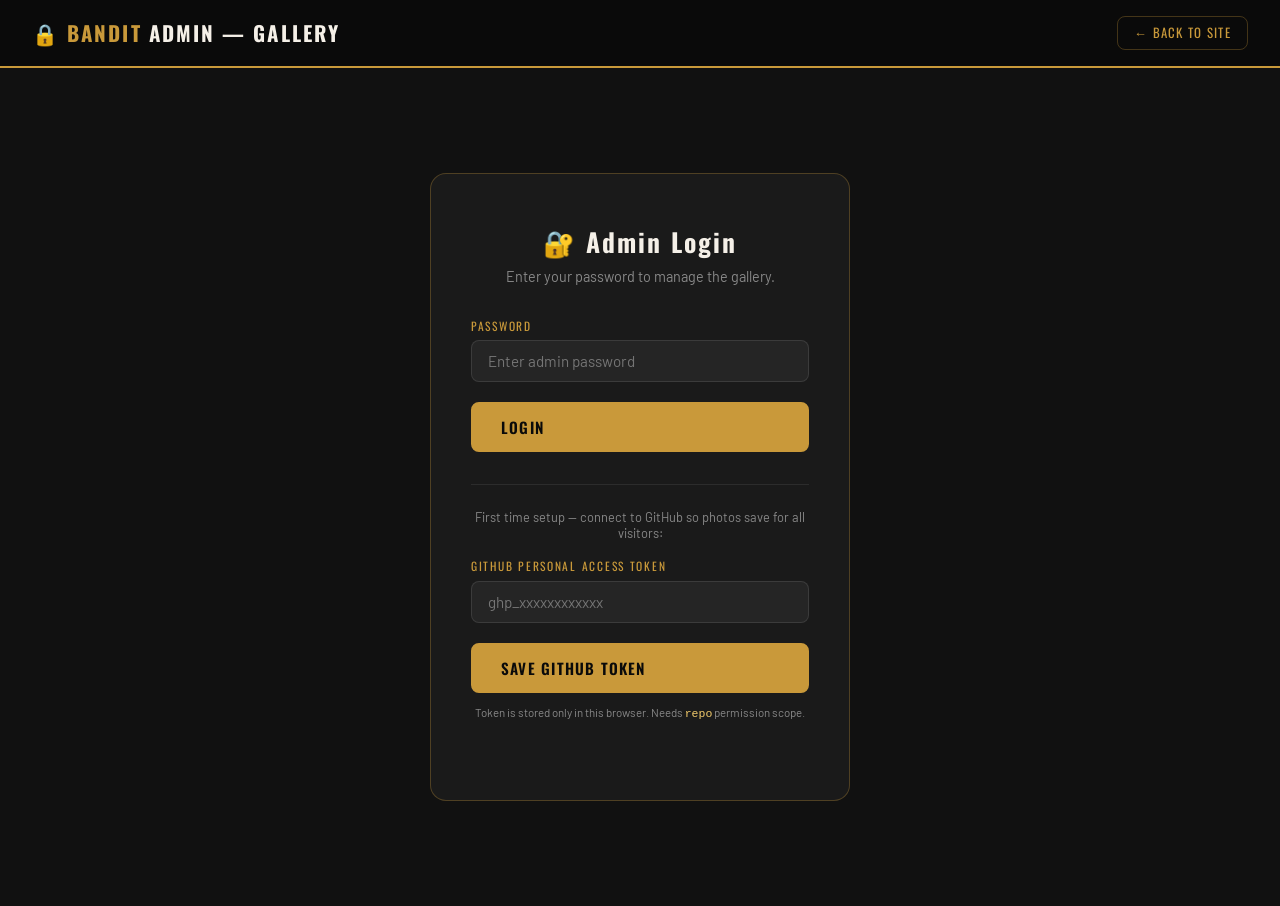
<file: admin/index.html>
<!DOCTYPE html>
<html lang="en">
<head>
  <meta charset="UTF-8" />
  <meta name="viewport" content="width=device-width, initial-scale=1.0" />
  <title>Admin — Bandit Towing Gallery</title>
  <link rel="preconnect" href="https://fonts.googleapis.com" />
  <link href="https://fonts.googleapis.com/css2?family=Oswald:wght@400;500;600;700&family=Barlow:wght@300;400;600&display=swap" rel="stylesheet" />
  <style>
    :root {
      --red:#E8334A;--gold:#C9993A;--gold-light:#F0C96B;
      --black:#0A0A0A;--dark:#111;--dark2:#1A1A1A;--dark3:#252525;
      --gray:#888;--light:#CCC;--white:#F5F0E8;
      --font-h:'Oswald',sans-serif;--font-b:'Barlow',sans-serif;--r:8px;
    }
    *,*::before,*::after{box-sizing:border-box;margin:0;padding:0;}
    body{background:var(--dark);color:var(--white);font-family:var(--font-b);min-height:100vh;}
    .admin-header{background:var(--black);border-bottom:2px solid var(--gold);padding:1rem 2rem;display:flex;align-items:center;justify-content:space-between;position:sticky;top:0;z-index:100;}
    .admin-header h1{font-family:var(--font-h);font-size:1.3rem;letter-spacing:.1em;text-transform:uppercase;}
    .admin-header h1 span{color:var(--gold);}
    .back-btn{font-family:var(--font-h);font-size:.8rem;letter-spacing:.1em;text-transform:uppercase;color:var(--gold);border:1px solid rgba(201,153,58,.3);padding:.4rem 1rem;border-radius:var(--r);text-decoration:none;transition:all .2s;}
    .back-btn:hover{background:var(--gold);color:var(--black);}
    #loginScreen{display:flex;align-items:center;justify-content:center;min-height:calc(100vh - 62px);padding:2rem;}
    .login-card{background:var(--dark2);border:1px solid rgba(201,153,58,.3);border-radius:16px;padding:3rem 2.5rem;width:100%;max-width:420px;text-align:center;}
    .login-card h2{font-family:var(--font-h);font-size:1.6rem;letter-spacing:.08em;margin-bottom:.5rem;}
    .login-card p{color:var(--gray);font-size:.9rem;margin-bottom:2rem;}
    .login-error{background:rgba(232,51,74,.15);border:1px solid rgba(232,51,74,.4);color:#f77;padding:.75rem;border-radius:var(--r);font-size:.88rem;margin-bottom:1rem;display:none;}
    .login-error.show{display:block;}
    .form-group{margin-bottom:1.25rem;text-align:left;}
    label{display:block;font-family:var(--font-h);font-size:.72rem;letter-spacing:.15em;text-transform:uppercase;color:var(--gold);margin-bottom:.4rem;}
    input[type="password"],input[type="text"],input[type="url"]{width:100%;background:var(--dark3);border:1px solid rgba(255,255,255,.1);border-radius:var(--r);color:var(--white);font-family:var(--font-b);font-size:.95rem;padding:.7rem 1rem;transition:border-color .2s;outline:none;}
    input:focus{border-color:var(--gold);}
    .btn{display:inline-flex;align-items:center;gap:.5rem;padding:.75rem 1.75rem;border-radius:var(--r);font-family:var(--font-h);font-weight:600;font-size:.95rem;letter-spacing:.08em;text-transform:uppercase;border:2px solid transparent;cursor:pointer;transition:all .2s;}
    .btn-gold{background:var(--gold);color:var(--black);border-color:var(--gold);}
    .btn-gold:hover{background:var(--gold-light);transform:translateY(-1px);}
    .btn-danger{background:rgba(232,51,74,.15);color:var(--red);border-color:rgba(232,51,74,.4);font-size:.8rem;padding:.4rem .85rem;}
    .btn-danger:hover{background:var(--red);color:white;}
    #adminPanel{display:none;padding:2rem;max-width:1100px;margin:0 auto;}
    #adminPanel.visible{display:block;}
    .setup-banner{background:rgba(201,153,58,.1);border:1px solid rgba(201,153,58,.4);border-radius:var(--r);padding:1.25rem 1.5rem;margin-bottom:2rem;font-size:.9rem;line-height:1.7;color:var(--light);}
    .setup-banner strong{color:var(--gold);}
    .setup-banner code{background:rgba(255,255,255,.08);padding:.1rem .4rem;border-radius:3px;font-family:monospace;color:var(--gold-light);}
    .admin-section{background:var(--dark2);border:1px solid rgba(255,255,255,.07);border-radius:16px;padding:2rem;margin-bottom:2rem;}
    .admin-section h2{font-family:var(--font-h);font-size:1.3rem;letter-spacing:.08em;text-transform:uppercase;margin-bottom:1.5rem;padding-bottom:.75rem;border-bottom:1px solid rgba(255,255,255,.08);}
    .upload-zone{border:2px dashed rgba(201,153,58,.4);border-radius:var(--r);padding:2.5rem;text-align:center;cursor:pointer;transition:all .2s;background:rgba(201,153,58,.04);margin-bottom:1rem;}
    .upload-zone:hover,.upload-zone.drag-over{border-color:var(--gold);background:rgba(201,153,58,.1);}
    .upload-zone p{color:var(--gray);font-size:.95rem;}
    .upload-zone strong{color:var(--gold);}
    #fileInput{display:none;}
    .progress-wrap{display:none;margin-top:1rem;}
    .progress-wrap.show{display:block;}
    .progress-bar-bg{background:rgba(255,255,255,.08);border-radius:2rem;height:8px;overflow:hidden;margin-top:.5rem;}
    .progress-bar-fill{height:100%;background:linear-gradient(90deg,var(--gold),var(--gold-light));border-radius:2rem;transition:width .3s;width:0%;}
    .progress-text{font-family:var(--font-h);font-size:.78rem;letter-spacing:.1em;color:var(--gray);text-transform:uppercase;}
    .preview-grid{display:grid;grid-template-columns:repeat(auto-fill,minmax(150px,1fr));gap:.75rem;margin-top:1rem;}
    .preview-item{position:relative;aspect-ratio:4/3;border-radius:var(--r);overflow:hidden;border:1px solid rgba(255,255,255,.1);}
    .preview-item img{width:100%;height:100%;object-fit:cover;}
    .preview-remove{position:absolute;top:4px;right:4px;background:rgba(232,51,74,.9);border:none;color:white;width:26px;height:26px;border-radius:50%;cursor:pointer;font-size:.85rem;display:flex;align-items:center;justify-content:center;}
    .preview-remove:hover{background:var(--red);}
    .video-list{display:flex;flex-direction:column;gap:.75rem;margin-top:1rem;}
    .video-list-item{display:flex;align-items:center;gap:.75rem;background:var(--dark3);border:1px solid rgba(255,255,255,.07);border-radius:var(--r);padding:.75rem 1rem;font-size:.9rem;color:var(--light);}
    .video-list-item span{flex:1;overflow:hidden;text-overflow:ellipsis;white-space:nowrap;}
    .add-row{display:flex;gap:.75rem;align-items:flex-end;flex-wrap:wrap;}
    .add-row .form-group{flex:1;min-width:200px;margin-bottom:0;}
    .alert{position:fixed;bottom:2rem;right:2rem;background:var(--dark2);border:1px solid;border-radius:var(--r);padding:1rem 1.5rem;font-family:var(--font-h);font-size:.88rem;letter-spacing:.06em;text-transform:uppercase;animation:slideIn .3s ease,fadeOut .4s ease 2.8s both;z-index:9999;}
    .alert.success{border-color:#4caf50;color:#81c784;}
    .alert.error{border-color:var(--red);color:#f77;}
    @keyframes slideIn{from{opacity:0;transform:translateY(20px);}to{opacity:1;transform:translateY(0);}}
    @keyframes fadeOut{to{opacity:0;transform:translateY(20px);}}
    @media(max-width:600px){#adminPanel{padding:1rem;}.add-row{flex-direction:column;}}
  </style>
</head>
<body>

<header class="admin-header">
  <h1>🔒 <span>Bandit</span> Admin — Gallery</h1>
  <a href="../index.html" class="back-btn">← Back to Site</a>
</header>

<div id="loginScreen">
  <div class="login-card">
    <h2>🔐 Admin Login</h2>
    <p>Enter your password to manage the gallery.</p>
    <div class="login-error" id="loginError">Incorrect password. Try again.</div>
    <form id="loginForm">
      <div class="form-group">
        <label>Password</label>
        <input type="password" id="passwordInput" placeholder="Enter admin password" autocomplete="current-password" />
      </div>
      <button type="submit" class="btn btn-gold" style="width:100%">Login</button>
    </form>

    <div style="margin-top:2rem;padding-top:1.5rem;border-top:1px solid rgba(255,255,255,.08);">
      <p style="font-size:.8rem;color:var(--gray);margin-bottom:1rem;">First time setup — connect to GitHub so photos save for all visitors:</p>
      <div class="form-group">
        <label>GitHub Personal Access Token</label>
        <input type="password" id="ghTokenInput" placeholder="ghp_xxxxxxxxxxxx" autocomplete="off" />
      </div>
      <button type="button" class="btn btn-gold" id="saveTokenBtn" style="width:100%">Save GitHub Token</button>
      <p style="font-size:.72rem;color:var(--gray);margin-top:.75rem;">Token is stored only in this browser. Needs <code style="color:var(--gold-light)">repo</code> permission scope.</p>
    </div>
  </div>
</div>

<div id="adminPanel">

  <!-- Cloudinary preset setup -->
  <div class="setup-banner" id="setupBanner" style="display:none;">
    ⚙️ <strong>One-time Cloudinary setup:</strong> Go to cloudinary.com → Settings → Upload → Upload presets → Add preset → set to <code>Unsigned</code> → Folder: <code>bandit-gallery</code> → Save → paste preset name below.
    <br><br>
    <div style="display:flex;gap:.75rem;align-items:flex-end;flex-wrap:wrap;">
      <div class="form-group" style="flex:1;min-width:200px;margin-bottom:0;">
        <label>Cloudinary Upload Preset Name</label>
        <input type="text" id="presetInput" placeholder="e.g. bandit_unsigned" />
      </div>
      <button class="btn btn-gold" id="savePresetBtn">Save Preset</button>
    </div>
  </div>

  <!-- PHOTOS -->
  <div class="admin-section">
    <h2>📸 Photo Gallery</h2>
    <div class="upload-zone" id="uploadZone">
      <p>📁 <strong>Click to upload</strong> or drag &amp; drop photos here</p>
      <p style="font-size:.82rem;margin-top:.5rem;">JPG, PNG · Multiple at once · Shows on site for everyone</p>
      <input type="file" id="fileInput" accept="image/*" multiple />
    </div>
    <div class="progress-wrap" id="progressWrap">
      <p class="progress-text">Uploading <span id="progressCurrent">0</span> of <span id="progressTotal">0</span>...</p>
      <div class="progress-bar-bg"><div class="progress-bar-fill" id="progressFill"></div></div>
    </div>
    <div class="preview-grid" id="previewGrid"></div>
  </div>

  <!-- VIDEOS -->
  <div class="admin-section">
    <h2>🎥 Video Gallery</h2>
    <p style="color:var(--gray);font-size:.9rem;margin-bottom:1.25rem;">Paste a YouTube or Facebook embed URL.</p>
    <div class="add-row">
      <div class="form-group">
        <label>Video Embed URL</label>
        <input type="url" id="videoUrl" placeholder="https://www.youtube.com/embed/VIDEO_ID" />
      </div>
      <div class="form-group">
        <label>Caption (optional)</label>
        <input type="text" id="videoCaption" placeholder="Caption" />
      </div>
      <button class="btn btn-gold" id="addVideoBtn" type="button">+ Add</button>
    </div>
    <div class="video-list" id="videoList"></div>
  </div>

  <!-- CHANGE PASSWORD -->
  <div class="admin-section">
    <h2>🔑 Change Password</h2>
    <div class="add-row">
      <div class="form-group"><label>New Password</label><input type="password" id="newPass" placeholder="New password" /></div>
      <div class="form-group"><label>Confirm</label><input type="password" id="confirmPass" placeholder="Confirm" /></div>
      <button class="btn btn-gold" id="changePassBtn" type="button">Update</button>
    </div>
  </div>

</div>

<script src="config.js"></script>
<script>
// ============================================
// CONFIG
// ============================================
const CLOUD_NAME = 'dqzu4t4eb';
const GITHUB_REPO = 'bandittowing/bandittowing';
const PHOTOS_FILE = 'bandit-towing/photos.json'; // path inside repo
const PASS_KEY    = 'bandit_admin_pass';
const PRESET_KEY  = 'bandit_upload_preset';
const TOKEN_KEY   = 'bandit_gh_token';

function getPass()   { return localStorage.getItem(PASS_KEY)   || ADMIN_PASSWORD; }
function getPreset() { return localStorage.getItem(PRESET_KEY) || ''; }
function getToken()  { return localStorage.getItem(TOKEN_KEY)  || ''; }

// ============================================
// SAVE GITHUB TOKEN (from login screen)
// ============================================
document.getElementById('saveTokenBtn').addEventListener('click', () => {
  const t = document.getElementById('ghTokenInput').value.trim();
  if (!t) { showAlert('Enter your GitHub token', 'error'); return; }
  localStorage.setItem(TOKEN_KEY, t);
  document.getElementById('ghTokenInput').value = '';
  showAlert('GitHub token saved!', 'success');
});

// ============================================
// LOGIN
// ============================================
document.getElementById('loginForm').addEventListener('submit', e => {
  e.preventDefault();
  const val = document.getElementById('passwordInput').value;
  if (val === getPass()) {
    document.getElementById('loginScreen').style.display = 'none';
    document.getElementById('adminPanel').classList.add('visible');
    if (!getPreset()) document.getElementById('setupBanner').style.display = '';
    if (getPreset()) document.getElementById('presetInput').value = getPreset();
    loadAndRender();
  } else {
    document.getElementById('loginError').classList.add('show');
    document.getElementById('passwordInput').value = '';
  }
});

// ============================================
// SAVE PRESET
// ============================================
document.getElementById('savePresetBtn').addEventListener('click', () => {
  const v = document.getElementById('presetInput').value.trim();
  if (!v) { showAlert('Enter the preset name', 'error'); return; }
  localStorage.setItem(PRESET_KEY, v);
  document.getElementById('setupBanner').style.display = 'none';
  showAlert('Preset saved!', 'success');
});

// ============================================
// LOAD photos.json FROM GITHUB
// ============================================
let DATA = { photos: [], videos: [] };
let FILE_SHA = '';

async function loadAndRender() {
  try {
    const token = getToken();
    const headers = { 'Accept': 'application/vnd.github.v3+json' };
    if (token) headers['Authorization'] = `token ${token}`;

    const res = await fetch(`https://api.github.com/repos/${GITHUB_REPO}/contents/${PHOTOS_FILE}`, { headers });
    if (res.ok) {
      const json = await res.json();
      FILE_SHA = json.sha;
      DATA = JSON.parse(atob(json.content.replace(/\n/g, '')));
    }
  } catch(e) {
    console.warn('Could not load from GitHub, using localStorage fallback');
    // Fallback to localStorage
    try { DATA = JSON.parse(localStorage.getItem('bandit_photos_data')) || { photos: [], videos: [] }; } catch{}
  }
  renderPhotos();
  renderVideos();
}

// ============================================
// SAVE photos.json BACK TO GITHUB
// ============================================
async function saveToGitHub() {
  const token = getToken();
  if (!token) {
    // Fallback: save to localStorage so at least this browser works
    localStorage.setItem('bandit_photos_data', JSON.stringify(DATA));
    // Also save in old format for home page compatibility
    localStorage.setItem('bandit_photos_v2', JSON.stringify(DATA.photos));
    localStorage.setItem('bandit_videos', JSON.stringify(DATA.videos));
    showAlert('Saved locally — add GitHub token to sync everywhere', 'error');
    return false;
  }

  try {
    const content = btoa(unescape(encodeURIComponent(JSON.stringify(DATA, null, 2))));
    const body = {
      message: 'Update gallery photos',
      content,
      sha: FILE_SHA || undefined
    };

    const res = await fetch(`https://api.github.com/repos/${GITHUB_REPO}/contents/${PHOTOS_FILE}`, {
      method: 'PUT',
      headers: {
        'Authorization': `token ${token}`,
        'Accept': 'application/vnd.github.v3+json',
        'Content-Type': 'application/json'
      },
      body: JSON.stringify(body)
    });

    if (res.ok) {
      const json = await res.json();
      FILE_SHA = json.content.sha;
      // Also update localStorage as backup
      localStorage.setItem('bandit_photos_v2', JSON.stringify(DATA.photos));
      localStorage.setItem('bandit_videos', JSON.stringify(DATA.videos));
      return true;
    } else {
      const err = await res.json();
      console.error('GitHub save error:', err);
      showAlert('GitHub save failed: ' + (err.message || 'unknown error'), 'error');
      return false;
    }
  } catch(e) {
    console.error('Save error:', e);
    showAlert('Save failed — check your token', 'error');
    return false;
  }
}

// ============================================
// PHOTOS
// ============================================
function renderPhotos() {
  const grid = document.getElementById('previewGrid');
  grid.innerHTML = '';
  if (!DATA.photos.length) {
    grid.innerHTML = '<p style="color:var(--gray);font-size:.9rem;grid-column:1/-1;text-align:center;padding:1rem;">No photos yet.</p>';
    return;
  }
  DATA.photos.forEach((photo, idx) => {
    const item = document.createElement('div');
    item.className = 'preview-item';
    item.innerHTML = `
      <img src="${photo.url}" alt="${photo.caption||''}" loading="lazy" />
      <button class="preview-remove" data-idx="${idx}" title="Remove">✕</button>
    `;
    grid.appendChild(item);
  });
  grid.querySelectorAll('.preview-remove').forEach(btn => {
    btn.addEventListener('click', async () => {
      if (!confirm('Remove this photo?')) return;
      DATA.photos.splice(parseInt(btn.dataset.idx), 1);
      const ok = await saveToGitHub();
      if (ok) showAlert('Photo removed!', 'success');
      renderPhotos();
    });
  });
}

// Upload
const uploadZone = document.getElementById('uploadZone');
const fileInput  = document.getElementById('fileInput');
uploadZone.addEventListener('click', () => { if (!getPreset()) { showAlert('Save your Cloudinary preset first', 'error'); return; } fileInput.click(); });
uploadZone.addEventListener('dragover', e => { e.preventDefault(); uploadZone.classList.add('drag-over'); });
uploadZone.addEventListener('dragleave', () => uploadZone.classList.remove('drag-over'));
uploadZone.addEventListener('drop', e => { e.preventDefault(); uploadZone.classList.remove('drag-over'); if (!getPreset()) { showAlert('Save your preset first', 'error'); return; } handleFiles(e.dataTransfer.files); });
fileInput.addEventListener('change', () => handleFiles(fileInput.files));

async function handleFiles(files) {
  const preset = getPreset();
  if (!preset) { showAlert('Save your Cloudinary preset first', 'error'); return; }
  const fileArr = Array.from(files).filter(f => f.type.startsWith('image/'));
  if (!fileArr.length) { showAlert('No valid images selected', 'error'); return; }

  const progressWrap = document.getElementById('progressWrap');
  const progressFill = document.getElementById('progressFill');
  const progressCurrent = document.getElementById('progressCurrent');
  const progressTotal   = document.getElementById('progressTotal');
  progressTotal.textContent = fileArr.length;
  progressCurrent.textContent = '0';
  progressFill.style.width = '0%';
  progressWrap.classList.add('show');

  let uploaded = 0, failed = 0;

  for (const file of fileArr) {
    try {
      const fd = new FormData();
      fd.append('file', file);
      fd.append('upload_preset', preset);
      fd.append('folder', 'bandit-gallery');
      const res = await fetch(`https://api.cloudinary.com/v1_1/${CLOUD_NAME}/image/upload`, { method: 'POST', body: fd });
      if (!res.ok) throw new Error();
      const data = await res.json();
      if (data.error) throw new Error(data.error.message);
      DATA.photos.push({ url: data.secure_url, public_id: data.public_id, caption: file.name.replace(/\.[^.]+$/, '') });
      uploaded++;
      progressCurrent.textContent = uploaded;
      progressFill.style.width = `${Math.round((uploaded / fileArr.length) * 100)}%`;
    } catch { failed++; }
  }

  progressWrap.classList.remove('show');
  fileInput.value = '';

  const ok = await saveToGitHub();
  renderPhotos();
  if (ok) showAlert(`${uploaded} photo${uploaded !== 1 ? 's' : ''} uploaded & saved!`, 'success');
  else if (failed) showAlert(`${uploaded} uploaded, ${failed} failed`, 'error');
}

// ============================================
// VIDEOS
// ============================================
function renderVideos() {
  const list = document.getElementById('videoList');
  list.innerHTML = '';
  if (!DATA.videos.length) {
    list.innerHTML = '<p style="color:var(--gray);font-size:.9rem;padding:.75rem 0;">No videos yet.</p>';
    return;
  }
  DATA.videos.forEach((v, idx) => {
    const item = document.createElement('div');
    item.className = 'video-list-item';
    item.innerHTML = `🎬 <span>${v.caption || v.embed}</span><button class="btn btn-danger" data-idx="${idx}">Remove</button>`;
    list.appendChild(item);
  });
  list.querySelectorAll('.btn-danger').forEach(btn => {
    btn.addEventListener('click', async () => {
      if (!confirm('Remove this video?')) return;
      DATA.videos.splice(parseInt(btn.dataset.idx), 1);
      const ok = await saveToGitHub();
      if (ok) showAlert('Video removed!', 'success');
      renderVideos();
    });
  });
}

document.getElementById('addVideoBtn').addEventListener('click', async () => {
  const url     = document.getElementById('videoUrl').value.trim();
  const caption = document.getElementById('videoCaption').value.trim();
  if (!url) { showAlert('Enter an embed URL', 'error'); return; }
  DATA.videos.push({ embed: url, caption });
  const ok = await saveToGitHub();
  renderVideos();
  document.getElementById('videoUrl').value = '';
  document.getElementById('videoCaption').value = '';
  if (ok) showAlert('Video added!', 'success');
});

// ============================================
// CHANGE PASSWORD
// ============================================
document.getElementById('changePassBtn').addEventListener('click', () => {
  const np = document.getElementById('newPass').value;
  const cp = document.getElementById('confirmPass').value;
  if (!np) { showAlert('Enter a new password', 'error'); return; }
  if (np !== cp) { showAlert('Passwords do not match', 'error'); return; }
  if (np.length < 6) { showAlert('Must be at least 6 characters', 'error'); return; }
  localStorage.setItem(PASS_KEY, np);
  document.getElementById('newPass').value = '';
  document.getElementById('confirmPass').value = '';
  showAlert('Password updated!', 'success');
});

// ============================================
// UTILS
// ============================================
function showAlert(msg, type = 'success') {
  document.querySelector('.alert')?.remove();
  const el = document.createElement('div');
  el.className = `alert ${type}`;
  el.textContent = (type === 'success' ? '✓ ' : '✕ ') + msg;
  document.body.appendChild(el);
  setTimeout(() => el.remove(), 3500);
}
</script>
</body>
</html>
</file>
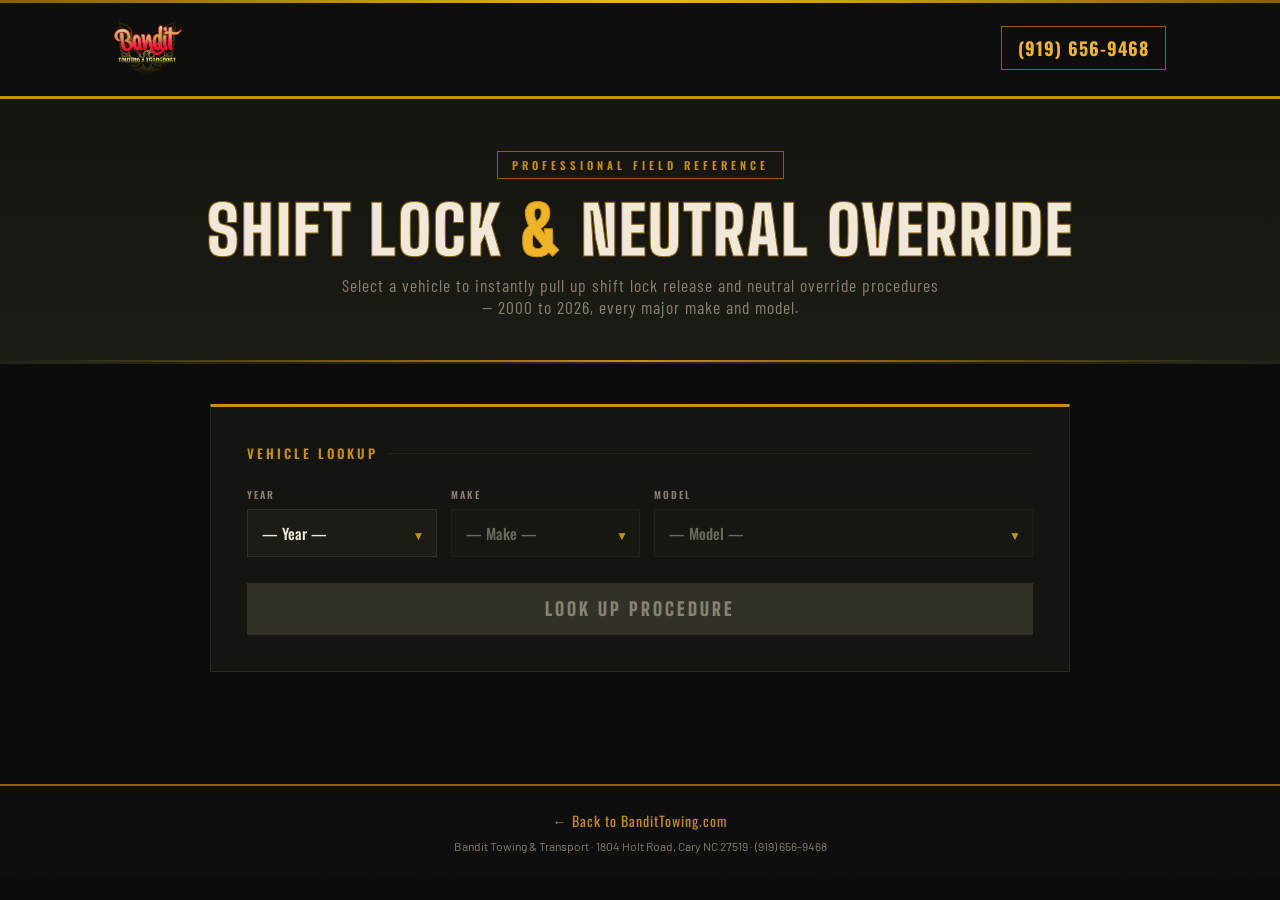
<file: shift-lock/index.html>
<!DOCTYPE html>
<html lang="en">
<head>
<meta charset="UTF-8">
<meta name="viewport" content="width=device-width, initial-scale=1.0">
<title>Shift Lock & Neutral Override Guide | Bandit Towing</title>
<link rel="apple-touch-icon" href="../images/logo-nobg.png">
<meta name="apple-mobile-web-app-capable" content="yes">
<meta name="apple-mobile-web-app-title" content="Bandit Towing">
<meta name="apple-mobile-web-app-status-bar-style" content="black-translucent">
<link rel="preconnect" href="https://fonts.googleapis.com">
<link rel="preconnect" href="https://fonts.gstatic.com" crossorigin>
<link href="https://fonts.googleapis.com/css2?family=Big+Shoulders+Display:wght@700;800;900&family=Oswald:wght@400;500;600;700&family=Barlow:wght@400;500;600&family=Barlow+Condensed:wght@400;500;600;700&display=swap" rel="stylesheet">
<style>
  :root {
    --gold: #C8900A;
    --gold-bright: #F0B429;
    --gold-dark: #8A6008;
    --orange: #C85A0A;
    --black: #080808;
    --dark1: #0E0E0E;
    --dark2: #141410;
    --dark3: #1C1C16;
    --dark4: #242418;
    --white: #F0E8D8;
    --gray: #888070;
    --font-display: 'Big Shoulders Display', sans-serif;
    --font-ui: 'Oswald', sans-serif;
    --font-body: 'Barlow', sans-serif;
    --font-cond: 'Barlow Condensed', sans-serif;
  }

  * { margin: 0; padding: 0; box-sizing: border-box; }

  body {
    background: var(--black);
    color: var(--white);
    font-family: var(--font-body);
    min-height: 100vh;
    background-image:
      url("data:image/svg+xml,%3Csvg xmlns='http://www.w3.org/2000/svg' width='400' height='400'%3E%3Cfilter id='n'%3E%3CfeTurbulence type='fractalNoise' baseFrequency='0.75' numOctaves='4' stitchTiles='stitch'/%3E%3CfeColorMatrix type='saturate' values='0'/%3E%3C/filter%3E%3Crect width='400' height='400' filter='url(%23n)' opacity='0.03'/%3E%3C/svg%3E");
  }

  /* ── HEADER ─────────────────────────────── */
  header {
    background: var(--dark1);
    border-bottom: 3px solid var(--gold);
    padding: 0;
    position: relative;
  }
  header::before {
    content: '';
    position: absolute;
    top: 0; left: 0; right: 0;
    height: 3px;
    background: linear-gradient(90deg, var(--gold-dark), var(--gold-bright), var(--gold-dark));
  }
  .header-inner {
    max-width: 1100px;
    margin: 0 auto;
    padding: 20px 24px;
    display: flex;
    align-items: center;
    justify-content: space-between;
    gap: 20px;
  }
  .logo-area {
    display: flex;
    align-items: center;
    gap: 14px;
    text-decoration: none;
  }
  .logo-area img {
    display: block;
  }
  .header-phone {
    font-family: var(--font-ui);
    font-size: 18px;
    font-weight: 700;
    color: var(--gold-bright);
    letter-spacing: 1px;
    text-decoration: none;
    border: 1px solid var(--gold-dark);
    padding: 8px 16px;
    transition: all .2s;
  }
  .header-phone:hover {
    background: var(--gold);
    color: var(--black);
    border-color: var(--gold);
  }

  /* ── HERO ─────────────────────────────── */
  .hero {
    background: linear-gradient(180deg, var(--dark2) 0%, var(--dark3) 100%);
    border-bottom: 2px solid var(--dark4);
    padding: 52px 24px 44px;
    text-align: center;
    position: relative;
    overflow: hidden;
  }
  .hero::before {
    content: '';
    position: absolute;
    bottom: 0; left: 0; right: 0;
    height: 2px;
    background: linear-gradient(90deg, transparent, var(--gold), transparent);
  }
  .hero-badge {
    display: inline-block;
    font-family: var(--font-ui);
    font-size: 11px;
    font-weight: 600;
    letter-spacing: 4px;
    text-transform: uppercase;
    color: var(--gold);
    border: 1px solid var(--gold-dark);
    padding: 5px 14px;
    margin-bottom: 18px;
  }
  .hero h1 {
    font-family: var(--font-display);
    font-size: clamp(2.4rem, 6vw, 4.2rem);
    font-weight: 900;
    text-transform: uppercase;
    letter-spacing: 2px;
    color: var(--white);
    -webkit-text-stroke: 1px var(--gold-dark);
    line-height: 1;
    margin-bottom: 10px;
  }
  .hero h1 span { color: var(--gold-bright); -webkit-text-stroke: 1px var(--gold); }
  .hero-sub {
    font-family: var(--font-cond);
    font-size: 1.1rem;
    font-weight: 400;
    color: var(--gray);
    letter-spacing: 1px;
    max-width: 600px;
    margin: 0 auto;
  }

  /* ── LOOKUP PANEL ─────────────────────────────── */
  .container {
    max-width: 900px;
    margin: 0 auto;
    padding: 40px 20px 80px;
  }

  .lookup-card {
    background: var(--dark2);
    border: 1px solid #2a2820;
    border-top: 3px solid var(--gold);
    padding: 36px;
    margin-bottom: 32px;
  }

  .lookup-title {
    font-family: var(--font-ui);
    font-size: 13px;
    font-weight: 600;
    letter-spacing: 3px;
    text-transform: uppercase;
    color: var(--gold);
    margin-bottom: 24px;
    display: flex;
    align-items: center;
    gap: 10px;
  }
  .lookup-title::after {
    content: '';
    flex: 1;
    height: 1px;
    background: var(--dark4);
  }

  .selects-row {
    display: grid;
    grid-template-columns: 1fr 1fr 2fr;
    gap: 14px;
    margin-bottom: 20px;
  }
  @media (max-width: 600px) {
    .selects-row { grid-template-columns: 1fr; }
    .lookup-card { padding: 24px 18px; }
  }

  .select-wrap { position: relative; }
  .select-wrap label {
    display: block;
    font-family: var(--font-ui);
    font-size: 10px;
    font-weight: 600;
    letter-spacing: 2px;
    text-transform: uppercase;
    color: var(--gray);
    margin-bottom: 7px;
  }
  .select-wrap select {
    width: 100%;
    background: var(--dark3);
    border: 1px solid #333028;
    color: var(--white);
    font-family: var(--font-ui);
    font-size: 15px;
    font-weight: 500;
    padding: 12px 36px 12px 14px;
    appearance: none;
    cursor: pointer;
    outline: none;
    transition: border-color .2s;
  }
  .select-wrap select:focus,
  .select-wrap select:hover {
    border-color: var(--gold);
  }
  .select-wrap select:disabled {
    opacity: 0.4;
    cursor: not-allowed;
  }
  .select-arrow {
    position: absolute;
    right: 12px;
    bottom: 14px;
    pointer-events: none;
    color: var(--gold);
    font-size: 12px;
  }

  .lookup-btn {
    width: 100%;
    background: var(--gold);
    border: none;
    color: var(--black);
    font-family: var(--font-display);
    font-size: 1.15rem;
    font-weight: 900;
    letter-spacing: 3px;
    text-transform: uppercase;
    padding: 15px;
    cursor: pointer;
    transition: all .2s;
    margin-top: 6px;
  }
  .lookup-btn:hover {
    background: var(--gold-bright);
    transform: translateY(-1px);
  }
  .lookup-btn:disabled {
    background: #333028;
    color: var(--gray);
    cursor: not-allowed;
    transform: none;
  }

  /* ── RESULTS ─────────────────────────────── */
  #results { display: none; }
  #results.visible { display: block; }

  .result-vehicle-name {
    font-family: var(--font-display);
    font-size: clamp(1.6rem, 4vw, 2.6rem);
    font-weight: 900;
    text-transform: uppercase;
    color: var(--gold-bright);
    letter-spacing: 2px;
    -webkit-text-stroke: 1px var(--gold-dark);
    margin-bottom: 4px;
  }
  .result-years {
    font-family: var(--font-cond);
    font-size: 1rem;
    color: var(--gray);
    letter-spacing: 2px;
    margin-bottom: 28px;
  }
  .result-trans {
    font-family: var(--font-cond);
    font-size: 0.95rem;
    color: var(--white);
    letter-spacing: 1px;
    margin-bottom: 28px;
    padding: 10px 14px;
    background: var(--dark3);
    border-left: 3px solid var(--gold-dark);
  }
  .result-trans span { color: var(--gray); margin-right: 8px; font-size: 10px; letter-spacing: 2px; text-transform: uppercase; font-family: var(--font-ui); }

  .result-grid {
    display: grid;
    grid-template-columns: 1fr 1fr;
    gap: 20px;
    margin-bottom: 20px;
  }
  @media (max-width: 680px) {
    .result-grid { grid-template-columns: 1fr; }
  }

  .result-box {
    background: var(--dark2);
    border: 1px solid #2a2820;
    padding: 0;
    overflow: hidden;
  }
  .result-box-header {
    padding: 13px 18px;
    font-family: var(--font-ui);
    font-size: 11px;
    font-weight: 700;
    letter-spacing: 3px;
    text-transform: uppercase;
    display: flex;
    align-items: center;
    gap: 8px;
  }
  .result-box-header .dot {
    width: 8px;
    height: 8px;
    border-radius: 50%;
    flex-shrink: 0;
  }
  .result-box.shift .result-box-header { background: #1a1f14; color: #7bc67a; border-bottom: 1px solid #253020; }
  .result-box.shift .result-box-header .dot { background: #7bc67a; }
  .result-box.neutral .result-box-header { background: #1a1714; color: #d4922a; border-bottom: 1px solid #302518; }
  .result-box.neutral .result-box-header .dot { background: var(--gold); }

  .result-box-body { padding: 18px; }
  .slot-location {
    font-family: var(--font-body);
    font-size: 0.82rem;
    color: var(--gray);
    font-style: italic;
    margin-bottom: 14px;
    padding: 8px 10px;
    background: var(--dark3);
    border-left: 2px solid var(--gold-dark);
    line-height: 1.5;
  }
  .slot-location strong { color: var(--gold); font-style: normal; font-family: var(--font-ui); font-size: 9px; letter-spacing: 2px; text-transform: uppercase; display: block; margin-bottom: 3px; }

  .steps-list { list-style: none; padding: 0; }
  .steps-list li {
    display: flex;
    gap: 12px;
    margin-bottom: 10px;
    font-family: var(--font-body);
    font-size: 0.88rem;
    line-height: 1.5;
    color: #ccc0aa;
    align-items: flex-start;
  }
  .steps-list li .num {
    flex-shrink: 0;
    width: 22px;
    height: 22px;
    background: var(--dark4);
    border: 1px solid var(--gold-dark);
    border-radius: 50%;
    display: flex;
    align-items: center;
    justify-content: center;
    font-family: var(--font-ui);
    font-size: 11px;
    font-weight: 700;
    color: var(--gold);
    margin-top: 1px;
  }
  .steps-list li:last-child { margin-bottom: 0; }

  .note-box {
    background: #13161f;
    border: 1px solid #1e2535;
    border-left: 3px solid #4a7ab5;
    padding: 12px 16px;
    font-family: var(--font-body);
    font-size: 0.83rem;
    color: #8aadcc;
    line-height: 1.55;
    margin-top: 20px;
  }
  .note-box strong { color: #aad0f0; font-family: var(--font-ui); font-size: 10px; letter-spacing: 2px; text-transform: uppercase; display: block; margin-bottom: 4px; }

  .warn-box {
    background: #1f1208;
    border: 1px solid #3a2010;
    border-left: 3px solid var(--orange);
    padding: 12px 16px;
    font-family: var(--font-body);
    font-size: 0.83rem;
    color: #d4906a;
    line-height: 1.55;
    margin-top: 12px;
  }
  .warn-box strong { color: #f0a060; font-family: var(--font-ui); font-size: 10px; letter-spacing: 2px; text-transform: uppercase; display: block; margin-bottom: 4px; }

  /* ── FOOTER ─────────────────────────────── */
  footer {
    background: var(--dark1);
    border-top: 2px solid var(--gold-dark);
    padding: 24px;
    text-align: center;
  }
  footer a { color: var(--gold); text-decoration: none; font-family: var(--font-ui); font-size: 14px; letter-spacing: 1px; }
  footer p { font-family: var(--font-body); font-size: 12px; color: var(--gray); margin-top: 8px; }

  /* fade in */
  @keyframes fadeUp {
    from { opacity: 0; transform: translateY(16px); }
    to   { opacity: 1; transform: translateY(0); }
  }
  #results.visible { animation: fadeUp .3s ease; }
</style>
</head>
<body>

<!-- HEADER -->
<header>
  <div class="header-inner">
    <a href="https://bandittowing.com" class="logo-area">
      <img src="../images/logo-nobg.png" style="height:56px;" alt="Bandit Towing & Transport">
    </a>
    <a href="tel:9196569468" class="header-phone">(919) 656-9468</a>
  </div>
</header>

<!-- HERO -->
<div class="hero">
  <div class="hero-badge">Professional Field Reference</div>
  <h1>Shift Lock <span>&amp;</span> Neutral Override</h1>
  <p class="hero-sub">Select a vehicle to instantly pull up shift lock release and neutral override procedures — 2000 to 2026, every major make and model.</p>
</div>

<!-- MAIN -->
<div class="container">

  <!-- LOOKUP CARD -->
  <div class="lookup-card">
    <div class="lookup-title">Vehicle Lookup</div>
    <div class="selects-row">
      <div class="select-wrap">
        <label>Year</label>
        <select id="sel-year">
          <option value="">— Year —</option>
        </select>
        <span class="select-arrow">▼</span>
      </div>
      <div class="select-wrap">
        <label>Make</label>
        <select id="sel-make" disabled>
          <option value="">— Make —</option>
        </select>
        <span class="select-arrow">▼</span>
      </div>
      <div class="select-wrap">
        <label>Model</label>
        <select id="sel-model" disabled>
          <option value="">— Model —</option>
        </select>
        <span class="select-arrow">▼</span>
      </div>
    </div>
    <button class="lookup-btn" id="lookup-btn" disabled>Look Up Procedure</button>
  </div>

  <!-- RESULTS -->
  <div id="results">
    <div class="result-vehicle-name" id="res-name"></div>
    <div class="result-years" id="res-years"></div>
    <div class="result-trans" id="res-trans"></div>

    <div class="result-grid">
      <div class="result-box shift">
        <div class="result-box-header"><span class="dot"></span> Shift Lock Release</div>
        <div class="result-box-body">
          <div class="slot-location" id="res-slot"></div>
          <ul class="steps-list" id="res-shift-steps"></ul>
        </div>
      </div>
      <div class="result-box neutral">
        <div class="result-box-header"><span class="dot"></span> Neutral Override — Dead Battery</div>
        <div class="result-box-body">
          <ul class="steps-list" id="res-neutral-steps"></ul>
        </div>
      </div>
    </div>

    <div class="note-box" id="res-note" style="display:none"></div>
    <div class="warn-box" id="res-warn" style="display:none"></div>
  </div>

</div>

<!-- FOOTER -->
<footer>
  <a href="https://bandittowing.com">← Back to BanditTowing.com</a>
  <p>Bandit Towing &amp; Transport · 1804 Holt Road, Cary NC 27519 · (919) 656-9468</p>
</footer>

<script>
// ══════════════════════════════════════════════════════════
//  VEHICLE DATABASE
// ══════════════════════════════════════════════════════════
const DB = [
// ACURA
{make:"Acura",model:"CL",yearStart:2001,yearEnd:2003,trans:"4-speed automatic",slot:"Small round cap on top-left corner of shifter console — pry off to access slot",
 shift:["Turn ignition to ON (do not start engine).","Locate the small round cap on the top-left corner of the gear selector console.","Pry the cap off with your ignition key or a small flathead.","Insert the key into the exposed slot and press down firmly.","While holding, press the brake pedal.","Move the shifter from Park to Neutral.","Replace the cap."],
 neutral:["Apply parking brake and chock wheels.","Battery is under the hood — connect a jump pack.","Once power is restored, press brake and shift to Neutral normally.","If no power: use shift lock slot method above."],
 notes:"Key interlock recall Service Bulletin 05-009 affects some units — verify recall was completed.",warn:"Always apply parking brake and chock wheels before releasing Park on any incline."},

{make:"Acura",model:"ILX",yearStart:2013,yearEnd:2022,trans:"6-speed auto or 8-speed DCT",slot:"Small slot near the gear selector base on the center console, covered by a removable plastic cap",
 shift:["Turn ignition to ON.","Locate the plastic cap near the selector base.","Pry cap off.","Insert ignition key, press down firmly.","Press the brake pedal.","Move shifter to Neutral.","Replace cap."],
 neutral:["Apply parking brake.","Connect jump pack to battery under hood.","Shift to Neutral normally once powered.","If no power: use slot method above."],
 notes:"8-speed DCT: power strongly preferred. Flatbed tow only for DCT variants.",warn:"8-speed DCT: FLATBED ONLY. Do not tow with wheels on ground."},

{make:"Acura",model:"MDX (1st Gen)",yearStart:2001,yearEnd:2006,trans:"5-speed automatic",slot:"Small slot near the gear selector base, covered by a plastic cap",
 shift:["Turn ignition to ON.","Locate plastic cap near selector base.","Pry cap off.","Insert key, press down firmly.","Press the brake pedal.","Move to Neutral.","Replace cap."],
 neutral:["Apply parking brake.","Connect jump pack under hood.","Shift normally once powered.","If no power: use slot."],
 notes:"Brake lights must be functioning for the normal shift interlock to work. If brake lights are out, use the manual slot.",warn:""},

{make:"Acura",model:"MDX (2nd Gen)",yearStart:2007,yearEnd:2013,trans:"6-speed automatic",slot:"Slot on front-right side of shifter base — snap-off plastic cover",
 shift:["Turn ignition to ON.","Find the snap-off plastic cover on the front-right side of the shifter base.","Snap or pry cover off.","Insert key, press down firmly.","Press the brake pedal.","Move to Neutral.","Replace cover."],
 neutral:["Apply parking brake.","Connect jump pack under hood.","Shift normally once powered.","If no power: use slot."],
 notes:"",warn:""},

{make:"Acura",model:"MDX (3rd Gen)",yearStart:2014,yearEnd:2020,trans:"9-speed automatic (ZF 9HP)",
 slot:"FRONT LIP of center console near the dashboard — silver rectangular slot. NOT near the shift handle.",
 shift:["Turn ignition to ON.","Look at the very front base of the center console, where it meets the dashboard — NOT at the shifter base.","Find the silver rectangular slot at the FRONT console lip.","Insert ignition key or small flathead into the slot.","Press inward and downward firmly.","Press the brake pedal.","Move the shifter from Park to Neutral."],
 neutral:["Apply parking brake and chock wheels.","Connect jump pack to battery under hood — ZF 9HP is very hard to shift without power.","Once powered, press brake and shift normally.","If no power: use front console lip slot. A Honda/Acura ZF 9HP override tool (~$50 online) is the most reliable option."],
 notes:"CRITICAL: The slot is at the FRONT of the console near the dashboard, NOT at the shifter base — this is a very common mistake. Always carry a jump pack with ZF 9HP-equipped vehicles.",
 warn:"ZF 9HP: jump pack strongly recommended. Forcing shift without power risks transmission damage."},

{make:"Acura",model:"MDX (4th Gen)",yearStart:2022,yearEnd:2026,trans:"10-speed automatic",slot:"Near base of electronic gear selector on center console",
 shift:["Press START button once without pressing brake (ON/electronics mode).","Locate shift lock slot near electronic selector base.","Insert key or flathead, press firmly.","Press the brake pedal.","Move electronic selector to Neutral."],
 neutral:["Apply parking brake.","Connect jump pack to battery under hood.","Press START without brake (ON mode), then press brake and shift to N.","Without power: use manual slot method."],
 notes:"Electronic selector design. Slot location may vary by trim — consult owner's manual.",warn:""},

{make:"Acura",model:"RDX (1st Gen)",yearStart:2007,yearEnd:2012,trans:"5-speed automatic",slot:"Small slot near the gear selector base, covered by a plastic cap",
 shift:["Turn ignition to ON.","Find plastic cap near selector base. Pry off.","Insert key, press down.","Press brake. Move to Neutral.","Replace cap."],
 neutral:["Apply parking brake.","Connect jump pack under hood.","Shift normally or use slot."],notes:"",warn:""},

{make:"Acura",model:"RDX (2nd Gen)",yearStart:2013,yearEnd:2018,trans:"6-speed automatic",slot:"Slot on side of gear selector base near console",
 shift:["Turn ignition to ON.","Find slot on side of selector base.","Insert key, press down.","Press brake. Move to Neutral."],
 neutral:["Apply parking brake.","Connect jump pack under hood.","Shift normally or use slot."],notes:"AWD available.",warn:"AWD — use flatbed tow truck preferred."},

{make:"Acura",model:"RDX (3rd Gen)",yearStart:2019,yearEnd:2026,trans:"10-speed automatic",slot:"Near base of the electronic push-button shifter on center console",
 shift:["Press START once without brake (ACC/ON mode).","Find shift lock slot near electronic shifter base.","Insert key or flathead, press firmly.","Press the brake pedal.","Press the N button on the electronic shifter — vehicle is now in Neutral."],
 neutral:["Apply parking brake.","Connect jump pack under hood.","Press START without brake (ON mode), press brake, press N button.","Without power: shift lock slot method."],
 notes:"3rd gen uses electronic push-button shifter — no physical lever. N button must be activated electronically.",warn:"Electronic shifter requires 12V power. Always carry a jump pack."},

{make:"Acura",model:"RL",yearStart:2005,yearEnd:2012,trans:"5-speed automatic",slot:"Small slot near gear selector base, covered by a cap",
 shift:["Turn ignition to ON.","Locate cap near selector base. Pry off.","Insert key, press down.","Press brake. Move to Neutral.","Replace cap."],
 neutral:["Apply parking brake.","Connect jump pack under hood.","Shift normally or use slot."],notes:"SH-AWD: flatbed preferred.",warn:"SH-AWD — flatbed preferred."},

{make:"Acura",model:"RLX",yearStart:2014,yearEnd:2020,trans:"6-speed automatic",slot:"Small slot near gear selector base, covered by a cap",
 shift:["Turn ignition to ON.","Locate cap near selector base. Pry off.","Insert key, press down.","Press brake. Move to Neutral.","Replace cap."],
 neutral:["Apply parking brake.","Connect jump pack under hood.","Shift normally or use slot."],notes:"SH-AWD: flatbed preferred.",warn:"SH-AWD — flatbed preferred."},

{make:"Acura",model:"TL (3rd Gen)",yearStart:2004,yearEnd:2008,trans:"5-speed auto or 6-speed manual",slot:"Small round cap on upper-left of shifter base",
 shift:["Turn ignition to ON.","Find the small round cap on the upper-left of the shifter base. Pry off.","Insert key, press down.","Press brake. Move to Neutral.","Replace cap."],
 neutral:["Apply parking brake.","Connect jump pack under hood.","Shift normally or use slot."],
 notes:"Manual transmission: no shift lock — depress clutch, select N. Key interlock recall SB 05-009.",warn:""},

{make:"Acura",model:"TL (4th Gen)",yearStart:2009,yearEnd:2014,trans:"6-speed auto or 6-speed DCT (SH-AWD)",slot:"Slot on right side of shifter base, snap-off plastic cover",
 shift:["Turn ignition to ON.","Find snap-off cover on right side of shifter base. Remove.","Insert key, press down.","Press brake. Move to Neutral."],
 neutral:["Apply parking brake.","Connect jump pack under hood.","Shift normally or use slot."],
 notes:"6-speed DCT SH-AWD (2009-2010): consult dealer. SH-AWD: flatbed only.",warn:"DCT models: FLATBED ONLY. Do not tow with wheels on ground."},

{make:"Acura",model:"TLX (1st Gen)",yearStart:2015,yearEnd:2020,trans:"8-speed DCT (2015-17) or 9-speed auto (2018-20)",slot:"Slot at base of gear selector on console",
 shift:["POWER METHOD: Press START twice without pressing brake (1st = radio, 2nd = all electronics on).","Press brake pedal.","Move selector to Neutral.","--- OR DEAD BATTERY METHOD ---","Find slot at selector base. Insert key or flathead, press firmly.","Press brake. Move selector to Neutral."],
 neutral:["Apply parking brake.","Press START once = ACC. Press START again = all electronics on.","Press brake and shift to Neutral.","If battery is dead: connect jump pack, then use power method above."],
 notes:"Power method preferred for 8-speed DCT. 9-speed (2018+): slot method works reliably.",warn:"8-speed DCT: FLATBED ONLY. Do not tow with all four wheels on ground."},

{make:"Acura",model:"TLX (2nd Gen)",yearStart:2021,yearEnd:2026,trans:"10-speed automatic",slot:"Near base of electronic gear selector on center console",
 shift:["Press START without brake (ON mode).","Press brake pedal.","Press N on selector to go to Neutral.","--- DEAD BATTERY ---","Find slot near electronic selector base. Insert key, press firmly.","Press brake. Press N on selector."],
 neutral:["Apply parking brake.","Connect jump pack under hood.","Follow shift lock steps above once powered.","Without power: slot method."],notes:"",warn:"AWD — flatbed preferred."},

{make:"Acura",model:"TSX",yearStart:2004,yearEnd:2014,trans:"5-speed auto or 6-speed manual",slot:"Slot on right side of shifter base, snap-off cover",
 shift:["Turn ignition to ON.","Find snap-off cover on right side of shifter base. Remove.","Insert key, press down.","Press brake. Move to Neutral."],
 neutral:["Apply parking brake.","Connect jump pack under hood.","Shift normally or use slot."],notes:"Manual: no shift lock — depress clutch. Sport Wagon: same procedure.",warn:""},

{make:"Acura",model:"ZDX",yearStart:2010,yearEnd:2013,trans:"6-speed automatic",slot:"Small slot near gear selector base, covered by a cap",
 shift:["Turn ignition to ON.","Find cap near selector base. Pry off.","Insert key, press down.","Press brake. Move to Neutral.","Replace cap."],
 neutral:["Apply parking brake.","Connect jump pack under hood.","Shift normally or use slot."],notes:"SH-AWD standard on all ZDX.",warn:"AWD — use flatbed."},

// AUDI
{make:"Audi",model:"A3 / S3 / RS3",yearStart:2006,yearEnd:2026,trans:"6-speed Tiptronic or 7-speed S-tronic DSG (varies by year)",
 slot:"Tiptronic: slot near shift lever base. S-tronic DSG: slot near electronic selector",
 shift:["TIPTRONIC: Ignition ON. Find slot near base of shift lever. Insert key, press down. Press brake. Move to N.",
        "S-TRONIC DSG: Ignition ON. Press and hold the selector button. Move selector to N while holding. Release."],
 neutral:["Apply parking brake.","Tiptronic: connect jump pack (battery under hood), press brake, shift to N.",
          "S-tronic: connect jump pack — battery often under rear seat. Once powered, press selector and move to N.",
          "S-tronic WITHOUT POWER: most DSG models require power. Jump pack is mandatory."],
 notes:"Battery location varies: often under rear seat. A3 8P (2006-2013), 8V (2014-2020), 8Y (2021+).",
 warn:"S-tronic DSG: NEVER tow with wheels on ground. Flatbed only."},

{make:"Audi",model:"A4 / S4 / RS4",yearStart:2000,yearEnd:2026,trans:"5-speed auto (B6/B7), 8-speed Tiptronic (B8/B9)",
 slot:"B6/B7: slot near shift lever base. B8/B9 (2009+): slot at electronic selector base",
 shift:["B6/B7 (2000-2008): Ignition ON. Slot at shifter base. Key in, press down. Brake. Move to N.",
        "B8/B9 (2009+): Ignition ON. Slot near selector base. Key in. Brake. Move to N or press N button."],
 neutral:["Apply parking brake.","Battery in trunk under panel.","Connect jump pack.","Press brake, shift to N.","Without power: slot method."],
 notes:"B9 (2017+) may use electronic rotary/selector shifter. Battery in trunk.",warn:"Quattro AWD — flatbed preferred."},

{make:"Audi",model:"A5 / S5 / RS5",yearStart:2008,yearEnd:2026,trans:"7-speed S-tronic or 8-speed Tiptronic",
 slot:"Slot near electronic selector base on console",
 shift:["Ignition to ON.","Find slot near electronic selector base.","Insert key, press down.","Press brake. Move to N."],
 neutral:["Apply parking brake.","Battery in trunk.","Connect jump pack.","Press brake, shift to N.","Without power: slot."],
 notes:"S-tronic DSG on most variants — power preferred.",warn:"Quattro AWD — flatbed preferred."},

{make:"Audi",model:"A6 / S6 / RS6",yearStart:2000,yearEnd:2026,trans:"5-speed (C5), 6-speed Tiptronic (C6), 8-speed Tiptronic (C7/C8)",
 slot:"C5/C6: slot at shifter base. C7/C8 (2012+): slot at electronic selector base",
 shift:["C5/C6 (2000-2011): Ignition ON. Slot at shifter base. Key in. Brake. Move to N.",
        "C7 (2012-2018): Slot at electronic selector base. Key in. Brake. Move to N.",
        "C8 (2019+): Slot near electronic selector. Key in. Brake. Press N on selector."],
 neutral:["Apply parking brake.","Connect jump pack under hood or trunk.","Shift normally or use slot."],
 notes:"C8 uses fully electronic selector with N button.",warn:"Quattro AWD — flatbed preferred."},

{make:"Audi",model:"A7 / S7 / RS7",yearStart:2012,yearEnd:2026,trans:"7-speed S-tronic or 8-speed Tiptronic",
 slot:"1st gen (2012-2018): rotary selector base slot. 2nd gen (2019+): electronic selector slot",
 shift:["1st gen (2012-2018): Slot at rotary base. Key in. Brake. Rotate selector to N.",
        "2nd gen (2019+): Slot near electronic selector. Key in. Brake. Move to N."],
 neutral:["Apply parking brake.","Battery in trunk.","Connect jump pack.","Shift to N.","Without power: slot."],
 notes:"1st gen uses MMI rotary shifter — rotate counterclockwise toward N.",warn:"Quattro AWD — flatbed preferred."},

{make:"Audi",model:"A8 / S8",yearStart:2000,yearEnd:2026,trans:"5-speed to 8-speed auto depending on generation",
 slot:"D2/D3: slot at selector base. D4/D5 (2010+): slot under trim near electronic selector",
 shift:["D2/D3 (2000-2009): Slot at selector base. Key in. Brake. Move to N.",
        "D4 (2010-2017): Electronic selector, slot at base. Key in. Brake. Move to N.",
        "D5 (2018+): Remove trim near selector. Key in. Brake. Press N on selector."],
 neutral:["Apply parking brake.","Battery in trunk or under rear seat.","Connect jump pack.","Shift normally or use slot."],
 notes:"D5 (2018+): slot concealed under trim piece. Air suspension — check clearance before flatbed.",
 warn:"AWD. Air suspension: verify clearance before loading on flatbed."},

{make:"Audi",model:"Q3 / Q3 Sportback",yearStart:2012,yearEnd:2026,trans:"6 or 7-speed S-tronic",
 slot:"Small slot near selector base on console",
 shift:["Ignition to ON.","Find slot near selector base.","Insert key, press down.","Press brake. Move to N."],
 neutral:["Apply parking brake.","Connect jump pack under hood.","Shift normally or use slot. Power required for most DSG models."],
 notes:"S-tronic DSG — power required in most cases.",warn:"Quattro AWD — flatbed preferred."},

{make:"Audi",model:"Q5 / SQ5 / Q5 Sportback",yearStart:2009,yearEnd:2026,trans:"7-speed S-tronic or 8-speed Tiptronic",
 slot:"Slot at selector base — small trim cap must be removed first",
 shift:["Ignition to ON.","Remove the small trim cap near the selector base.","Insert key into slot, press down.","Press brake. Move to Neutral.","Replace trim cap."],
 neutral:["Apply parking brake.","Battery under hood (older) or trunk/rear seat (newer).","Connect jump pack.","Press brake, shift to N.","Without power: slot method."],
 notes:"2017+ Q5 uses 7-speed S-tronic. Earlier models use Tiptronic.",warn:"Quattro AWD — flatbed preferred."},

{make:"Audi",model:"Q7 / SQ7",yearStart:2007,yearEnd:2026,trans:"8-speed Tiptronic or 8-speed auto (PHEV)",
 slot:"Slot at selector base on center console",
 shift:["Ignition to ON.","Find slot at selector base.","Insert key, press down.","Press brake. Move to N."],
 neutral:["Apply parking brake.","Battery in spare tire well under cargo floor.","Connect jump pack.","Shift normally or use slot.","PHEV: use ONLY 12V auxiliary battery."],
 notes:"Q7 e-tron PHEV: 12V auxiliary only. Battery in spare tire well.",
 warn:"PHEV: NEVER jump from HV battery. 12V auxiliary terminals only."},

{make:"Audi",model:"Q8 / SQ8 / RS Q8",yearStart:2019,yearEnd:2026,trans:"8-speed Tiptronic",
 slot:"Electronic selector — slot under a trim piece on center console",
 shift:["Ignition to ON.","Gently pry trim piece near electronic selector to expose slot.","Insert key, press down.","Press brake. Move to N."],
 neutral:["Apply parking brake.","Battery under cargo floor in trunk.","Connect jump pack.","Shift normally or use slot."],
 notes:"",warn:"Quattro AWD — flatbed preferred."},

{make:"Audi",model:"e-tron / e-tron GT / Q4 e-tron / Q8 e-tron",yearStart:2019,yearEnd:2026,trans:"Single-speed electric",
 slot:"Electronic gear selector — shift lock slot near selector base",
 shift:["WITH 12V POWER: Press brake pedal. Select N on electronic gear selector.",
        "WITHOUT 12V POWER: Find shift lock slot near selector base. Insert key, press down. Press brake. Select N."],
 neutral:["CRITICAL: Use ONLY 12V auxiliary battery — NEVER touch HV system.",
          "Battery locations: e-tron under hood, e-tron GT in trunk, Q4 e-tron under floor, Q8 e-tron in cargo area.",
          "Connect jump pack to 12V terminals only.","Once powered, press brake and select N.","Without power: slot method."],
 notes:"800V HV system — NEVER touch HV components.",warn:"FLATBED ONLY. Never tow with driven wheels on ground."},

// BMW
{make:"BMW",model:"1 Series (E81/E82/E87/E88)",yearStart:2004,yearEnd:2013,trans:"6-speed auto or 6-speed manual",slot:"Slot at base of gear selector on center console",
 shift:["Turn ignition to ON.","Find slot at base of selector.","Insert key or flathead, press down.","Press brake. Move to N."],
 neutral:["Apply parking brake.","Jump terminals UNDER HOOD (red near firewall, black at ground). Use hood terminals.","Connect jump pack.","Shift normally or use slot."],
 notes:"Manual: depress clutch, select N — no shift lock.",warn:""},

{make:"BMW",model:"1 Series (F20/F21)",yearStart:2012,yearEnd:2019,trans:"8-speed auto ZF 8HP or 6-speed manual",slot:"Near base of gear selector on console — trim piece may need removal",
 shift:["Ignition to ON.","Remove trim piece at selector base if present.","Insert key, press down.","Press brake. Move to N."],
 neutral:["Apply parking brake.","Battery in trunk. Jump terminals under hood.","Connect jump pack. Shift normally or use slot."],
 notes:"ZF 8HP is reliable. Manual: clutch to N.",warn:""},

{make:"BMW",model:"2 Series (F22/F23/F44/G42)",yearStart:2014,yearEnd:2026,trans:"8-speed auto or 6-speed manual",slot:"Slot at base of gear selector near console",
 shift:["Ignition to ON.","Find slot at selector base.","Insert key, press down.","Press brake. Move to N."],
 neutral:["Apply parking brake.","Battery in trunk or engine bay.","Connect jump pack. Shift normally or use slot."],
 notes:"Manual: clutch to N.",warn:""},

{make:"BMW",model:"3 Series (E46)",yearStart:2000,yearEnd:2006,trans:"5-speed or 4-speed auto, or manual",slot:"Trim cap on console near selector — pry to expose slot",
 shift:["Ignition to ON.","Pry small trim cap near selector to expose slot.","Insert key, press down.","Press brake. Move to N."],
 neutral:["Apply parking brake.","Jump terminals UNDER HOOD (red near firewall, black at ground). No need to access trunk.","Connect jump pack. Shift normally or use slot."],
 notes:"Use hood jump terminals — no need to access trunk battery directly.",warn:""},

{make:"BMW",model:"3 Series (E90/E91/E92/E93)",yearStart:2006,yearEnd:2013,trans:"6-speed auto or 6-speed manual",slot:"Under the gear selector BOOT — gently pull boot upward to expose slot underneath",
 shift:["Ignition to ON.","Gently pull the gear selector boot upward to expose the slot beneath.","Insert key, press down.","Press brake. Move to N.","Replace boot."],
 neutral:["Apply parking brake.","Jump terminals under hood.","Connect jump pack. Shift normally or use slot."],
 notes:"Manual: clutch to N.",warn:""},

{make:"BMW",model:"3 Series (F30/F31/F34)",yearStart:2012,yearEnd:2019,trans:"8-speed auto ZF 8HP or 6-speed manual",slot:"Trim piece at base of gear selector — pry to expose slot",
 shift:["Ignition to ON.","Pry trim piece at selector base.","Insert key, press down.","Press brake. Move to N."],
 neutral:["Apply parking brake.","Battery in trunk. Jump terminals under hood.","Connect jump pack. Shift normally or use slot."],
 notes:"330e PHEV: 12V only.",warn:""},

{make:"BMW",model:"3 Series (G20/G21)",yearStart:2019,yearEnd:2026,trans:"8-speed auto ZF 8HP or 6-speed manual",slot:"Electronic selector — slot under removable cover near selector base",
 shift:["Ignition to ON.","Remove cover near electronic selector base.","Insert key, press down.","Press brake. Move to N.","Replace cover."],
 neutral:["Apply parking brake.","Battery in trunk. Jump terminals under hood.","Connect jump pack. Shift normally or use slot."],
 notes:"330e PHEV: 12V only.",warn:"AWD (xDrive) — flatbed preferred."},

{make:"BMW",model:"4 Series (F32/F33/F36)",yearStart:2014,yearEnd:2021,trans:"8-speed auto or 6-speed manual",slot:"Trim piece near selector base — pry to expose slot",
 shift:["Ignition to ON.","Pry trim piece at selector base.","Insert key, press down.","Press brake. Move to N."],
 neutral:["Apply parking brake.","Battery in trunk. Jump terminals under hood.","Connect jump pack. Shift normally or use slot."],
 notes:"M4 DCT (F82): power required preferred.",warn:"M4 DCT: power required. Flatbed if no power."},

{make:"BMW",model:"4 Series (G22/G23/G26)",yearStart:2021,yearEnd:2026,trans:"8-speed auto or 6-speed manual",slot:"Electronic selector — slot under trim near base",
 shift:["Ignition to ON.","Locate slot under trim near selector base.","Insert key, press down.","Press brake. Move to N."],
 neutral:["Apply parking brake.","Battery in trunk. Jump terminals under hood.","Connect jump pack. Shift normally or use slot."],
 notes:"",warn:""},

{make:"BMW",model:"5 Series (E60/E61)",yearStart:2004,yearEnd:2010,trans:"6-speed auto or 6-speed manual",slot:"Under the gear selector console BOOT — pull boot upward to access slot",
 shift:["Ignition to ON.","Pull gear selector console boot upward to expose slot.","Insert key, press down.","Press brake. Move to N.","Replace boot."],
 neutral:["Apply parking brake.","Battery in trunk. Jump terminals under hood.","Connect jump pack. Shift normally or use slot."],
 notes:"M5 E60 uses SMG — REQUIRES POWER to shift to neutral. Jump battery FIRST on M5.",warn:"M5 E60 SMG: jump battery first. No mechanical override on SMG."},

{make:"BMW",model:"5 Series (F10/F11)",yearStart:2011,yearEnd:2017,trans:"8-speed auto ZF 8HP or 6-speed manual",slot:"Trim piece at side of gear selector base — pry to expose slot",
 shift:["Ignition to ON.","Pry trim at selector base.","Insert key, press down.","Press brake. Move to N."],
 neutral:["Apply parking brake.","Battery in trunk. Jump terminals under hood.","Connect jump pack. Shift normally or use slot."],
 notes:"530e PHEV: 12V only. M5 F10 M-DCT: power required.",warn:"M5 M-DCT: power required."},

{make:"BMW",model:"5 Series (G30/G31)",yearStart:2017,yearEnd:2026,trans:"8-speed auto ZF 8HP or 6-speed manual",slot:"Electronic selector — slot under trim near base",
 shift:["Ignition to ON.","Find slot under trim near selector.","Insert key, press down.","Press brake. Move to N."],
 neutral:["Apply parking brake.","Battery in trunk. Jump terminals under hood.","Connect jump pack. Shift normally or use slot."],
 notes:"545e xDrive PHEV: 12V only.",warn:""},

{make:"BMW",model:"7 Series (E65/E66)",yearStart:2002,yearEnd:2008,trans:"6-speed automatic",slot:"Base of selector COLUMN — small slot under a cap (iDrive electronic selector)",
 shift:["Ignition to ON.","Find cap at base of selector column. Pry off.","Insert key, press down.","Press brake. Move to N.","Replace cap."],
 neutral:["Apply parking brake.","Battery under rear seat or trunk. Jump terminals under hood.","Connect jump pack. Shift normally or use slot."],
 notes:"iDrive selector — slot is at column base, not console. Air suspension — check clearance.",warn:"Air suspension: verify clearance before flatbed."},

{make:"BMW",model:"7 Series (F01/F02)",yearStart:2009,yearEnd:2015,trans:"6 or 8-speed auto",slot:"Electronic selector — slot under trim piece near selector",
 shift:["Ignition to ON.","Find slot under trim near selector.","Insert key, press down.","Press brake. Move to N."],
 neutral:["Apply parking brake.","Battery in trunk. Jump terminals under hood.","Connect jump pack. Shift normally or use slot."],
 notes:"740e PHEV: 12V only. Air suspension.",warn:""},

{make:"BMW",model:"7 Series (G11/G12/G70)",yearStart:2016,yearEnd:2026,trans:"8-speed auto ZF 8HP",slot:"Electronic dial/rotary selector — slot at base of selector column under trim cover",
 shift:["Ignition to ON.","Remove trim cover at selector column base.","Insert key, press down.","Press brake.","Rotate or move selector to N."],
 neutral:["Apply parking brake.","Battery in trunk. Jump terminals under hood.","Connect jump pack. Shift normally or use slot."],
 notes:"745e/750e PHEV: 12V only. Air suspension.",warn:"PHEV: 12V only."},

{make:"BMW",model:"X3 (E83)",yearStart:2004,yearEnd:2010,trans:"5 or 6-speed auto",slot:"Slot near gear selector base on center console",
 shift:["Ignition to ON.","Find slot near selector base.","Insert key, press down.","Press brake. Move to N."],
 neutral:["Apply parking brake.","Battery in engine bay.","Connect jump pack. Shift normally or use slot."],
 notes:"All E83 X3 are xDrive AWD.",warn:"AWD — flatbed."},

{make:"BMW",model:"X3 (F25)",yearStart:2011,yearEnd:2017,trans:"8-speed auto ZF 8HP",slot:"Trim piece at selector base — pry to expose slot",
 shift:["Ignition to ON.","Pry trim at selector base.","Insert key, press down.","Press brake. Move to N."],
 neutral:["Apply parking brake.","Battery in engine bay.","Connect jump pack. Shift normally or use slot."],
 notes:"xDrive standard.",warn:"AWD — flatbed."},

{make:"BMW",model:"X3 (G01) / X3 M",yearStart:2018,yearEnd:2026,trans:"8-speed auto ZF 8HP",slot:"Electronic selector — slot under trim near base",
 shift:["Ignition to ON.","Find slot under trim near selector.","Insert key, press down.","Press brake. Move to N."],
 neutral:["Apply parking brake.","Battery in engine bay.","Connect jump pack. Shift normally or use slot."],
 notes:"X3 30e PHEV: 12V only.",warn:"AWD — flatbed."},

{make:"BMW",model:"X5 (E53)",yearStart:2000,yearEnd:2006,trans:"5-speed auto",slot:"Slot at gear selector base on console — remove cap first",
 shift:["Ignition to ON.","Remove cap at selector base.","Insert key, press down.","Press brake. Move to N."],
 neutral:["Apply parking brake.","Battery under hood.","Connect jump pack. Shift normally or use slot."],
 notes:"xDrive standard.",warn:"AWD — flatbed."},

{make:"BMW",model:"X5 (E70)",yearStart:2007,yearEnd:2013,trans:"6-speed auto ZF GA6HP",slot:"Trim piece at selector base — pry to access slot",
 shift:["Ignition to ON.","Pry trim at selector base.","Insert key, press down.","Press brake. Move to N."],
 neutral:["Apply parking brake.","Battery under hood.","Connect jump pack. Shift normally or use slot."],
 notes:"X5M E70: same procedure.",warn:"AWD — flatbed."},

{make:"BMW",model:"X5 (F15) / X5 M (F85)",yearStart:2014,yearEnd:2018,trans:"8-speed auto ZF 8HP",slot:"Trim piece at electronic selector base",
 shift:["Ignition to ON.","Pry trim at selector base.","Insert key, press down.","Press brake. Move to N."],
 neutral:["Apply parking brake.","Battery under hood.","Connect jump pack. Shift normally or use slot."],
 notes:"x40e PHEV: 12V only.",warn:"AWD — flatbed."},

{make:"BMW",model:"X5 (G05) / X5 M (G05M)",yearStart:2019,yearEnd:2026,trans:"8-speed auto ZF 8HP",slot:"Electronic selector — slot under trim near selector",
 shift:["Ignition to ON.","Find slot under trim near selector.","Insert key, press down.","Press brake. Select N."],
 neutral:["Apply parking brake.","Battery under hood.","Connect jump pack. Select N once powered.","Without power: slot."],
 notes:"xDrive50e PHEV (2023+): 12V only.",warn:"AWD — flatbed."},

{make:"BMW",model:"X7 (G07)",yearStart:2019,yearEnd:2026,trans:"8-speed auto ZF 8HP",slot:"Electronic selector — slot under trim near selector base",
 shift:["Ignition to ON.","Find slot under trim near selector.","Insert key, press down.","Press brake. Select N."],
 neutral:["Apply parking brake.","Battery under hood.","Connect jump pack. Select N once powered.","Without power: slot."],
 notes:"xDrive50e PHEV: 12V only. Large 3-row SUV.",warn:"AWD — flatbed."},

{make:"BMW",model:"iX / i4 / i5 / i7",yearStart:2022,yearEnd:2026,trans:"Single-speed electric drive",slot:"Electronic selector — slot under trim at selector base",
 shift:["WITH 12V POWER: Press brake. Select N on electronic selector.",
        "WITHOUT 12V POWER: Find slot under trim at selector base. Insert key, press down. Press brake. Select N."],
 neutral:["12V battery locations: iX under hood, i4/i5/i7 in trunk.","Connect jump pack to 12V ONLY — NEVER touch HV system.","Once powered, press brake and select N."],
 notes:"NEVER touch the high-voltage system.",warn:"FLATBED ONLY. Never tow with driven wheels on ground."},

{make:"BMW",model:"Z4 (E85/E86)",yearStart:2003,yearEnd:2008,trans:"5-speed auto or 6-speed manual",slot:"Slot near gear selector base",
 shift:["Ignition to ON.","Find slot near selector base.","Insert key, press down.","Press brake. Move to N."],
 neutral:["Apply parking brake.","Battery under hood.","Connect jump pack. Shift normally or use slot."],
 notes:"Manual: clutch to N.",warn:""},

{make:"BMW",model:"Z4 (E89)",yearStart:2009,yearEnd:2016,trans:"6-speed auto or 6-speed manual",slot:"Slot at selector base — trim piece may need removal",
 shift:["Ignition to ON.","Remove trim at selector base if present.","Insert key, press down.","Press brake. Move to N."],
 neutral:["Apply parking brake.","Battery under hood.","Connect jump pack. Shift normally or use slot."],
 notes:"Manual: clutch to N.",warn:""},

{make:"BMW",model:"Z4 (G29)",yearStart:2019,yearEnd:2026,trans:"8-speed auto or 6-speed manual",slot:"Electronic selector — slot under trim near base",
 shift:["Ignition to ON.","Find slot under trim near selector.","Insert key, press down.","Press brake. Move to N."],
 neutral:["Apply parking brake.","Battery under hood.","Connect jump pack. Shift normally or use slot."],
 notes:"Shared platform with Toyota Supra.",warn:""},

// BUICK (representative models)
{make:"Buick",model:"Enclave (1st Gen)",yearStart:2008,yearEnd:2017,trans:"6-speed automatic (6L50)",slot:"Small slot near console shifter base, covered by a plastic cap",
 shift:["Ignition to ON.","Find cap near shifter base. Pry off.","Insert key, press down.","Press brake. Move to N.","Replace cap."],
 neutral:["Apply parking brake.","Battery under hood.","Connect jump pack. Shift normally or use slot."],
 notes:"FWD and AWD variants.",warn:"AWD — flatbed preferred."},

{make:"Buick",model:"Enclave (2nd Gen)",yearStart:2018,yearEnd:2026,trans:"9-speed automatic (9T65)",slot:"Electronic selector — slot near base",
 shift:["Ignition to ON.","Find slot near electronic selector.","Insert key, press down.","Press brake. Move to N."],
 neutral:["Apply parking brake.","Battery under hood.","Connect jump pack. Shift normally or use slot."],
 notes:"AWD standard.",warn:"AWD — flatbed preferred."},

{make:"Buick",model:"Encore (1st Gen)",yearStart:2013,yearEnd:2022,trans:"6-speed automatic",slot:"Small slot near console shifter base, covered by a plastic cap",
 shift:["Ignition to ON.","Find cap near shifter base. Pry off.","Insert key, press down.","Press brake. Move to N.","Replace cap."],
 neutral:["Apply parking brake.","Battery under hood.","Connect jump pack. Shift normally or use slot."],
 notes:"AWD optional.",warn:""},

{make:"Buick",model:"Encore GX",yearStart:2020,yearEnd:2026,trans:"CVT or 9-speed automatic",slot:"Electronic selector — slot near base",
 shift:["Ignition to ON.","Find slot near electronic selector.","Insert key, press down.","Press brake. Move to N."],
 neutral:["Apply parking brake.","Battery under hood.","Connect jump pack. Shift normally or use slot."],
 notes:"AWD optional.",warn:""},

{make:"Buick",model:"LaCrosse",yearStart:2005,yearEnd:2019,trans:"4-speed, 6-speed, or 8-speed automatic",slot:"Small slot near gear selector base, covered by a plastic cap",
 shift:["Ignition to ON.","Find cap near selector base. Pry off.","Insert key, press down.","Press brake. Move to N.","Replace cap."],
 neutral:["Apply parking brake.","Battery under hood.","Connect jump pack. Shift normally or use slot."],
 notes:"eAssist mild hybrid available on some years: same procedure.",warn:""},

{make:"Buick",model:"Envision",yearStart:2016,yearEnd:2026,trans:"6-speed or 9-speed automatic",slot:"Slot near electronic selector base",
 shift:["Ignition to ON.","Find slot near selector base.","Insert key, press down.","Press brake. Move to N."],
 neutral:["Apply parking brake.","Battery under hood.","Connect jump pack. Shift normally or use slot."],
 notes:"AWD available.",warn:""},

// CADILLAC
{make:"Cadillac",model:"Escalade (1st-3rd Gen)",yearStart:2000,yearEnd:2014,trans:"4-speed or 6-speed automatic",slot:"Column shifter (2000-2002): slot on steering column. Console shifter (2003+): slot at side of console shifter base",
 shift:["COLUMN SHIFT (2000-2002): Ignition ON. Find slot on column near shifter. Insert key, press down. Press brake. Move column shifter to N.",
        "CONSOLE SHIFT (2003+): Find slot at side of console shifter. Remove cap. Insert key, press down. Press brake. Move to N."],
 neutral:["Apply parking brake.","Battery under hood.","Connect jump pack. Shift normally or use slot."],
 notes:"4WD: transfer case to 2H before towing on road.",warn:"4WD: transfer case MUST be in 2H before towing."},

{make:"Cadillac",model:"Escalade (4th-5th Gen)",yearStart:2015,yearEnd:2026,trans:"6-speed (6L80) or 10-speed (10L80) automatic",slot:"Electronic selector on console — slot near base or under a trim panel",
 shift:["Ignition to ON.","Locate trim panel near electronic selector. Remove or pry.","Insert key into slot, press down.","Press brake. Move to N.","Replace panel."],
 neutral:["Apply parking brake.","Battery under hood.","Connect jump pack. Shift normally or use slot."],
 notes:"Escalade IQ EV (2025+): 12V only — flatbed required.",warn:"Escalade IQ EV: FLATBED ONLY. 4WD: transfer case to 2H."},

{make:"Cadillac",model:"XT4",yearStart:2019,yearEnd:2026,trans:"9-speed automatic",slot:"Electronic selector — slot near base",
 shift:["Ignition to ON.","Find slot near electronic selector.","Insert key, press down.","Press brake. Move to N."],
 neutral:["Apply parking brake.","Battery under hood.","Connect jump pack. Shift normally or use slot."],notes:"",warn:""},

{make:"Cadillac",model:"XT5",yearStart:2017,yearEnd:2026,trans:"8-speed automatic",slot:"Electronic selector — slot near base",
 shift:["Ignition to ON.","Find slot near selector.","Insert key, press down.","Press brake. Move to N."],
 neutral:["Apply parking brake.","Battery under hood.","Connect jump pack. Shift normally or use slot."],notes:"AWD standard on most trims.",warn:""},

{make:"Cadillac",model:"XT6",yearStart:2020,yearEnd:2026,trans:"9-speed automatic",slot:"Electronic selector — slot near base",
 shift:["Ignition to ON.","Find slot near selector.","Insert key, press down.","Press brake. Move to N."],
 neutral:["Apply parking brake.","Battery under hood.","Connect jump pack. Shift normally or use slot."],notes:"3-row SUV. AWD standard.",warn:""},

{make:"Cadillac",model:"CT4 / CT5",yearStart:2020,yearEnd:2026,trans:"8-speed or 10-speed automatic",slot:"Electronic selector — slot near base",
 shift:["Ignition to ON.","Find slot near selector.","Insert key, press down.","Press brake. Move to N."],
 neutral:["Apply parking brake.","Battery under hood.","Connect jump pack. Shift normally or use slot."],notes:"Blackwing manual: clutch to N.",warn:""},

{make:"Cadillac",model:"LYRIQ",yearStart:2023,yearEnd:2026,trans:"Single-speed electric",slot:"Electronic selector — slot near selector base",
 shift:["WITH POWER: Press brake. Select N.","WITHOUT POWER: Find slot near selector base. Insert key, press down. Press brake. Select N."],
 neutral:["12V battery under hood.","Connect jump pack to 12V ONLY.","Select N once powered."],
 notes:"Fully electric crossover.",warn:"FLATBED ONLY. Never tow with driven wheels on ground."},

// CHEVROLET
{make:"Chevrolet",model:"Silverado 1500 (2000-2018)",yearStart:2000,yearEnd:2018,trans:"4-speed, 6-speed, or 8-speed automatic",slot:"Cap at side of console shifter base (console shift) or slot on steering column (column shift)",
 shift:["CONSOLE SHIFT: Find cap at side of console shifter. Remove. Insert key, press down. Press brake. Move to N.",
        "COLUMN SHIFT: Find slot on steering column near shifter. Insert key, press down. Press brake. Move column shifter to N."],
 neutral:["Apply parking brake.","Battery under hood.","Connect jump pack. Shift normally or use slot."],
 notes:"4WD: transfer case MUST be in 2H before towing on paved road.",warn:"4WD: transfer case to 2H."},

{make:"Chevrolet",model:"Silverado 1500 (2019-2026)",yearStart:2019,yearEnd:2026,trans:"6, 8, or 10-speed automatic",slot:"Electronic selector — trim panel near selector, remove to expose slot",
 shift:["Ignition to ON.","Locate trim panel near electronic selector. Pry or remove.","Insert key into slot, press down.","Press brake. Move to N.","Replace panel."],
 neutral:["Apply parking brake.","Battery under hood.","Connect jump pack. Shift normally or use slot."],
 notes:"Silverado EV (2024+): flatbed only, 12V auxiliary.",warn:"Silverado EV: FLATBED ONLY. 4WD: transfer case."},

{make:"Chevrolet",model:"Silverado 2500HD / 3500HD",yearStart:2001,yearEnd:2026,trans:"4-speed, 6-speed, or 10-speed automatic",slot:"Cap at console shifter base or electronic selector slot depending on year",
 shift:["Find cap/slot near shifter base.","Remove cap if present. Insert key, press down.","Press brake. Move to N."],
 neutral:["Apply parking brake.","Battery under hood.","Connect jump pack. Shift normally or use slot."],
 notes:"Duramax diesel: same procedure. Heavy-duty — use heavy wheel blocks.",warn:"4WD: transfer case to 2H."},

{make:"Chevrolet",model:"Suburban / Tahoe (2000-2020)",yearStart:2000,yearEnd:2020,trans:"4-speed or 6-speed automatic",slot:"Cap at side of console shifter base",
 shift:["Find cap at side of console shifter. Remove.","Insert key, press down.","Press brake. Move to N.","Replace cap."],
 neutral:["Apply parking brake.","Battery under hood.","Connect jump pack. Shift normally or use slot."],
 notes:"4WD standard. Transfer case to 2H.",warn:"4WD: transfer case. Large SUV — block all wheels."},

{make:"Chevrolet",model:"Suburban / Tahoe (2021-2026)",yearStart:2021,yearEnd:2026,trans:"10-speed automatic (10L80)",slot:"Electronic selector — trim panel near selector, remove to expose slot",
 shift:["Ignition to ON.","Locate trim panel near electronic selector. Pry or remove.","Insert key, press down.","Press brake. Move to N.","Replace panel."],
 neutral:["Apply parking brake.","Battery under hood.","Connect jump pack. Shift normally or use slot."],
 notes:"AWD and 4WD available.",warn:"4WD: transfer case to 2H. Block all wheels."},

{make:"Chevrolet",model:"Equinox (2005-2017)",yearStart:2005,yearEnd:2017,trans:"5-speed or 6-speed automatic",slot:"Cap near console shifter base",
 shift:["Find cap near shifter base. Remove.","Insert key, press down.","Press brake. Move to N.","Replace cap."],
 neutral:["Apply parking brake.","Battery under hood.","Connect jump pack. Shift normally or use slot."],
 notes:"AWD optional.",warn:""},

{make:"Chevrolet",model:"Equinox (2018-2026)",yearStart:2018,yearEnd:2026,trans:"6 or 9-speed automatic",slot:"Electronic selector — slot near base",
 shift:["Ignition to ON.","Find slot near electronic selector.","Insert key, press down.","Press brake. Move to N."],
 neutral:["Apply parking brake.","Battery under hood.","Connect jump pack. Shift normally or use slot."],
 notes:"Equinox EV (2024+): flatbed only.",warn:"Equinox EV: FLATBED ONLY."},

{make:"Chevrolet",model:"Traverse",yearStart:2009,yearEnd:2026,trans:"6-speed, 9-speed, or 8-speed automatic",slot:"Cap near shifter base (2009-2017) or electronic selector slot (2018+)",
 shift:["Find cap/slot near shifter or selector base. Remove cap if present.","Insert key, press down.","Press brake. Move to N."],
 neutral:["Apply parking brake.","Battery under hood.","Connect jump pack. Shift normally or use slot."],
 notes:"AWD optional.",warn:""},

{make:"Chevrolet",model:"Colorado (2004-2022)",yearStart:2004,yearEnd:2022,trans:"4-speed, 6-speed, or 8-speed automatic",slot:"Cap near console shifter base",
 shift:["Find cap near shifter base. Remove.","Insert key, press down.","Press brake. Move to N.","Replace cap."],
 neutral:["Apply parking brake.","Battery under hood.","Connect jump pack. Shift normally or use slot."],
 notes:"4WD optional. Transfer case to 2H.",warn:"4WD: transfer case."},

{make:"Chevrolet",model:"Colorado (2023-2026)",yearStart:2023,yearEnd:2026,trans:"8-speed automatic",slot:"Electronic selector — slot near base",
 shift:["Ignition to ON.","Find slot near electronic selector.","Insert key, press down.","Press brake. Move to N."],
 neutral:["Apply parking brake.","Battery under hood.","Connect jump pack. Shift normally or use slot."],
 notes:"4WD optional.",warn:"4WD: transfer case."},

{make:"Chevrolet",model:"Corvette C5",yearStart:2000,yearEnd:2004,trans:"4-speed auto or 6-speed manual",slot:"Cap near center tunnel shifter — remove to access slot",
 shift:["Find cap near console shifter. Remove.","Insert key, press down.","Press brake. Move to N."],
 neutral:["Apply parking brake.","Battery under hood.","Connect jump pack. Shift normally or use slot."],
 notes:"Manual: clutch to N. Z06: same.",warn:"EXTREMELY LOW CLEARANCE — flatbed ONLY."},

{make:"Chevrolet",model:"Corvette C6",yearStart:2005,yearEnd:2013,trans:"6-speed auto or 6-speed manual",slot:"Cap near console shifter base",
 shift:["Find cap near shifter base. Remove.","Insert key, press down.","Press brake. Move to N."],
 neutral:["Apply parking brake.","Battery under hood.","Connect jump pack. Shift normally or use slot."],
 notes:"Z06, ZR1: same.",warn:"EXTREMELY LOW CLEARANCE — flatbed ONLY."},

{make:"Chevrolet",model:"Corvette C7",yearStart:2014,yearEnd:2019,trans:"8-speed auto or 7-speed manual",slot:"Removable panel near electronic selector on console — remove to expose slot",
 shift:["Remove panel near electronic selector on console.","Insert key, press down.","Press brake. Move to N.","Replace panel."],
 neutral:["Apply parking brake.","Battery is in the FRUNK (front trunk) — NOT under hood.","Connect jump pack to frunk battery terminals.","Shift normally or use slot."],
 notes:"Battery is in the FRUNK (front trunk). Z06, Grand Sport, ZR1: same.",warn:"FLATBED ONLY. Extremely low clearance. Load from REAR only."},

{make:"Chevrolet",model:"Corvette C8",yearStart:2020,yearEnd:2026,trans:"8-speed DCT (auto)",slot:"Cover near electronic selector on center console — remove to expose slot",
 shift:["Press START without brake (ON mode).","Remove cover near electronic selector.","Insert key, press down.","Press brake. Move electronic selector to N.","Replace cover."],
 neutral:["Apply parking brake.","Battery: MID-ENGINE — access panel BEHIND passenger seat or in frunk.","Connect jump pack.","Shift normally or use slot.","E-Ray hybrid: 12V terminals only."],
 notes:"C8 is MID-ENGINE — battery location differs from all previous Corvettes.",warn:"FLATBED ONLY for all C8. Extremely low clearance. Do not winch from front or rear."},

{make:"Chevrolet",model:"Malibu",yearStart:2004,yearEnd:2024,trans:"4-speed, 6-speed, or CVT automatic",slot:"Cap near shifter base (older) or slot near electronic selector (2016+)",
 shift:["Find cap/slot near shifter or selector. Remove cap if present.","Insert key, press down.","Press brake. Move to N."],
 neutral:["Apply parking brake.","Battery under hood.","Connect jump pack. Shift normally or use slot."],
 notes:"Hybrid (2016-2019): 12V procedure only.",warn:""},

{make:"Chevrolet",model:"Impala",yearStart:2000,yearEnd:2020,trans:"4-speed or 6-speed automatic",slot:"Cap near selector base on console",
 shift:["Find cap near selector base. Remove.","Insert key, press down.","Press brake. Move to N.","Replace cap."],
 neutral:["Apply parking brake.","Battery under hood.","Connect jump pack. Shift normally or use slot."],
 notes:"FWD. Police PPV variant: same.",warn:""},

{make:"Chevrolet",model:"Camaro (5th Gen)",yearStart:2010,yearEnd:2015,trans:"6-speed auto or 6-speed manual",slot:"Cap near console shifter base",
 shift:["Find cap near shifter base. Remove.","Insert key, press down.","Press brake. Move to N.","Replace cap."],
 neutral:["Apply parking brake.","Battery under hood.","Connect jump pack. Shift normally or use slot."],
 notes:"Manual: clutch to N. RWD.",warn:"RWD — block rear wheels."},

{make:"Chevrolet",model:"Camaro (6th Gen)",yearStart:2016,yearEnd:2024,trans:"8-speed auto or 6-speed manual",slot:"Slot near console shifter base — trim cover may need removal first",
 shift:["Remove trim cover near shifter base if present.","Find slot. Insert key, press down.","Press brake. Move to N."],
 neutral:["Apply parking brake.","Battery under hood.","Connect jump pack. Shift normally or use slot."],
 notes:"ZL1, 1LE: same. Manual: clutch to N.",warn:"RWD — block rear wheels."},

{make:"Chevrolet",model:"Volt",yearStart:2011,yearEnd:2019,trans:"Electric drive / PHEV",slot:"Electronic selector — slot near shifter on console",
 shift:["WITH POWER: Press brake. Move selector to N.",
        "WITHOUT POWER: Find slot near electronic shifter. Insert key, press down. Press brake. Move to N."],
 neutral:["12V auxiliary battery under hood — connect jump pack to 12V ONLY.","NEVER touch the HV floor battery.","Once powered, shift normally or use slot."],
 notes:"PHEV. 12V battery under hood. HV battery runs down floor tunnel.",warn:"FLATBED ONLY. Never tow with driven wheels on ground."},

{make:"Chevrolet",model:"Express Van",yearStart:2000,yearEnd:2026,trans:"4-speed or 6-speed automatic",slot:"Column shifter: slot on steering column. Console shift: cap at shifter base",
 shift:["COLUMN: Find slot on steering column. Insert key, press down. Press brake. Move to N.",
        "CONSOLE: Find cap at shifter base. Remove. Insert key, press down. Press brake. Move to N."],
 neutral:["Apply parking brake.","Battery under hood.","Connect jump pack. Shift normally or use slot."],
 notes:"Large commercial van.",warn:"Large van — use heavy wheel blocks before releasing Park."},

{make:"Chevrolet",model:"Trax",yearStart:2015,yearEnd:2026,trans:"6-speed auto or CVT",slot:"Cap near shifter base or electronic selector slot depending on year",
 shift:["Find cap/slot near shifter. Remove cap if present.","Insert key, press down.","Press brake. Move to N."],
 neutral:["Apply parking brake.","Battery under hood.","Connect jump pack. Shift normally or use slot."],notes:"",warn:""},

{make:"Chevrolet",model:"Blazer",yearStart:2019,yearEnd:2026,trans:"9-speed automatic",slot:"Electronic selector — slot near base",
 shift:["Ignition to ON.","Find slot near electronic selector.","Insert key, press down.","Press brake. Move to N."],
 neutral:["Apply parking brake.","Battery under hood.","Connect jump pack. Shift normally or use slot."],
 notes:"Blazer EV (2024+): flatbed only.",warn:"Blazer EV: FLATBED ONLY."},

// CHRYSLER
{make:"Chrysler",model:"200 (1st Gen / Sebring)",yearStart:2011,yearEnd:2014,trans:"4 or 6-speed automatic",slot:"Cap near console shifter base",
 shift:["Find cap near shifter base. Remove.","Insert key, press down.","Press brake. Move to N.","Replace cap."],
 neutral:["Apply parking brake.","Battery under hood.","Connect jump pack. Shift normally or use slot."],notes:"",warn:""},

{make:"Chrysler",model:"200 (2nd Gen)",yearStart:2015,yearEnd:2017,trans:"9-speed automatic ZF 9HP",
 slot:"ROTARY DIAL selector — slot near BASE of dial on console. No traditional lever.",
 shift:["IMPORTANT: This car has a ROTARY DIAL selector, not a lever.","Turn ignition to ON.","Find the slot near the BASE of the rotary dial on the console.","Insert key, press down.","Press brake.","ROTATE the dial to N."],
 neutral:["Apply parking brake.","Battery under hood.","Connect jump pack.","Rotate dial to N normally once powered.","Without power: dial base slot method."],
 notes:"ROTARY DIAL only — no shifter lever. Familiarize with the dial before attempting.",warn:""},

{make:"Chrysler",model:"300",yearStart:2005,yearEnd:2023,trans:"5-speed, 8-speed auto",slot:"Cap near console shifter base",
 shift:["Find cap near shifter base. Remove.","Insert key, press down.","Press brake. Move to N.","Replace cap."],
 neutral:["Apply parking brake.","Battery under hood.","Connect jump pack. Shift normally or use slot."],
 notes:"AWD available.",warn:"AWD — flatbed preferred."},

{make:"Chrysler",model:"Pacifica",yearStart:2017,yearEnd:2026,trans:"9-speed auto or PHEV eCVT",
 slot:"ROTARY DIAL selector — slot near BASE of dial on console",
 shift:["IMPORTANT: Rotary dial selector — no lever.","Find slot near base of the rotary dial.","Insert key, press down.","Press brake.","ROTATE dial to N."],
 neutral:["Apply parking brake.","Battery under hood.","Connect jump pack (12V only for PHEV).","Rotate to N once powered or use slot."],
 notes:"Pacifica Hybrid PHEV: 12V auxiliary ONLY. Never access HV battery.",warn:"PHEV: 12V battery ONLY."},

{make:"Chrysler",model:"Town & Country",yearStart:2000,yearEnd:2016,trans:"4-speed or 6-speed automatic",slot:"Cap near console shifter base",
 shift:["Find cap near shifter base. Remove.","Insert key, press down.","Press brake. Move to N.","Replace cap."],
 neutral:["Apply parking brake.","Battery under hood.","Connect jump pack. Shift normally or use slot."],
 notes:"FWD minivan.",warn:"Block all wheels."},

{make:"Chrysler",model:"PT Cruiser",yearStart:2001,yearEnd:2010,trans:"4-speed auto or 5-speed manual",slot:"Cap near console shifter base",
 shift:["Find cap near shifter base. Remove.","Insert key, press down.","Press brake. Move to N.","Replace cap."],
 neutral:["Apply parking brake.","Battery under hood.","Connect jump pack. Shift normally or use slot."],notes:"Manual: clutch to N.",warn:""},

// DODGE
{make:"Dodge",model:"Challenger (3rd Gen)",yearStart:2008,yearEnd:2023,trans:"5-speed or 8-speed auto or 6-speed manual",slot:"Cap near console shifter base",
 shift:["Find cap near shifter base. Remove.","Insert key, press down.","Press brake. Move to N.","Replace cap."],
 neutral:["Apply parking brake.","Battery under hood.","Connect jump pack. Shift normally or use slot."],
 notes:"Manual: clutch to N. RWD. High-perf models have strong parking pawl — apply firm pressure on slot.",warn:"RWD — block rear wheels."},

{make:"Dodge",model:"Charger (2006-2023)",yearStart:2006,yearEnd:2023,trans:"5-speed or 8-speed automatic",slot:"Cap near console shifter base",
 shift:["Find cap near shifter base. Remove.","Insert key, press down.","Press brake. Move to N.","Replace cap."],
 neutral:["Apply parking brake.","Battery under hood.","Connect jump pack. Shift normally or use slot."],
 notes:"AWD (Daytona/Pursuit) variants: flatbed preferred.",warn:"AWD — flatbed preferred."},

{make:"Dodge",model:"Charger Daytona EV",yearStart:2024,yearEnd:2026,trans:"Single-speed electric",slot:"Electronic selector — slot near selector base",
 shift:["WITH POWER: Press brake. Select N.","WITHOUT POWER: Find slot near selector base. Insert key, press down. Press brake. Select N."],
 neutral:["12V battery under hood.","Connect jump pack to 12V ONLY.","Select N once powered."],
 notes:"AWD standard.",warn:"FLATBED ONLY."},

{make:"Dodge",model:"Durango",yearStart:2000,yearEnd:2026,trans:"4-speed, 5-speed, or 8-speed automatic",slot:"Cap at console shifter (older) or slot near electronic selector (newer)",
 shift:["Find cap/slot near shifter or selector. Remove cap if present.","Insert key, press down.","Press brake. Move to N."],
 neutral:["Apply parking brake.","Battery under hood.","Connect jump pack. Shift normally or use slot."],
 notes:"AWD/4WD. 3-row SUV (2011+).",warn:"AWD — flatbed preferred."},

{make:"Dodge",model:"Grand Caravan",yearStart:2000,yearEnd:2020,trans:"4-speed or 6-speed automatic",slot:"Cap near console shifter base",
 shift:["Find cap near shifter base. Remove.","Insert key, press down.","Press brake. Move to N.","Replace cap."],
 neutral:["Apply parking brake.","Battery under hood.","Connect jump pack. Shift normally or use slot."],
 notes:"FWD only. Very common van.",warn:"Block all wheels."},

{make:"Dodge",model:"Journey",yearStart:2009,yearEnd:2020,trans:"4-speed or 6-speed automatic",slot:"Cap near console shifter base",
 shift:["Find cap near shifter base. Remove.","Insert key, press down.","Press brake. Move to N.","Replace cap."],
 neutral:["Apply parking brake.","Battery under hood.","Connect jump pack. Shift normally or use slot."],
 notes:"FWD or AWD.",warn:""},

{make:"Dodge",model:"Dakota",yearStart:2000,yearEnd:2011,trans:"4-speed auto or 5-speed manual",slot:"Cap at side of console shifter base",
 shift:["Find cap at side of console shifter. Remove.","Insert key, press down.","Press brake. Move to N.","Replace cap."],
 neutral:["Apply parking brake.","Battery under hood.","Connect jump pack. Shift normally or use slot."],
 notes:"4WD: transfer case. Manual: clutch to N.",warn:"4WD: transfer case."},

{make:"Dodge",model:"Viper",yearStart:2003,yearEnd:2017,trans:"6-speed manual (most) or rare auto",slot:"Manual: no shift lock. Auto: slot near selector",
 shift:["MANUAL (most Vipers): No shift lock — depress clutch, select Neutral.",
        "AUTO (rare): Find slot near selector. Insert key, press down. Press brake. Move to N."],
 neutral:["Manual: clutch to N.","Auto: connect jump pack, shift normally or use slot."],
 notes:"Most Vipers are manual. SRT/ACR: manual only.",warn:"EXTREMELY LOW CLEARANCE — flatbed ONLY. Side lift recommended."},

// FORD
{make:"Ford",model:"F-150 (2000-2020)",yearStart:2000,yearEnd:2020,trans:"4-speed, 6-speed, or 10-speed automatic",slot:"Cap at side of console shifter base, or column slot on bench-seat trims",
 shift:["CONSOLE: Find cap at side of shifter. Remove. Insert key, press down. Press brake. Move to N.",
        "COLUMN: Find slot on steering column. Insert key, press down. Press brake. Move column shifter to N."],
 neutral:["Apply parking brake.","Battery under hood.","Connect jump pack. Shift normally or use slot."],
 notes:"4WD: transfer case MUST be in 2H before towing on road.",warn:"4WD: transfer case to 2H."},

{make:"Ford",model:"F-150 (2021-2026)",yearStart:2021,yearEnd:2026,trans:"10-speed auto or eCVT (PowerBoost Hybrid)",slot:"Electronic selector — trim panel near selector, remove to expose slot",
 shift:["Ignition to ON.","Locate trim panel near electronic selector. Pry or remove.","Insert key into slot, press down.","Press brake. Move to N.","Replace panel."],
 neutral:["Apply parking brake.","Battery under hood.","Connect jump pack. Shift normally or use slot.","PowerBoost Hybrid: 12V only."],
 notes:"F-150 Lightning EV (2022+): flatbed only. 12V battery in frunk.",warn:"Lightning EV: FLATBED ONLY. 4WD: transfer case."},

{make:"Ford",model:"F-150 Lightning",yearStart:2022,yearEnd:2026,trans:"Dual electric motors",slot:"Electronic selector — slot near selector base",
 shift:["WITH POWER: Press brake. Select N on electronic selector.",
        "WITHOUT POWER: Find slot near selector. Insert key, press down. Press brake. Select N."],
 neutral:["CRITICAL: 12V battery is in the FRUNK (front trunk).","Connect jump pack to 12V frunk terminals ONLY.","NEVER touch the HV battery.","Once powered, press brake and select N."],
 notes:"12V battery is in the FRUNK, not under the hood. HV battery in frame — never touch.",warn:"FLATBED ONLY. Never tow with driven wheels on ground."},

{make:"Ford",model:"F-250 / F-350 Super Duty (2000-2016)",yearStart:2000,yearEnd:2016,trans:"4-speed, 5-speed, or 6-speed automatic",slot:"Cap at side of console shifter base",
 shift:["Find cap at side of shifter. Remove.","Insert key, press down.","Press brake. Move to N.","Replace cap."],
 neutral:["Apply parking brake.","Battery under hood.","Connect jump pack. Shift normally or use slot."],
 notes:"Power Stroke diesel: same procedure. 4WD standard.",warn:"4WD: transfer case MUST be in 2H. Heavy-duty — heavy blocks required."},

{make:"Ford",model:"F-250 / F-350 Super Duty (2017-2026)",yearStart:2017,yearEnd:2026,trans:"6-speed or 10-speed TorqShift automatic",slot:"Electronic selector — slot near base under trim panel",
 shift:["Ignition to ON.","Find trim panel near electronic selector. Pry to remove.","Insert key into slot, press down.","Press brake. Move to N.","Replace panel."],
 neutral:["Apply parking brake.","Battery under hood.","Connect jump pack. Shift normally or use slot."],
 notes:"Power Stroke diesel: same. Tremor: same.",warn:"4WD: transfer case. Heavy-duty — heavy blocks."},

{make:"Ford",model:"Explorer (2002-2019)",yearStart:2002,yearEnd:2019,trans:"5-speed or 6-speed automatic",slot:"Cap at side of console shifter base",
 shift:["Find cap at side of shifter. Remove.","Insert key, press down.","Press brake. Move to N.","Replace cap."],
 neutral:["Apply parking brake.","Battery under hood.","Connect jump pack. Shift normally or use slot."],
 notes:"4WD or AWD.",warn:"AWD — flatbed preferred."},

{make:"Ford",model:"Explorer (2020-2026)",yearStart:2020,yearEnd:2026,trans:"10-speed automatic (10R60)",slot:"Electronic selector — slot near base under trim panel",
 shift:["Ignition to ON.","Find trim panel near electronic selector. Pry or remove.","Insert key, press down.","Press brake. Move to N.","Replace panel."],
 neutral:["Apply parking brake.","Battery under hood.","Connect jump pack. Shift normally or use slot."],
 notes:"ST and Platinum: same.",warn:"AWD — flatbed preferred."},

{make:"Ford",model:"Expedition (2003-2017)",yearStart:2003,yearEnd:2017,trans:"4-speed or 6-speed automatic",slot:"Column shifter — slot on the steering column",
 shift:["Turn ignition to ON.","Find shift lock slot on the steering column near the shifter.","Insert key, press down.","Press brake.","Move column shifter from Park to Neutral."],
 neutral:["Apply parking brake.","Battery under hood.","Connect jump pack. Shift normally or use slot."],
 notes:"Full-size SUV. 4WD standard.",warn:"4WD: transfer case MUST be in 2H."},

{make:"Ford",model:"Expedition (2018-2026)",yearStart:2018,yearEnd:2026,trans:"10-speed automatic (10R80)",slot:"Electronic selector — slot near base under trim panel on console",
 shift:["Ignition to ON.","Locate trim panel near electronic selector. Pry to expose slot.","Insert key, press down.","Press brake. Move to N.","Replace panel."],
 neutral:["Apply parking brake.","Battery under hood.","Connect jump pack. Shift normally or use slot."],
 notes:"MAX (extended): same. 4WD standard.",warn:"4WD: transfer case. Large SUV — heavy blocks."},

{make:"Ford",model:"Escape",yearStart:2001,yearEnd:2026,trans:"4-speed, 6-speed, or 8-speed auto; PHEV eCVT (2021+)",slot:"Cap near console shifter (older) or slot near electronic selector (2020+)",
 shift:["Find cap/slot near shifter or selector. Remove cap if present.","Insert key, press down.","Press brake. Move to N."],
 neutral:["Apply parking brake.","Battery under hood.","Connect jump pack (12V only for PHEV). Shift normally or use slot."],
 notes:"Escape PHEV (2021+): 12V only.",warn:"PHEV: 12V only."},

{make:"Ford",model:"Edge",yearStart:2007,yearEnd:2023,trans:"6-speed or 8-speed automatic",slot:"Cap near console shifter (older) or slot near electronic selector (newer)",
 shift:["Find cap/slot near shifter or selector. Remove cap if present.","Insert key, press down.","Press brake. Move to N."],
 neutral:["Apply parking brake.","Battery under hood.","Connect jump pack. Shift normally or use slot."],
 notes:"AWD optional.",warn:""},

{make:"Ford",model:"Bronco (2021-2026)",yearStart:2021,yearEnd:2026,trans:"7-speed manual, 10-speed auto, or 6-speed auto",
 slot:"Under the SHIFTER BOOT material — insert flathead between boot and trim ring, lift boot to expose lever",
 shift:["Insert flathead between the shifter boot material and the trim ring.","Lift the shifter boot UPWARD to expose the shift interlock release lever on the SIDE of the selector.","Push the release lever toward the FRONT of the transmission selector.","While holding lever forward, move selector out of Park into N.",
        "Manual: depress clutch, select Neutral — no interlock needed."],
 neutral:["Apply parking brake.","Battery under hood.","Connect jump pack. Shift normally or use boot/lever method."],
 notes:"Ford Brake Shift Interlock (BSI) system. 2-door and 4-door: same.",warn:"4WD: transfer case in 2H or 4H (NOT 4LO) before towing."},

{make:"Ford",model:"Mustang (5th/6th Gen)",yearStart:2005,yearEnd:2023,trans:"5-speed, 6-speed auto or manual",slot:"Cap near console shifter base",
 shift:["Find cap near shifter base. Remove.","Insert key, press down.","Press brake. Move to N.","Replace cap."],
 neutral:["Apply parking brake.","Battery under hood.","Connect jump pack. Shift normally or use slot."],
 notes:"Manual: clutch to N. RWD.",warn:"RWD — block rear wheels."},

{make:"Ford",model:"Mustang (7th Gen S650)",yearStart:2024,yearEnd:2026,trans:"10-speed auto or 6-speed manual",slot:"Electronic selector — slot near base",
 shift:["Ignition to ON.","Find slot near electronic selector.","Insert key, press down.","Press brake. Move to N."],
 neutral:["Apply parking brake.","Battery under hood.","Connect jump pack. Shift normally or use slot."],
 notes:"Manual: clutch to N. RWD.",warn:"RWD — block rear wheels."},

{make:"Ford",model:"Mustang Mach-E",yearStart:2021,yearEnd:2026,trans:"Single-speed electric",slot:"Electronic selector — slot near selector base",
 shift:["WITH POWER: Press brake. Select N.","WITHOUT POWER: Find slot near selector. Insert key, press down. Press brake. Select N."],
 neutral:["12V battery is in the FRUNK (front trunk).","Access frunk via key hole, connect jump pack to 12V frunk terminals.","NEVER touch HV battery.","Once powered, press brake and select N."],
 notes:"12V battery in FRUNK. RWD or AWD.",warn:"FLATBED ONLY. Never tow with driven wheels on ground."},

{make:"Ford",model:"Ranger (2019-2026)",yearStart:2019,yearEnd:2026,trans:"10-speed automatic (10R80)",slot:"Electronic selector — slot under trim near selector",
 shift:["Ignition to ON.","Find trim near selector. Pry to expose slot.","Insert key, press down.","Press brake. Move to N.","Replace trim."],
 neutral:["Apply parking brake.","Battery under hood.","Connect jump pack. Shift normally or use slot."],
 notes:"4WD optional.",warn:"4WD: transfer case to 2H."},

{make:"Ford",model:"Fusion",yearStart:2006,yearEnd:2020,trans:"5-speed or 6-speed auto; CVT (Hybrid/PHEV)",slot:"Cap near console shifter (older) or slot near electronic shifter (newer)",
 shift:["Find cap/slot near shifter. Remove cap if present.","Insert key, press down.","Press brake. Move to N."],
 neutral:["Apply parking brake.","Battery under hood.","Connect jump pack (12V only for Hybrid/PHEV). Shift normally or use slot."],
 notes:"Fusion Hybrid/Energi PHEV: 12V only.",warn:"PHEV/Hybrid: 12V only."},

{make:"Ford",model:"Focus",yearStart:2008,yearEnd:2018,trans:"4-speed, 6-speed auto, or PowerShift DCT",slot:"Cap near console shifter base",
 shift:["Find cap near shifter base. Remove.","Insert key, press down.","Press brake. Move to N.","Replace cap."],
 neutral:["Apply parking brake.","Battery under hood.","Connect jump pack. Shift normally or use slot."],
 notes:"Focus Electric: flatbed only. PowerShift DCT: restore power preferred.",warn:"Focus Electric: FLATBED ONLY."},

{make:"Ford",model:"Transit (Full Size)",yearStart:2015,yearEnd:2026,trans:"6-speed or 10-speed automatic",slot:"COLUMN SHIFTER — slot on the steering column",
 shift:["Turn ignition to ON.","Find shift lock slot on the steering column.","Insert key, press down.","Press brake.","Move column shifter to Neutral."],
 neutral:["Apply parking brake.","Battery under hood.","Connect jump pack. Shift normally or use slot."],
 notes:"Large commercial van.",warn:"Large van — heavy wheel blocks required."},

{make:"Ford",model:"Maverick",yearStart:2022,yearEnd:2026,trans:"CVT (FWD) or 8-speed auto (AWD)",slot:"Electronic selector — slot near base",
 shift:["Ignition to ON.","Find slot near electronic selector.","Insert key, press down.","Press brake. Move to N."],
 neutral:["Apply parking brake.","Battery under hood.","Connect jump pack. Shift normally or use slot."],
 notes:"FWD or AWD compact pickup.",warn:""},

// GMC
{make:"GMC",model:"Sierra 1500 (2000-2018)",yearStart:2000,yearEnd:2018,trans:"4-speed, 6-speed, or 8-speed automatic",slot:"Cap at side of console shifter (or column slot on bench-seat trims)",
 shift:["CONSOLE: Find cap at side of shifter. Remove. Insert key, press down. Press brake. Move to N.",
        "COLUMN: Find slot on column. Insert key, press down. Press brake. Move to N."],
 neutral:["Apply parking brake.","Battery under hood.","Connect jump pack. Shift normally or use slot."],
 notes:"Same platform as Silverado. 4WD: transfer case to 2H.",warn:"4WD: transfer case to 2H."},

{make:"GMC",model:"Sierra 1500 (2019-2026)",yearStart:2019,yearEnd:2026,trans:"6, 8, or 10-speed automatic",slot:"Electronic selector — trim panel near selector, remove to expose slot",
 shift:["Ignition to ON.","Locate trim panel near electronic selector. Pry or remove.","Insert key into slot, press down.","Press brake. Move to N.","Replace panel."],
 neutral:["Apply parking brake.","Battery under hood.","Connect jump pack. Shift normally or use slot."],
 notes:"Sierra EV (2024+): flatbed only.",warn:"Sierra EV: FLATBED ONLY. 4WD: transfer case."},

{make:"GMC",model:"Sierra 2500HD / 3500HD",yearStart:2001,yearEnd:2026,trans:"4-speed, 6-speed, or 10-speed automatic",slot:"Cap at console shifter or electronic selector slot depending on year",
 shift:["Find cap/slot near shifter or selector. Remove cap if present.","Insert key, press down.","Press brake. Move to N."],
 neutral:["Apply parking brake.","Battery under hood.","Connect jump pack. Shift normally or use slot."],
 notes:"Duramax diesel: same. Heavy-duty — heavy blocks.",warn:"4WD: transfer case. Heavy blocks required."},

{make:"GMC",model:"Yukon / Yukon XL (2000-2020)",yearStart:2000,yearEnd:2020,trans:"4-speed or 6-speed automatic",slot:"Cap at side of console shifter base",
 shift:["Find cap at side of console shifter. Remove.","Insert key, press down.","Press brake. Move to N.","Replace cap."],
 neutral:["Apply parking brake.","Battery under hood.","Connect jump pack. Shift normally or use slot."],
 notes:"4WD standard.",warn:"4WD: transfer case. Large — block all wheels."},

{make:"GMC",model:"Yukon / Yukon XL (2021-2026)",yearStart:2021,yearEnd:2026,trans:"10-speed automatic (10L80)",slot:"Electronic selector — trim panel near selector, remove to expose slot",
 shift:["Ignition to ON.","Locate trim panel near electronic selector. Pry or remove.","Insert key, press down.","Press brake. Move to N.","Replace panel."],
 neutral:["Apply parking brake.","Battery under hood.","Connect jump pack. Shift normally or use slot."],
 notes:"AWD and 4WD available.",warn:"4WD: transfer case. Block all wheels."},

{make:"GMC",model:"Terrain",yearStart:2010,yearEnd:2026,trans:"6-speed or 9-speed automatic",slot:"Cap near shifter base (2010-2017) or electronic selector slot (2018+)",
 shift:["Find cap/slot near shifter or selector. Remove cap if present.","Insert key, press down.","Press brake. Move to N."],
 neutral:["Apply parking brake.","Battery under hood.","Connect jump pack. Shift normally or use slot."],
 notes:"AWD optional.",warn:""},

{make:"GMC",model:"Acadia",yearStart:2007,yearEnd:2026,trans:"6-speed or 9-speed automatic",slot:"Cap near shifter base (2007-2016) or electronic selector slot (2017+)",
 shift:["Find cap/slot near shifter or selector. Remove cap if present.","Insert key, press down.","Press brake. Move to N."],
 neutral:["Apply parking brake.","Battery under hood.","Connect jump pack. Shift normally or use slot."],
 notes:"FWD or AWD.",warn:""},

{make:"GMC",model:"Canyon",yearStart:2004,yearEnd:2026,trans:"4-speed, 6-speed, or 8-speed automatic",slot:"Cap near console shifter (older) or electronic selector slot (2023+)",
 shift:["Find cap/slot near shifter or selector. Remove cap if present.","Insert key, press down.","Press brake. Move to N."],
 neutral:["Apply parking brake.","Battery under hood.","Connect jump pack. Shift normally or use slot."],
 notes:"4WD optional.",warn:"4WD: transfer case."},

// HONDA
{make:"Honda",model:"Accord",yearStart:2000,yearEnd:2026,trans:"4-speed, 5-speed, 6-speed, CVT, or 10-speed auto (varies by generation)",slot:"Cap or slot near gear selector base on console; 11th gen (2023+): slot near electronic selector",
 shift:["Turn ignition to ON.","Find cap/slot near selector base. Pry cap off if present.","Insert ignition key, press down firmly.","Press brake. Move to N.","Replace cap."],
 neutral:["Apply parking brake.","Battery under hood.","Connect jump pack. Shift normally or use slot.","Hybrid: 12V only."],
 notes:"Manual trans: no shift lock — depress clutch. All Hybrid years: 12V only.",warn:"Hybrid: 12V only. Do not access IMA/HV battery."},

{make:"Honda",model:"CR-V",yearStart:2000,yearEnd:2026,trans:"4-speed or 5-speed auto, or CVT (varies by generation)",slot:"Cap near gear selector base on console",
 shift:["Turn ignition to ON.","Find cap near selector base. Pry off.","Insert key, press down.","Press brake. Move to N.","Replace cap."],
 neutral:["Apply parking brake.","Battery under hood.","Connect jump pack. Shift normally or use slot.","Hybrid: 12V only."],
 notes:"AWD optional. CR-V Hybrid (2020+): 12V only.",warn:"Hybrid: 12V only."},

{make:"Honda",model:"Civic",yearStart:2001,yearEnd:2026,trans:"4-speed or 5-speed auto, CVT, or DCT (varies by generation)",slot:"Cap near gear selector base on console",
 shift:["Turn ignition to ON.","Find cap near selector base. Pry off.","Insert key, press down.","Press brake. Move to N.","Replace cap."],
 neutral:["Apply parking brake.","Battery under hood.","Connect jump pack. Shift normally or use slot.","Hybrid: 12V only."],
 notes:"Type R: manual only — clutch to N. Hybrid: 12V only.",warn:""},

{make:"Honda",model:"Pilot",yearStart:2003,yearEnd:2015,trans:"5-speed automatic",slot:"Cap near gear selector base on console",
 shift:["Turn ignition to ON.","Find cap near selector base. Pry off.","Insert key, press down.","Press brake. Move to N.","Replace cap."],
 neutral:["Apply parking brake.","Battery under hood.","Connect jump pack. Shift normally or use slot."],
 notes:"AWD optional.",warn:"AWD — flatbed preferred."},

{make:"Honda",model:"Pilot (3rd Gen)",yearStart:2016,yearEnd:2022,trans:"6-speed or 9-speed auto (ZF 9HP)",slot:"Slot on right side or front of selector housing — use PHYSICAL KEY from key fob as the tool",
 shift:["Turn ignition to ON.","Find slot on right side or front of the selector housing.","POP THE PHYSICAL KEY out of the key fob — this is your tool.","Insert the physical key into the slot. Press down.","Press brake. Move to N."],
 neutral:["Apply parking brake.","Battery under hood.","Connect jump pack. Shift normally.","Without power: physical key from fob into slot method."],
 notes:"3rd gen Pilot key fob contains a hidden physical key — use this as the tool for the shift lock slot. ZF 9HP: jump pack preferred.",warn:"AWD — flatbed preferred."},

{make:"Honda",model:"Pilot (4th Gen)",yearStart:2023,yearEnd:2026,trans:"10-speed automatic",slot:"Slot near electronic gear selector base on console",
 shift:["Turn ignition to ON.","Find slot near electronic selector base.","Insert key, press down.","Press brake. Move to N."],
 neutral:["Apply parking brake.","Battery under hood.","Connect jump pack. Shift normally or use slot."],
 notes:"",warn:"AWD — flatbed preferred."},

{make:"Honda",model:"Odyssey (5th Gen)",yearStart:2018,yearEnd:2026,trans:"9-speed automatic (ZF 9HP)",slot:"Cap near gear selector base on console; special ZF 9HP override tool also available",
 shift:["Turn ignition to ON.","Find cap near selector base. Pry off.","Insert key, press down.","Press brake. Move to N.","Replace cap.","SPECIAL TOOL: Honda ZF 9HP override tool (~$50 online) is the most reliable option."],
 neutral:["Apply parking brake.","Battery under hood.","Connect jump pack. Shift normally.","Without power: slot method or ZF 9HP tool."],
 notes:"ZF 9HP: use jump pack or special tool. Do not force shift without power.",warn:"Do not force shift without power — ZF 9HP is sensitive to improper manual shifting."},

{make:"Honda",model:"Odyssey (3rd/4th Gen)",yearStart:2005,yearEnd:2017,trans:"5-speed or 6-speed automatic",slot:"Cap near gear selector base on console",
 shift:["Turn ignition to ON.","Find cap near selector base. Pry off.","Insert key, press down.","Press brake. Move to N.","Replace cap."],
 neutral:["Apply parking brake.","Battery under hood.","Connect jump pack. Shift normally or use slot."],
 notes:"FWD minivan.",warn:"Block all wheels."},

{make:"Honda",model:"Insight (3rd Gen)",yearStart:2019,yearEnd:2022,trans:"e-CVT hybrid",slot:"Cap near gear selector base",
 shift:["Turn ignition to ON.","Find cap near selector base. Pry off.","Insert key, press down.","Press brake. Move to N."],
 neutral:["POWER IS REQUIRED — Honda confirmed this model cannot be shifted to neutral without battery power on most units.",
          "Connect a jump pack to the 12V battery under the hood — MANDATORY.",
          "Once powered, press brake and shift to Neutral normally.",
          "If no power source: use vehicle dollies instead of forcing the shifter."],
 notes:"Honda officially confirmed power is required. Slot method may not override on all units. Always jump pack first.",warn:"POWER REQUIRED on most units. Do not force — use dollies if no power is available."},

{make:"Honda",model:"Ridgeline",yearStart:2006,yearEnd:2026,trans:"5-speed or 6-speed automatic",slot:"Cap near gear selector base on console",
 shift:["Turn ignition to ON.","Find cap near selector base. Pry off.","Insert key, press down.","Press brake. Move to N.","Replace cap."],
 neutral:["Apply parking brake.","Battery under hood.","Connect jump pack. Shift normally or use slot."],
 notes:"AWD standard on all Ridgeline.",warn:"AWD — flatbed preferred."},

// HYUNDAI
{make:"Hyundai",model:"Elantra",yearStart:2001,yearEnd:2026,trans:"4-speed, 6-speed, CVT, or DCT (varies by generation)",slot:"Cap near gear selector base on console",
 shift:["Turn ignition to ON.","Find cap near selector base. Pry off.","Insert key, press down.","Press brake. Move to N.","Replace cap."],
 neutral:["Apply parking brake.","Battery under hood.","Connect jump pack. Shift normally or use slot."],
 notes:"Elantra N DCT (2022+): power preferred.",warn:""},

{make:"Hyundai",model:"Sonata",yearStart:2000,yearEnd:2026,trans:"4-speed, 6-speed, 8-speed auto, or hybrid CVT",slot:"Cap near gear selector base on console",
 shift:["Turn ignition to ON.","Find cap near selector base. Pry off.","Insert key, press down.","Press brake. Move to N.","Replace cap."],
 neutral:["Apply parking brake.","Battery under hood.","Connect jump pack (12V only for Hybrid/PHEV). Shift normally or use slot."],
 notes:"Hybrid/PHEV: 12V only.",warn:""},

{make:"Hyundai",model:"Tucson",yearStart:2005,yearEnd:2026,trans:"4-speed, 6-speed, DCT, or hybrid CVT",slot:"Cap near gear selector base",
 shift:["Turn ignition to ON.","Find cap near selector base. Pry off.","Insert key, press down.","Press brake. Move to N.","Replace cap."],
 neutral:["Apply parking brake.","Battery under hood.","Connect jump pack (12V only for Hybrid/PHEV). Shift normally or use slot."],
 notes:"Hybrid/PHEV (2022+): 12V only.",warn:""},

{make:"Hyundai",model:"Santa Fe",yearStart:2001,yearEnd:2026,trans:"4-speed, 6-speed, or 8-speed automatic",slot:"Cap near gear selector base",
 shift:["Turn ignition to ON.","Find cap near selector base. Pry off.","Insert key, press down.","Press brake. Move to N.","Replace cap."],
 neutral:["Apply parking brake.","Battery under hood.","Connect jump pack (12V only for Hybrid/PHEV). Shift normally or use slot."],
 notes:"Hybrid/PHEV: 12V only. AWD optional.",warn:""},

{make:"Hyundai",model:"Palisade",yearStart:2020,yearEnd:2026,trans:"8-speed automatic",slot:"Electronic selector — slot near selector base",
 shift:["Turn ignition to ON.","Find slot near electronic selector base.","Insert key, press down.","Press brake. Move to N."],
 neutral:["Apply parking brake.","Battery under hood.","Connect jump pack. Shift normally or use slot."],
 notes:"AWD optional. 3-row SUV.",warn:"AWD — flatbed preferred. Block all wheels."},

{make:"Hyundai",model:"Ioniq 5",yearStart:2022,yearEnd:2026,trans:"Single-speed electric",slot:"Electronic selector — slot near selector base",
 shift:["WITH POWER: Press brake. Select N.","WITHOUT POWER: Find slot near selector base. Insert key, press down. Press brake. Select N."],
 neutral:["12V battery under hood.","Connect jump pack to 12V ONLY — NEVER touch 800V HV system.","Once powered, press brake and select N."],
 notes:"E-GMP platform. 800V system — NEVER touch HV components.",warn:"FLATBED ONLY."},

{make:"Hyundai",model:"Ioniq 6",yearStart:2023,yearEnd:2026,trans:"Single-speed electric",slot:"COLUMN-MOUNTED electronic selector — slot near column base",
 shift:["WITH POWER: Press brake. Move column selector to N.",
        "WITHOUT POWER: Find slot near column base. Insert key, press down. Press brake. Select N."],
 neutral:["12V battery under hood.","Connect jump pack to 12V ONLY.","Once powered, press brake and select N."],
 notes:"Unique column-mounted electronic shifter.",warn:"FLATBED ONLY."},

{make:"Hyundai",model:"Kona",yearStart:2018,yearEnd:2026,trans:"6-speed auto, DCT, CVT, or electric",slot:"Cap near selector base (ICE) or slot near electronic selector (EV)",
 shift:["Find cap/slot near selector. Remove cap if present.","Insert key, press down.","Press brake. Move to N."],
 neutral:["Apply parking brake.","Battery under hood.","Connect jump pack (12V only for EV). Shift normally or use slot."],
 notes:"Kona EV: flatbed only.",warn:"Kona EV: FLATBED ONLY."},

// INFINITI
{make:"Infiniti",model:"G35 / G37 / Q40",yearStart:2003,yearEnd:2015,trans:"5 or 7-speed automatic or 6-speed manual",slot:"Cap near gear selector base on console",
 shift:["Turn ignition to ON.","Find cap near selector base. Pry off.","Insert key, press down.","Press brake. Move to N.","Replace cap."],
 neutral:["Apply parking brake.","Battery under hood.","Connect jump pack. Shift normally or use slot."],
 notes:"Manual: clutch to N. RWD or AWD.",warn:"AWD — flatbed preferred."},

{make:"Infiniti",model:"Q50",yearStart:2014,yearEnd:2026,trans:"7-speed automatic",slot:"Cap near gear selector base on console",
 shift:["Turn ignition to ON.","Find cap near selector base. Pry off.","Insert key, press down.","Press brake. Move to N.","Replace cap."],
 neutral:["Apply parking brake.","Battery under hood.","Connect jump pack (12V only for Q50 Hybrid). Shift normally or use slot."],
 notes:"Q50 Hybrid: 12V only. AWD optional.",warn:""},

{make:"Infiniti",model:"Q60",yearStart:2017,yearEnd:2022,trans:"7-speed automatic",slot:"Cap near gear selector base",
 shift:["Turn ignition to ON.","Find cap near selector base. Pry off.","Insert key, press down.","Press brake. Move to N."],
 neutral:["Apply parking brake.","Battery under hood.","Connect jump pack. Shift normally or use slot."],
 notes:"RWD or AWD.",warn:"AWD — flatbed preferred."},

{make:"Infiniti",model:"QX50 / EX35 / EX37",yearStart:2008,yearEnd:2026,trans:"7-speed automatic",slot:"Cap near gear selector base on console",
 shift:["Turn ignition to ON.","Find cap near selector base. Pry off.","Insert key, press down.","Press brake. Move to N."],
 neutral:["Apply parking brake.","Battery under hood.","Connect jump pack. Shift normally or use slot."],
 notes:"AWD standard.",warn:"AWD — flatbed preferred."},

{make:"Infiniti",model:"QX60 / JX35",yearStart:2013,yearEnd:2026,trans:"CVT or 9-speed automatic",slot:"Cap near gear selector base on console",
 shift:["Turn ignition to ON.","Find cap near selector base. Pry off.","Insert key, press down.","Press brake. Move to N."],
 neutral:["Apply parking brake.","Battery under hood.","Connect jump pack. Shift normally or use slot."],
 notes:"AWD optional.",warn:""},

{make:"Infiniti",model:"QX80 / QX56",yearStart:2004,yearEnd:2026,trans:"5-speed, 7-speed, or 8-speed automatic",slot:"Cap near gear selector base on console",
 shift:["Turn ignition to ON.","Find cap near selector base. Pry off.","Insert key, press down.","Press brake. Move to N."],
 neutral:["Apply parking brake.","Battery under hood.","Connect jump pack. Shift normally or use slot."],
 notes:"AWD standard. Large luxury SUV.",warn:"AWD — flatbed preferred."},

// JEEP
{make:"Jeep",model:"Wrangler JK",yearStart:2007,yearEnd:2018,trans:"4-speed automatic or 6-speed manual",slot:"Cap near gear selector base on console (auto)",
 shift:["Auto: Find cap near selector base. Remove. Insert key, press down. Press brake. Move to N.",
        "Manual: Depress clutch, select Neutral — no shift lock."],
 neutral:["Apply parking brake.","Battery under hood.","Connect jump pack (auto). Shift normally or use slot.","Manual: clutch to N."],
 notes:"Flat tow capable when transfer case in neutral.",warn:"Transfer case must be in neutral for flat towing behind another vehicle."},

{make:"Jeep",model:"Wrangler JL",yearStart:2018,yearEnd:2026,trans:"8-speed automatic or 6-speed manual",slot:"Slot near gear selector base or electronic selector area",
 shift:["Auto: Find slot near selector base. Insert key, press down. Press brake. Move to N.",
        "Manual: Depress clutch, select Neutral."],
 neutral:["Apply parking brake.","Battery under hood.","Connect jump pack (auto). Shift normally or use slot.","4xe PHEV: 12V only."],
 notes:"4xe PHEV: 12V only. Flat tow: transfer case in neutral.",warn:"4xe PHEV: 12V only."},

{make:"Jeep",model:"Grand Cherokee (WJ/WK)",yearStart:2000,yearEnd:2010,trans:"4-speed or 5-speed automatic",slot:"Cap near console selector base",
 shift:["Find cap near selector base. Remove.","Insert key, press down.","Press brake. Move to N.","Replace cap."],
 neutral:["Apply parking brake.","Battery under hood.","Connect jump pack. Shift normally or use slot."],
 notes:"4WD standard.",warn:"4WD: transfer case to 2H before towing."},

{make:"Jeep",model:"Grand Cherokee (WK2)",yearStart:2011,yearEnd:2021,trans:"5-speed or 8-speed automatic",slot:"Cap near console selector base",
 shift:["Find cap near selector base. Remove.","Insert key, press down.","Press brake. Move to N.","Replace cap."],
 neutral:["Apply parking brake.","Battery under hood.","Connect jump pack. Shift normally or use slot."],
 notes:"AWD/4WD. HEMI, EcoDiesel: same.",warn:"AWD — flatbed preferred."},

{make:"Jeep",model:"Grand Cherokee (WL)",yearStart:2022,yearEnd:2026,trans:"8-speed automatic ZF 8HP",slot:"Electronic selector — slot near selector base",
 shift:["Ignition to ON.","Find slot near electronic selector base.","Insert key, press down.","Press brake. Move to N."],
 neutral:["Apply parking brake.","Battery under hood.","Connect jump pack. Shift normally or use slot.","4xe PHEV: 12V only."],
 notes:"4xe PHEV: 12V only.",warn:"AWD — flatbed preferred."},

{make:"Jeep",model:"Cherokee KL",yearStart:2014,yearEnd:2023,trans:"9-speed auto ZF 9HP or 6-speed auto",slot:"Cap near selector base on console",
 shift:["Find cap near selector base. Remove.","Insert key, press down.","Press brake. Move to N.","Replace cap."],
 neutral:["Apply parking brake.","Battery under hood.","Connect jump pack. Shift normally or use slot."],
 notes:"AWD optional.",warn:"AWD — flatbed preferred."},

{make:"Jeep",model:"Compass",yearStart:2007,yearEnd:2026,trans:"CVT, 6-speed, or 9-speed automatic",slot:"Cap near selector base",
 shift:["Find cap near selector base. Remove.","Insert key, press down.","Press brake. Move to N."],
 neutral:["Apply parking brake.","Battery under hood.","Connect jump pack (12V only for PHEV). Shift normally or use slot."],
 notes:"PHEV (2021+): 12V only.",warn:""},

// KIA
{make:"Kia",model:"Sorento",yearStart:2003,yearEnd:2026,trans:"4-speed, 6-speed, 8-speed, or hybrid automatic",slot:"Cap near selector base",
 shift:["Find cap near selector base. Remove.","Insert key, press down.","Press brake. Move to N.","Replace cap."],
 neutral:["Apply parking brake.","Battery under hood.","Connect jump pack (12V only for Hybrid/PHEV). Shift normally or use slot."],
 notes:"Hybrid/PHEV: 12V only. AWD optional.",warn:""},

{make:"Kia",model:"Sportage",yearStart:2005,yearEnd:2026,trans:"4-speed, 6-speed, 7-speed DCT, or hybrid",slot:"Cap near selector base",
 shift:["Find cap near selector base. Remove.","Insert key, press down.","Press brake. Move to N.","Replace cap."],
 neutral:["Apply parking brake.","Battery under hood.","Connect jump pack (12V only for Hybrid/PHEV). Shift normally or use slot."],
 notes:"Hybrid/PHEV: 12V only.",warn:""},

{make:"Kia",model:"Telluride",yearStart:2020,yearEnd:2026,trans:"8-speed automatic",slot:"Electronic selector — slot near selector base",
 shift:["Ignition to ON.","Find slot near electronic selector.","Insert key, press down.","Press brake. Move to N."],
 neutral:["Apply parking brake.","Battery under hood.","Connect jump pack. Shift normally or use slot."],
 notes:"AWD optional. 3-row SUV.",warn:"AWD — flatbed preferred."},

{make:"Kia",model:"EV6",yearStart:2022,yearEnd:2026,trans:"Single-speed electric",slot:"Electronic selector — slot near selector base",
 shift:["WITH POWER: Press brake. Select N.","WITHOUT POWER: Find slot near selector. Insert key, press down. Press brake. Select N."],
 neutral:["12V battery under hood.","Connect jump pack to 12V ONLY.","Once powered, select N."],
 notes:"E-GMP platform shared with Hyundai Ioniq 5.",warn:"FLATBED ONLY."},

{make:"Kia",model:"Stinger",yearStart:2018,yearEnd:2023,trans:"8-speed automatic",slot:"Cap near selector base",
 shift:["Find cap near selector base. Remove.","Insert key, press down.","Press brake. Move to N."],
 neutral:["Apply parking brake.","Battery under hood.","Connect jump pack. Shift normally or use slot."],
 notes:"RWD or AWD.",warn:"AWD — flatbed preferred."},

{make:"Kia",model:"K5 / Optima",yearStart:2001,yearEnd:2026,trans:"4-speed, 6-speed, 8-speed auto, or DCT",slot:"Cap near selector base",
 shift:["Find cap near selector base. Remove.","Insert key, press down.","Press brake. Move to N.","Replace cap."],
 neutral:["Apply parking brake.","Battery under hood.","Connect jump pack. Shift normally or use slot."],
 notes:"Hybrid: 12V only.",warn:""},

// LEXUS
{make:"Lexus",model:"ES (All Generations)",yearStart:2002,yearEnd:2026,trans:"5-speed, 6-speed, or 8-speed auto; hybrid eCVT",slot:"Cap near selector base on console — Lexus may place release INSIDE center console storage bin",
 shift:["Turn ignition to ON.","Check INSIDE the center console storage bin first — Lexus often places the shift lock release inside the bin.","If not in bin: find slot near selector base.","Insert key, press down.","Press brake. Move to N."],
 neutral:["Apply parking brake.","Battery under hood.","Connect jump pack (12V only for Hybrid). Shift normally or use slot."],
 notes:"ES 300h Hybrid (all years): 12V only. Shift lock may be inside console storage bin.",warn:"Hybrid: 12V only."},

{make:"Lexus",model:"RX (All Generations)",yearStart:2000,yearEnd:2026,trans:"4-speed, 5-speed, 6-speed auto; hybrid eCVT",slot:"Cap near selector base — may be inside center console storage on some years",
 shift:["Turn ignition to ON.","Check inside center console storage if slot not visible at selector base.","Find cap/slot. Pry cap if present.","Insert key, press down.","Press brake. Move to N."],
 neutral:["Apply parking brake.","Battery under hood.","Connect jump pack (12V only for Hybrid). Shift normally or use slot."],
 notes:"RX 400h/450h Hybrid: 12V only. AWD optional.",warn:"Hybrid: 12V only."},

{make:"Lexus",model:"IS (All Generations)",yearStart:2006,yearEnd:2026,trans:"6-speed or 8-speed automatic; IS-F manual",slot:"Cap near selector base on console",
 shift:["Turn ignition to ON.","Find cap near selector base. Pry off.","Insert key, press down.","Press brake. Move to N."],
 neutral:["Apply parking brake.","Battery under hood.","Connect jump pack. Shift normally or use slot."],
 notes:"IS-F: manual — clutch to N. AWD optional.",warn:"AWD — flatbed preferred."},

{make:"Lexus",model:"GX (All Generations)",yearStart:2010,yearEnd:2026,trans:"6-speed or 8-speed automatic",slot:"Cap near selector base on console",
 shift:["Turn ignition to ON.","Find cap near selector base. Pry off.","Insert key, press down.","Press brake. Move to N."],
 neutral:["Apply parking brake.","Battery under hood.","Connect jump pack. Shift normally or use slot."],
 notes:"4WD standard.",warn:"4WD: transfer case."},

{make:"Lexus",model:"LX (All Generations)",yearStart:2000,yearEnd:2026,trans:"4-speed, 6-speed, or 10-speed automatic",slot:"Cap near selector base on console",
 shift:["Turn ignition to ON.","Find cap near selector base. Pry off.","Insert key, press down.","Press brake. Move to N."],
 neutral:["Apply parking brake.","Battery under hood.","Connect jump pack. Shift normally or use slot."],
 notes:"4WD standard. Large luxury SUV.",warn:"4WD: transfer case."},

{make:"Lexus",model:"NX (All Generations)",yearStart:2015,yearEnd:2026,trans:"6-speed, 8-speed auto; hybrid or PHEV eCVT",slot:"Cap near selector base",
 shift:["Find cap near selector base. Pry off.","Insert key, press down.","Press brake. Move to N."],
 neutral:["Apply parking brake.","Battery under hood.","Connect jump pack (12V only for Hybrid/PHEV). Shift normally or use slot."],
 notes:"Hybrid/PHEV: 12V only. AWD optional.",warn:""},

{make:"Lexus",model:"LS (All Generations)",yearStart:2001,yearEnd:2026,trans:"5-speed, 8-speed, or 10-speed auto; hybrid",slot:"Cap near selector base or inside center console storage",
 shift:["Turn ignition to ON.","Check inside console storage — Lexus may hide shift lock there.","Find cap/slot. Insert key, press down.","Press brake. Move to N."],
 neutral:["Apply parking brake.","Battery under hood.","Connect jump pack (12V only for Hybrid). Shift normally or use slot."],
 notes:"LS 600h Hybrid: 12V only. Air suspension — check clearance.",warn:"Air suspension: check clearance. Hybrid: 12V only."},

// MAZDA
{make:"Mazda",model:"Mazda3 / Mazda6",yearStart:2004,yearEnd:2026,trans:"4-speed, 5-speed, 6-speed auto, or CVT; manual available",slot:"Cap near selector base on console",
 shift:["Turn ignition to ON.","Find cap near selector base. Pry off.","Insert key, press down.","Press brake. Move to N.","Replace cap."],
 neutral:["Apply parking brake.","Battery under hood.","Connect jump pack. Shift normally or use slot."],
 notes:"Manual: clutch to N. AWD available on Mazda3 (2019+).",warn:""},

{make:"Mazda",model:"CX-5",yearStart:2013,yearEnd:2026,trans:"6-speed automatic",slot:"Cap near selector base on console",
 shift:["Turn ignition to ON.","Find cap near selector base. Pry off.","Insert key, press down.","Press brake. Move to N.","Replace cap."],
 neutral:["Apply parking brake.","Battery under hood.","Connect jump pack. Shift normally or use slot."],
 notes:"AWD optional.",warn:""},

{make:"Mazda",model:"CX-9 / CX-90",yearStart:2007,yearEnd:2026,trans:"6-speed or 8-speed automatic",slot:"Cap near selector base (older) or electronic selector slot (2024+)",
 shift:["Find cap/slot near selector. Remove cap if present.","Insert key, press down.","Press brake. Move to N."],
 neutral:["Apply parking brake.","Battery under hood.","Connect jump pack (12V only for CX-90 PHEV). Shift normally or use slot."],
 notes:"CX-90 PHEV: 12V only. AWD standard.",warn:""},

{make:"Mazda",model:"CX-3 / CX-30 / CX-50",yearStart:2016,yearEnd:2026,trans:"6-speed automatic",slot:"Cap near selector base",
 shift:["Find cap near selector base. Pry off.","Insert key, press down.","Press brake. Move to N."],
 neutral:["Apply parking brake.","Battery under hood.","Connect jump pack. Shift normally or use slot."],
 notes:"AWD optional.",warn:""},

{make:"Mazda",model:"MX-5 Miata",yearStart:2006,yearEnd:2026,trans:"6-speed auto or 6-speed manual",slot:"Cap near selector base (auto only)",
 shift:["Auto: Find cap near selector base. Pry off. Insert key, press down. Press brake. Move to N.",
        "Manual: Depress clutch, select Neutral."],
 neutral:["Apply parking brake.","Battery under hood.","Connect jump pack (auto). Shift normally or use slot."],
 notes:"Manual: clutch to N. Very low clearance.",warn:"LOW CLEARANCE — flatbed preferred."},

// MERCEDES-BENZ
{make:"Mercedes-Benz",model:"C-Class (All Generations)",yearStart:2001,yearEnd:2026,trans:"5-speed, 7-speed, or 9-speed automatic",slot:"Slot at base of gear selector housing or column selector — pry/slide cover to expose",
 shift:["Ignition to ON (position 2).","Find slot at base of selector housing. Pry or slide cover.","Insert key or flathead, press down.","Press brake. Move to N."],
 neutral:["Apply parking brake.","Battery under hood.","Connect jump pack. Shift normally or use slot.","PHEVs: 12V only."],
 notes:"PHEVs (C350e, C63e): 12V only. 4MATIC AWD: flatbed. AMG DCT: power preferred.",warn:"AWD (4MATIC) — flatbed preferred."},

{make:"Mercedes-Benz",model:"E-Class (All Generations)",yearStart:2000,yearEnd:2026,trans:"5-speed, 7-speed, or 9-speed automatic",slot:"Slot near console or column selector base",
 shift:["Ignition to ON.","Find slot near selector base. Insert key or flathead, press down.","Press brake. Move to N."],
 neutral:["Apply parking brake.","Battery under hood.","Connect jump pack (12V only for PHEVs). Shift normally or use slot."],
 notes:"PHEVs: 12V only. 4MATIC: flatbed.",warn:"AWD (4MATIC) — flatbed preferred."},

{make:"Mercedes-Benz",model:"S-Class (All Generations)",yearStart:2000,yearEnd:2026,trans:"5-speed, 7-speed, or 9-speed automatic",slot:"Column selector (W220) or console selector (W221+) — slot at selector base",
 shift:["Ignition to ON.","Find slot at base of column or console selector. Insert key, press down.","Press brake. Move to N."],
 neutral:["Apply parking brake.","Battery under hood or under rear seat depending on year.","Connect jump pack. Shift normally or use slot."],
 notes:"Air suspension — check clearance. PHEVs: 12V only.",warn:"Air suspension: verify clearance. 4MATIC: flatbed."},

{make:"Mercedes-Benz",model:"GLC / GLE / GLS (All Generations)",yearStart:2016,yearEnd:2026,trans:"7-speed or 9-speed automatic",slot:"Slot near console selector base",
 shift:["Ignition to ON.","Find slot near console selector base. Insert key, press down.","Press brake. Move to N."],
 neutral:["Apply parking brake.","Battery under hood.","Connect jump pack (12V only for PHEVs). Shift normally or use slot."],
 notes:"PHEVs (350e, 450e): 12V only. 4MATIC standard.",warn:"4MATIC AWD — flatbed preferred."},

{make:"Mercedes-Benz",model:"EQC / EQE / EQS / EQA / EQB (Electric)",yearStart:2020,yearEnd:2026,trans:"Single-speed electric",slot:"Electronic selector — slot near selector base",
 shift:["WITH POWER: Press brake. Select N.","WITHOUT POWER: Find slot near selector base. Insert key, press down. Press brake. Select N."],
 neutral:["12V battery location varies — check owner's manual.","Connect jump pack to 12V ONLY. NEVER touch 400V/800V HV system.","Once powered, select N."],
 notes:"Do NOT touch the high-voltage system.",warn:"FLATBED ONLY. Never tow with driven wheels on ground."},

{make:"Mercedes-Benz",model:"Sprinter Van",yearStart:2007,yearEnd:2026,trans:"5-speed, 7-speed, or 9-speed automatic",slot:"Slot near selector or column shifter base",
 shift:["Ignition to ON.","Find slot near selector or column base. Insert key, press down.","Press brake. Move to N."],
 neutral:["Apply parking brake.","Battery under hood.","Connect jump pack. Shift normally or use slot."],
 notes:"Large commercial van. Gas and diesel: same.",warn:"Large van — heavy wheel blocks required."},

// MITSUBISHI
{make:"Mitsubishi",model:"Outlander / Outlander Sport",yearStart:2003,yearEnd:2026,trans:"4-speed, 5-speed auto, CVT, or PHEV eCVT",slot:"Cap near selector base on console",
 shift:["Find cap near selector base. Pry off.","Insert key, press down.","Press brake. Move to N.","Replace cap."],
 neutral:["Apply parking brake.","Battery under hood.","Connect jump pack (12V only for PHEV). Shift normally or use slot."],
 notes:"Outlander PHEV: 12V only. AWD optional.",warn:"PHEV: 12V only."},

{make:"Mitsubishi",model:"Lancer / Lancer Evolution",yearStart:2002,yearEnd:2017,trans:"4-speed, 5-speed auto, or CVT; manual available",slot:"Cap near selector base",
 shift:["Find cap near selector base. Pry off.","Insert key, press down.","Press brake. Move to N."],
 neutral:["Apply parking brake.","Battery under hood.","Connect jump pack. Shift normally or use slot."],
 notes:"Evo X SST DCT: restore power first. Manual: clutch to N. AWD standard on Evo.",warn:""},

{make:"Mitsubishi",model:"Eclipse Cross",yearStart:2018,yearEnd:2026,trans:"CVT",slot:"Cap near selector base",
 shift:["Find cap near selector base. Pry off.","Insert key, press down.","Press brake. Move to N."],
 neutral:["Apply parking brake.","Battery under hood.","Connect jump pack. Shift normally or use slot."],
 notes:"AWD optional.",warn:""},

{make:"Mitsubishi",model:"Galant",yearStart:2004,yearEnd:2012,trans:"4-speed automatic",slot:"Cap near selector base",
 shift:["Find cap near selector base. Pry off.","Insert key, press down.","Press brake. Move to N."],
 neutral:["Apply parking brake.","Battery under hood.","Connect jump pack. Shift normally or use slot."],
 notes:"FWD only.",warn:""},

// NISSAN
{make:"Nissan",model:"Altima",yearStart:2002,yearEnd:2026,trans:"4-speed auto, CVT, or 6-speed manual",slot:"Cap near selector base on console",
 shift:["Turn ignition to ON.","Find cap near selector base. Pry off.","Insert key, press down.","Press brake. Move to N.","Replace cap."],
 neutral:["Apply parking brake.","Battery under hood.","Connect jump pack. Shift normally or use slot."],
 notes:"Manual: clutch to N. AWD available on newer gen.",warn:""},

{make:"Nissan",model:"Rogue",yearStart:2008,yearEnd:2026,trans:"CVT",slot:"Cap near selector base (older) or electronic selector slot (newer)",
 shift:["Find cap/slot near selector. Remove cap if present.","Insert key, press down.","Press brake. Move to N."],
 neutral:["Apply parking brake.","Battery under hood.","Connect jump pack. Shift normally or use slot."],
 notes:"AWD optional. e-POWER hybrid: 12V only.",warn:""},

{make:"Nissan",model:"Pathfinder",yearStart:2005,yearEnd:2026,trans:"5-speed auto, CVT, or 9-speed auto",slot:"Cap near selector base (older) or electronic selector slot (2022+)",
 shift:["Find cap/slot near selector. Remove cap if present.","Insert key, press down.","Press brake. Move to N."],
 neutral:["Apply parking brake.","Battery under hood.","Connect jump pack. Shift normally or use slot."],
 notes:"AWD optional.",warn:""},

{make:"Nissan",model:"Murano",yearStart:2003,yearEnd:2026,trans:"CVT",slot:"Cap near selector base",
 shift:["Find cap near selector base. Pry off.","Insert key, press down.","Press brake. Move to N."],
 neutral:["Apply parking brake.","Battery under hood.","Connect jump pack (12V only for Hybrid). Shift normally or use slot."],
 notes:"AWD optional. Hybrid: 12V only.",warn:""},

{make:"Nissan",model:"Maxima",yearStart:2004,yearEnd:2023,trans:"4-speed auto or CVT",slot:"Cap near selector base",
 shift:["Find cap near selector base. Pry off.","Insert key, press down.","Press brake. Move to N."],
 neutral:["Apply parking brake.","Battery under hood.","Connect jump pack. Shift normally or use slot."],
 notes:"FWD only.",warn:""},

{make:"Nissan",model:"Frontier",yearStart:2000,yearEnd:2026,trans:"4-speed, 5-speed, or 9-speed auto; manual available",slot:"Cap at side of console shifter base (older) or electronic selector slot (2022+)",
 shift:["Find cap/slot near shifter or selector. Remove cap if present.","Insert key, press down.","Press brake. Move to N."],
 neutral:["Apply parking brake.","Battery under hood.","Connect jump pack. Shift normally or use slot."],
 notes:"4WD optional. Manual: clutch to N.",warn:"4WD: transfer case."},

{make:"Nissan",model:"Titan / Titan XD",yearStart:2004,yearEnd:2026,trans:"5-speed or 7-speed automatic",slot:"Cap at side of console shifter base",
 shift:["Find cap at side of shifter. Remove.","Insert key, press down.","Press brake. Move to N.","Replace cap."],
 neutral:["Apply parking brake.","Battery under hood.","Connect jump pack. Shift normally or use slot."],
 notes:"4WD optional.",warn:"4WD: transfer case."},

{make:"Nissan",model:"Armada",yearStart:2004,yearEnd:2026,trans:"5-speed or 7-speed automatic",slot:"Cap near selector base",
 shift:["Find cap near selector base. Pry off.","Insert key, press down.","Press brake. Move to N."],
 neutral:["Apply parking brake.","Battery under hood.","Connect jump pack. Shift normally or use slot."],
 notes:"4WD standard.",warn:"4WD: transfer case."},

{make:"Nissan",model:"Leaf",yearStart:2011,yearEnd:2026,trans:"Single-speed electric",slot:"Electronic selector — slot near selector base",
 shift:["WITH POWER: Press brake. Select N.","WITHOUT POWER: Find slot near selector. Insert key, press down. Press brake. Select N."],
 neutral:["12V battery under hood.","Connect jump pack to 12V ONLY.","Once powered, select N."],
 notes:"FWD. 12V battery under hood.",warn:"FLATBED ONLY."},

{make:"Nissan",model:"GT-R R35",yearStart:2009,yearEnd:2023,trans:"6-speed dual-clutch DCT",slot:"Electronic selector — slot near selector base",
 shift:["Ignition to ON.","Find slot near electronic selector.","Insert key, press down.","Press brake. Move to N."],
 neutral:["Apply parking brake.","Battery under hood.","Connect jump pack. DCT REQUIRES POWER — restore 12V first, then shift."],
 notes:"DCT requires power for neutral shift. AWD standard.",warn:"AWD. DCT — do not tow with wheels on ground without power."},

{make:"Nissan",model:"Sentra / Versa",yearStart:2000,yearEnd:2026,trans:"4-speed auto, CVT, or manual",slot:"Cap near selector base",
 shift:["Find cap near selector base. Pry off.","Insert key, press down.","Press brake. Move to N."],
 neutral:["Apply parking brake.","Battery under hood.","Connect jump pack. Shift normally or use slot."],
 notes:"Manual: clutch to N. FWD.",warn:""},

// RAM
{make:"Ram",model:"1500 Classic (DS)",yearStart:2009,yearEnd:2021,trans:"5-speed or 8-speed TorqueFlite",slot:"Cap at side of console shifter base",
 shift:["Find cap at side of console shifter. Remove.","Insert key, press down.","Press brake. Move to N.","Replace cap."],
 neutral:["Apply parking brake.","Battery under hood.","Connect jump pack. Shift normally or use slot."],
 notes:"4WD: transfer case MUST be in 2H before towing on road.",warn:"4WD: transfer case to 2H."},

{make:"Ram",model:"1500 (DT)",yearStart:2019,yearEnd:2026,trans:"8-speed TorqueFlite or eTorque mild hybrid",slot:"Electronic selector — trim panel near selector, remove to expose slot",
 shift:["Ignition to ON.","Locate trim panel near electronic selector. Remove or pry.","Insert key into slot, press down.","Press brake. Move to N.","Replace panel."],
 neutral:["Apply parking brake.","Battery under hood.","Connect jump pack. Shift normally or use slot."],
 notes:"eTorque mild hybrid: same 12V procedure.",warn:"4WD: transfer case to 2H."},

{make:"Ram",model:"1500 TRX",yearStart:2021,yearEnd:2024,trans:"8-speed TorqueFlite (8HP95)",slot:"Electronic selector — slot near base",
 shift:["Ignition to ON.","Find slot near electronic selector.","Insert key, press down.","Press brake. Move to N."],
 neutral:["Apply parking brake.","Battery under hood.","Connect jump pack. Shift normally or use slot."],
 notes:"High-performance off-road trim. Same as DT 1500 procedure.",warn:"4WD: transfer case."},

{make:"Ram",model:"2500 / 3500",yearStart:2010,yearEnd:2026,trans:"6-speed or 8-speed TorqueFlite",slot:"Cap at side of console shifter base",
 shift:["Find cap at side of console shifter. Remove.","Insert key, press down.","Press brake. Move to N.","Replace cap."],
 neutral:["Apply parking brake.","Battery under hood.","Connect jump pack. Shift normally or use slot."],
 notes:"Cummins diesel: same procedure. 4WD standard. Heavy-duty.",warn:"4WD: transfer case. Heavy-duty — use heavy wheel blocks."},

{make:"Ram",model:"ProMaster / ProMaster City",yearStart:2014,yearEnd:2026,trans:"6-speed automatic",slot:"Column shifter — slot on steering column; OR console slot on some trims",
 shift:["COLUMN: Find slot on steering column. Insert key, press down. Press brake. Move to N.",
        "CONSOLE: Find slot at console shifter base. Insert key, press down. Press brake. Move to N."],
 neutral:["Apply parking brake.","Battery under hood.","Connect jump pack. Shift normally or use slot."],
 notes:"Commercial van. Based on Fiat Ducato platform.",warn:"Large van — heavy wheel blocks."},

// SUBARU
{make:"Subaru",model:"Outback / Legacy",yearStart:2000,yearEnd:2026,trans:"4-speed auto, CVT, or 5/6-speed manual",slot:"Cap near selector base on console",
 shift:["Turn ignition to ON.","Find cap near selector base. Pry off.","Insert key, press down.","Press brake. Move to N.","Replace cap."],
 neutral:["Apply parking brake.","Battery under hood.","Connect jump pack (12V only for XT PHEV). Shift normally or use slot."],
 notes:"AWD standard (Symmetrical). Manual: clutch to N. XT PHEV: 12V only.",warn:"AWD — flatbed preferred."},

{make:"Subaru",model:"Forester",yearStart:2003,yearEnd:2026,trans:"4-speed auto, CVT, or manual",slot:"Cap near selector base",
 shift:["Find cap near selector base. Pry off.","Insert key, press down.","Press brake. Move to N."],
 neutral:["Apply parking brake.","Battery under hood.","Connect jump pack. Shift normally or use slot."],
 notes:"AWD standard. Manual: clutch to N.",warn:"AWD — flatbed preferred."},

{make:"Subaru",model:"Crosstrek",yearStart:2013,yearEnd:2026,trans:"CVT, 6-speed auto, manual, or PHEV eCVT",slot:"Cap near selector base",
 shift:["Find cap near selector base. Pry off.","Insert key, press down.","Press brake. Move to N."],
 neutral:["Apply parking brake.","Battery under hood.","Connect jump pack (12V only for PHEV). Shift normally or use slot."],
 notes:"AWD standard. PHEV: 12V only.",warn:"PHEV: 12V only."},

{make:"Subaru",model:"Impreza / WRX / STI",yearStart:2000,yearEnd:2026,trans:"4-speed auto, CVT, or manual",slot:"Cap near selector base",
 shift:["Find cap near selector base. Pry off.","Insert key, press down.","Press brake. Move to N."],
 neutral:["Apply parking brake.","Battery under hood.","Connect jump pack. Shift normally or use slot."],
 notes:"STI: manual only — clutch to N. AWD standard.",warn:"AWD — flatbed preferred."},

{make:"Subaru",model:"BRZ",yearStart:2013,yearEnd:2026,trans:"6-speed auto or 6-speed manual",slot:"Cap near selector base on console (auto only)",
 shift:["Auto: Find cap near selector base. Pry off. Insert key, press down. Press brake. Move to N.",
        "Manual: Depress clutch, select Neutral."],
 neutral:["Apply parking brake.","Battery under hood.","Connect jump pack (auto). Shift normally or use slot."],
 notes:"Manual: clutch to N. RWD. Shared platform with Toyota GR86.",warn:"RWD — block rear wheels."},

{make:"Subaru",model:"Solterra",yearStart:2023,yearEnd:2026,trans:"Single-speed electric",slot:"Electronic selector — slot near selector base",
 shift:["WITH POWER: Press brake. Select N.","WITHOUT POWER: Find slot near selector. Insert key, press down. Press brake. Select N."],
 neutral:["12V battery under hood.","Connect jump pack to 12V ONLY.","Once powered, select N."],
 notes:"Shared platform with Toyota bZ4X.",warn:"FLATBED ONLY."},

// TESLA
{make:"Tesla",model:"Model 3",yearStart:2017,yearEnd:2026,trans:"Single-speed electric",slot:"2017-2023: column stalk. 2024+ (Highland): touchscreen or stalk",
 shift:["2017-2023: Push the COLUMN STALK downward to select N.",
        "2024+ (Highland): Select N on the TOUCHSCREEN or use the stalk.",
        "WITHOUT POWER: Find shift lock slot under center console trim near console base. Insert key/tool, press down, use override."],
 neutral:["PREFERRED METHOD: Tow Mode via touchscreen — Controls > Service > Tow Mode. This locks the car in N safely.",
          "DEAD BATTERY: 12V battery is in the FRUNK (under hood in front storage area).",
          "Connect jump pack to 12V frunk terminals ONLY. NEVER touch HV battery.",
          "Once 12V is live, use stalk or touchscreen to select N."],
 notes:"TOW MODE is the preferred method — it safely locks in Neutral. 12V battery in frunk.",
 warn:"FLATBED ONLY. Never tow with driven wheels on ground."},

{make:"Tesla",model:"Model S",yearStart:2012,yearEnd:2026,trans:"Single-speed electric",slot:"Pre-2021: column stalk. 2021+ Plaid: touchscreen",
 shift:["Pre-2021: Use gear selector stalk to select N.",
        "2021+ Plaid: Select N on touchscreen.",
        "WITHOUT POWER: Shift lock slot under console trim. Insert tool, press down, override."],
 neutral:["PREFERRED: Tow Mode via touchscreen — Controls > Service > Tow Mode.",
          "DEAD BATTERY: 12V battery in FRUNK. Connect jump pack to 12V frunk terminals.",
          "Once powered, use stalk or touchscreen to select N."],
 notes:"Tow Mode is preferred. Air suspension — check clearance. 12V in frunk.",warn:"FLATBED ONLY."},

{make:"Tesla",model:"Model X",yearStart:2015,yearEnd:2026,trans:"Single-speed electric AWD",slot:"Pre-2021: column stalk. 2021+: touchscreen",
 shift:["Pre-2021: Use gear stalk to select N.",
        "2021+: Select N on touchscreen.",
        "WITHOUT POWER: Shift lock slot under console trim. Insert tool, press down, override."],
 neutral:["PREFERRED: Tow Mode via touchscreen — Controls > Service > Tow Mode.",
          "DEAD BATTERY: 12V battery in FRUNK. Connect jump pack to 12V terminals only.",
          "Once powered, select N via stalk or touchscreen."],
 notes:"Falcon Wing doors MUST be closed and secured before towing. Air suspension.",
 warn:"FLATBED ONLY. AWD. Falcon wing doors must be closed and secured."},

{make:"Tesla",model:"Model Y",yearStart:2020,yearEnd:2026,trans:"Single-speed electric",slot:"Column stalk or touchscreen (2024+ refresh)",
 shift:["Use column stalk (older) or touchscreen (2024+) to select N.",
        "WITHOUT POWER: Shift lock slot under center console trim. Insert key/tool, press down, override."],
 neutral:["PREFERRED: Tow Mode — Controls > Service > Tow Mode.",
          "DEAD BATTERY: 12V battery in FRUNK. Connect jump pack to 12V terminals.",
          "Once powered, select N."],
 notes:"Tow Mode is strongly preferred. 12V in frunk.",warn:"FLATBED ONLY."},

{make:"Tesla",model:"Cybertruck",yearStart:2024,yearEnd:2026,trans:"Single-speed electric (tri or dual motor)",slot:"Touchscreen-based selector",
 shift:["Primary method: TOUCHSCREEN — select N or use Tow Mode.",
        "WITHOUT POWER: Access shift lock slot — consult owner's manual for exact location on this newer platform."],
 neutral:["PREFERRED: Tow Mode via touchscreen.",
          "DEAD BATTERY: 12V battery accessible under hood. Connect jump pack.",
          "Once powered, enable Tow Mode or select N via touchscreen."],
 notes:"New platform (2024). Tow Mode is the primary neutral method. Very large and heavy.",warn:"FLATBED ONLY. Very large — use appropriately rated flatbed."},

// TOYOTA
{make:"Toyota",model:"Camry",yearStart:2002,yearEnd:2026,trans:"4-speed, 5-speed, 6-speed, 8-speed auto, or hybrid eCVT (varies by generation)",
 slot:"Small square cover BEHIND the gear selector (toward rear of console) — NOT at the base. Insert key VERTICALLY.",
 shift:["Turn ignition to ON.","Find the small square cover BEHIND (toward rear of) the gear selector — NOT at the base.","Remove the cover — it may have a lock icon.","Insert ignition key VERTICALLY into the slot to push the plunger.","Hold key down.","Press the brake pedal firmly.","Move gear selector from Park to Neutral.","Replace cover."],
 neutral:["Apply parking brake.","Battery under hood.","Connect jump pack (12V only for Hybrid). Shift normally or use slot."],
 notes:"SLOT IS BEHIND THE SELECTOR — insert key VERTICALLY. Very common mistake. Hybrid (2007+): 12V only.",
 warn:"Hybrid: 12V only. Do not access HV battery."},

{make:"Toyota",model:"Corolla",yearStart:2003,yearEnd:2026,trans:"4-speed, 5-speed, CVT, or manual (varies)",slot:"Cap near selector base on console",
 shift:["Turn ignition to ON.","Find cap near selector base. Pry off.","Insert key, press down.","Press brake. Move to N.","Replace cap."],
 neutral:["Apply parking brake.","Battery under hood.","Connect jump pack (12V only for Hybrid). Shift normally or use slot."],
 notes:"Manual: clutch to N. Hybrid (2020+): 12V only.",warn:""},

{make:"Toyota",model:"RAV4",yearStart:2006,yearEnd:2026,trans:"4-speed, 6-speed, 8-speed, or hybrid eCVT",slot:"Cap near selector base on console",
 shift:["Turn ignition to ON.","Find cap near selector base. Pry off.","Insert key, press down.","Press brake. Move to N.","Replace cap."],
 neutral:["Apply parking brake.","Battery under hood.","Connect jump pack (12V only for Hybrid/PHEV). Shift normally or use slot."],
 notes:"RAV4 Hybrid/Prime PHEV: 12V only. AWD optional.",warn:"Hybrid/PHEV: 12V only."},

{make:"Toyota",model:"Tacoma",yearStart:2005,yearEnd:2026,trans:"5-speed, 6-speed, or 8-speed auto; manual available",slot:"Cap at side of console shifter (older) or electronic selector slot (4th gen 2024+)",
 shift:["Find cap/slot near shifter or selector. Remove cap if present.","Insert key, press down.","Press brake. Move to N."],
 neutral:["Apply parking brake.","Battery under hood.","Connect jump pack. Shift normally or use slot."],
 notes:"4WD optional. Manual: clutch to N.",warn:"4WD: transfer case to 2H."},

{make:"Toyota",model:"Tundra",yearStart:2000,yearEnd:2026,trans:"4-speed, 6-speed, or 10-speed auto; hybrid eCVT (3rd gen 2022+)",slot:"Cap near console shifter (older) or electronic selector slot (newer)",
 shift:["Find cap/slot near shifter or selector. Remove cap if present.","Insert key, press down.","Press brake. Move to N."],
 neutral:["Apply parking brake.","Battery under hood.","Connect jump pack (12V only for Hybrid). Shift normally or use slot."],
 notes:"4WD optional. 3rd gen (2022+) Hybrid: 12V only.",warn:"4WD: transfer case."},

{make:"Toyota",model:"4Runner",yearStart:2000,yearEnd:2026,trans:"5-speed or 6-speed automatic",slot:"Cap near selector base on console",
 shift:["Turn ignition to ON.","Find cap near selector base. Pry off.","Insert key, press down.","Press brake. Move to N.","Replace cap."],
 neutral:["Apply parking brake.","Battery under hood.","Connect jump pack. Shift normally or use slot."],
 notes:"4WD standard.",warn:"4WD: transfer case to 2H before towing."},

{make:"Toyota",model:"Highlander",yearStart:2001,yearEnd:2026,trans:"4-speed, 5-speed, 6-speed, 8-speed, or hybrid eCVT",slot:"Cap near selector base",
 shift:["Find cap near selector base. Pry off.","Insert key, press down.","Press brake. Move to N.","Replace cap."],
 neutral:["Apply parking brake.","Battery under hood.","Connect jump pack (12V only for Hybrid). Shift normally or use slot."],
 notes:"Hybrid: 12V only. AWD optional.",warn:""},

{make:"Toyota",model:"Sienna",yearStart:2004,yearEnd:2026,trans:"5-speed, 6-speed, or hybrid eCVT (4th gen)",slot:"Cap near selector base",
 shift:["Find cap near selector base. Pry off.","Insert key, press down.","Press brake. Move to N.","Replace cap."],
 neutral:["Apply parking brake.","Battery under hood.","Connect jump pack (12V only for Hybrid). Shift normally or use slot."],
 notes:"4th gen (2021+) is hybrid only — 12V only. FWD or AWD.",warn:"Hybrid: 12V only."},

{make:"Toyota",model:"Prius (2nd Gen)",yearStart:2004,yearEnd:2009,trans:"CVT hybrid eCVT",
 slot:"JOYSTICK-TYPE selector — cap near joystick base on console",
 shift:["IMPORTANT: Prius uses a JOYSTICK selector, not a traditional lever.",
        "Turn ignition to ON.","Find cap near joystick base on console. Pry off.","Insert key, press down.","Press brake. Move joystick to N."],
 neutral:["CRITICAL: 12V battery is in the TRUNK (cargo area, right side) — NOT under the hood.",
          "Connect jump pack to 12V TRUNK battery ONLY. NEVER touch HV battery under rear seat.",
          "Once powered, move joystick to N."],
 notes:"12V battery IN TRUNK. HV battery under rear seat — NEVER touch. Joystick selector.",
 warn:"12V battery is IN TRUNK. Do NOT access HV battery under rear seat."},

{make:"Toyota",model:"Prius (3rd Gen)",yearStart:2010,yearEnd:2015,trans:"CVT hybrid eCVT",slot:"JOYSTICK selector — cap near joystick base",
 shift:["Prius uses a JOYSTICK selector.","Find cap near joystick base. Pry off.","Insert key, press down.","Press brake. Move joystick to N."],
 neutral:["12V battery IN TRUNK (cargo area, right side).","Connect jump pack to trunk 12V battery ONLY.","Once powered, move joystick to N."],
 notes:"12V battery IN TRUNK.",warn:"12V battery is IN TRUNK."},

{make:"Toyota",model:"Prius (4th Gen)",yearStart:2016,yearEnd:2023,trans:"CVT hybrid eCVT",slot:"JOYSTICK selector — cap near joystick base",
 shift:["Prius uses a JOYSTICK selector.","Find cap near joystick base. Pry off.","Insert key, press down.","Press brake. Move joystick to N."],
 neutral:["12V battery IN TRUNK (right side under floor panel).","Connect jump pack to trunk 12V battery.","Once powered, move joystick to N."],
 notes:"12V IN TRUNK. Prius Prime PHEV: same trunk battery.",warn:"12V battery is IN TRUNK."},

{make:"Toyota",model:"Prius (5th Gen)",yearStart:2023,yearEnd:2026,trans:"CVT hybrid eCVT",slot:"Electronic selector — cap near selector base",
 shift:["Find cap near electronic selector. Pry off.","Insert key, press down.","Press brake. Move to N."],
 neutral:["12V battery IN TRUNK.","Connect jump pack to trunk battery.","Once powered, shift normally or use slot."],
 notes:"12V IN TRUNK.",warn:"12V battery is IN TRUNK."},

{make:"Toyota",model:"Land Cruiser",yearStart:2000,yearEnd:2026,trans:"4-speed, 6-speed, or 10-speed automatic",slot:"Cap near selector base on console",
 shift:["Find cap near selector base. Pry off.","Insert key, press down.","Press brake. Move to N.","Replace cap."],
 neutral:["Apply parking brake.","Battery under hood.","Connect jump pack. Shift normally or use slot."],
 notes:"4WD standard. Large luxury 4WD.",warn:"4WD: transfer case."},

{make:"Toyota",model:"Sequoia",yearStart:2001,yearEnd:2026,trans:"4-speed, 6-speed, 10-speed, or hybrid eCVT",slot:"Cap near selector base (older) or electronic selector slot (newer)",
 shift:["Find cap/slot near selector. Remove cap if present.","Insert key, press down.","Press brake. Move to N."],
 neutral:["Apply parking brake.","Battery under hood.","Connect jump pack (12V only for 3rd gen Hybrid). Shift normally or use slot."],
 notes:"3rd gen (2023+) is hybrid — 12V only. 4WD optional.",warn:"4WD: transfer case."},

{make:"Toyota",model:"Supra (A90)",yearStart:2020,yearEnd:2026,trans:"8-speed automatic ZF 8HP",slot:"Electronic selector — slot near selector base",
 shift:["Ignition to ON.","Find slot near electronic selector.","Insert key, press down.","Press brake. Move to N."],
 neutral:["Apply parking brake.","Battery under hood.","Connect jump pack. Shift normally or use slot."],
 notes:"Shared platform with BMW Z4. RWD.",warn:"Low clearance — flatbed preferred."},

{make:"Toyota",model:"bZ4X",yearStart:2023,yearEnd:2026,trans:"Single-speed electric",slot:"Electronic selector — slot near selector base",
 shift:["WITH POWER: Press brake. Select N.","WITHOUT POWER: Find slot near selector. Insert key, press down. Press brake. Select N."],
 neutral:["12V battery under hood.","Connect jump pack to 12V ONLY.","Once powered, select N."],
 notes:"Shared platform with Subaru Solterra.",warn:"FLATBED ONLY."},

// VOLKSWAGEN
{make:"Volkswagen",model:"Jetta / Jetta SportWagen",yearStart:2000,yearEnd:2026,trans:"5-speed, 6-speed auto, 6-speed DSG, or manual",slot:"Cap near selector base on console",
 shift:["Turn ignition to ON.","Find cap near selector base. Pry off.","Insert key, press down.","Press brake. Move to N.","Replace cap."],
 neutral:["Apply parking brake.","Battery under hood.","Connect jump pack. DSG — power preferred. Shift normally or use slot."],
 notes:"Manual: clutch to N. DSG — restore power first.",warn:"DSG: restore power before shifting."},

{make:"Volkswagen",model:"Golf / GTI / Golf R",yearStart:2005,yearEnd:2026,trans:"6-speed manual, 6-speed DSG, or 8-speed automatic",slot:"Cap near selector base on console",
 shift:["Turn ignition to ON.","Find cap near selector base. Pry off.","Insert key, press down.","Press brake. Move to N.","Replace cap."],
 neutral:["Apply parking brake.","Battery under hood.","Connect jump pack. DSG — power preferred. Shift normally or use slot."],
 notes:"Manual: clutch to N. DSG: restore power first. Golf R AWD: flatbed preferred.",warn:"Golf R AWD — flatbed preferred."},

{make:"Volkswagen",model:"Passat",yearStart:2000,yearEnd:2022,trans:"5-speed, 6-speed auto, 6-speed DSG, or manual",slot:"Cap near selector base",
 shift:["Find cap near selector base. Pry off.","Insert key, press down.","Press brake. Move to N."],
 neutral:["Apply parking brake.","Battery under hood.","Connect jump pack. DSG — power preferred. Shift normally or use slot."],
 notes:"Manual: clutch to N. DSG: restore power first. 4MOTION AWD: flatbed.",warn:"4MOTION AWD — flatbed preferred."},

{make:"Volkswagen",model:"Tiguan",yearStart:2009,yearEnd:2026,trans:"6-speed DSG or 8-speed automatic",slot:"Cap near selector base on console",
 shift:["Find cap near selector base. Pry off.","Insert key, press down.","Press brake. Move to N."],
 neutral:["Apply parking brake.","Battery under hood.","Connect jump pack. DSG — power preferred. Shift normally or use slot."],
 notes:"4MOTION AWD optional.",warn:"AWD — flatbed preferred."},

{make:"Volkswagen",model:"Atlas / Atlas Cross Sport",yearStart:2018,yearEnd:2026,trans:"8-speed automatic",slot:"Electronic selector — slot near selector base on console",
 shift:["Ignition to ON.","Find slot near electronic selector.","Insert key, press down.","Press brake. Move to N."],
 neutral:["Apply parking brake.","Battery under hood.","Connect jump pack. Shift normally or use slot."],
 notes:"4MOTION AWD optional.",warn:"AWD — flatbed preferred."},

{make:"Volkswagen",model:"Taos",yearStart:2022,yearEnd:2026,trans:"6-speed DSG or 8-speed automatic",slot:"Cap near selector base",
 shift:["Find cap near selector base. Pry off.","Insert key, press down.","Press brake. Move to N."],
 neutral:["Apply parking brake.","Battery under hood.","Connect jump pack. DSG — power preferred. Shift normally or use slot."],
 notes:"AWD optional.",warn:""},

{make:"Volkswagen",model:"ID.4 / ID.Buzz",yearStart:2021,yearEnd:2026,trans:"Single-speed electric",slot:"Electronic selector — slot near selector base",
 shift:["WITH POWER: Press brake. Select N.","WITHOUT POWER: Find slot near selector. Insert key, press down. Press brake. Select N."],
 neutral:["12V battery under hood.","Connect jump pack to 12V ONLY.","Once powered, select N."],
 notes:"ID.Buzz (2024+): same procedure.",warn:"FLATBED ONLY."},
];

// ══════════════════════════════════════════════════════════
//  BUILD DROPDOWNS
// ══════════════════════════════════════════════════════════
const selYear = document.getElementById('sel-year');
const selMake = document.getElementById('sel-make');
const selModel = document.getElementById('sel-model');
const btn = document.getElementById('lookup-btn');

// populate years 2000-2026
for(let y=2026;y>=2000;y--){
  selYear.add(new Option(y,y));
}

selYear.addEventListener('change', function(){
  const yr = parseInt(this.value);
  selMake.innerHTML = '<option value="">— Make —</option>';
  selModel.innerHTML = '<option value="">— Model —</option>';
  selMake.disabled = !yr;
  selModel.disabled = true;
  btn.disabled = true;
  if(!yr) return;
  const makes = [...new Set(
    DB.filter(v => yr >= v.yearStart && yr <= v.yearEnd).map(v=>v.make)
  )].sort();
  makes.forEach(m => selMake.add(new Option(m,m)));
  selMake.disabled = false;
});

selMake.addEventListener('change', function(){
  const yr = parseInt(selYear.value);
  const make = this.value;
  selModel.innerHTML = '<option value="">— Model —</option>';
  selModel.disabled = !make;
  btn.disabled = true;
  if(!make) return;
  const models = DB.filter(v => v.make===make && yr>=v.yearStart && yr<=v.yearEnd)
                   .sort((a,b)=>a.model.localeCompare(b.model));
  models.forEach(v => selModel.add(new Option(v.model, v.model)));
  selModel.disabled = false;
});

selModel.addEventListener('change', function(){
  btn.disabled = !this.value;
});

btn.addEventListener('click', function(){
  const yr = parseInt(selYear.value);
  const make = selMake.value;
  const model = selModel.value;
  const v = DB.find(v => v.make===make && v.model===model && yr>=v.yearStart && yr<=v.yearEnd);
  if(!v) return;

  document.getElementById('res-name').textContent = make + ' ' + model;
  document.getElementById('res-years').textContent = v.yearStart + ' – ' + v.yearEnd;
  document.getElementById('res-trans').innerHTML = '<span>Transmission</span>' + v.trans;

  const slotEl = document.getElementById('res-slot');
  slotEl.innerHTML = '<strong>Slot / Release Location</strong>' + v.slot;

  const shiftList = document.getElementById('res-shift-steps');
  shiftList.innerHTML = '';
  v.shift.forEach((s,i) => {
    const li = document.createElement('li');
    li.innerHTML = '<span class="num">'+(i+1)+'</span><span>'+s+'</span>';
    shiftList.appendChild(li);
  });

  const neutralList = document.getElementById('res-neutral-steps');
  neutralList.innerHTML = '';
  v.neutral.forEach((s,i) => {
    const li = document.createElement('li');
    li.innerHTML = '<span class="num">'+(i+1)+'</span><span>'+s+'</span>';
    neutralList.appendChild(li);
  });

  const noteEl = document.getElementById('res-note');
  if(v.notes){
    noteEl.innerHTML = '<strong>Note</strong>' + v.notes;
    noteEl.style.display='block';
  } else {
    noteEl.style.display='none';
  }

  const warnEl = document.getElementById('res-warn');
  if(v.warn){
    warnEl.innerHTML = '<strong>⚠ Warning</strong>' + v.warn;
    warnEl.style.display='block';
  } else {
    warnEl.style.display='none';
  }

  const results = document.getElementById('results');
  results.classList.remove('visible');
  void results.offsetWidth;
  results.classList.add('visible');
  results.scrollIntoView({behavior:'smooth', block:'start'});
});
</script>
</body>
</html>
</file>
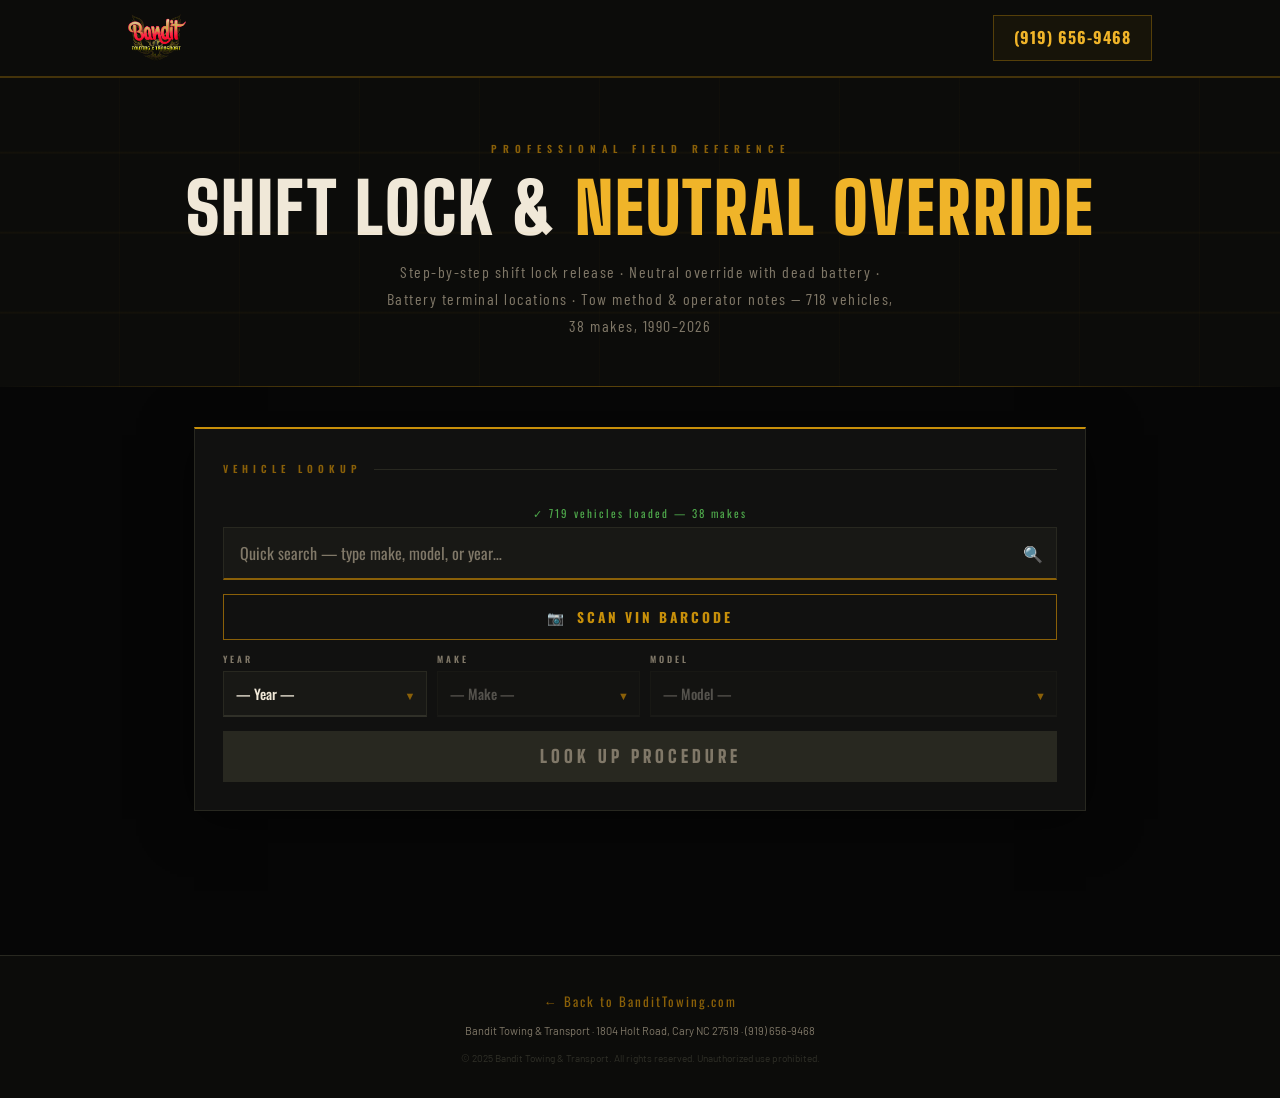
<file: shiftlock/index.html>
<!DOCTYPE html>
<!--
  ============================================================
  Shift Lock Release & Neutral Override Lookup Tool
  ============================================================
  Copyright (c) 2025 Bandit Towing & Transport
  Owner: Justin Farley — Cary, NC
  Website: bandittowing.com | Contact: justin@bandittowing.com
  All rights reserved. Unauthorized use prohibited.
  ============================================================
-->
<html lang="en">
<head>
<meta charset="UTF-8">
<meta name="viewport" content="width=device-width, initial-scale=1.0">
<title>Shift Lock Release & Neutral Override Guide | Tow Operator Field Reference | Bandit Towing</title>
<meta name="description" content="Professional tow operator field reference — shift lock release and neutral override procedures for 718 vehicles, 38 makes, 1990–2026. Covers transmission type, battery terminal location, transfer case, tow method, and known towing issues for every major make and model. By Bandit Towing & Transport, Cary NC.">
<meta name="keywords" content="shift lock release, neutral override dead battery, how to put car in neutral dead battery, shift interlock override, tow truck neutral override, towing procedures by vehicle, battery jump terminal location, transfer case towing, flatbed towing guide, tow operator reference, ZF 9HP neutral override, Tesla tow mode, Prius neutral dead battery, Porsche frunk battery, Land Rover transfer case neutral, Rivian tow mode, shift lock slot location, 1990s towing procedures, Bandit Towing Cary NC">
<meta name="author" content="Bandit Towing & Transport">
<meta name="robots" content="index, follow">
<link rel="canonical" href="https://www.bandittowing.com/shiftlock/">

<meta property="og:type" content="website">
<meta property="og:url" content="https://www.bandittowing.com/shiftlock/">
<meta property="og:title" content="Shift Lock Release & Neutral Override | Tow Operator Field Reference">
<meta property="og:description" content="Step-by-step shift lock release and neutral override procedures for 718 vehicles (1990–2026). Battery locations, transfer case steps, tow method, and known issues. Free professional towing reference by Bandit Towing, Cary NC.">
<meta property="og:site_name" content="Bandit Towing & Transport">

<meta name="twitter:card" content="summary">
<meta name="twitter:title" content="Shift Lock Release & Neutral Override | Tow Operator Reference">
<meta name="twitter:description" content="Free field reference for tow operators — shift lock release, neutral override, battery terminals, and transfer case procedures for 718 vehicles, 38 makes, 1990–2026.">
<link rel="apple-touch-icon" href="apple-touch-icon.png">
<meta name="apple-mobile-web-app-capable" content="yes">
<meta name="apple-mobile-web-app-title" content="Bandit Towing">
<meta name="apple-mobile-web-app-status-bar-style" content="black-translucent">
<link rel="preconnect" href="https://fonts.googleapis.com">
<link rel="preconnect" href="https://fonts.gstatic.com" crossorigin>
<link href="https://fonts.googleapis.com/css2?family=Big+Shoulders+Display:wght@700;900&family=Oswald:wght@400;500;600;700&family=Barlow:wght@400;500;600&family=Barlow+Condensed:wght@400;500;600;700&display=swap" rel="stylesheet">
<style>
/* ═══════════════════════════════════════════════
   TOKENS
═══════════════════════════════════════════════ */
:root {
  --gold:        #C8900A;
  --gold-bright: #F0B429;
  --gold-light:  #FFD166;
  --gold-dark:   #8A6008;
  --orange:      #C85A0A;
  --red:         #c0392b;
  --black:       #060606;
  --dark1:       #0C0C0A;
  --dark2:       #111110;
  --dark3:       #181815;
  --dark4:       #202018;
  --dark5:       #282820;
  --dark6:       #303028;
  --white:       #F0E8D8;
  --off-white:   #D8D0C0;
  --gray:        #807868;
  --gray-light:  #A09880;

  --green:       #4ea84b;
  --green-bg:    rgba(78,168,75,.07);
  --amber:       #d4952a;
  --amber-bg:    rgba(212,149,42,.07);
  --blue:        #4a85c0;
  --blue-bg:     rgba(74,133,192,.07);

  --fwd-color:   #4ea84b;
  --rwd-color:   #d4952a;
  --awd-color:   #4a85c0;
  --fourwd-color:#9060b0;
  --ev-color:    #28a8a8;

  --font-d: 'Big Shoulders Display', sans-serif;
  --font-u: 'Oswald', sans-serif;
  --font-b: 'Barlow', sans-serif;
  --font-c: 'Barlow Condensed', sans-serif;

  --gap-xs:  8px;
  --gap-sm:  16px;
  --gap-md:  28px;
  --gap-lg:  44px;
  --gap-xl:  60px;
}

*, *::before, *::after { margin:0; padding:0; box-sizing:border-box; }
body { background:var(--black); color:var(--white); font-family:var(--font-b); min-height:100vh; line-height:1.6; -webkit-font-smoothing:antialiased; }
a { color:inherit; }

/* ── HEADER ─────────────────────────────────── */
header {
  background:var(--dark1);
  border-bottom:2px solid rgba(200,144,10,.3);
  position:sticky; top:0; z-index:100;
  backdrop-filter:blur(12px);
  -webkit-backdrop-filter:blur(12px);
}
.hdr {
  max-width:1080px; margin:0 auto; padding:14px 28px;
  display:flex; align-items:center; justify-content:space-between; gap:20px;
}
.logo-link { text-decoration:none; display:block; }
.logo-link img { height:48px; display:block; }
.hdr-phone {
  font-family:var(--font-u); font-size:16px; font-weight:700;
  color:var(--gold-bright); letter-spacing:1px; text-decoration:none;
  padding:9px 20px; transition:all .2s;
  border:1px solid rgba(200,144,10,.35);
  background:rgba(200,144,10,.06);
}
.hdr-phone:hover { background:var(--gold); color:var(--black); border-color:var(--gold); }

/* ── HERO ─────────────────────────────────── */
.hero {
  padding:56px 28px 48px; text-align:center; position:relative;
  background:var(--dark1);
  overflow:hidden;
}
.hero::before {
  content:''; position:absolute; inset:0; pointer-events:none;
  background:
    linear-gradient(180deg,
      transparent 0%, transparent 49%,
      rgba(200,144,10,.04) 49%, rgba(200,144,10,.04) 51%,
      transparent 51%) center/100% 80px repeat-y,
    repeating-linear-gradient(90deg,
      transparent, transparent 119px,
      rgba(200,144,10,.018) 119px, rgba(200,144,10,.018) 120px);
}
.hero::after {
  content:''; position:absolute; bottom:0; left:0; right:0; height:1px;
  background:linear-gradient(90deg, transparent 0%, var(--gold) 30%, var(--gold) 70%, transparent 100%);
  opacity:.4;
}
.hero-eyebrow {
  display:inline-block; font-family:var(--font-u); font-size:10px;
  font-weight:600; letter-spacing:6px; text-transform:uppercase;
  color:var(--gold-dark); margin-bottom:18px;
}
.hero h1 {
  font-family:var(--font-d); font-size:clamp(2.4rem,6.5vw,4.4rem);
  font-weight:900; text-transform:uppercase; letter-spacing:2px;
  line-height:.95; margin-bottom:16px; color:var(--white);
}
.hero h1 em { color:var(--gold-bright); font-style:normal; }
.hero-sub {
  font-family:var(--font-c); font-size:1rem; color:var(--gray);
  letter-spacing:1.5px; max-width:520px; margin:0 auto; line-height:1.7;
}

/* ── LAYOUT WRAPPER ─────────────────────────────────── */
.wrap { max-width:940px; margin:0 auto; padding:40px 24px 100px; }

/* ── LOOKUP CARD ─────────────────────────────────── */
.lookup-card {
  background:var(--dark2);
  border:1px solid var(--dark5);
  border-top:2px solid var(--gold);
  padding:32px 28px 28px;
  margin-bottom:var(--gap-lg);
  box-shadow:0 8px 48px rgba(0,0,0,.5);
}
@media(max-width:580px) { .lookup-card { padding:24px 18px 20px; } }

.card-label {
  font-family:var(--font-u); font-size:10px; font-weight:600;
  letter-spacing:5px; text-transform:uppercase; color:var(--gold-dark);
  display:flex; align-items:center; gap:12px; margin-bottom:20px;
}
.card-label::after { content:''; flex:1; height:1px; background:var(--dark5); }

.db-status { font-family:var(--font-u); font-size:11px; letter-spacing:2px; color:var(--gray); text-align:center; padding:8px 0 4px; }
.db-error  { color:#c4705a; }

/* Search */
.search-wrap { position:relative; margin-bottom:14px; }
.search-input {
  width:100%; background:var(--dark3); border:1px solid var(--dark5);
  border-bottom:2px solid var(--gold-dark); color:var(--white);
  font-family:var(--font-u); font-size:1rem; font-weight:500;
  padding:13px 44px 13px 16px; outline:none; transition:border-color .2s;
}
.search-input::placeholder { color:var(--gray); font-weight:400; }
.search-input:focus { border-bottom-color:var(--gold-bright); }
.search-input:disabled { opacity:.3; cursor:not-allowed; }
.search-icon { position:absolute; right:14px; top:50%; transform:translateY(-50%); font-size:1rem; pointer-events:none; color:var(--gold-dark); }
.search-results {
  position:absolute; top:calc(100% + 4px); left:0; right:0; z-index:200;
  background:var(--dark2); border:1px solid var(--dark5); border-top:2px solid var(--gold);
  max-height:300px; overflow-y:auto; display:none;
  box-shadow:0 16px 48px rgba(0,0,0,.7);
}
.search-results.open { display:block; }
.search-result-item {
  padding:12px 16px; cursor:pointer; border-bottom:1px solid var(--dark4);
  display:flex; align-items:center; justify-content:space-between; gap:12px;
  transition:background .12s;
}
.search-result-item:last-child { border-bottom:none; }
.search-result-item:hover, .search-result-item.highlighted { background:var(--dark4); }
.sri-name { font-family:var(--font-u); font-size:0.9rem; font-weight:600; color:var(--white); }
.sri-name mark { background:transparent; color:var(--gold-bright); }
.sri-years { font-family:var(--font-c); font-size:0.8rem; color:var(--gray); white-space:nowrap; }
.sri-tags { display:flex; gap:4px; flex-shrink:0; }
.sri-tag {
  font-family:var(--font-u); font-size:8px; font-weight:700; letter-spacing:1px;
  text-transform:uppercase; padding:2px 6px; border:1px solid; line-height:1.2;
}
.sri-tag.flatbed { color:var(--red); border-color:rgba(192,57,43,.4); background:rgba(192,57,43,.08); }
.sri-tag.awd { color:var(--awd-color); border-color:rgba(74,133,192,.4); background:rgba(74,133,192,.06); }
.sri-tag.rwd { color:var(--rwd-color); border-color:rgba(212,149,42,.4); background:rgba(212,149,42,.06); }
.sri-tag.ev { color:var(--ev-color); border-color:rgba(40,168,168,.4); background:rgba(40,168,168,.06); }
.search-no-results { padding:16px; font-family:var(--font-u); font-size:0.82rem; color:var(--gray); text-align:center; letter-spacing:2px; }

/* Dropdowns */
.sel-grid { display:grid; grid-template-columns:1fr 1fr 2fr; gap:10px; margin-bottom:14px; }
@media(max-width:580px) { .sel-grid { grid-template-columns:1fr; } }
.sel-wrap { position:relative; }
.sel-wrap label { display:block; font-family:var(--font-u); font-size:9px; font-weight:600; letter-spacing:3px; text-transform:uppercase; color:var(--gray); margin-bottom:5px; }
.sel-wrap select {
  width:100%; background:var(--dark3); border:1px solid var(--dark5);
  border-bottom:2px solid var(--dark6); color:var(--white);
  font-family:var(--font-u); font-size:14px; font-weight:500;
  padding:11px 34px 11px 12px; appearance:none; cursor:pointer; outline:none;
  transition:border-color .18s;
}
.sel-wrap select:focus, .sel-wrap select:hover { border-bottom-color:var(--gold); }
.sel-wrap select:disabled { opacity:.3; cursor:not-allowed; }
.sel-arr { position:absolute; right:11px; bottom:13px; pointer-events:none; color:var(--gold-dark); font-size:11px; }

.lookup-btn {
  width:100%; background:var(--gold); border:none; color:var(--black);
  font-family:var(--font-d); font-size:1.1rem; font-weight:900;
  letter-spacing:4px; text-transform:uppercase; padding:15px;
  cursor:pointer; transition:all .2s; position:relative; overflow:hidden;
}
.lookup-btn::after {
  content:''; position:absolute; inset:0;
  background:linear-gradient(135deg, rgba(255,255,255,.12) 0%, transparent 60%);
  pointer-events:none;
}
.lookup-btn:hover:not(:disabled) { background:var(--gold-bright); transform:translateY(-2px); box-shadow:0 6px 24px rgba(200,144,10,.4); }
.lookup-btn:disabled { background:var(--dark5); color:var(--gray); cursor:not-allowed; }
.lookup-btn:disabled::after { display:none; }

/* ── RESULTS ─────────────────────────────────── */
#results { display:none; }
#results.show { display:block; animation:fadeIn .4s ease; }
@keyframes fadeIn { from { opacity:0; transform:translateY(12px); } to { opacity:1; transform:translateY(0); } }

/* Vehicle title */
.veh-title-bar {
  display:flex; align-items:flex-start; justify-content:space-between;
  flex-wrap:wrap; gap:12px;
  padding-bottom:var(--gap-sm);
  margin-bottom:var(--gap-sm);
  border-bottom:1px solid var(--dark5);
}
.veh-name {
  font-family:var(--font-d); font-size:clamp(2rem,5.5vw,3.2rem);
  font-weight:900; text-transform:uppercase; color:var(--gold-bright);
  letter-spacing:2px; line-height:.95;
}
.veh-years { font-family:var(--font-c); font-size:0.95rem; color:var(--gray); letter-spacing:3px; margin-top:6px; }
.veh-chassis { font-family:var(--font-u); font-size:0.8rem; color:var(--gold-dark); letter-spacing:2px; margin-top:4px; text-transform:uppercase; }

/* DT emblem */
.dt-emblem {
  display:inline-flex; align-items:center; gap:7px; padding:7px 14px;
  font-family:var(--font-u); font-size:11px; font-weight:700;
  letter-spacing:2px; text-transform:uppercase; border:1px solid; flex-shrink:0;
  margin-top:4px;
}
.dt-emblem svg { width:26px; height:26px; flex-shrink:0; }
.dt-emblem.fwd  { color:var(--fwd-color);   border-color:rgba(78,168,75,.4);   background:var(--green-bg); }
.dt-emblem.rwd  { color:var(--rwd-color);   border-color:rgba(212,149,42,.4);  background:var(--amber-bg); }
.dt-emblem.awd  { color:var(--awd-color);   border-color:rgba(74,133,192,.4);  background:var(--blue-bg); }
.dt-emblem.4wd  { color:var(--fourwd-color);border-color:rgba(144,96,176,.4);  background:rgba(144,96,176,.06); }
.dt-emblem.ev   { color:var(--ev-color);    border-color:rgba(40,168,168,.4);  background:rgba(40,168,168,.06); }
.dt-emblem.multi{ color:var(--gold);        border-color:rgba(200,144,10,.3);  background:rgba(200,144,10,.05); }

/* ── QUICK-GLANCE TAGS ─────────────────────────────────── */
.quick-tags {
  display:flex; flex-wrap:wrap; gap:6px;
  margin-bottom:var(--gap-sm);
}
.q-tag {
  font-family:var(--font-u); font-size:10px; font-weight:700;
  letter-spacing:2px; text-transform:uppercase;
  padding:5px 12px; border:1px solid;
}
.q-tag.flatbed_only { color:var(--red); border-color:rgba(192,57,43,.5); background:rgba(192,57,43,.1); }
.q-tag.requires_power { color:#d4952a; border-color:rgba(212,149,42,.5); background:rgba(212,149,42,.08); }
.q-tag.no_override { color:#c04040; border-color:rgba(192,64,64,.5); background:rgba(192,64,64,.08); }
.q-tag.awd { color:var(--awd-color); border-color:rgba(74,133,192,.5); background:rgba(74,133,192,.08); }
.q-tag.rwd { color:var(--rwd-color); border-color:rgba(212,149,42,.4); background:rgba(212,149,42,.06); }

/* Section filters */
.section-filters {
  display:flex; flex-wrap:wrap; gap:6px;
  margin-bottom:var(--gap-md);
  padding-bottom:var(--gap-sm);
  border-bottom:1px solid var(--dark4);
}
.sf-btn {
  padding:7px 14px; background:transparent; border:1px solid var(--dark5);
  color:var(--gray); font-family:var(--font-u); font-size:0.75rem;
  font-weight:600; letter-spacing:1.5px; text-transform:uppercase;
  cursor:pointer; transition:all .15s; white-space:nowrap;
}
.sf-btn:hover { border-color:var(--gold-dark); color:var(--off-white); }
.sf-btn.active { background:var(--gold); color:var(--black); border-color:var(--gold); font-weight:700; }
.sf-btn.active:hover { background:var(--gold-bright); }
.sf-divider { width:1px; background:var(--dark5); align-self:stretch; margin:0 2px; }
[class*="sec-"].hidden { display:none !important; }

/* ══════════════════════════════════════════════════════════
   QUICK-STATUS BAR — at-a-glance critical info
══════════════════════════════════════════════════════════ */
.quick-status {
  display:grid; grid-template-columns:1fr 1fr 1fr; gap:1px;
  background:var(--dark5);
  margin-bottom:var(--gap-md);
  border:1px solid var(--dark5);
}
@media(max-width:600px) { .quick-status { grid-template-columns:1fr; } }
.qs-cell {
  background:var(--dark2); padding:14px 16px; text-align:center;
  display:flex; flex-direction:column; align-items:center; gap:4px;
}
.qs-cell-icon { font-size:1.2rem; opacity:.7; }
.qs-cell-label {
  font-family:var(--font-u); font-size:8px; font-weight:600;
  letter-spacing:4px; text-transform:uppercase; color:var(--gray);
}
.qs-cell-val {
  font-family:var(--font-u); font-size:0.82rem; font-weight:600;
  color:var(--white); line-height:1.35;
}
.qs-cell-val.warn-val { color:var(--red); }
.qs-cell-val.ok-val { color:var(--green); }

/* ── INFO GRID — vehicle specs ─────────────────────────── */
.info-grid {
  display:grid; grid-template-columns:1fr 1fr; gap:1px;
  background:var(--dark5);
  margin-bottom:var(--gap-md);
  border:1px solid var(--dark5);
}
@media(max-width:580px) { .info-grid { grid-template-columns:1fr; } }
.info-cell { background:var(--dark2); padding:16px 18px; }
.info-cell.full { grid-column: 1 / -1; }
.info-cell-label {
  font-family:var(--font-u); font-size:9px; font-weight:600;
  letter-spacing:4px; text-transform:uppercase; color:var(--gold-dark);
  margin-bottom:5px;
}
.info-cell-val {
  font-family:var(--font-u); font-size:0.88rem; font-weight:600;
  color:var(--white); line-height:1.45;
}
.info-cell-val.small { font-size:0.82rem; font-weight:500; font-family:var(--font-b); color:var(--off-white); }

/* ══════════════════════════════════════════════════════════
   PROCEDURES — HERO SECTION (OPTIMIZED / PRIORITY LAYOUT)
══════════════════════════════════════════════════════════ */
.proc-section {
  margin-bottom:var(--gap-md);
  margin-top:var(--gap-sm);
}
.proc-eyebrow {
  font-family:var(--font-u); font-size:9px; font-weight:600;
  letter-spacing:6px; text-transform:uppercase; color:var(--gold-dark);
  margin-bottom:var(--gap-sm); display:flex; align-items:center; gap:14px;
}
.proc-eyebrow::before, .proc-eyebrow::after { content:''; flex:1; height:1px; }
.proc-eyebrow::before { background:linear-gradient(90deg,transparent,var(--dark6)); }
.proc-eyebrow::after  { background:linear-gradient(90deg,var(--dark6),transparent); }

/* FULL-WIDTH stacked cards instead of side-by-side for better step readability */
.proc-grid {
  display:flex; flex-direction:column; gap:var(--gap-sm);
}

.proc-box {
  background:var(--dark2); overflow:hidden;
  display:flex; flex-direction:column;
}
.proc-box.shift { border-top:3px solid var(--green); }
.proc-box.neutral { border-top:3px solid var(--amber); }

.proc-head {
  padding:16px 20px 14px;
  display:flex; align-items:center; gap:10px;
  font-family:var(--font-d); font-size:1.15rem; font-weight:900;
  letter-spacing:3px; text-transform:uppercase;
  border-bottom:1px solid var(--dark5);
}
.proc-head .ph-dot { width:9px; height:9px; border-radius:50%; flex-shrink:0; }
.proc-box.shift  .proc-head { color:var(--green); background:rgba(78,168,75,.05); }
.proc-box.shift  .ph-dot { background:var(--green); box-shadow:0 0 8px rgba(78,168,75,.4); }
.proc-box.neutral .proc-head { color:var(--amber); background:rgba(212,149,42,.05); }
.proc-box.neutral .ph-dot { background:var(--amber); box-shadow:0 0 8px rgba(212,149,42,.4); }

/* PROC HEADER — toggle arrow for collapse */
.proc-head .proc-toggle {
  margin-left:auto; font-size:0.7rem; color:var(--gray); transition:transform .25s;
  flex-shrink:0;
}
.proc-box.collapsed .proc-toggle { transform:rotate(-90deg); }
.proc-box.collapsed .proc-body { display:none; }

.proc-body { padding:20px; flex:1; }

/* Slot strip — more prominent */
.slot-strip {
  background:var(--dark3); border-left:3px solid var(--green);
  padding:14px 16px; margin-bottom:18px; line-height:1.55;
  font-family:var(--font-b); font-size:0.88rem; color:var(--off-white);
}
.slot-strip strong {
  display:block; font-style:normal; font-family:var(--font-u);
  font-size:9px; font-weight:700; letter-spacing:3px;
  text-transform:uppercase; color:var(--green); margin-bottom:5px;
}

/* Steps — enhanced for field readability */
.steps-list { list-style:none; display:flex; flex-direction:column; gap:0; }
.steps-list li {
  display:flex; gap:14px; font-family:var(--font-b);
  font-size:0.92rem; color:var(--off-white); line-height:1.6; align-items:flex-start;
  padding:12px 0; border-bottom:1px solid var(--dark4);
  cursor:pointer; transition:background .15s; margin:0 -4px; padding-left:4px; padding-right:4px;
  user-select:none; -webkit-user-select:none;
}
.steps-list li:last-child { border-bottom:none; }
.steps-list li:active { background:rgba(255,255,255,.03); }
.steps-list li.step-done { opacity:.4; }
.steps-list li.step-done .step-num { background:var(--green); color:var(--black); border-color:var(--green); }
.steps-list li.step-done .step-num::after { content:'✓'; position:absolute; font-size:12px; }
.steps-list li.step-done .step-num span { visibility:hidden; }

.step-num {
  flex-shrink:0; width:28px; height:28px;
  border:2px solid var(--dark6); border-radius:50%;
  display:flex; align-items:center; justify-content:center;
  font-family:var(--font-u); font-size:12px; font-weight:700;
  color:var(--gold); margin-top:1px; background:var(--dark3);
  position:relative; transition:all .2s;
}
.proc-box.shift  .step-num { border-color:rgba(78,168,75,.3); color:var(--green); }
.proc-box.neutral .step-num { border-color:rgba(212,149,42,.3); color:var(--amber); }

.no-steps-msg {
  font-family:var(--font-b); font-size:0.88rem; color:var(--gray);
  font-style:italic; padding:8px 0;
}

/* Step reset button */
.step-reset-btn {
  display:none; margin-top:12px; padding:8px 16px;
  background:transparent; border:1px solid var(--dark5);
  color:var(--gray); font-family:var(--font-u); font-size:0.72rem;
  font-weight:600; letter-spacing:2px; text-transform:uppercase;
  cursor:pointer; transition:all .15s;
}
.step-reset-btn.visible { display:inline-flex; align-items:center; gap:6px; }
.step-reset-btn:hover { color:var(--white); border-color:var(--dark6); }

/* ── TOW METHOD ─────────────────────────────────── */
.tow-block { margin-bottom:var(--gap-md); }
.tow-banner {
  display:flex; align-items:center; gap:16px;
  padding:18px 22px;
  background:var(--dark3);
  border-left:4px solid var(--gold);
  margin-bottom:0;
}
.tow-banner.flatbed-only { border-left-color:var(--red); background:#140808; }
.tow-banner.flatbed-only .tow-inner-label { color:#d04040; }
.tow-icon { font-size:1.6rem; flex-shrink:0; }
.tow-inner { flex:1; }
.tow-inner-label {
  font-family:var(--font-u); font-size:9px; font-weight:600;
  letter-spacing:4px; text-transform:uppercase; color:var(--gold-dark);
  margin-bottom:4px;
}
.tow-inner-val {
  font-family:var(--font-b); font-size:0.92rem; font-weight:500;
  color:var(--white); line-height:1.6;
}

/* operator notes */
.tow-notes {
  border-top:1px solid var(--dark5);
  background:var(--dark2);
}
.tow-notes-label {
  font-family:var(--font-u); font-size:9px; font-weight:600;
  letter-spacing:4px; text-transform:uppercase; color:var(--gray);
  padding:12px 22px 8px;
}
.tow-notes ul { list-style:none; padding:0 22px 14px; display:flex; flex-direction:column; gap:0; }
.tow-notes ul li {
  font-family:var(--font-b); font-size:0.88rem; color:var(--off-white);
  line-height:1.6; padding:9px 0 9px 20px; position:relative;
  border-bottom:1px solid var(--dark4);
}
.tow-notes ul li:last-child { border-bottom:none; }
.tow-notes ul li::before {
  content:''; position:absolute; left:0; top:18px;
  width:5px; height:5px; border-radius:50%; background:var(--gold-dark);
}
.tow-notes ul li .note-key {
  font-family:var(--font-u); font-size:0.85rem; font-weight:700;
  color:var(--gold-bright); margin-right:6px;
}

/* ── BATTERY ─────────────────────────────────── */
.battery-block {
  margin-bottom:var(--gap-md);
  border-left:3px solid rgba(212,168,0,.4);
  background:var(--dark2);
}
.battery-head {
  display:flex; align-items:center; gap:10px;
  padding:14px 20px 10px;
}
.battery-head-title {
  font-family:var(--font-u); font-size:10px; font-weight:700;
  letter-spacing:4px; text-transform:uppercase; color:var(--gold-dark);
  flex:1;
}
.battery-type-badge {
  font-family:var(--font-u); font-size:9px; font-weight:700;
  letter-spacing:2px; text-transform:uppercase;
  padding:3px 10px; border:1px solid;
}
.battery-type-badge.standard { color:var(--green);   border-color:rgba(78,168,75,.3);   background:var(--green-bg); }
.battery-type-badge.agm      { color:var(--blue);    border-color:rgba(74,133,192,.3);  background:var(--blue-bg); }
.battery-type-badge.auxiliary{ color:var(--ev-color);border-color:rgba(40,168,168,.3);  background:rgba(40,168,168,.06); }
.battery-cols {
  display:grid; grid-template-columns:1fr 1fr; gap:0;
  border-top:1px solid var(--dark5);
}
@media(max-width:600px) { .battery-cols { grid-template-columns:1fr; } }
.battery-col { padding:14px 20px; }
.battery-col:first-child { border-right:1px solid var(--dark5); }
@media(max-width:600px) { .battery-col:first-child { border-right:none; border-bottom:1px solid var(--dark5); } }
.battery-col-label {
  font-family:var(--font-u); font-size:9px; font-weight:600;
  letter-spacing:3px; text-transform:uppercase; color:var(--gold-dark);
  margin-bottom:6px;
}
.battery-col-val { font-family:var(--font-b); font-size:0.88rem; color:var(--white); line-height:1.55; }
.battery-warn {
  padding:10px 20px; border-top:1px solid var(--dark5);
  font-family:var(--font-b); font-size:0.82rem; color:#c8b040;
  line-height:1.5; background:rgba(212,168,0,.04);
}
.battery-warn::before { content:'⚡ '; }

/* ── NOTES / WARNINGS ─────────────────────────────────── */
.note-box, .warn-box {
  padding:16px 20px; font-family:var(--font-b); font-size:0.95rem;
  line-height:1.65; margin-bottom:var(--gap-sm);
  border-left:4px solid;
}
.note-box { border-color:var(--blue); color:#c8dff0; background:rgba(74,133,192,.08); }
.warn-box { border-color:var(--orange); color:#f0c898; background:rgba(200,90,10,.08); }
.note-box strong {
  display:block; font-family:var(--font-u); font-size:10px; font-weight:700;
  letter-spacing:4px; text-transform:uppercase; color:var(--blue);
  margin-bottom:6px; display:flex; align-items:center; gap:6px;
}
.warn-box strong {
  display:block; font-family:var(--font-u); font-size:10px; font-weight:700;
  letter-spacing:4px; text-transform:uppercase; color:var(--orange);
  margin-bottom:6px; display:flex; align-items:center; gap:6px;
}

/* ── KNOWN ISSUES ─────────────────────────────────── */
.issues-section {
  margin-bottom:var(--gap-md);
  border-left:3px solid rgba(192,57,43,.6);
  background:var(--dark2);
  overflow:hidden;
}
.issues-header {
  padding:14px 20px;
  display:flex; align-items:center; gap:10px;
  border-bottom:1px solid rgba(192,57,43,.2);
}
.issues-header-icon { font-size:1rem; flex-shrink:0; }
.issues-header-text {
  font-family:var(--font-u); font-size:10px; font-weight:700;
  letter-spacing:4px; text-transform:uppercase; color:#c04040; flex:1;
}
.issues-header-count {
  font-family:var(--font-u); font-size:9px; font-weight:700;
  letter-spacing:2px; color:#804040;
  background:rgba(192,57,43,.1); border:1px solid rgba(192,57,43,.2);
  padding:3px 10px;
}
.issues-list { list-style:none; }
.issue-item { border-bottom:1px solid rgba(192,57,43,.1); }
.issue-item:last-child { border-bottom:none; }
.issue-title {
  width:100%; padding:12px 20px; background:transparent; border:none;
  display:flex; align-items:center; gap:10px; cursor:pointer; text-align:left;
  transition:background .12s;
}
.issue-title:hover { background:rgba(192,57,43,.06); }
.issue-title-icon { color:#c04040; font-size:0.8rem; flex-shrink:0; }
.issue-title-text {
  font-family:var(--font-u); font-size:0.85rem; font-weight:700;
  letter-spacing:0.3px; color:#d07070; flex:1;
}
.issue-chevron { color:rgba(192,57,43,.4); font-size:0.65rem; flex-shrink:0; transition:transform .2s; }
.issue-item.open .issue-chevron { transform:rotate(90deg); }
.issue-detail {
  display:none; padding:0 20px 14px 38px;
  font-family:var(--font-b); font-size:0.87rem; color:var(--off-white);
  line-height:1.65; background:rgba(192,57,43,.03);
}
.issue-item.open .issue-detail { display:block; }

/* ── TOWSPEC ─────────────────────────────────── */
.towspec-wrap { margin-bottom:var(--gap-sm); }
.towspec-lbl {
  font-family:var(--font-u); font-size:9px; font-weight:600;
  letter-spacing:4px; text-transform:uppercase; color:var(--gray);
  margin-bottom:8px;
}
.towspec-btn {
  display:flex; align-items:center; justify-content:space-between;
  width:100%; padding:15px 20px;
  background:transparent; border:1px solid var(--dark5);
  border-left:3px solid var(--gold-dark);
  color:var(--off-white); text-decoration:none;
  font-family:var(--font-u); font-size:0.9rem; font-weight:600;
  letter-spacing:2px; text-transform:uppercase;
  transition:all .2s;
}
.towspec-btn:hover { border-left-color:var(--gold-bright); color:var(--gold-bright); background:rgba(200,144,10,.04); transform:translateX(3px); }
.towspec-btn .arr { font-size:1.1rem; transition:transform .2s; }
.towspec-btn:hover .arr { transform:translateX(4px); }

/* ── NHTSA PANEL ── */
.nhtsa-panel {
  margin-bottom:var(--gap-md);
  background:var(--dark2);
  border-left:3px solid rgba(74,133,192,.5);
  overflow:hidden;
}
.nhtsa-head {
  display:flex; align-items:center; gap:10px;
  padding:14px 20px 10px; border-bottom:1px solid var(--dark5);
}
.nhtsa-head-icon { font-size:1rem; flex-shrink:0; opacity:.8; }
.nhtsa-head-title {
  font-family:var(--font-u); font-size:10px; font-weight:700;
  letter-spacing:4px; text-transform:uppercase; color:var(--blue); flex:1;
}
.nhtsa-head-sub {
  font-family:var(--font-u); font-size:9px; letter-spacing:2px;
  color:var(--gray); text-transform:uppercase;
}
.nhtsa-body { padding:4px 0 8px; }
.nhtsa-row {
  display:flex; align-items:baseline; gap:12px;
  padding:8px 20px; border-bottom:1px solid var(--dark4);
  flex-wrap:wrap;
}
.nhtsa-row:last-child { border-bottom:none; }
.nhtsa-label {
  font-family:var(--font-u); font-size:9px; font-weight:600;
  letter-spacing:3px; text-transform:uppercase; color:var(--gold-dark);
  flex-shrink:0; min-width:110px;
}
.nhtsa-val {
  font-family:var(--font-b); font-size:0.88rem;
  color:var(--off-white); line-height:1.5; word-break:break-all;
}

/* ── PRINT / SHARE ─────────────────────────────────── */
.print-share-row { display:grid; grid-template-columns:1fr 1fr; gap:8px; margin-top:var(--gap-sm); }
.action-btn {
  padding:12px; background:transparent; border:1px solid var(--dark5);
  color:var(--gray); font-family:var(--font-u); font-size:0.8rem;
  font-weight:600; letter-spacing:1.5px; text-transform:uppercase;
  cursor:pointer; transition:all .18s;
}
.action-btn:hover { color:var(--white); border-color:var(--dark6); background:var(--dark3); }
.print-btn:hover { border-color:var(--gold-dark); color:var(--gold); }
.share-btn:hover { border-color:rgba(74,133,192,.5); color:var(--blue); }

/* ── VIN SCANNER ── */
.vin-btn {
  width:100%; background:transparent; border:1px solid var(--gold-dark);
  color:var(--gold); font-family:var(--font-u); font-size:0.85rem;
  font-weight:700; letter-spacing:3px; text-transform:uppercase;
  padding:12px; cursor:pointer; transition:all .2s;
  display:flex; align-items:center; justify-content:center; gap:10px;
  margin-bottom:12px;
}
.vin-btn:hover { background:rgba(200,144,10,.08); border-color:var(--gold); }
.vin-btn:disabled { opacity:.3; cursor:not-allowed; }
.vin-overlay {
  position:fixed; inset:0; z-index:1000;
  background:rgba(0,0,0,.97); display:none; flex-direction:column;
}
.vin-overlay.open { display:flex; }
.vin-overlay-hdr {
  display:flex; align-items:center; justify-content:space-between;
  padding:18px 20px; border-bottom:1px solid var(--dark5); background:var(--dark1);
}
.vin-overlay-title {
  font-family:var(--font-d); font-size:1.1rem; font-weight:900;
  letter-spacing:3px; text-transform:uppercase; color:var(--gold-bright);
}
.vin-overlay-close {
  background:transparent; border:none; color:var(--gray);
  font-size:1.4rem; cursor:pointer; padding:4px 8px; line-height:1;
}
.vin-overlay-close:hover { color:var(--white); }
.vin-camera-wrap {
  flex:1; position:relative; overflow:hidden;
  display:flex; align-items:center; justify-content:center; background:#000;
}
#vin-video { width:100%; height:100%; object-fit:cover; }
.vin-aim {
  position:absolute; inset:0; pointer-events:none;
  display:flex; flex-direction:column; align-items:center; justify-content:center; gap:16px;
}
.vin-aim-box {
  width:85%; max-width:420px; height:80px; border:2px solid var(--gold);
  box-shadow:0 0 0 9999px rgba(0,0,0,.55); position:relative;
}
.vin-aim-box::before, .vin-aim-box::after {
  content:''; position:absolute; width:20px; height:20px;
  border-color:var(--gold-bright); border-style:solid;
}
.vin-aim-box::before { top:-2px; left:-2px; border-width:3px 0 0 3px; }
.vin-aim-box::after  { bottom:-2px; right:-2px; border-width:0 3px 3px 0; }
.vin-scan-line {
  position:absolute; left:0; right:0; height:2px;
  background:linear-gradient(90deg, transparent, var(--gold-bright), transparent);
  animation:vinScan 2s ease-in-out infinite; top:0;
}
@keyframes vinScan { 0%,100%{top:0;} 50%{top:calc(100% - 2px);} }
.vin-aim-label {
  font-family:var(--font-u); font-size:11px; font-weight:600;
  letter-spacing:3px; text-transform:uppercase; color:var(--off-white);
  text-align:center; text-shadow:0 1px 4px rgba(0,0,0,.8);
}
.vin-status {
  padding:14px 20px; background:var(--dark1); border-top:1px solid var(--dark5);
  min-height:56px; display:flex; align-items:center; gap:12px;
}
.vin-status-dot {
  width:8px; height:8px; border-radius:50%; flex-shrink:0;
  background:var(--gray); transition:background .3s;
}
.vin-status-dot.scanning { background:var(--gold); animation:vdot .8s ease-in-out infinite alternate; }
.vin-status-dot.found { background:var(--green); }
.vin-status-dot.error { background:var(--red); }
@keyframes vdot { from{opacity:.4;} to{opacity:1;} }
.vin-status-text {
  font-family:var(--font-u); font-size:0.8rem; font-weight:600;
  letter-spacing:1px; color:var(--gray); flex:1;
}
.vin-manual-wrap {
  padding:20px; background:var(--dark1); border-top:1px solid var(--dark5); display:none;
}
.vin-manual-wrap.show { display:block; }
.vin-manual-label {
  font-family:var(--font-u); font-size:9px; font-weight:600;
  letter-spacing:4px; text-transform:uppercase; color:var(--gray); margin-bottom:8px; display:block;
}
.vin-manual-row { display:flex; gap:8px; }
.vin-manual-input {
  flex:1; background:var(--dark3); border:1px solid var(--dark5);
  border-bottom:2px solid var(--gold-dark); color:var(--white);
  font-family:var(--font-u); font-size:0.95rem; font-weight:600;
  padding:11px 14px; outline:none; letter-spacing:2px; text-transform:uppercase;
}
.vin-manual-input:focus { border-bottom-color:var(--gold-bright); }
.vin-manual-input::placeholder { color:var(--gray); font-weight:400; letter-spacing:1px; text-transform:none; }
.vin-manual-btn {
  background:var(--gold); border:none; color:var(--black);
  font-family:var(--font-u); font-size:0.8rem; font-weight:700;
  letter-spacing:2px; text-transform:uppercase; padding:11px 18px;
  cursor:pointer; transition:background .2s; white-space:nowrap;
}
.vin-manual-btn:hover { background:var(--gold-bright); }
.vin-decoded {
  display:none; margin-bottom:12px;
  background:rgba(78,168,75,.08); border:1px solid rgba(78,168,75,.3);
  border-left:3px solid var(--green); padding:10px 14px;
  font-family:var(--font-u); font-size:0.8rem; color:var(--green); letter-spacing:1px;
}
.vin-decoded.show { display:flex; align-items:center; gap:10px; }
.vin-decoded-text { flex:1; }
.vin-decoded-clear { background:transparent; border:none; color:var(--gray); cursor:pointer; font-size:1rem; padding:0 4px; }
.vin-decoded-clear:hover { color:var(--white); }

.vin-capture-wrap {
  position:absolute; bottom:24px; left:0; right:0;
  display:flex; flex-direction:column; align-items:center; gap:8px;
  pointer-events:none;
}
.vin-capture-btn {
  width:72px; height:72px; border-radius:50%;
  background:rgba(255,255,255,.15); border:3px solid rgba(255,255,255,.8);
  cursor:pointer; position:relative; pointer-events:all;
  display:flex; align-items:center; justify-content:center;
  transition:transform .1s, background .2s;
  -webkit-tap-highlight-color:transparent;
}
.vin-capture-btn:active { transform:scale(.92); background:rgba(255,255,255,.3); }
.vin-capture-ring {
  position:absolute; inset:-6px; border-radius:50%;
  border:3px solid var(--gold); animation:captureRing 2s ease-in-out infinite;
}
@keyframes captureRing { 0%,100%{opacity:.4;transform:scale(1);} 50%{opacity:1;transform:scale(1.05);} }
.vin-capture-dot {
  width:52px; height:52px; border-radius:50%;
  background:rgba(255,255,255,.9);
}
.vin-capture-btn:active .vin-capture-dot { background:var(--gold-bright); }
.vin-capture-hint {
  font-family:var(--font-u); font-size:11px; font-weight:600;
  letter-spacing:3px; text-transform:uppercase;
  color:rgba(255,255,255,.7); text-shadow:0 1px 4px rgba(0,0,0,.8);
  pointer-events:none;
}
.vin-capture-btn:disabled { opacity:.4; cursor:not-allowed; }
.vin-capture-btn:disabled .vin-capture-ring { animation:none; }

/* ── FOOTER ─────────────────────────────────── */
footer {
  border-top:1px solid var(--dark5);
  padding:32px 28px; text-align:center;
  background:var(--dark1);
}
footer a { color:var(--gold-dark); text-decoration:none; font-family:var(--font-u); font-size:13px; letter-spacing:2px; transition:color .2s; }
footer a:hover { color:var(--gold); }
footer p { font-family:var(--font-b); font-size:11px; color:var(--gray); margin-top:8px; }
footer .copy { margin-top:10px; font-size:10px; color:var(--dark6); }

/* ── PRINT ─────────────────────────────────── */
@media print {
  header, .hero, .lookup-card, .print-share-row, .towspec-wrap, footer, .quick-status, .section-filters { display:none !important; }
  body { background:#fff !important; color:#000 !important; }
  #results { display:block !important; }
  .veh-name { color:#000 !important; }
  .info-cell-label, .battery-col-label { color:#666 !important; }
  .proc-box.shift { border-top-color:#2a6028 !important; }
  .proc-box.neutral { border-top-color:#8a5000 !important; }
  .proc-box.shift .proc-head { color:#2a6028 !important; }
  .proc-box.neutral .proc-head { color:#8a5000 !important; }
  .issue-detail { display:block !important; }
  .issue-chevron { display:none; }
  .proc-toggle { display:none !important; }
  .step-reset-btn { display:none !important; }
  * { box-shadow:none !important; text-shadow:none !important; }
  @page { margin:1.5cm; }
}
</style>
</head>
<body>

<!-- ═══ HEADER ═══ -->
<header>
  <div class="hdr">
    <a href="https://bandittowing.com" class="logo-link">
      <img src="../images/logo-nobg.png" alt="Bandit Towing & Transport">
    </a>
    <a href="tel:9196569468" class="hdr-phone">(919) 656-9468</a>
  </div>
</header>

<!-- ═══ HERO ═══ -->
<div class="hero">
  <div class="hero-eyebrow">Professional Field Reference</div>
  <h1>Shift Lock &amp; <em>Neutral Override</em></h1>
  <p class="hero-sub">Step-by-step shift lock release · Neutral override with dead battery · Battery terminal locations · Tow method &amp; operator notes — 718 vehicles, 38 makes, 1990–2026</p>
</div>

<!-- ═══ MAIN ═══ -->
<div class="wrap">

  <!-- LOOKUP -->
  <div class="lookup-card">
    <div class="card-label">Vehicle Lookup</div>
    <div id="db-status" class="db-status">Loading vehicle database…</div>

    <!-- Search bar -->
    <div class="search-wrap">
      <input type="text" id="search-input" class="search-input" placeholder="Quick search — type make, model, or year…" autocomplete="off" disabled>
      <span class="search-icon">🔍</span>
      <div class="search-results" id="search-results"></div>
    </div>

    <!-- VIN decoded chip -->
    <div class="vin-decoded" id="vin-decoded">
      <span class="vin-decoded-text" id="vin-decoded-text"></span>
      <button class="vin-decoded-clear" id="vin-decoded-clear" title="Clear VIN">✕</button>
    </div>

    <!-- VIN scan button -->
    <button class="vin-btn" id="vin-scan-btn" disabled>
      <span>📷</span>
      <span>Scan VIN Barcode</span>
    </button>

    <div class="sel-grid">
      <div class="sel-wrap">
        <label>Year</label>
        <select id="sel-year" disabled><option value="">— Year —</option></select>
        <span class="sel-arr">▼</span>
      </div>
      <div class="sel-wrap">
        <label>Make</label>
        <select id="sel-make" disabled><option value="">— Make —</option></select>
        <span class="sel-arr">▼</span>
      </div>
      <div class="sel-wrap">
        <label>Model</label>
        <select id="sel-model" disabled><option value="">— Model —</option></select>
        <span class="sel-arr">▼</span>
      </div>
    </div>
    <button class="lookup-btn" id="lookup-btn" disabled>Look Up Procedure</button>
  </div>

  <!-- RESULTS -->
  <div id="results">

    <!-- Title bar -->
    <div class="veh-title-bar">
      <div>
        <div class="veh-name" id="res-name"></div>
        <div class="veh-chassis" id="res-chassis"></div>
        <div class="veh-years" id="res-years"></div>
      </div>
      <div id="res-dt-emblem"></div>
    </div>

    <!-- Quick-glance tags -->
    <div class="quick-tags" id="res-tags"></div>

    <!-- QUICK-STATUS BAR — tow method + battery + drivetrain at a glance -->
    <div class="quick-status" id="quick-status">
      <div class="qs-cell">
        <div class="qs-cell-icon">🚛</div>
        <div class="qs-cell-label">Tow Method</div>
        <div class="qs-cell-val" id="qs-tow"></div>
      </div>
      <div class="qs-cell">
        <div class="qs-cell-icon">🔋</div>
        <div class="qs-cell-label">Battery</div>
        <div class="qs-cell-val" id="qs-battery"></div>
      </div>
      <div class="qs-cell">
        <div class="qs-cell-icon">⚙</div>
        <div class="qs-cell-label">Drivetrain</div>
        <div class="qs-cell-val" id="qs-drivetrain"></div>
      </div>
    </div>

    <!-- Section filter tabs -->
    <div class="section-filters">
      <button class="sf-btn active" data-section="all">All</button>
      <div class="sf-divider"></div>
      <button class="sf-btn" data-section="procedures">Procedures</button>
      <button class="sf-btn" data-section="battery">Battery</button>
      <button class="sf-btn" data-section="towing">Tow Method</button>
      <button class="sf-btn" data-section="issues">Known Issues</button>
    </div>

    <!-- ═══ SHIFT LOCK + NEUTRAL OVERRIDE — PRIMARY CONTENT (FIRST) ═══ -->
    <div class="proc-section sec-procedures">
      <div class="proc-eyebrow">Procedures</div>
      <div class="proc-grid">
        <div class="proc-box shift" id="proc-shift">
          <div class="proc-head" onclick="toggleProcBox('proc-shift')">
            <span class="ph-dot"></span>Shift Lock Release
            <span class="proc-toggle">▼</span>
          </div>
          <div class="proc-body">
            <div class="slot-strip" id="res-slot"></div>
            <ul class="steps-list" id="res-shift-steps"></ul>
            <button class="step-reset-btn" id="shift-reset" onclick="resetSteps('res-shift-steps','shift-reset')">↺ Reset Steps</button>
          </div>
        </div>
        <div class="proc-box neutral" id="proc-neutral">
          <div class="proc-head" onclick="toggleProcBox('proc-neutral')">
            <span class="ph-dot"></span>Neutral Override — Dead Battery
            <span class="proc-toggle">▼</span>
          </div>
          <div class="proc-body">
            <ul class="steps-list" id="res-neutral-steps"></ul>
            <button class="step-reset-btn" id="neutral-reset" onclick="resetSteps('res-neutral-steps','neutral-reset')">↺ Reset Steps</button>
          </div>
        </div>
      </div>
    </div>

    <!-- Notes / Warnings -->
    <div class="note-box sec-procedures" id="res-note" style="display:none"></div>
    <div class="warn-box sec-procedures" id="res-warn" style="display:none"></div>

    <!-- Battery & Terminals (moved up — needed for neutral override context) -->
    <div class="battery-block sec-battery">
      <div class="battery-head">
        <span style="font-size:1rem;opacity:.7">🔋</span>
        <span class="battery-head-title">Battery &amp; Jump Terminals</span>
        <span class="battery-type-badge" id="res-bat-badge"></span>
      </div>
      <div class="battery-cols">
        <div class="battery-col">
          <div class="battery-col-label">Battery Location</div>
          <div class="battery-col-val" id="res-bat-location"></div>
        </div>
        <div class="battery-col">
          <div class="battery-col-label">Jump Terminal / Access Points</div>
          <div class="battery-col-val" id="res-bat-terminals"></div>
        </div>
      </div>
      <div class="battery-warn" id="res-bat-warn" style="display:none"></div>
    </div>

    <!-- Tow method -->
    <div class="tow-block sec-towing">
      <div class="tow-banner" id="res-tow-banner">
        <div class="tow-icon" id="res-tow-icon">🚛</div>
        <div class="tow-inner">
          <div class="tow-inner-label">Recommended Tow Method</div>
          <div class="tow-inner-val" id="res-towmethod"></div>
        </div>
      </div>
      <div class="tow-notes" id="res-tow-notes" style="display:none">
        <div class="tow-notes-label">Operator Notes</div>
        <ul id="res-tow-notes-list"></ul>
      </div>
    </div>

    <!-- Vehicle specs grid -->
    <div class="info-grid sec-towing">
      <div class="info-cell">
        <div class="info-cell-label">Drivetrain</div>
        <div class="info-cell-val" id="res-drivetrain"></div>
      </div>
      <div class="info-cell">
        <div class="info-cell-label">Year Range</div>
        <div class="info-cell-val" id="res-yearrange"></div>
      </div>
      <div class="info-cell full">
        <div class="info-cell-label">Transmission</div>
        <div class="info-cell-val small" id="res-trans"></div>
      </div>
    </div>

    <!-- Known Issues -->
    <div class="issues-section sec-issues" id="res-issues" style="display:none">
      <div class="issues-header">
        <span class="issues-header-icon">⚠️</span>
        <span class="issues-header-text">Known Towing Issues</span>
        <span class="issues-header-count" id="res-issues-count"></span>
      </div>
      <ul class="issues-list" id="res-issues-list"></ul>
    </div>

    <!-- NHTSA Vehicle Data Panel — shown after VIN scan -->
    <div id="nhtsa-panel" class="nhtsa-panel" style="display:none">
      <div class="nhtsa-head">
        <span class="nhtsa-head-icon">🔍</span>
        <span class="nhtsa-head-title">NHTSA Vehicle Data</span>
        <span class="nhtsa-head-sub">Official decoded VIN specs</span>
      </div>
      <div class="nhtsa-body" id="nhtsa-body"></div>
    </div>

    <!-- TowSpec link -->
    <div class="towspec-wrap">
      <div class="towspec-lbl">Towing Specifications</div>
      <a id="towspec-btn" class="towspec-btn" href="#" target="_blank" rel="noopener">
        <span>View Towing Specs on TowSpec.com</span>
        <span class="arr">→</span>
      </a>
    </div>

    <!-- Print / Share -->
    <div class="print-share-row">
      <button class="action-btn print-btn" onclick="window.print()">🖨 Print This Page</button>
      <button class="action-btn share-btn" id="share-btn">📤 Share</button>
    </div>

  </div><!-- /results -->
</div><!-- /wrap -->

<!-- ═══ FOOTER ═══ -->
<footer>
  <a href="https://bandittowing.com">← Back to BanditTowing.com</a>
  <p>Bandit Towing &amp; Transport · 1804 Holt Road, Cary NC 27519 · (919) 656-9468</p>
  <p class="copy">&copy; 2025 Bandit Towing &amp; Transport. All rights reserved. Unauthorized use prohibited.</p>
</footer>

<!-- ═══ VIN SCANNER OVERLAY ═══ -->
<div class="vin-overlay" id="vin-overlay">
  <div class="vin-overlay-hdr">
    <div class="vin-overlay-title">Scan VIN Barcode</div>
    <button class="vin-overlay-close" id="vin-close">✕</button>
  </div>
  <div class="vin-camera-wrap">
    <video id="vin-video" autoplay playsinline muted></video>
    <canvas id="vin-canvas" style="display:none"></canvas>
    <div class="vin-aim">
      <div class="vin-aim-box">
        <div class="vin-scan-line"></div>
      </div>
      <div class="vin-aim-label">Align the VIN barcode inside the box</div>
    </div>
    <div class="vin-capture-wrap">
      <button class="vin-capture-btn" id="vin-capture-btn" title="Take photo to scan VIN">
        <div class="vin-capture-ring"></div>
        <div class="vin-capture-dot"></div>
      </button>
      <div class="vin-capture-hint">Tap to capture</div>
    </div>
  </div>
  <div class="vin-status">
    <div class="vin-status-dot scanning" id="vin-dot"></div>
    <div class="vin-status-text" id="vin-status-text">Position VIN barcode in frame, then tap capture</div>
  </div>
  <div class="vin-manual-wrap" id="vin-manual-wrap">
    <label class="vin-manual-label">Enter VIN Manually</label>
    <div class="vin-manual-row">
      <input type="text" class="vin-manual-input" id="vin-manual-input" placeholder="17-character VIN" maxlength="17" autocomplete="off" autocorrect="off" autocapitalize="characters" spellcheck="false">
      <button class="vin-manual-btn" id="vin-manual-submit">Look Up</button>
    </div>
  </div>
</div>

<script>
/* ═══════════════════════════════════════════════════════════
   DRIVETRAIN EMBLEM BUILDER
═══════════════════════════════════════════════════════════ */
function dtClass(dt) {
  if (!dt) return 'multi';
  const u = dt.toUpperCase();
  if (u.includes('ELECTRIC') || u.includes(' EV') || u.startsWith('EV ') || u === 'EV' || u.includes('ELECTRIC/PHEV')) return 'ev';
  if (u.includes('QUATTRO') || u.includes('XDRIVE') || u.includes('4MATIC') || u.includes('SH-AWD') || u.includes('VTM-4') || u.includes('SYMMETRICAL') || u.includes('ATTESA') || (u.includes('AWD') && !u.includes('OR'))) return 'awd';
  if (u.includes('4WD') && !u.includes('FWD OR')) return '4wd';
  if (u.includes('RWD') && !u.includes('AWD') && !u.includes('FWD')) return 'rwd';
  if (u.startsWith('FWD') && !u.includes('OR AWD') && !u.includes('OR 4WD')) return 'fwd';
  return 'multi';
}

const DT_ICONS = {
  fwd: `<svg viewBox="0 0 40 28" fill="none" xmlns="http://www.w3.org/2000/svg">
    <rect x="2" y="12" width="36" height="10" rx="2" fill="currentColor" opacity=".15" stroke="currentColor" stroke-width="1.2"/>
    <rect x="8" y="7" width="24" height="8" rx="2" fill="currentColor" opacity=".12" stroke="currentColor" stroke-width="1"/>
    <circle cx="10" cy="23" r="4" fill="currentColor" opacity=".9"/>
    <circle cx="10" cy="23" r="2" fill="none" stroke="currentColor" stroke-width="1" opacity=".5"/>
    <circle cx="30" cy="23" r="4" fill="currentColor" opacity=".25"/>
    <path d="M4 18 L1 15 M4 18 L1 21" stroke="currentColor" stroke-width="1.4" stroke-linecap="round" opacity=".8"/>
  </svg>`,
  rwd: `<svg viewBox="0 0 40 28" fill="none" xmlns="http://www.w3.org/2000/svg">
    <rect x="2" y="12" width="36" height="10" rx="2" fill="currentColor" opacity=".15" stroke="currentColor" stroke-width="1.2"/>
    <rect x="8" y="7" width="24" height="8" rx="2" fill="currentColor" opacity=".12" stroke="currentColor" stroke-width="1"/>
    <circle cx="10" cy="23" r="4" fill="currentColor" opacity=".25"/>
    <circle cx="30" cy="23" r="4" fill="currentColor" opacity=".9"/>
    <circle cx="30" cy="23" r="2" fill="none" stroke="currentColor" stroke-width="1" opacity=".5"/>
    <path d="M36 18 L39 15 M36 18 L39 21" stroke="currentColor" stroke-width="1.4" stroke-linecap="round" opacity=".8"/>
  </svg>`,
  awd: `<svg viewBox="0 0 40 28" fill="none" xmlns="http://www.w3.org/2000/svg">
    <rect x="2" y="12" width="36" height="10" rx="2" fill="currentColor" opacity=".15" stroke="currentColor" stroke-width="1.2"/>
    <rect x="8" y="7" width="24" height="8" rx="2" fill="currentColor" opacity=".12" stroke="currentColor" stroke-width="1"/>
    <circle cx="10" cy="23" r="4" fill="currentColor" opacity=".9"/>
    <circle cx="10" cy="23" r="2" fill="none" stroke="currentColor" stroke-width="1" opacity=".5"/>
    <circle cx="30" cy="23" r="4" fill="currentColor" opacity=".9"/>
    <circle cx="30" cy="23" r="2" fill="none" stroke="currentColor" stroke-width="1" opacity=".5"/>
    <line x1="10" y1="19" x2="30" y2="19" stroke="currentColor" stroke-width="1" stroke-dasharray="3,2" opacity=".5"/>
  </svg>`,
  '4wd': `<svg viewBox="0 0 40 28" fill="none" xmlns="http://www.w3.org/2000/svg">
    <rect x="2" y="12" width="36" height="10" rx="2" fill="currentColor" opacity=".15" stroke="currentColor" stroke-width="1.2"/>
    <rect x="8" y="7" width="24" height="8" rx="2" fill="currentColor" opacity=".12" stroke="currentColor" stroke-width="1"/>
    <circle cx="10" cy="23" r="4" fill="currentColor" opacity=".9"/>
    <circle cx="10" cy="23" r="2" fill="none" stroke="currentColor" stroke-width="1" opacity=".5"/>
    <circle cx="30" cy="23" r="4" fill="currentColor" opacity=".9"/>
    <circle cx="30" cy="23" r="2" fill="none" stroke="currentColor" stroke-width="1" opacity=".5"/>
    <rect x="17" y="17" width="6" height="5" rx="1" fill="currentColor" opacity=".7"/>
    <line x1="10" y1="19" x2="17" y2="19" stroke="currentColor" stroke-width="1.2" opacity=".6"/>
    <line x1="23" y1="19" x2="30" y2="19" stroke="currentColor" stroke-width="1.2" opacity=".6"/>
  </svg>`,
  ev: `<svg viewBox="0 0 40 28" fill="none" xmlns="http://www.w3.org/2000/svg">
    <rect x="2" y="12" width="36" height="10" rx="2" fill="currentColor" opacity=".15" stroke="currentColor" stroke-width="1.2"/>
    <rect x="8" y="7" width="24" height="8" rx="2" fill="currentColor" opacity=".12" stroke="currentColor" stroke-width="1"/>
    <circle cx="10" cy="23" r="4" fill="currentColor" opacity=".8"/>
    <circle cx="30" cy="23" r="4" fill="currentColor" opacity=".8"/>
    <path d="M21 10 L19 15 L21.5 15 L19 21 L23 14 L20.5 14 Z" fill="currentColor" opacity=".9"/>
  </svg>`,
  multi: `<svg viewBox="0 0 40 28" fill="none" xmlns="http://www.w3.org/2000/svg">
    <rect x="2" y="12" width="36" height="10" rx="2" fill="currentColor" opacity=".15" stroke="currentColor" stroke-width="1.2"/>
    <rect x="8" y="7" width="24" height="8" rx="2" fill="currentColor" opacity=".12" stroke="currentColor" stroke-width="1"/>
    <circle cx="10" cy="23" r="4" fill="currentColor" opacity=".6"/>
    <circle cx="30" cy="23" r="4" fill="currentColor" opacity=".6"/>
    <text x="20" y="20" font-family="sans-serif" font-size="7" text-anchor="middle" fill="currentColor" opacity=".8">?</text>
  </svg>`
};

const DT_LABELS = {
  fwd: 'FWD', rwd: 'RWD', awd: 'AWD', '4wd': '4WD', ev: 'Electric', multi: 'Mixed'
};

function buildDtEmblem(drivetrain) {
  const cls = dtClass(drivetrain);
  const icon = DT_ICONS[cls] || DT_ICONS.multi;
  const label = DT_LABELS[cls] || 'Mixed';
  return `<div class="dt-emblem ${cls}">${icon}<span>${label}</span></div>`;
}

/* ═══════════════════════════════════════════════════════════
   TAG LABELS FOR HUMAN-READABLE DISPLAY
═══════════════════════════════════════════════════════════ */
const TAG_LABELS = {
  flatbed_only:    'Flatbed Only',
  requires_power:  'Requires 12V Power',
  no_override:     'No Manual Override',
  awd:             'AWD / 4WD',
  rwd:             'RWD',
};

/* ═══════════════════════════════════════════════════════════
   DATABASE LOADER — NEW _clean.json FORMAT
═══════════════════════════════════════════════════════════ */
let DB = [];
const selYear  = document.getElementById('sel-year');
const selMake  = document.getElementById('sel-make');
const selModel = document.getElementById('sel-model');
const btn      = document.getElementById('lookup-btn');
const dbStatus = document.getElementById('db-status');

/* Parse year range string like "1976–2026" or "2008-2012" */
function parseYears(str) {
  if (!str) return { start: 0, end: 0 };
  const m = str.match(/(\d{4})\s*[–\-—]\s*(\d{4})/);
  if (m) return { start: parseInt(m[1]), end: parseInt(m[2]) };
  const single = str.match(/(\d{4})/);
  if (single) return { start: parseInt(single[1]), end: parseInt(single[1]) };
  return { start: 0, end: 0 };
}

/* Normalize vehicle from new _clean.json format to internal flat format */
function normalizeVehicle(raw) {
  const yrs = parseYears(raw.years);
  return {
    /* identity */
    make:       raw.make || '',
    model:      raw.model || '',
    chassis:    raw.chassis || null,
    years:      raw.years || '',
    yearStart:  yrs.start,
    yearEnd:    yrs.end,
    /* meta */
    drivetrain: (raw.meta && raw.meta.drivetrain) || '',
    trans:      (raw.meta && raw.meta.transmission) || '',
    tags:       (raw.meta && raw.meta.tags) || [],
    /* procedures */
    slot:       (raw.procedures && raw.procedures.shiftLock && raw.procedures.shiftLock.slot) || '',
    shift:      (raw.procedures && raw.procedures.shiftLock && raw.procedures.shiftLock.steps) || [],
    neutral:    (raw.procedures && raw.procedures.neutralOverride && raw.procedures.neutralOverride.steps) || [],
    /* towing */
    towMethod:  (raw.tow && raw.tow.method) || '',
    towNotes:   (raw.tow && raw.tow.notes) || [],
    /* battery */
    battery: raw.battery ? {
      location:      raw.battery.location || '',
      jumpTerminals: raw.battery.jumpPoints || '',
      type:          raw.battery.type || 'standard-12v',
      warnings:      raw.battery.warning || ''
    } : null,
    /* alerts */
    notes:       (raw.alerts && raw.alerts.notes) || '',
    warn:        (raw.alerts && raw.alerts.warning) || '',
    knownIssues: (raw.alerts && raw.alerts.issues) || [],
    /* raw ref */
    _raw: raw,
  };
}

/* List of make file slugs */
const MAKE_FILES = [
  'acura','alfa-romeo','audi','bmw','buick','cadillac','chevrolet','chrysler',
  'dodge','fiat','ford','genesis','gmc','honda','hyundai','infiniti','jaguar',
  'jeep','kia','land-rover','lexus','lincoln','mazda','mercedes-benz','mini',
  'mitsubishi','nissan','polestar','pontiac','porsche','ram','rivian','saturn',
  'subaru','tesla','toyota','volkswagen','volvo'
];

async function loadDB() {
  try {
    const results = await Promise.all(
      MAKE_FILES.map(slug =>
        fetch('makes/' + slug + '_clean.json')
          .then(r => r.ok ? r.json() : Promise.reject('Failed: ' + slug))
          .then(data => (data.vehicles || []).map(normalizeVehicle))
      )
    );
    DB = results.flat();
    dbStatus.textContent = `✓ ${DB.length} vehicles loaded — ${MAKE_FILES.length} makes`;
    dbStatus.style.color = 'var(--green)';
    setTimeout(() => { dbStatus.style.display = 'none'; }, 2000);
    initYears();
    vinScanBtn.disabled = false;
  } catch(e) {
    dbStatus.textContent = '⚠ Could not load vehicle database. Check connection and refresh.';
    dbStatus.classList.add('db-error');
    console.error(e);
  }
}

/* ═══════════════════════════════════════════════════════════
   DROPDOWN LOGIC
═══════════════════════════════════════════════════════════ */
function initYears() {
  for (let y = 2026; y >= 1990; y--) selYear.add(new Option(y, y));
  selYear.disabled = false;
  searchInput.disabled = false;
  searchInput.placeholder = 'Quick search — type make, model, or year…';
}

selYear.addEventListener('change', function() {
  const yr = parseInt(this.value);
  selMake.innerHTML  = '<option value="">— Make —</option>';
  selModel.innerHTML = '<option value="">— Model —</option>';
  selMake.disabled = !yr; selModel.disabled = true; btn.disabled = true;
  if (!yr) return;
  [...new Set(DB.filter(v => yr >= v.yearStart && yr <= v.yearEnd).map(v => v.make))].sort()
    .forEach(m => selMake.add(new Option(m, m)));
  selMake.disabled = false;
});

selMake.addEventListener('change', function() {
  const yr = parseInt(selYear.value), make = this.value;
  selModel.innerHTML = '<option value="">— Model —</option>';
  selModel.disabled = !make; btn.disabled = true;
  if (!make) return;
  DB.filter(v => v.make === make && yr >= v.yearStart && yr <= v.yearEnd)
    .sort((a, b) => a.model.localeCompare(b.model))
    .forEach(v => {
      const label = v.chassis ? `${v.model} (${v.chassis})` : v.model;
      selModel.add(new Option(label, v.model));
    });
  selModel.disabled = false;
});

selModel.addEventListener('change', () => { btn.disabled = !selModel.value; });

/* ═══════════════════════════════════════════════════════════
   HELPERS
═══════════════════════════════════════════════════════════ */
function setEl(id, html, asText) {
  const el = document.getElementById(id);
  if (!el) return;
  asText ? (el.textContent = html) : (el.innerHTML = html);
}

function showHide(id, show) {
  const el = document.getElementById(id);
  if (el) el.style.display = show ? '' : 'none';
}

function fillSteps(listId, steps) {
  const ul = document.getElementById(listId);
  ul.innerHTML = '';
  if (!steps || steps.length === 0) {
    const li = document.createElement('li');
    li.innerHTML = `<span class="no-steps-msg">No specific steps listed — see notes and slot info above.</span>`;
    li.style.cursor = 'default';
    ul.appendChild(li);
    return;
  }
  steps.forEach((s, i) => {
    const li = document.createElement('li');
    li.innerHTML = `<span class="step-num"><span>${i+1}</span></span><span>${s}</span>`;
    li.addEventListener('click', function() {
      this.classList.toggle('step-done');
      // Show/hide reset button
      const resetId = listId === 'res-shift-steps' ? 'shift-reset' : 'neutral-reset';
      const anyDone = ul.querySelector('.step-done');
      document.getElementById(resetId).classList.toggle('visible', !!anyDone);
    });
    ul.appendChild(li);
  });
}

/* Step reset */
function resetSteps(listId, resetId) {
  const ul = document.getElementById(listId);
  ul.querySelectorAll('.step-done').forEach(li => li.classList.remove('step-done'));
  document.getElementById(resetId).classList.remove('visible');
}

/* Proc box collapse/expand */
function toggleProcBox(id) {
  document.getElementById(id).classList.toggle('collapsed');
}

/* ═══════════════════════════════════════════════════════════
   LOOKUP & RENDER
═══════════════════════════════════════════════════════════ */
btn.addEventListener('click', function() {
  const yr    = parseInt(selYear.value);
  const make  = selMake.value;
  const model = selModel.value;
  const v     = DB.find(v => v.make === make && v.model === model && yr >= v.yearStart && yr <= v.yearEnd);
  if (!v) return;
  renderVehicle(v);
});

/* ═══════════════════════════════════════════════════════════
   KNOWN ISSUES ACCORDION
═══════════════════════════════════════════════════════════ */
function toggleIssue(item) {
  item.classList.toggle('open');
}

/* ═══════════════════════════════════════════════════════════
   SHARE BUTTON
═══════════════════════════════════════════════════════════ */
document.getElementById('share-btn').addEventListener('click', function() {
  const name  = document.getElementById('res-name').textContent;
  const years = document.getElementById('res-years').textContent;
  const dt    = document.getElementById('res-drivetrain').textContent;
  const tow   = document.getElementById('res-towmethod').textContent;
  const shareText = `${name} (${years})\nDrivetrain: ${dt}\nTow Method: ${tow}\n\nFull procedure: ${window.location.href}`;

  if (navigator.share) {
    navigator.share({
      title: `${name} Tow Procedure`,
      text: shareText,
      url: window.location.href
    }).catch(() => {});
  } else if (navigator.clipboard) {
    navigator.clipboard.writeText(shareText).then(() => {
      const btn = document.getElementById('share-btn');
      const orig = btn.textContent;
      btn.textContent = '✓ Copied to clipboard';
      btn.style.color = 'var(--green)';
      btn.style.borderColor = 'var(--green)';
      setTimeout(() => {
        btn.textContent = orig;
        btn.style.color = '';
        btn.style.borderColor = '';
      }, 2500);
    });
  } else {
    alert(shareText);
  }
});

/* ═══════════════════════════════════════════════════════════
   SEARCH BAR — enhanced with tag display
═══════════════════════════════════════════════════════════ */
const searchInput   = document.getElementById('search-input');
const searchResults = document.getElementById('search-results');
let searchHighlight = -1;

function highlightText(text, query) {
  if (!query) return text;
  const re = new RegExp('(' + query.replace(/[.*+?^${}()|[\]\\]/g,'\\$&') + ')', 'gi');
  return text.replace(re, '<mark>$1</mark>');
}

function doSearch(q) {
  q = q.trim();
  if (q.length < 2) { searchResults.classList.remove('open'); return; }
  const ql = q.toLowerCase();
  const matches = DB.filter(v => {
    const str = (v.make + ' ' + v.model + ' ' + (v.chassis||'') + ' ' + v.yearStart + ' ' + v.yearEnd + ' ' + v.drivetrain).toLowerCase();
    return str.includes(ql);
  }).slice(0, 15);

  searchResults.innerHTML = '';
  searchHighlight = -1;

  if (matches.length === 0) {
    searchResults.innerHTML = '<div class="search-no-results">No vehicles found</div>';
  } else {
    matches.forEach((v, i) => {
      const div = document.createElement('div');
      div.className = 'search-result-item';
      div.dataset.idx = i;
      const label = v.make + ' ' + v.model + (v.chassis ? ' ('+v.chassis+')' : '');
      // Build mini-tags
      let tagHtml = '';
      if (v.tags.includes('flatbed_only')) tagHtml += '<span class="sri-tag flatbed">FLATBED</span>';
      if (v.tags.includes('awd') || dtClass(v.drivetrain)==='awd' || dtClass(v.drivetrain)==='4wd') tagHtml += '<span class="sri-tag awd">AWD</span>';
      else if (dtClass(v.drivetrain)==='ev') tagHtml += '<span class="sri-tag ev">EV</span>';

      div.innerHTML = `
        <span class="sri-name">${highlightText(label, q)}</span>
        <span class="sri-tags">${tagHtml}</span>
        <span class="sri-years">${v.yearStart}–${v.yearEnd}</span>`;
      div.addEventListener('mousedown', e => {
        e.preventDefault();
        selectFromSearch(v);
      });
      searchResults.appendChild(div);
    });
  }
  searchResults._matches = matches;
  searchResults.classList.add('open');
}

function selectFromSearch(v) {
  searchInput.value = v.make + ' ' + v.model;
  searchResults.classList.remove('open');
  renderVehicle(v);
}

searchInput.addEventListener('input', () => doSearch(searchInput.value));
searchInput.addEventListener('focus', () => { if (searchInput.value.length >= 2) doSearch(searchInput.value); });
searchInput.addEventListener('blur', () => setTimeout(() => searchResults.classList.remove('open'), 150));
searchInput.addEventListener('keydown', e => {
  const items = searchResults.querySelectorAll('.search-result-item');
  if (e.key === 'ArrowDown') {
    e.preventDefault();
    searchHighlight = Math.min(searchHighlight + 1, items.length - 1);
    items.forEach((el, i) => el.classList.toggle('highlighted', i === searchHighlight));
  } else if (e.key === 'ArrowUp') {
    e.preventDefault();
    searchHighlight = Math.max(searchHighlight - 1, 0);
    items.forEach((el, i) => el.classList.toggle('highlighted', i === searchHighlight));
  } else if (e.key === 'Enter') {
    e.preventDefault();
    const matches = searchResults._matches;
    if (matches && searchHighlight >= 0 && matches[searchHighlight]) {
      selectFromSearch(matches[searchHighlight]);
    } else if (matches && matches.length > 0) {
      selectFromSearch(matches[0]);
    }
  } else if (e.key === 'Escape') {
    searchResults.classList.remove('open');
  }
});

/* ═══════════════════════════════════════════════════════════
   SECTION FILTER TABS
═══════════════════════════════════════════════════════════ */
const SECTION_CLASSES = {
  all:        [],
  procedures: ['sec-towing', 'sec-battery', 'sec-issues'],
  battery:    ['sec-towing', 'sec-procedures', 'sec-issues'],
  towing:     ['sec-procedures', 'sec-battery', 'sec-issues'],
  issues:     ['sec-towing', 'sec-procedures', 'sec-battery'],
};

document.querySelectorAll('.sf-btn').forEach(btn => {
  btn.addEventListener('click', function() {
    document.querySelectorAll('.sf-btn').forEach(b => b.classList.remove('active'));
    this.classList.add('active');
    const section = this.dataset.section;
    const toHide = SECTION_CLASSES[section] || [];
    document.querySelectorAll('#results [class*="sec-"]').forEach(el => el.classList.remove('hidden'));
    toHide.forEach(cls => {
      document.querySelectorAll('#results .' + cls).forEach(el => el.classList.add('hidden'));
    });
  });
});

/* ═══════════════════════════════════════════════════════════
   BATTERY RENDER HELPER
═══════════════════════════════════════════════════════════ */
function renderBattery(bat) {
  if (!bat) return;
  setEl('res-bat-location', bat.location || '—', true);
  setEl('res-bat-terminals', bat.jumpTerminals || '—', true);

  const badge = document.getElementById('res-bat-badge');
  const typeMap = {
    'standard-12v':       { label:'Standard 12V',   cls:'standard' },
    'agm-12v':            { label:'AGM 12V',         cls:'agm'      },
    'auxiliary-12v-only':  { label:'12V Aux Only',    cls:'auxiliary' },
  };
  const info = typeMap[bat.type] || { label:'12V', cls:'standard' };
  badge.textContent = info.label;
  badge.className = 'battery-type-badge ' + info.cls;

  const warnEl = document.getElementById('res-bat-warn');
  if (bat.warnings) {
    warnEl.textContent = bat.warnings;
    warnEl.style.display = 'block';
  } else {
    warnEl.style.display = 'none';
  }
}

/* ═══════════════════════════════════════════════════════════
   QUICK STATUS BAR — summarize critical info at a glance
═══════════════════════════════════════════════════════════ */
function renderQuickStatus(v) {
  // Tow method — extract the key phrase
  const towText = v.towMethod || '—';
  const isFlat = towText.toUpperCase().includes('FLATBED ONLY') || v.tags.includes('flatbed_only');
  const qsTow = document.getElementById('qs-tow');
  if (isFlat) {
    qsTow.textContent = 'FLATBED ONLY';
    qsTow.className = 'qs-cell-val warn-val';
  } else if (towText.toUpperCase().includes('FLATBED')) {
    // Has flatbed mention but not "only"
    const shortTow = towText.split('.')[0].substring(0, 60);
    qsTow.textContent = shortTow.length < towText.split('.')[0].length ? shortTow + '…' : towText.split('.')[0];
    qsTow.className = 'qs-cell-val';
  } else {
    qsTow.textContent = towText.split('.')[0].substring(0, 60);
    qsTow.className = 'qs-cell-val ok-val';
  }

  // Battery — short summary
  const qsBat = document.getElementById('qs-battery');
  if (v.battery) {
    const loc = v.battery.location.split('.')[0].split('—')[0].trim();
    qsBat.textContent = loc.substring(0, 40) || '—';
  } else {
    qsBat.textContent = '—';
  }

  // Drivetrain
  setEl('qs-drivetrain', v.drivetrain || '—', true);
}

/* ═══════════════════════════════════════════════════════════
   RENDER VEHICLE — full display of all dataset info
═══════════════════════════════════════════════════════════ */
function renderVehicle(v) {
  const make  = v.make;
  const model = v.model;

  // Reset filter to "All"
  document.querySelectorAll('.sf-btn').forEach(b => b.classList.remove('active'));
  document.querySelector('.sf-btn[data-section="all"]').classList.add('active');
  document.querySelectorAll('#results [class*="sec-"]').forEach(el => el.classList.remove('hidden'));

  // Reset proc box collapse
  document.getElementById('proc-shift').classList.remove('collapsed');
  document.getElementById('proc-neutral').classList.remove('collapsed');

  // Reset step checkmarks
  document.querySelectorAll('.steps-list .step-done').forEach(el => el.classList.remove('step-done'));
  document.getElementById('shift-reset').classList.remove('visible');
  document.getElementById('neutral-reset').classList.remove('visible');

  /* ── Title bar ── */
  setEl('res-name',  `${make} ${model}`, true);
  const chassisEl = document.getElementById('res-chassis');
  if (v.chassis) {
    chassisEl.textContent = v.chassis;
    chassisEl.style.display = '';
  } else {
    chassisEl.style.display = 'none';
  }
  setEl('res-years', v.years || `${v.yearStart} – ${v.yearEnd}`, true);
  setEl('res-yearrange', v.years || `${v.yearStart} – ${v.yearEnd}`, true);
  setEl('res-dt-emblem', buildDtEmblem(v.drivetrain));

  /* ── Quick-glance tags ── */
  const tagsEl = document.getElementById('res-tags');
  tagsEl.innerHTML = '';
  if (v.tags && v.tags.length > 0) {
    v.tags.forEach(tag => {
      const span = document.createElement('span');
      span.className = 'q-tag ' + tag;
      span.textContent = TAG_LABELS[tag] || tag.replace(/_/g,' ').toUpperCase();
      tagsEl.appendChild(span);
    });
  }

  /* ── Quick Status Bar ── */
  renderQuickStatus(v);

  /* ── Vehicle specs ── */
  setEl('res-drivetrain', v.drivetrain || '—', true);
  setEl('res-trans', v.trans || '—', true);

  /* ── Procedures (FIRST — primary content) ── */
  const slotEl = document.getElementById('res-slot');
  if (v.slot) {
    slotEl.innerHTML = `<strong>Slot / Release Location</strong>${v.slot}`;
    slotEl.style.display = '';
  } else {
    slotEl.innerHTML = `<strong>Slot / Release Location</strong><em style="color:var(--gray)">Not specified</em>`;
    slotEl.style.display = '';
  }
  fillSteps('res-shift-steps',   v.shift);
  fillSteps('res-neutral-steps', v.neutral);

  /* ── Notes & Warnings ── */
  if (v.notes) { setEl('res-note', `<strong>ℹ Note</strong>${v.notes}`); showHide('res-note', true); }
  else showHide('res-note', false);
  if (v.warn)  { setEl('res-warn', `<strong>⚠ Warning</strong>${v.warn}`); showHide('res-warn', true); }
  else showHide('res-warn', false);

  /* ── Battery ── */
  renderBattery(v.battery);

  /* ── Tow method ── */
  const towText = v.towMethod || '—';
  const isFlat = towText.toUpperCase().includes('FLATBED ONLY') || v.tags.includes('flatbed_only');
  const banner = document.getElementById('res-tow-banner');
  banner.className = 'tow-banner' + (isFlat ? ' flatbed-only' : '');
  setEl('res-tow-icon', isFlat ? '🚨' : '🚛', true);
  setEl('res-towmethod', towText, true);

  const tnList = document.getElementById('res-tow-notes-list');
  tnList.innerHTML = '';
  if (v.towNotes && v.towNotes.length > 0) {
    v.towNotes.forEach(n => {
      const li = document.createElement('li');
      const keyMatch = n.match(/^([A-Z0-9][A-Z0-9\/\-\s]{1,35}?):\s+/);
      if (keyMatch) {
        li.innerHTML = `<span class="note-key">${keyMatch[1]}:</span>${n.slice(keyMatch[0].length)}`;
      } else { li.textContent = n; }
      tnList.appendChild(li);
    });
    showHide('res-tow-notes', true);
  } else {
    showHide('res-tow-notes', false);
  }

  /* ── Known Issues ── */
  const issuesList = document.getElementById('res-issues-list');
  issuesList.innerHTML = '';
  if (v.knownIssues && v.knownIssues.length > 0) {
    setEl('res-issues-count', v.knownIssues.length + ' issue' + (v.knownIssues.length > 1 ? 's' : ''), true);
    v.knownIssues.forEach(issue => {
      const li = document.createElement('li');
      li.className = 'issue-item';
      li.innerHTML = `
        <button class="issue-title" onclick="toggleIssue(this.parentElement)">
          <span class="issue-title-icon">⚠</span>
          <span class="issue-title-text">${issue.title}</span>
          <span class="issue-chevron">▶</span>
        </button>
        <div class="issue-detail">${issue.detail}</div>`;
      issuesList.appendChild(li);
    });
    showHide('res-issues', true);
  } else {
    showHide('res-issues', false);
  }

  /* ── TowSpec link ── */
  const cleanModel = v.model.replace(/\s*\(.*?\)/g, '').replace(/\s*\d{4}.*$/, '').trim();
  document.getElementById('towspec-btn').href =
    'https://towspec.com/Vehicles/specificsearch?make=' +
    encodeURIComponent(make) + '&model=' + encodeURIComponent(cleanModel);

  /* ── Show results ── */
  const results = document.getElementById('results');
  results.classList.remove('show');
  void results.offsetWidth;
  results.classList.add('show');
  results.scrollIntoView({ behavior:'smooth', block:'start' });
}

/* ═══════════════════════════════════════════════════════════
   VIN SCANNER
═══════════════════════════════════════════════════════════ */
const vinOverlay     = document.getElementById('vin-overlay');
const vinVideo       = document.getElementById('vin-video');
const vinDot         = document.getElementById('vin-dot');
const vinStatusText  = document.getElementById('vin-status-text');
const vinManualWrap  = document.getElementById('vin-manual-wrap');
const vinManualInput = document.getElementById('vin-manual-input');
const vinDecodedEl   = document.getElementById('vin-decoded');
const vinDecodedText = document.getElementById('vin-decoded-text');
const vinScanBtn     = document.getElementById('vin-scan-btn');

let vinStream       = null;
let vinDetector     = null;
let vinScanTimer    = null;
let vinIsProcessing = false;
let vinLastVin      = null;
let vinNhtsaData    = null;

async function nhtsaDecode(vin) {
  const res  = await fetch(`https://vpic.nhtsa.dot.gov/api/vehicles/decodevin/${vin}?format=json`);
  const data = await res.json();
  const get  = (variable) => {
    const r = data.Results.find(x => x.Variable === variable);
    const v = r && r.Value;
    return (v && v !== 'Not Applicable' && v !== 'null' && v.trim() !== '') ? v.trim() : null;
  };
  return {
    vin,
    year:        get('Model Year'),
    make:        get('Make'),
    model:       get('Model'),
    trim:        get('Trim'),
    bodyClass:   get('Body Class'),
    driveType:   get('Drive Type'),
    fuelType:    get('Fuel Type - Primary'),
    fuelTypeAlt: get('Fuel Type - Secondary'),
    engineL:     get('Displacement (L)'),
    engineCyl:   get('Engine Number of Cylinders'),
    gvwr:        get('Gross Vehicle Weight Rating From'),
    gvwrTo:      get('Gross Vehicle Weight Rating To'),
    trans:       get('Transmission Style'),
    transSpeed:  get('Transmission Speeds'),
    evType:      get('Electrification Level'),
    plantCountry:get('Plant Country'),
  };
}

function fuzzyMatch(nhtsa) {
  if (!nhtsa.year || !nhtsa.make || !nhtsa.model) return null;
  const yr    = parseInt(nhtsa.year);
  const make  = nhtsa.make.toLowerCase().trim();
  const model = nhtsa.model.toLowerCase().trim();
  let best = null, bestScore = 0;
  DB.forEach(v => {
    if (yr < v.yearStart || yr > v.yearEnd) return;
    const vMake  = v.make.toLowerCase();
    const vModel = v.model.toLowerCase();
    let score = 0;
    if (vMake === make) score += 40;
    else if (vMake.includes(make) || make.includes(vMake)) score += 25;
    else if (make.split(' ').some(w => w.length > 2 && vMake.includes(w))) score += 10;
    const nhToks = model.replace(/[^a-z0-9 ]/g,'').split(' ').filter(Boolean);
    const vToks  = vModel.replace(/[^a-z0-9 ]/g,'').split(' ').filter(Boolean);
    nhToks.forEach(w => { if (w.length > 1 && vToks.some(vm => vm.startsWith(w) || w.startsWith(vm))) score += 15; });
    score += 5;
    if (score > bestScore) { bestScore = score; best = v; }
  });
  return bestScore >= 30 ? best : null;
}

function renderNhtsaPanel(nhtsa) {
  const panel = document.getElementById('nhtsa-panel');
  const body  = document.getElementById('nhtsa-body');
  if (!panel || !body || !nhtsa) return;
  const identity = [nhtsa.year, nhtsa.make, nhtsa.model, nhtsa.trim].filter(Boolean).join(' ');
  const rows = [];
  if (nhtsa.vin)         rows.push(['VIN', nhtsa.vin]);
  if (identity)          rows.push(['Vehicle', identity]);
  if (nhtsa.bodyClass)   rows.push(['Body Class', nhtsa.bodyClass]);
  if (nhtsa.driveType)   rows.push(['Drive Type', nhtsa.driveType]);
  const fuel = [nhtsa.fuelType, nhtsa.fuelTypeAlt].filter(Boolean).join(' / ');
  if (fuel)              rows.push(['Fuel Type', fuel]);
  if (nhtsa.evType)      rows.push(['Electrification', nhtsa.evType]);
  const eng = [nhtsa.engineL ? nhtsa.engineL+'L' : null, nhtsa.engineCyl ? nhtsa.engineCyl+'-cyl' : null].filter(Boolean).join(' ');
  if (eng)               rows.push(['Engine', eng]);
  const tr = [nhtsa.trans, nhtsa.transSpeed ? nhtsa.transSpeed+'-speed' : null].filter(Boolean).join(' ');
  if (tr)                rows.push(['Transmission', tr]);
  if (nhtsa.gvwr) {
    const g = (nhtsa.gvwrTo && nhtsa.gvwrTo !== nhtsa.gvwr) ? nhtsa.gvwr+' – '+nhtsa.gvwrTo : nhtsa.gvwr;
    rows.push(['GVWR', g]);
  }
  if (nhtsa.plantCountry) rows.push(['Manufactured In', nhtsa.plantCountry]);
  body.innerHTML = rows.map(([l,v]) => `<div class="nhtsa-row"><span class="nhtsa-label">${l}</span><span class="nhtsa-val">${v}</span></div>`).join('');
  panel.style.display = 'block';
  setTimeout(() => panel.scrollIntoView({behavior:'smooth', block:'nearest'}), 400);
}

function vinSetStatus(msg, state) {
  vinStatusText.textContent = msg;
  vinDot.className = 'vin-status-dot' + (state ? ' '+state : '');
}

async function handleVin(vin) {
  vin = vin.toUpperCase().replace(/[^A-Z0-9]/g,'');
  if (vin.length !== 17) { vinSetStatus('VIN must be 17 characters — try again.', 'error'); return; }
  if (vin === vinLastVin) return;
  vinLastVin = vin;
  vinSetStatus('VIN detected — querying NHTSA…', 'scanning');
  try {
    const nhtsa = await nhtsaDecode(vin);
    vinNhtsaData = nhtsa;
    if (!nhtsa.make || !nhtsa.model) {
      vinSetStatus('Could not decode VIN — enter manually below.', 'error');
      vinManualWrap.classList.add('show');
      return;
    }
    const match = fuzzyMatch(nhtsa);
    const label = [nhtsa.year, nhtsa.make, nhtsa.model, nhtsa.trim].filter(Boolean).join(' ');
    vinDecodedText.textContent = label;
    vinDecodedEl.classList.add('show');
    if (match) {
      vinSetStatus('✓ Match found — loading procedure…', 'found');
      setTimeout(() => { closeVinOverlay(); renderVehicle(match); renderNhtsaPanel(nhtsa); }, 800);
    } else {
      vinSetStatus('Decoded: '+label+' — select model below.', 'found');
      setTimeout(() => { closeVinOverlay(); prefillDropdowns(nhtsa); renderNhtsaPanel(nhtsa); }, 800);
    }
  } catch(e) {
    vinSetStatus('Network error — check connection or enter VIN manually.', 'error');
    vinManualWrap.classList.add('show');
  }
}

function prefillDropdowns(nhtsa) {
  const yr = parseInt(nhtsa.year);
  if (!yr) return;
  selYear.value = yr;
  selYear.dispatchEvent(new Event('change'));
  setTimeout(() => {
    const nhMake = (nhtsa.make||'').toLowerCase();
    const opt = [...selMake.options].find(o => {
      const v = o.value.toLowerCase();
      return v === nhMake || v.includes(nhMake) || nhMake.includes(v);
    });
    if (opt) { selMake.value = opt.value; selMake.dispatchEvent(new Event('change')); }
    document.querySelector('.lookup-card').scrollIntoView({behavior:'smooth', block:'start'});
  }, 200);
}

async function openVinOverlay() {
  vinLastVin      = null;
  vinIsProcessing = false;
  vinManualWrap.classList.remove('show');
  vinManualInput.value = '';
  const captureBtn = document.getElementById('vin-capture-btn');
  captureBtn.disabled = true;
  vinOverlay.classList.add('open');
  document.body.style.overflow = 'hidden';
  vinSetStatus('Starting camera…', 'scanning');
  try {
    vinStream = await navigator.mediaDevices.getUserMedia({
      video: { facingMode: 'environment', width:{ideal:1920}, height:{ideal:1080} }
    });
    vinVideo.srcObject = vinStream;
    await vinVideo.play();

    if ('BarcodeDetector' in window) {
      let supported = [];
      try { supported = await BarcodeDetector.getSupportedFormats(); } catch {}
      const prefer = ['code_39','code_93','code_128','codabar','itf'];
      const formats = prefer.filter(f => supported.length === 0 || supported.includes(f));
      const useFormats = formats.length > 0 ? formats : (supported.length > 0 ? supported : ['code_39','code_128']);
      try { vinDetector = new BarcodeDetector({ formats: useFormats }); }
      catch { vinDetector = new BarcodeDetector(); }
      vinSetStatus('Camera ready — position VIN barcode in frame, then tap capture.', '');
    } else {
      vinDetector = null;
      vinSetStatus('Camera ready — barcode auto-detect not available. Enter VIN manually below.', '');
      vinManualWrap.classList.add('show');
    }
    captureBtn.disabled = false;
  } catch(err) {
    const msg = err.name === 'NotAllowedError'
      ? 'Camera permission denied — enter VIN manually below.'
      : 'Camera unavailable — enter VIN manually below.';
    vinSetStatus(msg, 'error');
    vinManualWrap.classList.add('show');
  }
}

async function captureAndScan() {
  const captureBtn = document.getElementById('vin-capture-btn');
  if (!vinVideo || !vinVideo.readyState || vinVideo.readyState < 2) {
    vinSetStatus('Camera not ready — try again.', 'error');
    return;
  }
  if (vinIsProcessing) return;
  captureBtn.disabled = true;
  vinSetStatus('Processing image…', 'scanning');
  const canvas = document.getElementById('vin-canvas');
  canvas.width  = vinVideo.videoWidth  || 1280;
  canvas.height = vinVideo.videoHeight || 720;
  const ctx = canvas.getContext('2d');
  ctx.drawImage(vinVideo, 0, 0, canvas.width, canvas.height);
  vinIsProcessing = true;
  let found = false;
  try {
    if (vinDetector) {
      const bitmap = await createImageBitmap(canvas);
      const codes  = await vinDetector.detect(bitmap);
      bitmap.close();
      for (const bc of codes) {
        const raw = (bc.rawValue||'').toUpperCase().replace(/[^A-Z0-9]/g,'');
        if (raw.length === 17) {
          found = true;
          vinIsProcessing = false;
          await handleVin(raw);
          break;
        }
      }
    }
    if (!found) {
      vinSetStatus('No VIN barcode detected. Try better lighting, or enter manually below.', 'error');
      vinManualWrap.classList.add('show');
    }
  } catch(e) {
    vinSetStatus('Scan failed — try again or enter VIN manually below.', 'error');
    vinManualWrap.classList.add('show');
  }
  vinIsProcessing = false;
  captureBtn.disabled = false;
}

function closeVinOverlay() {
  if (vinScanTimer) { clearInterval(vinScanTimer); vinScanTimer = null; }
  if (vinStream)    { vinStream.getTracks().forEach(t => t.stop()); vinStream = null; }
  vinDetector     = null;
  vinIsProcessing = false;
  vinVideo.srcObject = null;
  vinOverlay.classList.remove('open');
  document.body.style.overflow = '';
}

vinScanBtn.addEventListener('click', openVinOverlay);
document.getElementById('vin-capture-btn').addEventListener('click', captureAndScan);
document.getElementById('vin-close').addEventListener('click', closeVinOverlay);
document.getElementById('vin-manual-submit').addEventListener('click', () => handleVin(vinManualInput.value.trim()));
vinManualInput.addEventListener('keydown', e => { if (e.key === 'Enter') handleVin(vinManualInput.value.trim()); });
document.getElementById('vin-decoded-clear').addEventListener('click', () => {
  vinDecodedEl.classList.remove('show');
  vinLastVin = null;
  const panel = document.getElementById('nhtsa-panel');
  if (panel) panel.style.display = 'none';
});

/* ═══════════════════════════════════════════════════════════
   BOOT
═══════════════════════════════════════════════════════════ */
loadDB();
</script>
</body>
</html>
</file>
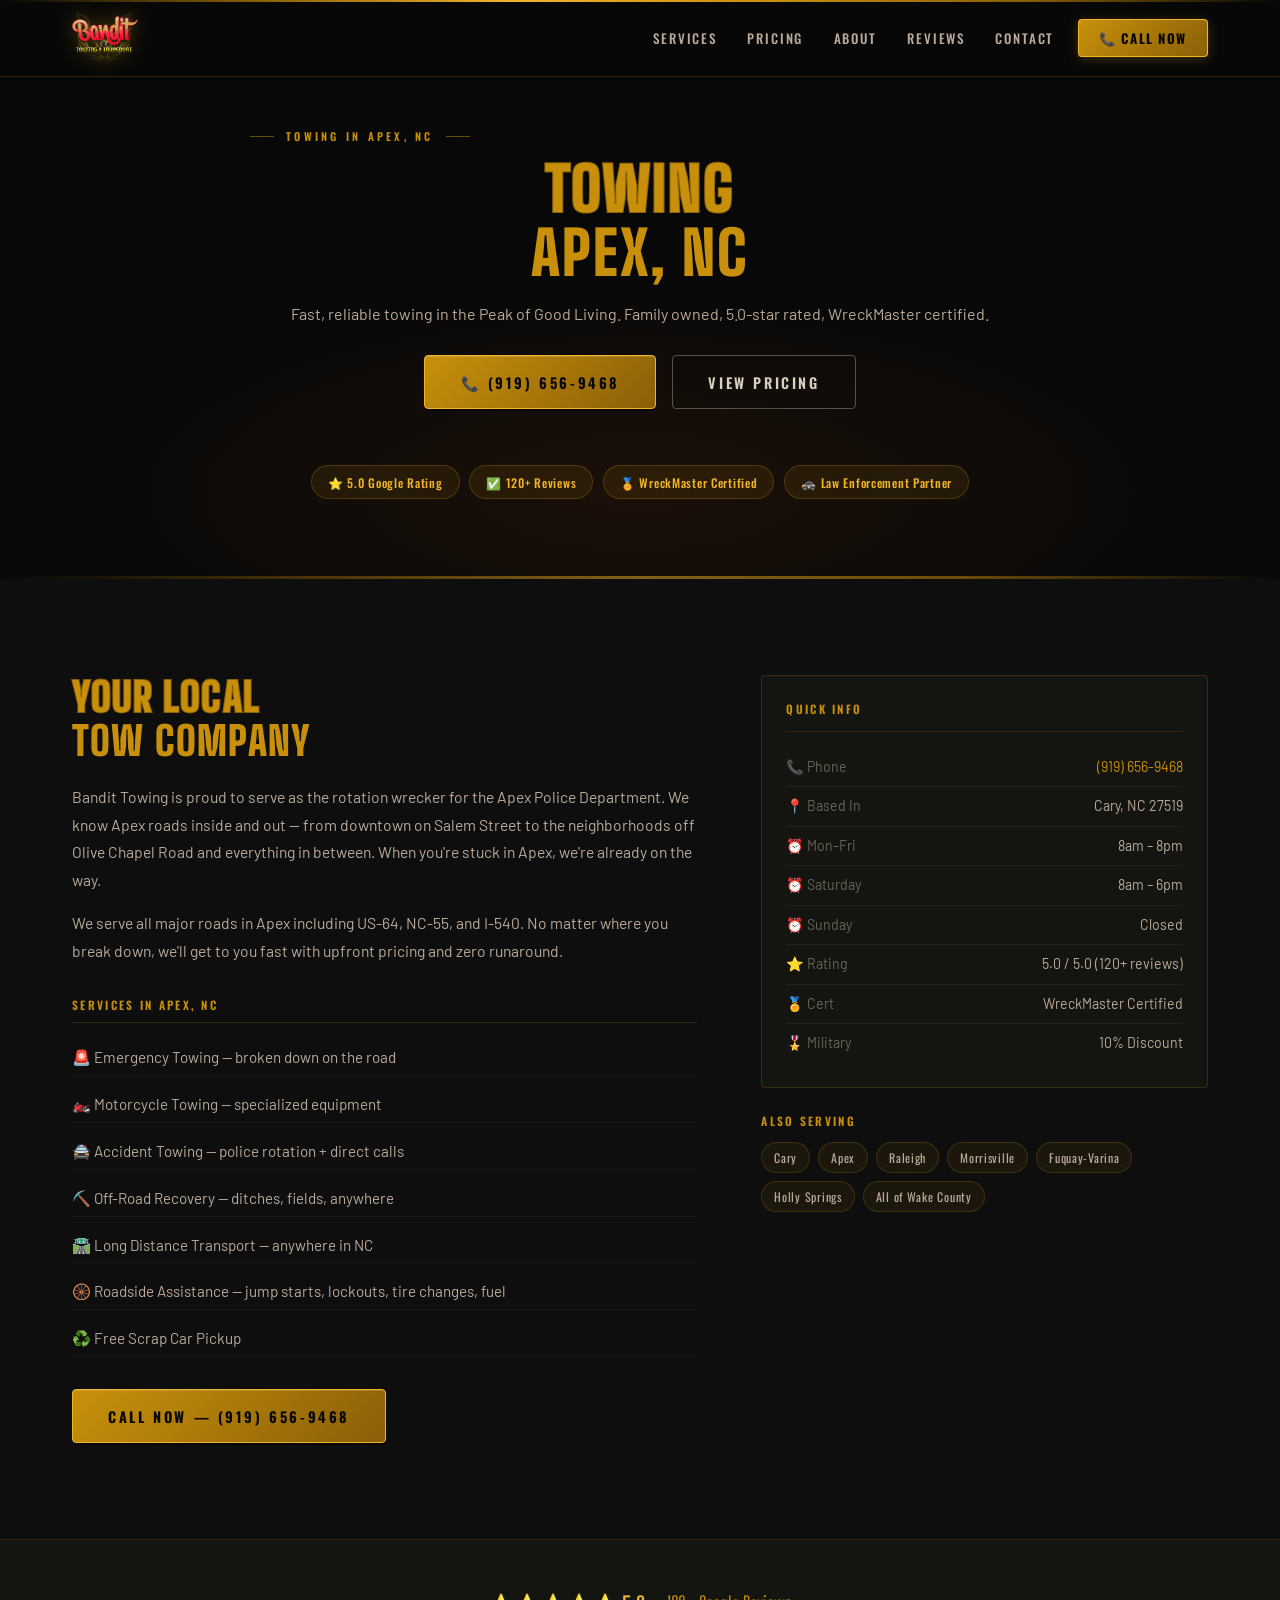
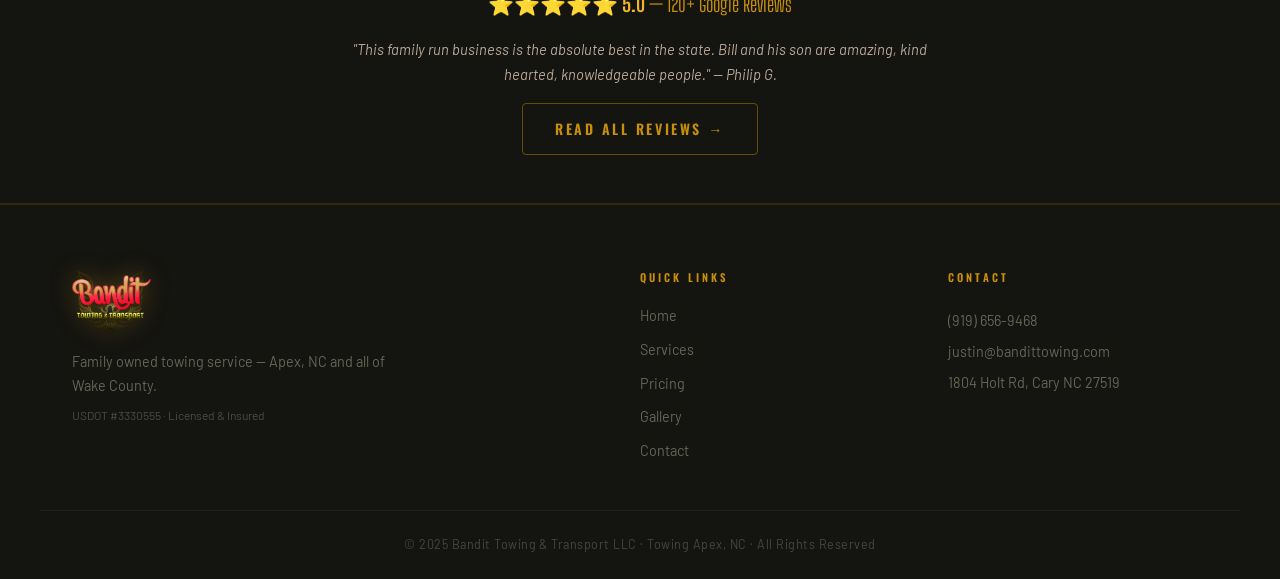
<file: towing-apex-nc.html>
<!DOCTYPE html>
<html lang="en">
<head>
  <meta charset="UTF-8" />
  <meta name="viewport" content="width=device-width, initial-scale=1.0" />
  <title>Towing Apex NC | Bandit Towing & Transport — (919) 656-9468</title>
  <meta name="description" content="Best towing company in Apex, NC. Bandit Towing & Transport — 5.0 stars, 120+ reviews. Emergency towing, roadside assistance, motorcycle towing & more. Serving Apex and all of Wake County. Call (919) 656-9468." />
  <meta name="keywords" content="towing Apex NC, tow truck Apex NC, roadside assistance Apex NC, emergency towing Apex, tow truck near me Apex, flatbed towing Apex NC, cheap towing Apex NC, best towing company Apex NC, Bandit Towing Apex" />
  <link rel="canonical" href="https://www.bandittowing.com/towing-apex-nc.html" />
  <meta name="robots" content="index, follow" />

  <meta property="og:type" content="website" />
  <meta property="og:url" content="https://www.bandittowing.com/towing-apex-nc.html" />
  <meta property="og:title" content="Towing Apex NC | Bandit Towing & Transport — (919) 656-9468" />
  <meta property="og:description" content="5.0-star rated towing in Apex, NC. Emergency towing, roadside assistance, motorcycle towing & more. Family owned. WreckMaster certified. Call now." />
  <meta property="og:image" content="https://www.bandittowing.com/images/og-image.jpg" />

  <script type="application/ld+json">
  {
    "@context": "https://schema.org",
    "@type": ["LocalBusiness", "AutomotiveBusiness"],
    "name": "Bandit Towing & Transport",
    "description": "Family-owned towing company serving Apex, NC and all of Wake County. WreckMaster certified. Rotation wrecker for Apex PD, Cary PD and NC State Highway Patrol.",
    "url": "https://www.bandittowing.com",
    "telephone": "+19196569468",
    "email": "justin@bandittowing.com",
    "address": {
      "@type": "PostalAddress",
      "streetAddress": "1804 Holt Road",
      "addressLocality": "Cary",
      "addressRegion": "NC",
      "postalCode": "27519",
      "addressCountry": "US"
    },
    "geo": {
      "@type": "GeoCoordinates",
      "latitude": 35.7915,
      "longitude": -78.8897
    },
    "aggregateRating": {
      "@type": "AggregateRating",
      "ratingValue": "5.0",
      "reviewCount": "120",
      "bestRating": "5"
    },
    "areaServed": {
      "@type": "City",
      "name": "Apex",
      "addressRegion": "NC"
    },
    "openingHoursSpecification": [
      {"@type": "OpeningHoursSpecification","dayOfWeek": ["Monday","Tuesday","Wednesday","Thursday","Friday"],"opens": "08:00","closes": "20:00"},
      {"@type": "OpeningHoursSpecification","dayOfWeek": "Saturday","opens": "08:00","closes": "18:00"}
    ],
    "sameAs": [
      "https://www.facebook.com/BanditTowing/",
      "https://www.instagram.com/bandittowing/",
      "https://www.youtube.com/@BanditTowing"
    ]
  }
  </script>

  <link rel="preconnect" href="https://fonts.googleapis.com" />
  <link rel="stylesheet" href="https://cdnjs.cloudflare.com/ajax/libs/font-awesome/6.5.1/css/all.min.css" />
  <link href="https://fonts.googleapis.com/css2?family=Big+Shoulders+Display:wght@700;800;900&family=Oswald:wght@400;500;600;700&family=Barlow:wght@300;400;500;600&display=swap" rel="stylesheet" />
  <link rel="stylesheet" href="css/style.css" />
  <link rel="icon" type="image/png" href="images/logo-nobg.png" />
  <meta name="theme-color" content="#C8900A" />
</head>
<body>

  <nav id="navbar">
    <div class="nav-inner">
      <a href="index.html" class="nav-logo-link">
        <img src="images/logo-nobg.png" alt="Bandit Towing" class="nav-logo-img" />
      </a>
      <button class="hamburger" id="hamburger" aria-label="Menu">
        <span></span><span></span><span></span>
      </button>
      <ul class="nav-menu" id="navMenu">
        <li><a href="index.html#services">Services</a></li>
        <li><a href="index.html#pricing">Pricing</a></li>
        <li><a href="index.html#about">About</a></li>
        <li><a href="index.html#reviews">Reviews</a></li>
        <li><a href="index.html#contact">Contact</a></li>
        <li><a href="tel:9196569468" class="nav-call">📞 CALL NOW</a></li>
      </ul>
    </div>
  </nav>

  <!-- CITY HERO -->
  <section class="city-hero">
    <div class="city-hero-inner">
      <p class="eyebrow">TOWING IN APEX, NC</p>
      <h1 class="headline-xl">TOWING<br><span class="gold">APEX, NC</span></h1>
      <p class="city-sub">Fast, reliable towing in the Peak of Good Living. Family owned, 5.0-star rated, WreckMaster certified.</p>
      <div class="hero-btns">
        <a href="tel:9196569468" class="btn-gold">📞 (919) 656-9468</a>
        <a href="index.html#pricing" class="btn-outline-w">VIEW PRICING</a>
      </div>
      <div class="city-badges">
        <span>⭐ 5.0 Google Rating</span>
        <span>✅ 120+ Reviews</span>
        <span>🏅 WreckMaster Certified</span>
        <span>🚓 Law Enforcement Partner</span>
      </div>
    </div>
  </section>

  <!-- CONTENT -->
  <section class="section city-content">
    <div class="container">
      <div class="city-grid">

        <div class="city-text">
          <h2 class="headline-xl" style="font-size:clamp(1.8rem,4vw,3rem);">YOUR LOCAL<br><span class="gold">TOW COMPANY</span></h2>
          <p>Bandit Towing is proud to serve as the rotation wrecker for the Apex Police Department. We know Apex roads inside and out — from downtown on Salem Street to the neighborhoods off Olive Chapel Road and everything in between. When you're stuck in Apex, we're already on the way.</p>
          <p style="margin-top:1rem;">We serve all major roads in Apex including US-64, NC-55, and I-540. No matter where you break down, we'll get to you fast with upfront pricing and zero runaround.</p>

          <div class="city-services">
            <h3>Services in Apex, NC</h3>
            <ul>
              <li>🚨 Emergency Towing — broken down on the road</li>
              <li>🏍️ Motorcycle Towing — specialized equipment</li>
              <li>🚔 Accident Towing — police rotation + direct calls</li>
              <li>⛏️ Off-Road Recovery — ditches, fields, anywhere</li>
              <li>🛣️ Long Distance Transport — anywhere in NC</li>
              <li>🛞 Roadside Assistance — jump starts, lockouts, tire changes, fuel</li>
              <li>♻️ Free Scrap Car Pickup</li>
            </ul>
          </div>

          <a href="tel:9196569468" class="btn-gold" style="margin-top:2rem;">CALL NOW — (919) 656-9468</a>
        </div>

        <div class="city-aside">
          <div class="city-info-card">
            <h3>Quick Info</h3>
            <div class="cic-row"><span>📞 Phone</span><a href="tel:9196569468">(919) 656-9468</a></div>
            <div class="cic-row"><span>📍 Based In</span><span>Cary, NC 27519</span></div>
            <div class="cic-row"><span>⏰ Mon–Fri</span><span>8am – 8pm</span></div>
            <div class="cic-row"><span>⏰ Saturday</span><span>8am – 6pm</span></div>
            <div class="cic-row"><span>⏰ Sunday</span><span>Closed</span></div>
            <div class="cic-row"><span>⭐ Rating</span><span>5.0 / 5.0 (120+ reviews)</span></div>
            <div class="cic-row"><span>🏅 Cert</span><span>WreckMaster Certified</span></div>
            <div class="cic-row"><span>🎖️ Military</span><span>10% Discount</span></div>
          </div>

          <div class="city-also">
            <h4>Also Serving</h4>
            <div class="city-links">
              <a href="towing-cary-nc.html">Cary</a>
              <a href="towing-apex-nc.html">Apex</a>
              <a href="towing-raleigh-nc.html">Raleigh</a>
              <a href="towing-morrisville-nc.html">Morrisville</a>
              <a href="towing-fuquay-varina-nc.html">Fuquay-Varina</a>
              <a href="towing-holly-springs-nc.html">Holly Springs</a>
              <a href="towing-wake-county-nc.html">All of Wake County</a>
            </div>
          </div>
        </div>

      </div>
    </div>
  </section>

  <!-- REVIEWS STRIP -->
  <section class="city-reviews">
    <div class="container">
      <div class="cr-stat">⭐⭐⭐⭐⭐ <strong>5.0</strong> — 120+ Google Reviews</div>
      <p class="cr-quote">"This family run business is the absolute best in the state. Bill and his son are amazing, kind hearted, knowledgeable people." — Philip G.</p>
      <a href="https://www.google.com/maps/place/?q=place_id:ChIJO4SDbLjtrIkRut41lgFoUk0" target="_blank" class="btn-outline-gold">READ ALL REVIEWS →</a>
    </div>
  </section>

  <!-- FOOTER -->
  <footer class="site-footer">
    <div class="footer-top">
      <div class="footer-brand">
        <img src="images/logo-nobg.png" alt="Bandit Towing" class="footer-logo" />
        <p>Family owned towing service — Apex, NC and all of Wake County.</p>
        <p class="footer-usdot">USDOT #3330555 · Licensed & Insured</p>
      </div>
      <div class="footer-links">
        <h5>QUICK LINKS</h5>
        <ul>
          <li><a href="index.html">Home</a></li>
          <li><a href="index.html#services">Services</a></li>
          <li><a href="index.html#pricing">Pricing</a></li>
          <li><a href="gallery.html">Gallery</a></li>
          <li><a href="index.html#contact">Contact</a></li>
        </ul>
      </div>
      <div class="footer-contact-info">
        <h5>CONTACT</h5>
        <a href="tel:9196569468">(919) 656-9468</a>
        <a href="mailto:justin@bandittowing.com">justin@bandittowing.com</a>
        <p>1804 Holt Rd, Cary NC 27519</p>
      </div>
    </div>
    <div class="footer-bottom">
      <p>© 2025 Bandit Towing & Transport LLC · Towing Apex, NC · All Rights Reserved</p>
    </div>
  </footer>

  <script>
    const navbar = document.getElementById('navbar');
    window.addEventListener('scroll', () => navbar.classList.toggle('solid', scrollY > 80), {passive:true});
    const ham = document.getElementById('hamburger');
    const menu = document.getElementById('navMenu');
    ham?.addEventListener('click', () => menu.classList.toggle('open'));
    menu?.querySelectorAll('a').forEach(a => a.addEventListener('click', () => menu.classList.remove('open')));
  </script>
</body>
</html>
</file>
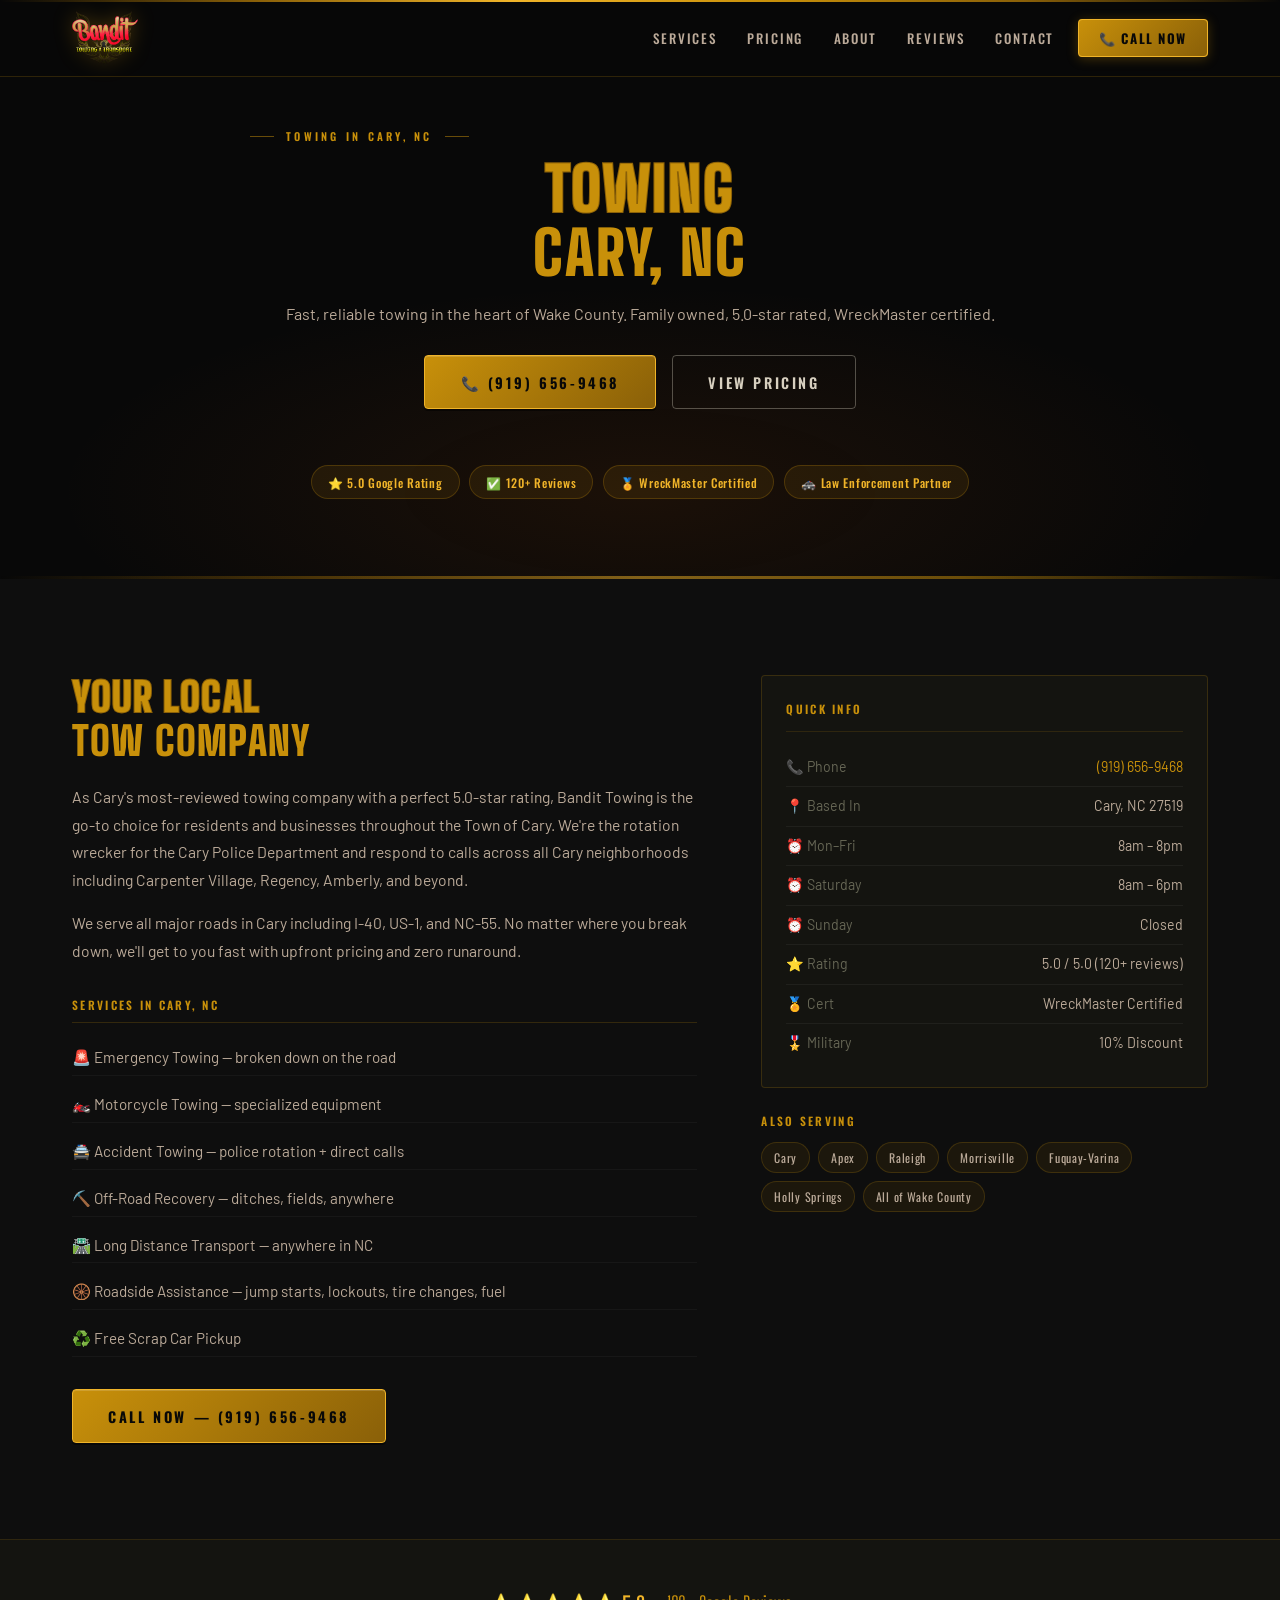
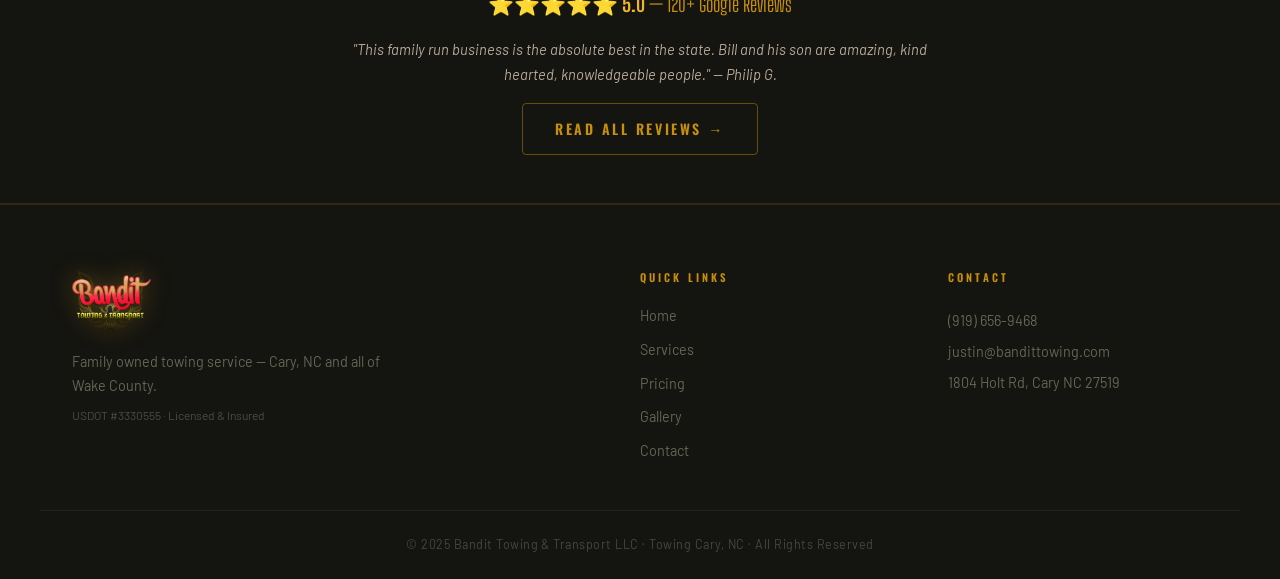
<file: towing-cary-nc.html>
<!DOCTYPE html>
<html lang="en">
<head>
  <meta charset="UTF-8" />
  <meta name="viewport" content="width=device-width, initial-scale=1.0" />
  <title>Towing Cary NC | Bandit Towing & Transport — (919) 656-9468</title>
  <meta name="description" content="Best towing company in Cary, NC. Bandit Towing & Transport — 5.0 stars, 120+ reviews. Emergency towing, roadside assistance, motorcycle towing & more. Serving Cary and all of Wake County. Call (919) 656-9468." />
  <meta name="keywords" content="towing Cary NC, tow truck Cary NC, roadside assistance Cary NC, emergency towing Cary, tow truck near me Cary, flatbed towing Cary NC, cheap towing Cary NC, best towing company Cary NC, Bandit Towing Cary" />
  <link rel="canonical" href="https://www.bandittowing.com/towing-cary-nc.html" />
  <meta name="robots" content="index, follow" />

  <meta property="og:type" content="website" />
  <meta property="og:url" content="https://www.bandittowing.com/towing-cary-nc.html" />
  <meta property="og:title" content="Towing Cary NC | Bandit Towing & Transport — (919) 656-9468" />
  <meta property="og:description" content="5.0-star rated towing in Cary, NC. Emergency towing, roadside assistance, motorcycle towing & more. Family owned. WreckMaster certified. Call now." />
  <meta property="og:image" content="https://www.bandittowing.com/images/og-image.jpg" />

  <script type="application/ld+json">
  {
    "@context": "https://schema.org",
    "@type": ["LocalBusiness", "AutomotiveBusiness"],
    "name": "Bandit Towing & Transport",
    "description": "Family-owned towing company serving Cary, NC and all of Wake County. WreckMaster certified. Rotation wrecker for Apex PD, Cary PD and NC State Highway Patrol.",
    "url": "https://www.bandittowing.com",
    "telephone": "+19196569468",
    "email": "justin@bandittowing.com",
    "address": {
      "@type": "PostalAddress",
      "streetAddress": "1804 Holt Road",
      "addressLocality": "Cary",
      "addressRegion": "NC",
      "postalCode": "27519",
      "addressCountry": "US"
    },
    "geo": {
      "@type": "GeoCoordinates",
      "latitude": 35.7915,
      "longitude": -78.8897
    },
    "aggregateRating": {
      "@type": "AggregateRating",
      "ratingValue": "5.0",
      "reviewCount": "120",
      "bestRating": "5"
    },
    "areaServed": {
      "@type": "City",
      "name": "Cary",
      "addressRegion": "NC"
    },
    "openingHoursSpecification": [
      {"@type": "OpeningHoursSpecification","dayOfWeek": ["Monday","Tuesday","Wednesday","Thursday","Friday"],"opens": "08:00","closes": "20:00"},
      {"@type": "OpeningHoursSpecification","dayOfWeek": "Saturday","opens": "08:00","closes": "18:00"}
    ],
    "sameAs": [
      "https://www.facebook.com/BanditTowing/",
      "https://www.instagram.com/bandittowing/",
      "https://www.youtube.com/@BanditTowing"
    ]
  }
  </script>

  <link rel="preconnect" href="https://fonts.googleapis.com" />
  <link rel="stylesheet" href="https://cdnjs.cloudflare.com/ajax/libs/font-awesome/6.5.1/css/all.min.css" />
  <link href="https://fonts.googleapis.com/css2?family=Big+Shoulders+Display:wght@700;800;900&family=Oswald:wght@400;500;600;700&family=Barlow:wght@300;400;500;600&display=swap" rel="stylesheet" />
  <link rel="stylesheet" href="css/style.css" />
  <link rel="icon" type="image/png" href="images/logo-nobg.png" />
  <meta name="theme-color" content="#C8900A" />
</head>
<body>

  <nav id="navbar">
    <div class="nav-inner">
      <a href="index.html" class="nav-logo-link">
        <img src="images/logo-nobg.png" alt="Bandit Towing" class="nav-logo-img" />
      </a>
      <button class="hamburger" id="hamburger" aria-label="Menu">
        <span></span><span></span><span></span>
      </button>
      <ul class="nav-menu" id="navMenu">
        <li><a href="index.html#services">Services</a></li>
        <li><a href="index.html#pricing">Pricing</a></li>
        <li><a href="index.html#about">About</a></li>
        <li><a href="index.html#reviews">Reviews</a></li>
        <li><a href="index.html#contact">Contact</a></li>
        <li><a href="tel:9196569468" class="nav-call">📞 CALL NOW</a></li>
      </ul>
    </div>
  </nav>

  <!-- CITY HERO -->
  <section class="city-hero">
    <div class="city-hero-inner">
      <p class="eyebrow">TOWING IN CARY, NC</p>
      <h1 class="headline-xl">TOWING<br><span class="gold">CARY, NC</span></h1>
      <p class="city-sub">Fast, reliable towing in the heart of Wake County. Family owned, 5.0-star rated, WreckMaster certified.</p>
      <div class="hero-btns">
        <a href="tel:9196569468" class="btn-gold">📞 (919) 656-9468</a>
        <a href="index.html#pricing" class="btn-outline-w">VIEW PRICING</a>
      </div>
      <div class="city-badges">
        <span>⭐ 5.0 Google Rating</span>
        <span>✅ 120+ Reviews</span>
        <span>🏅 WreckMaster Certified</span>
        <span>🚓 Law Enforcement Partner</span>
      </div>
    </div>
  </section>

  <!-- CONTENT -->
  <section class="section city-content">
    <div class="container">
      <div class="city-grid">

        <div class="city-text">
          <h2 class="headline-xl" style="font-size:clamp(1.8rem,4vw,3rem);">YOUR LOCAL<br><span class="gold">TOW COMPANY</span></h2>
          <p>As Cary's most-reviewed towing company with a perfect 5.0-star rating, Bandit Towing is the go-to choice for residents and businesses throughout the Town of Cary. We're the rotation wrecker for the Cary Police Department and respond to calls across all Cary neighborhoods including Carpenter Village, Regency, Amberly, and beyond.</p>
          <p style="margin-top:1rem;">We serve all major roads in Cary including I-40, US-1, and NC-55. No matter where you break down, we'll get to you fast with upfront pricing and zero runaround.</p>

          <div class="city-services">
            <h3>Services in Cary, NC</h3>
            <ul>
              <li>🚨 Emergency Towing — broken down on the road</li>
              <li>🏍️ Motorcycle Towing — specialized equipment</li>
              <li>🚔 Accident Towing — police rotation + direct calls</li>
              <li>⛏️ Off-Road Recovery — ditches, fields, anywhere</li>
              <li>🛣️ Long Distance Transport — anywhere in NC</li>
              <li>🛞 Roadside Assistance — jump starts, lockouts, tire changes, fuel</li>
              <li>♻️ Free Scrap Car Pickup</li>
            </ul>
          </div>

          <a href="tel:9196569468" class="btn-gold" style="margin-top:2rem;">CALL NOW — (919) 656-9468</a>
        </div>

        <div class="city-aside">
          <div class="city-info-card">
            <h3>Quick Info</h3>
            <div class="cic-row"><span>📞 Phone</span><a href="tel:9196569468">(919) 656-9468</a></div>
            <div class="cic-row"><span>📍 Based In</span><span>Cary, NC 27519</span></div>
            <div class="cic-row"><span>⏰ Mon–Fri</span><span>8am – 8pm</span></div>
            <div class="cic-row"><span>⏰ Saturday</span><span>8am – 6pm</span></div>
            <div class="cic-row"><span>⏰ Sunday</span><span>Closed</span></div>
            <div class="cic-row"><span>⭐ Rating</span><span>5.0 / 5.0 (120+ reviews)</span></div>
            <div class="cic-row"><span>🏅 Cert</span><span>WreckMaster Certified</span></div>
            <div class="cic-row"><span>🎖️ Military</span><span>10% Discount</span></div>
          </div>

          <div class="city-also">
            <h4>Also Serving</h4>
            <div class="city-links">
              <a href="towing-cary-nc.html">Cary</a>
              <a href="towing-apex-nc.html">Apex</a>
              <a href="towing-raleigh-nc.html">Raleigh</a>
              <a href="towing-morrisville-nc.html">Morrisville</a>
              <a href="towing-fuquay-varina-nc.html">Fuquay-Varina</a>
              <a href="towing-holly-springs-nc.html">Holly Springs</a>
              <a href="towing-wake-county-nc.html">All of Wake County</a>
            </div>
          </div>
        </div>

      </div>
    </div>
  </section>

  <!-- REVIEWS STRIP -->
  <section class="city-reviews">
    <div class="container">
      <div class="cr-stat">⭐⭐⭐⭐⭐ <strong>5.0</strong> — 120+ Google Reviews</div>
      <p class="cr-quote">"This family run business is the absolute best in the state. Bill and his son are amazing, kind hearted, knowledgeable people." — Philip G.</p>
      <a href="https://www.google.com/maps/place/?q=place_id:ChIJO4SDbLjtrIkRut41lgFoUk0" target="_blank" class="btn-outline-gold">READ ALL REVIEWS →</a>
    </div>
  </section>

  <!-- FOOTER -->
  <footer class="site-footer">
    <div class="footer-top">
      <div class="footer-brand">
        <img src="images/logo-nobg.png" alt="Bandit Towing" class="footer-logo" />
        <p>Family owned towing service — Cary, NC and all of Wake County.</p>
        <p class="footer-usdot">USDOT #3330555 · Licensed & Insured</p>
      </div>
      <div class="footer-links">
        <h5>QUICK LINKS</h5>
        <ul>
          <li><a href="index.html">Home</a></li>
          <li><a href="index.html#services">Services</a></li>
          <li><a href="index.html#pricing">Pricing</a></li>
          <li><a href="gallery.html">Gallery</a></li>
          <li><a href="index.html#contact">Contact</a></li>
        </ul>
      </div>
      <div class="footer-contact-info">
        <h5>CONTACT</h5>
        <a href="tel:9196569468">(919) 656-9468</a>
        <a href="mailto:justin@bandittowing.com">justin@bandittowing.com</a>
        <p>1804 Holt Rd, Cary NC 27519</p>
      </div>
    </div>
    <div class="footer-bottom">
      <p>© 2025 Bandit Towing & Transport LLC · Towing Cary, NC · All Rights Reserved</p>
    </div>
  </footer>

  <script>
    const navbar = document.getElementById('navbar');
    window.addEventListener('scroll', () => navbar.classList.toggle('solid', scrollY > 80), {passive:true});
    const ham = document.getElementById('hamburger');
    const menu = document.getElementById('navMenu');
    ham?.addEventListener('click', () => menu.classList.toggle('open'));
    menu?.querySelectorAll('a').forEach(a => a.addEventListener('click', () => menu.classList.remove('open')));
  </script>
</body>
</html>
</file>
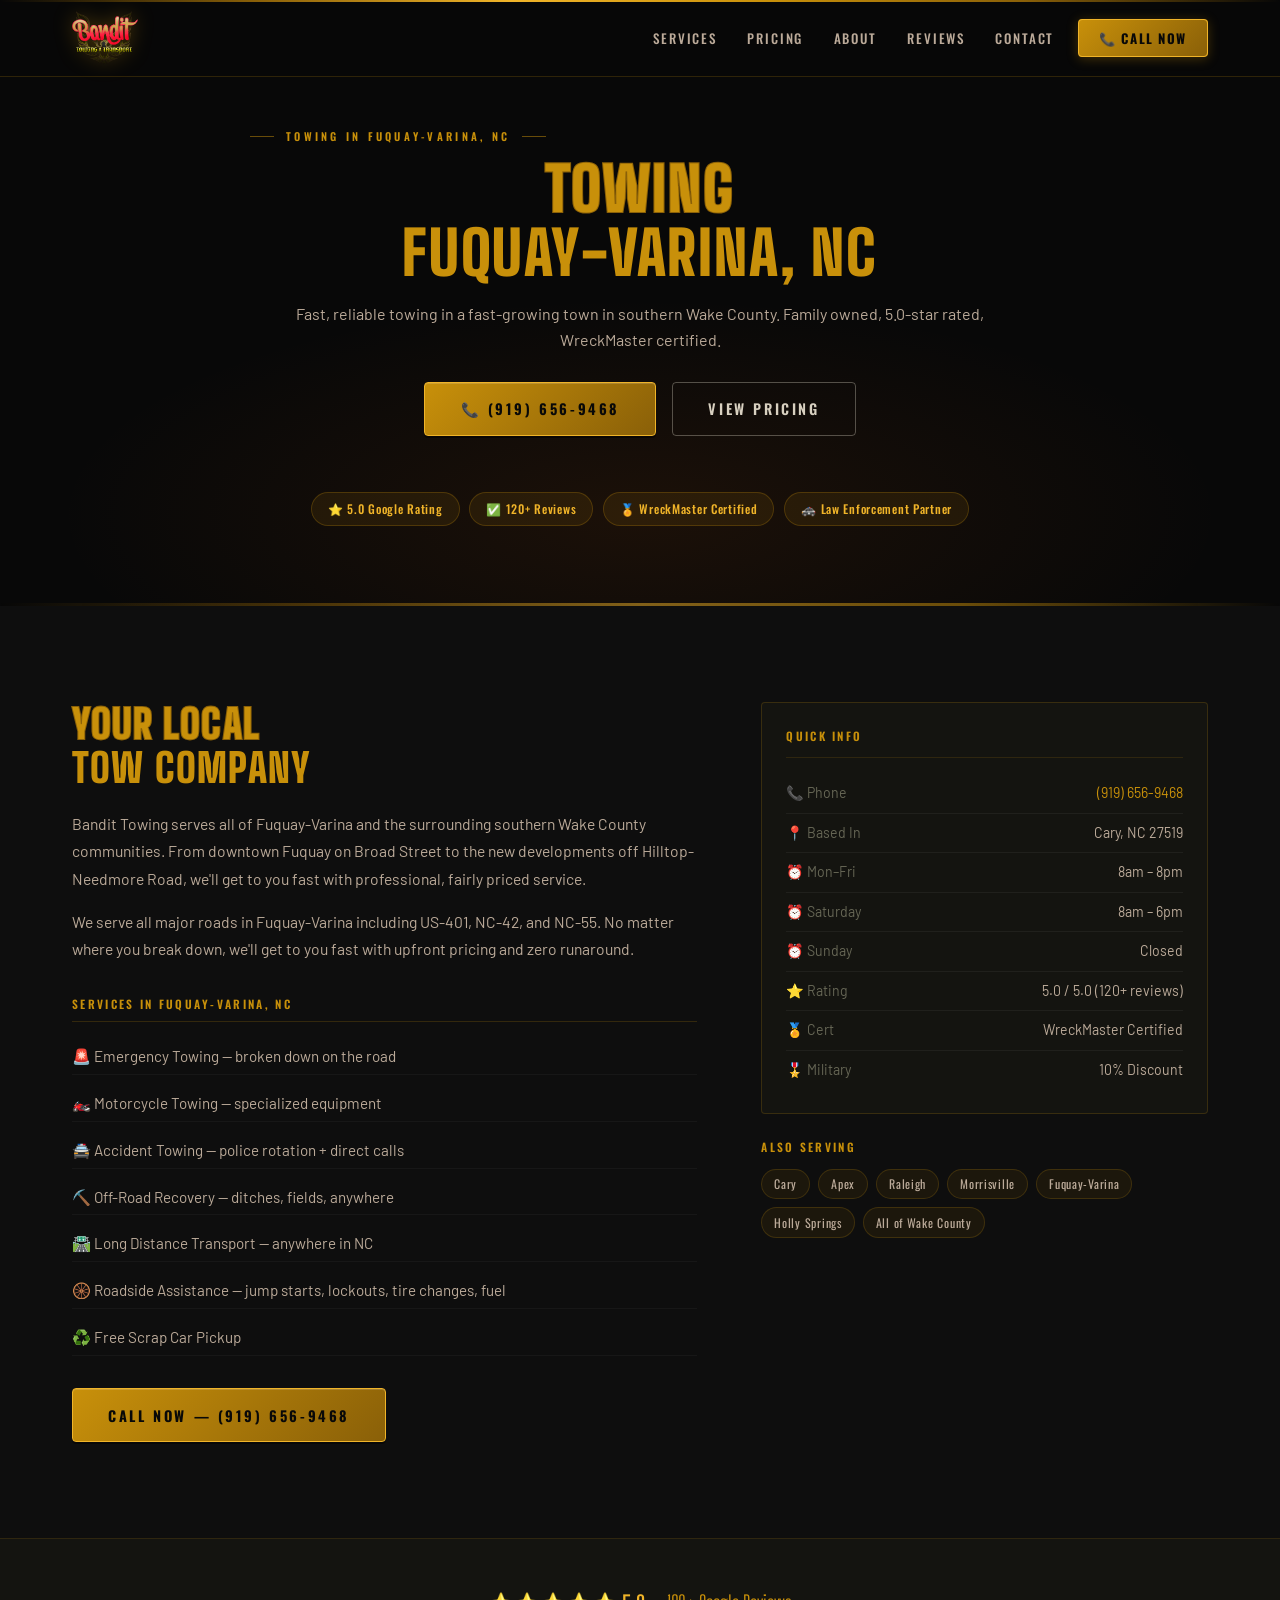
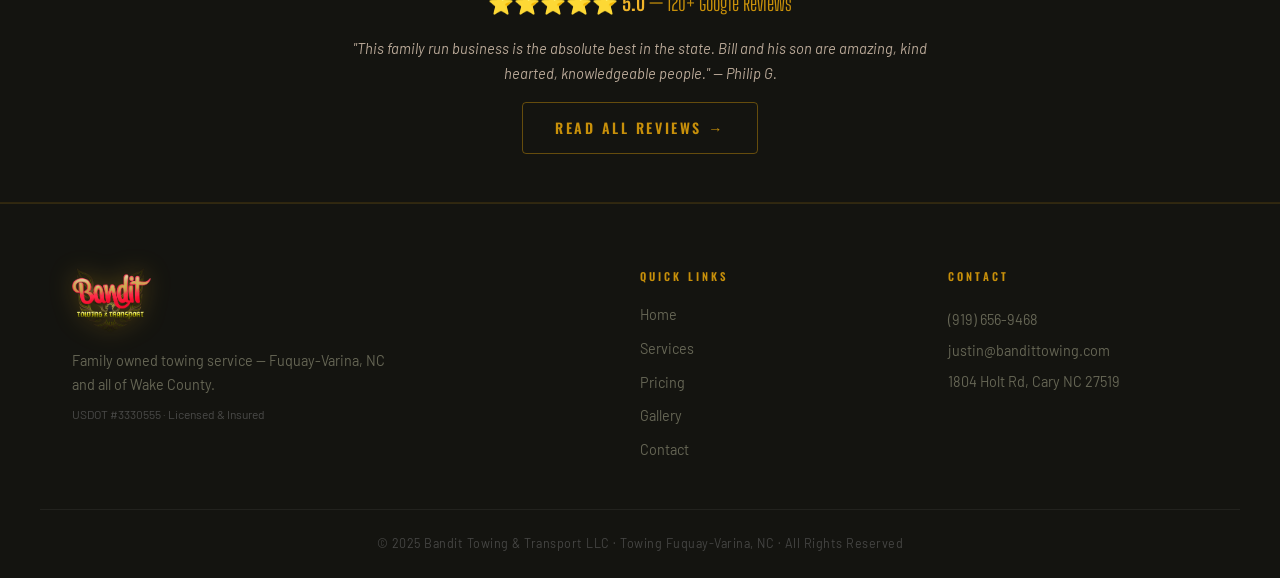
<file: towing-fuquay-varina-nc.html>
<!DOCTYPE html>
<html lang="en">
<head>
  <meta charset="UTF-8" />
  <meta name="viewport" content="width=device-width, initial-scale=1.0" />
  <title>Towing Fuquay-Varina NC | Bandit Towing & Transport — (919) 656-9468</title>
  <meta name="description" content="Best towing company in Fuquay-Varina, NC. Bandit Towing & Transport — 5.0 stars, 120+ reviews. Emergency towing, roadside assistance, motorcycle towing & more. Serving Fuquay-Varina and all of Wake County. Call (919) 656-9468." />
  <meta name="keywords" content="towing Fuquay-Varina NC, tow truck Fuquay-Varina NC, roadside assistance Fuquay-Varina NC, emergency towing Fuquay-Varina, tow truck near me Fuquay-Varina, flatbed towing Fuquay-Varina NC, cheap towing Fuquay-Varina NC, best towing company Fuquay-Varina NC, Bandit Towing Fuquay-Varina" />
  <link rel="canonical" href="https://www.bandittowing.com/towing-fuquay-varina-nc.html" />
  <meta name="robots" content="index, follow" />

  <meta property="og:type" content="website" />
  <meta property="og:url" content="https://www.bandittowing.com/towing-fuquay-varina-nc.html" />
  <meta property="og:title" content="Towing Fuquay-Varina NC | Bandit Towing & Transport — (919) 656-9468" />
  <meta property="og:description" content="5.0-star rated towing in Fuquay-Varina, NC. Emergency towing, roadside assistance, motorcycle towing & more. Family owned. WreckMaster certified. Call now." />
  <meta property="og:image" content="https://www.bandittowing.com/images/og-image.jpg" />

  <script type="application/ld+json">
  {
    "@context": "https://schema.org",
    "@type": ["LocalBusiness", "AutomotiveBusiness"],
    "name": "Bandit Towing & Transport",
    "description": "Family-owned towing company serving Fuquay-Varina, NC and all of Wake County. WreckMaster certified. Rotation wrecker for Apex PD, Cary PD and NC State Highway Patrol.",
    "url": "https://www.bandittowing.com",
    "telephone": "+19196569468",
    "email": "justin@bandittowing.com",
    "address": {
      "@type": "PostalAddress",
      "streetAddress": "1804 Holt Road",
      "addressLocality": "Cary",
      "addressRegion": "NC",
      "postalCode": "27519",
      "addressCountry": "US"
    },
    "geo": {
      "@type": "GeoCoordinates",
      "latitude": 35.7915,
      "longitude": -78.8897
    },
    "aggregateRating": {
      "@type": "AggregateRating",
      "ratingValue": "5.0",
      "reviewCount": "120",
      "bestRating": "5"
    },
    "areaServed": {
      "@type": "City",
      "name": "Fuquay-Varina",
      "addressRegion": "NC"
    },
    "openingHoursSpecification": [
      {"@type": "OpeningHoursSpecification","dayOfWeek": ["Monday","Tuesday","Wednesday","Thursday","Friday"],"opens": "08:00","closes": "20:00"},
      {"@type": "OpeningHoursSpecification","dayOfWeek": "Saturday","opens": "08:00","closes": "18:00"}
    ],
    "sameAs": [
      "https://www.facebook.com/BanditTowing/",
      "https://www.instagram.com/bandittowing/",
      "https://www.youtube.com/@BanditTowing"
    ]
  }
  </script>

  <link rel="preconnect" href="https://fonts.googleapis.com" />
  <link rel="stylesheet" href="https://cdnjs.cloudflare.com/ajax/libs/font-awesome/6.5.1/css/all.min.css" />
  <link href="https://fonts.googleapis.com/css2?family=Big+Shoulders+Display:wght@700;800;900&family=Oswald:wght@400;500;600;700&family=Barlow:wght@300;400;500;600&display=swap" rel="stylesheet" />
  <link rel="stylesheet" href="css/style.css" />
  <link rel="icon" type="image/png" href="images/logo-nobg.png" />
  <meta name="theme-color" content="#C8900A" />
</head>
<body>

  <nav id="navbar">
    <div class="nav-inner">
      <a href="index.html" class="nav-logo-link">
        <img src="images/logo-nobg.png" alt="Bandit Towing" class="nav-logo-img" />
      </a>
      <button class="hamburger" id="hamburger" aria-label="Menu">
        <span></span><span></span><span></span>
      </button>
      <ul class="nav-menu" id="navMenu">
        <li><a href="index.html#services">Services</a></li>
        <li><a href="index.html#pricing">Pricing</a></li>
        <li><a href="index.html#about">About</a></li>
        <li><a href="index.html#reviews">Reviews</a></li>
        <li><a href="index.html#contact">Contact</a></li>
        <li><a href="tel:9196569468" class="nav-call">📞 CALL NOW</a></li>
      </ul>
    </div>
  </nav>

  <!-- CITY HERO -->
  <section class="city-hero">
    <div class="city-hero-inner">
      <p class="eyebrow">TOWING IN FUQUAY-VARINA, NC</p>
      <h1 class="headline-xl">TOWING<br><span class="gold">FUQUAY-VARINA, NC</span></h1>
      <p class="city-sub">Fast, reliable towing in a fast-growing town in southern Wake County. Family owned, 5.0-star rated, WreckMaster certified.</p>
      <div class="hero-btns">
        <a href="tel:9196569468" class="btn-gold">📞 (919) 656-9468</a>
        <a href="index.html#pricing" class="btn-outline-w">VIEW PRICING</a>
      </div>
      <div class="city-badges">
        <span>⭐ 5.0 Google Rating</span>
        <span>✅ 120+ Reviews</span>
        <span>🏅 WreckMaster Certified</span>
        <span>🚓 Law Enforcement Partner</span>
      </div>
    </div>
  </section>

  <!-- CONTENT -->
  <section class="section city-content">
    <div class="container">
      <div class="city-grid">

        <div class="city-text">
          <h2 class="headline-xl" style="font-size:clamp(1.8rem,4vw,3rem);">YOUR LOCAL<br><span class="gold">TOW COMPANY</span></h2>
          <p>Bandit Towing serves all of Fuquay-Varina and the surrounding southern Wake County communities. From downtown Fuquay on Broad Street to the new developments off Hilltop-Needmore Road, we'll get to you fast with professional, fairly priced service.</p>
          <p style="margin-top:1rem;">We serve all major roads in Fuquay-Varina including US-401, NC-42, and NC-55. No matter where you break down, we'll get to you fast with upfront pricing and zero runaround.</p>

          <div class="city-services">
            <h3>Services in Fuquay-Varina, NC</h3>
            <ul>
              <li>🚨 Emergency Towing — broken down on the road</li>
              <li>🏍️ Motorcycle Towing — specialized equipment</li>
              <li>🚔 Accident Towing — police rotation + direct calls</li>
              <li>⛏️ Off-Road Recovery — ditches, fields, anywhere</li>
              <li>🛣️ Long Distance Transport — anywhere in NC</li>
              <li>🛞 Roadside Assistance — jump starts, lockouts, tire changes, fuel</li>
              <li>♻️ Free Scrap Car Pickup</li>
            </ul>
          </div>

          <a href="tel:9196569468" class="btn-gold" style="margin-top:2rem;">CALL NOW — (919) 656-9468</a>
        </div>

        <div class="city-aside">
          <div class="city-info-card">
            <h3>Quick Info</h3>
            <div class="cic-row"><span>📞 Phone</span><a href="tel:9196569468">(919) 656-9468</a></div>
            <div class="cic-row"><span>📍 Based In</span><span>Cary, NC 27519</span></div>
            <div class="cic-row"><span>⏰ Mon–Fri</span><span>8am – 8pm</span></div>
            <div class="cic-row"><span>⏰ Saturday</span><span>8am – 6pm</span></div>
            <div class="cic-row"><span>⏰ Sunday</span><span>Closed</span></div>
            <div class="cic-row"><span>⭐ Rating</span><span>5.0 / 5.0 (120+ reviews)</span></div>
            <div class="cic-row"><span>🏅 Cert</span><span>WreckMaster Certified</span></div>
            <div class="cic-row"><span>🎖️ Military</span><span>10% Discount</span></div>
          </div>

          <div class="city-also">
            <h4>Also Serving</h4>
            <div class="city-links">
              <a href="towing-cary-nc.html">Cary</a>
              <a href="towing-apex-nc.html">Apex</a>
              <a href="towing-raleigh-nc.html">Raleigh</a>
              <a href="towing-morrisville-nc.html">Morrisville</a>
              <a href="towing-fuquay-varina-nc.html">Fuquay-Varina</a>
              <a href="towing-holly-springs-nc.html">Holly Springs</a>
              <a href="towing-wake-county-nc.html">All of Wake County</a>
            </div>
          </div>
        </div>

      </div>
    </div>
  </section>

  <!-- REVIEWS STRIP -->
  <section class="city-reviews">
    <div class="container">
      <div class="cr-stat">⭐⭐⭐⭐⭐ <strong>5.0</strong> — 120+ Google Reviews</div>
      <p class="cr-quote">"This family run business is the absolute best in the state. Bill and his son are amazing, kind hearted, knowledgeable people." — Philip G.</p>
      <a href="https://www.google.com/maps/place/?q=place_id:ChIJO4SDbLjtrIkRut41lgFoUk0" target="_blank" class="btn-outline-gold">READ ALL REVIEWS →</a>
    </div>
  </section>

  <!-- FOOTER -->
  <footer class="site-footer">
    <div class="footer-top">
      <div class="footer-brand">
        <img src="images/logo-nobg.png" alt="Bandit Towing" class="footer-logo" />
        <p>Family owned towing service — Fuquay-Varina, NC and all of Wake County.</p>
        <p class="footer-usdot">USDOT #3330555 · Licensed & Insured</p>
      </div>
      <div class="footer-links">
        <h5>QUICK LINKS</h5>
        <ul>
          <li><a href="index.html">Home</a></li>
          <li><a href="index.html#services">Services</a></li>
          <li><a href="index.html#pricing">Pricing</a></li>
          <li><a href="gallery.html">Gallery</a></li>
          <li><a href="index.html#contact">Contact</a></li>
        </ul>
      </div>
      <div class="footer-contact-info">
        <h5>CONTACT</h5>
        <a href="tel:9196569468">(919) 656-9468</a>
        <a href="mailto:justin@bandittowing.com">justin@bandittowing.com</a>
        <p>1804 Holt Rd, Cary NC 27519</p>
      </div>
    </div>
    <div class="footer-bottom">
      <p>© 2025 Bandit Towing & Transport LLC · Towing Fuquay-Varina, NC · All Rights Reserved</p>
    </div>
  </footer>

  <script>
    const navbar = document.getElementById('navbar');
    window.addEventListener('scroll', () => navbar.classList.toggle('solid', scrollY > 80), {passive:true});
    const ham = document.getElementById('hamburger');
    const menu = document.getElementById('navMenu');
    ham?.addEventListener('click', () => menu.classList.toggle('open'));
    menu?.querySelectorAll('a').forEach(a => a.addEventListener('click', () => menu.classList.remove('open')));
  </script>
</body>
</html>
</file>
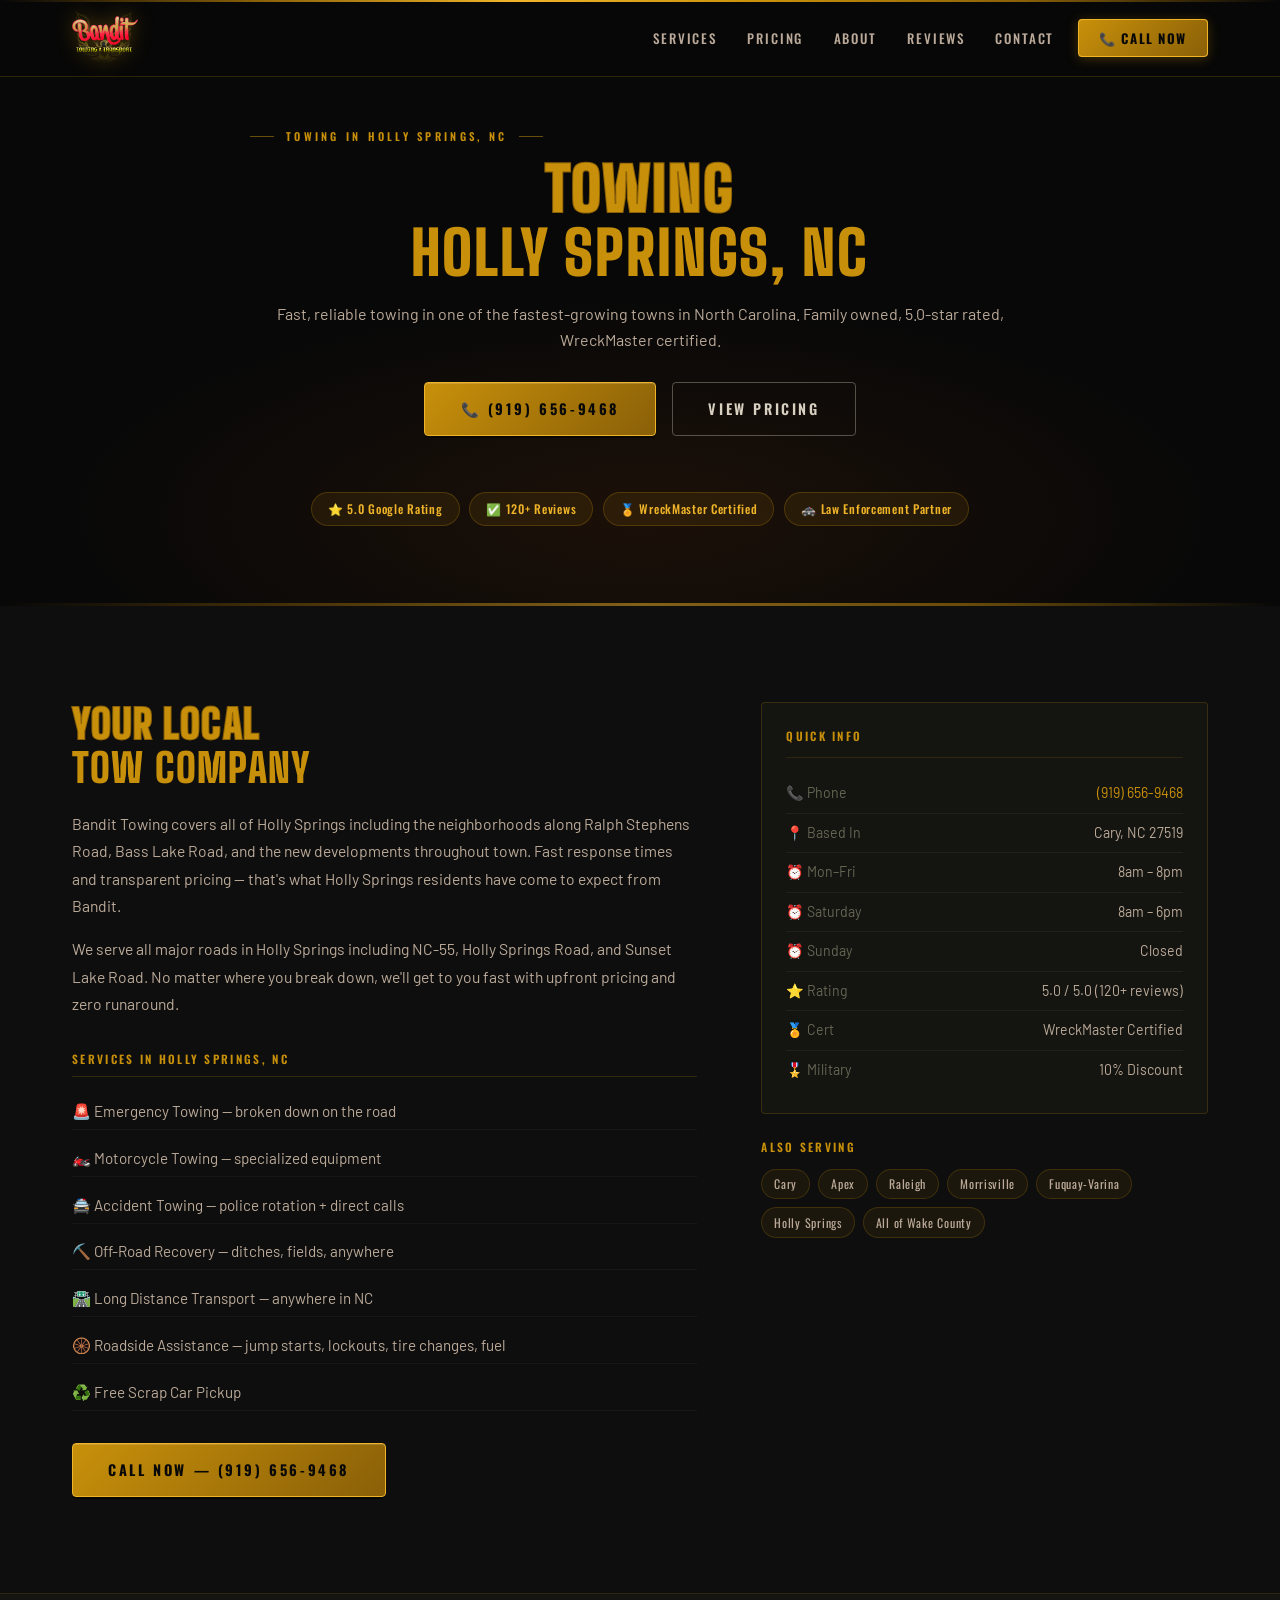
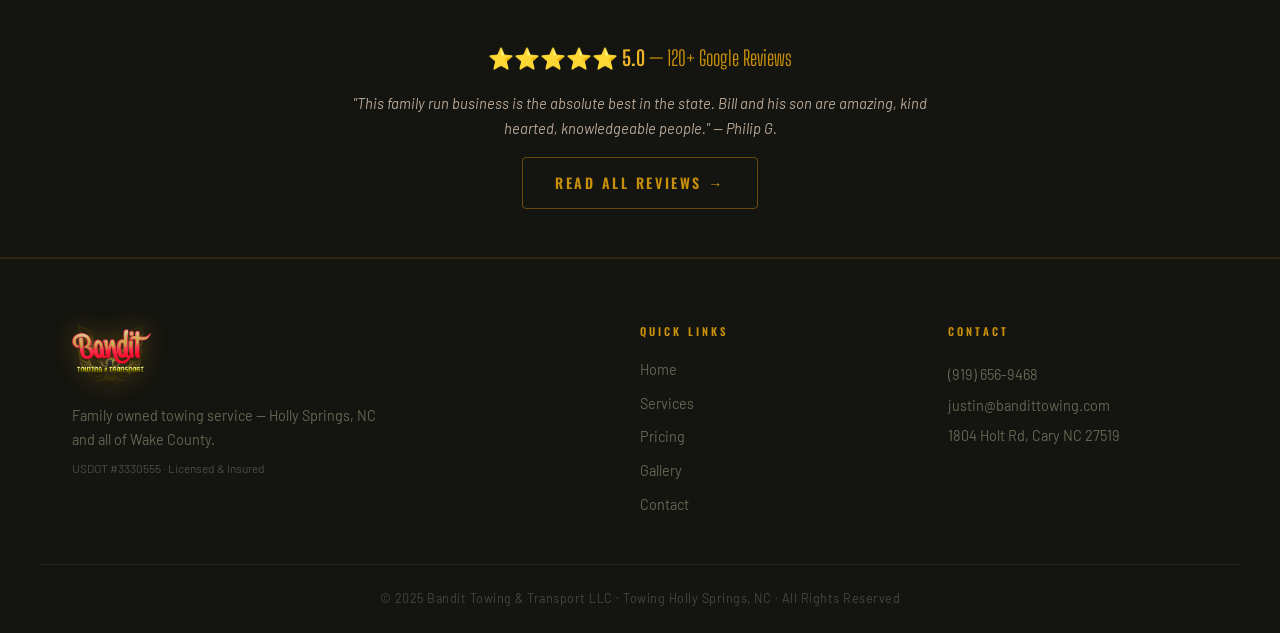
<file: towing-holly-springs-nc.html>
<!DOCTYPE html>
<html lang="en">
<head>
  <meta charset="UTF-8" />
  <meta name="viewport" content="width=device-width, initial-scale=1.0" />
  <title>Towing Holly Springs NC | Bandit Towing & Transport — (919) 656-9468</title>
  <meta name="description" content="Best towing company in Holly Springs, NC. Bandit Towing & Transport — 5.0 stars, 120+ reviews. Emergency towing, roadside assistance, motorcycle towing & more. Serving Holly Springs and all of Wake County. Call (919) 656-9468." />
  <meta name="keywords" content="towing Holly Springs NC, tow truck Holly Springs NC, roadside assistance Holly Springs NC, emergency towing Holly Springs, tow truck near me Holly Springs, flatbed towing Holly Springs NC, cheap towing Holly Springs NC, best towing company Holly Springs NC, Bandit Towing Holly Springs" />
  <link rel="canonical" href="https://www.bandittowing.com/towing-holly-springs-nc.html" />
  <meta name="robots" content="index, follow" />

  <meta property="og:type" content="website" />
  <meta property="og:url" content="https://www.bandittowing.com/towing-holly-springs-nc.html" />
  <meta property="og:title" content="Towing Holly Springs NC | Bandit Towing & Transport — (919) 656-9468" />
  <meta property="og:description" content="5.0-star rated towing in Holly Springs, NC. Emergency towing, roadside assistance, motorcycle towing & more. Family owned. WreckMaster certified. Call now." />
  <meta property="og:image" content="https://www.bandittowing.com/images/og-image.jpg" />

  <script type="application/ld+json">
  {
    "@context": "https://schema.org",
    "@type": ["LocalBusiness", "AutomotiveBusiness"],
    "name": "Bandit Towing & Transport",
    "description": "Family-owned towing company serving Holly Springs, NC and all of Wake County. WreckMaster certified. Rotation wrecker for Apex PD, Cary PD and NC State Highway Patrol.",
    "url": "https://www.bandittowing.com",
    "telephone": "+19196569468",
    "email": "justin@bandittowing.com",
    "address": {
      "@type": "PostalAddress",
      "streetAddress": "1804 Holt Road",
      "addressLocality": "Cary",
      "addressRegion": "NC",
      "postalCode": "27519",
      "addressCountry": "US"
    },
    "geo": {
      "@type": "GeoCoordinates",
      "latitude": 35.7915,
      "longitude": -78.8897
    },
    "aggregateRating": {
      "@type": "AggregateRating",
      "ratingValue": "5.0",
      "reviewCount": "120",
      "bestRating": "5"
    },
    "areaServed": {
      "@type": "City",
      "name": "Holly Springs",
      "addressRegion": "NC"
    },
    "openingHoursSpecification": [
      {"@type": "OpeningHoursSpecification","dayOfWeek": ["Monday","Tuesday","Wednesday","Thursday","Friday"],"opens": "08:00","closes": "20:00"},
      {"@type": "OpeningHoursSpecification","dayOfWeek": "Saturday","opens": "08:00","closes": "18:00"}
    ],
    "sameAs": [
      "https://www.facebook.com/BanditTowing/",
      "https://www.instagram.com/bandittowing/",
      "https://www.youtube.com/@BanditTowing"
    ]
  }
  </script>

  <link rel="preconnect" href="https://fonts.googleapis.com" />
  <link rel="stylesheet" href="https://cdnjs.cloudflare.com/ajax/libs/font-awesome/6.5.1/css/all.min.css" />
  <link href="https://fonts.googleapis.com/css2?family=Big+Shoulders+Display:wght@700;800;900&family=Oswald:wght@400;500;600;700&family=Barlow:wght@300;400;500;600&display=swap" rel="stylesheet" />
  <link rel="stylesheet" href="css/style.css" />
  <link rel="icon" type="image/png" href="images/logo-nobg.png" />
  <meta name="theme-color" content="#C8900A" />
</head>
<body>

  <nav id="navbar">
    <div class="nav-inner">
      <a href="index.html" class="nav-logo-link">
        <img src="images/logo-nobg.png" alt="Bandit Towing" class="nav-logo-img" />
      </a>
      <button class="hamburger" id="hamburger" aria-label="Menu">
        <span></span><span></span><span></span>
      </button>
      <ul class="nav-menu" id="navMenu">
        <li><a href="index.html#services">Services</a></li>
        <li><a href="index.html#pricing">Pricing</a></li>
        <li><a href="index.html#about">About</a></li>
        <li><a href="index.html#reviews">Reviews</a></li>
        <li><a href="index.html#contact">Contact</a></li>
        <li><a href="tel:9196569468" class="nav-call">📞 CALL NOW</a></li>
      </ul>
    </div>
  </nav>

  <!-- CITY HERO -->
  <section class="city-hero">
    <div class="city-hero-inner">
      <p class="eyebrow">TOWING IN HOLLY SPRINGS, NC</p>
      <h1 class="headline-xl">TOWING<br><span class="gold">HOLLY SPRINGS, NC</span></h1>
      <p class="city-sub">Fast, reliable towing in one of the fastest-growing towns in North Carolina. Family owned, 5.0-star rated, WreckMaster certified.</p>
      <div class="hero-btns">
        <a href="tel:9196569468" class="btn-gold">📞 (919) 656-9468</a>
        <a href="index.html#pricing" class="btn-outline-w">VIEW PRICING</a>
      </div>
      <div class="city-badges">
        <span>⭐ 5.0 Google Rating</span>
        <span>✅ 120+ Reviews</span>
        <span>🏅 WreckMaster Certified</span>
        <span>🚓 Law Enforcement Partner</span>
      </div>
    </div>
  </section>

  <!-- CONTENT -->
  <section class="section city-content">
    <div class="container">
      <div class="city-grid">

        <div class="city-text">
          <h2 class="headline-xl" style="font-size:clamp(1.8rem,4vw,3rem);">YOUR LOCAL<br><span class="gold">TOW COMPANY</span></h2>
          <p>Bandit Towing covers all of Holly Springs including the neighborhoods along Ralph Stephens Road, Bass Lake Road, and the new developments throughout town. Fast response times and transparent pricing — that's what Holly Springs residents have come to expect from Bandit.</p>
          <p style="margin-top:1rem;">We serve all major roads in Holly Springs including NC-55, Holly Springs Road, and Sunset Lake Road. No matter where you break down, we'll get to you fast with upfront pricing and zero runaround.</p>

          <div class="city-services">
            <h3>Services in Holly Springs, NC</h3>
            <ul>
              <li>🚨 Emergency Towing — broken down on the road</li>
              <li>🏍️ Motorcycle Towing — specialized equipment</li>
              <li>🚔 Accident Towing — police rotation + direct calls</li>
              <li>⛏️ Off-Road Recovery — ditches, fields, anywhere</li>
              <li>🛣️ Long Distance Transport — anywhere in NC</li>
              <li>🛞 Roadside Assistance — jump starts, lockouts, tire changes, fuel</li>
              <li>♻️ Free Scrap Car Pickup</li>
            </ul>
          </div>

          <a href="tel:9196569468" class="btn-gold" style="margin-top:2rem;">CALL NOW — (919) 656-9468</a>
        </div>

        <div class="city-aside">
          <div class="city-info-card">
            <h3>Quick Info</h3>
            <div class="cic-row"><span>📞 Phone</span><a href="tel:9196569468">(919) 656-9468</a></div>
            <div class="cic-row"><span>📍 Based In</span><span>Cary, NC 27519</span></div>
            <div class="cic-row"><span>⏰ Mon–Fri</span><span>8am – 8pm</span></div>
            <div class="cic-row"><span>⏰ Saturday</span><span>8am – 6pm</span></div>
            <div class="cic-row"><span>⏰ Sunday</span><span>Closed</span></div>
            <div class="cic-row"><span>⭐ Rating</span><span>5.0 / 5.0 (120+ reviews)</span></div>
            <div class="cic-row"><span>🏅 Cert</span><span>WreckMaster Certified</span></div>
            <div class="cic-row"><span>🎖️ Military</span><span>10% Discount</span></div>
          </div>

          <div class="city-also">
            <h4>Also Serving</h4>
            <div class="city-links">
              <a href="towing-cary-nc.html">Cary</a>
              <a href="towing-apex-nc.html">Apex</a>
              <a href="towing-raleigh-nc.html">Raleigh</a>
              <a href="towing-morrisville-nc.html">Morrisville</a>
              <a href="towing-fuquay-varina-nc.html">Fuquay-Varina</a>
              <a href="towing-holly-springs-nc.html">Holly Springs</a>
              <a href="towing-wake-county-nc.html">All of Wake County</a>
            </div>
          </div>
        </div>

      </div>
    </div>
  </section>

  <!-- REVIEWS STRIP -->
  <section class="city-reviews">
    <div class="container">
      <div class="cr-stat">⭐⭐⭐⭐⭐ <strong>5.0</strong> — 120+ Google Reviews</div>
      <p class="cr-quote">"This family run business is the absolute best in the state. Bill and his son are amazing, kind hearted, knowledgeable people." — Philip G.</p>
      <a href="https://www.google.com/maps/place/?q=place_id:ChIJO4SDbLjtrIkRut41lgFoUk0" target="_blank" class="btn-outline-gold">READ ALL REVIEWS →</a>
    </div>
  </section>

  <!-- FOOTER -->
  <footer class="site-footer">
    <div class="footer-top">
      <div class="footer-brand">
        <img src="images/logo-nobg.png" alt="Bandit Towing" class="footer-logo" />
        <p>Family owned towing service — Holly Springs, NC and all of Wake County.</p>
        <p class="footer-usdot">USDOT #3330555 · Licensed & Insured</p>
      </div>
      <div class="footer-links">
        <h5>QUICK LINKS</h5>
        <ul>
          <li><a href="index.html">Home</a></li>
          <li><a href="index.html#services">Services</a></li>
          <li><a href="index.html#pricing">Pricing</a></li>
          <li><a href="gallery.html">Gallery</a></li>
          <li><a href="index.html#contact">Contact</a></li>
        </ul>
      </div>
      <div class="footer-contact-info">
        <h5>CONTACT</h5>
        <a href="tel:9196569468">(919) 656-9468</a>
        <a href="mailto:justin@bandittowing.com">justin@bandittowing.com</a>
        <p>1804 Holt Rd, Cary NC 27519</p>
      </div>
    </div>
    <div class="footer-bottom">
      <p>© 2025 Bandit Towing & Transport LLC · Towing Holly Springs, NC · All Rights Reserved</p>
    </div>
  </footer>

  <script>
    const navbar = document.getElementById('navbar');
    window.addEventListener('scroll', () => navbar.classList.toggle('solid', scrollY > 80), {passive:true});
    const ham = document.getElementById('hamburger');
    const menu = document.getElementById('navMenu');
    ham?.addEventListener('click', () => menu.classList.toggle('open'));
    menu?.querySelectorAll('a').forEach(a => a.addEventListener('click', () => menu.classList.remove('open')));
  </script>
</body>
</html>
</file>
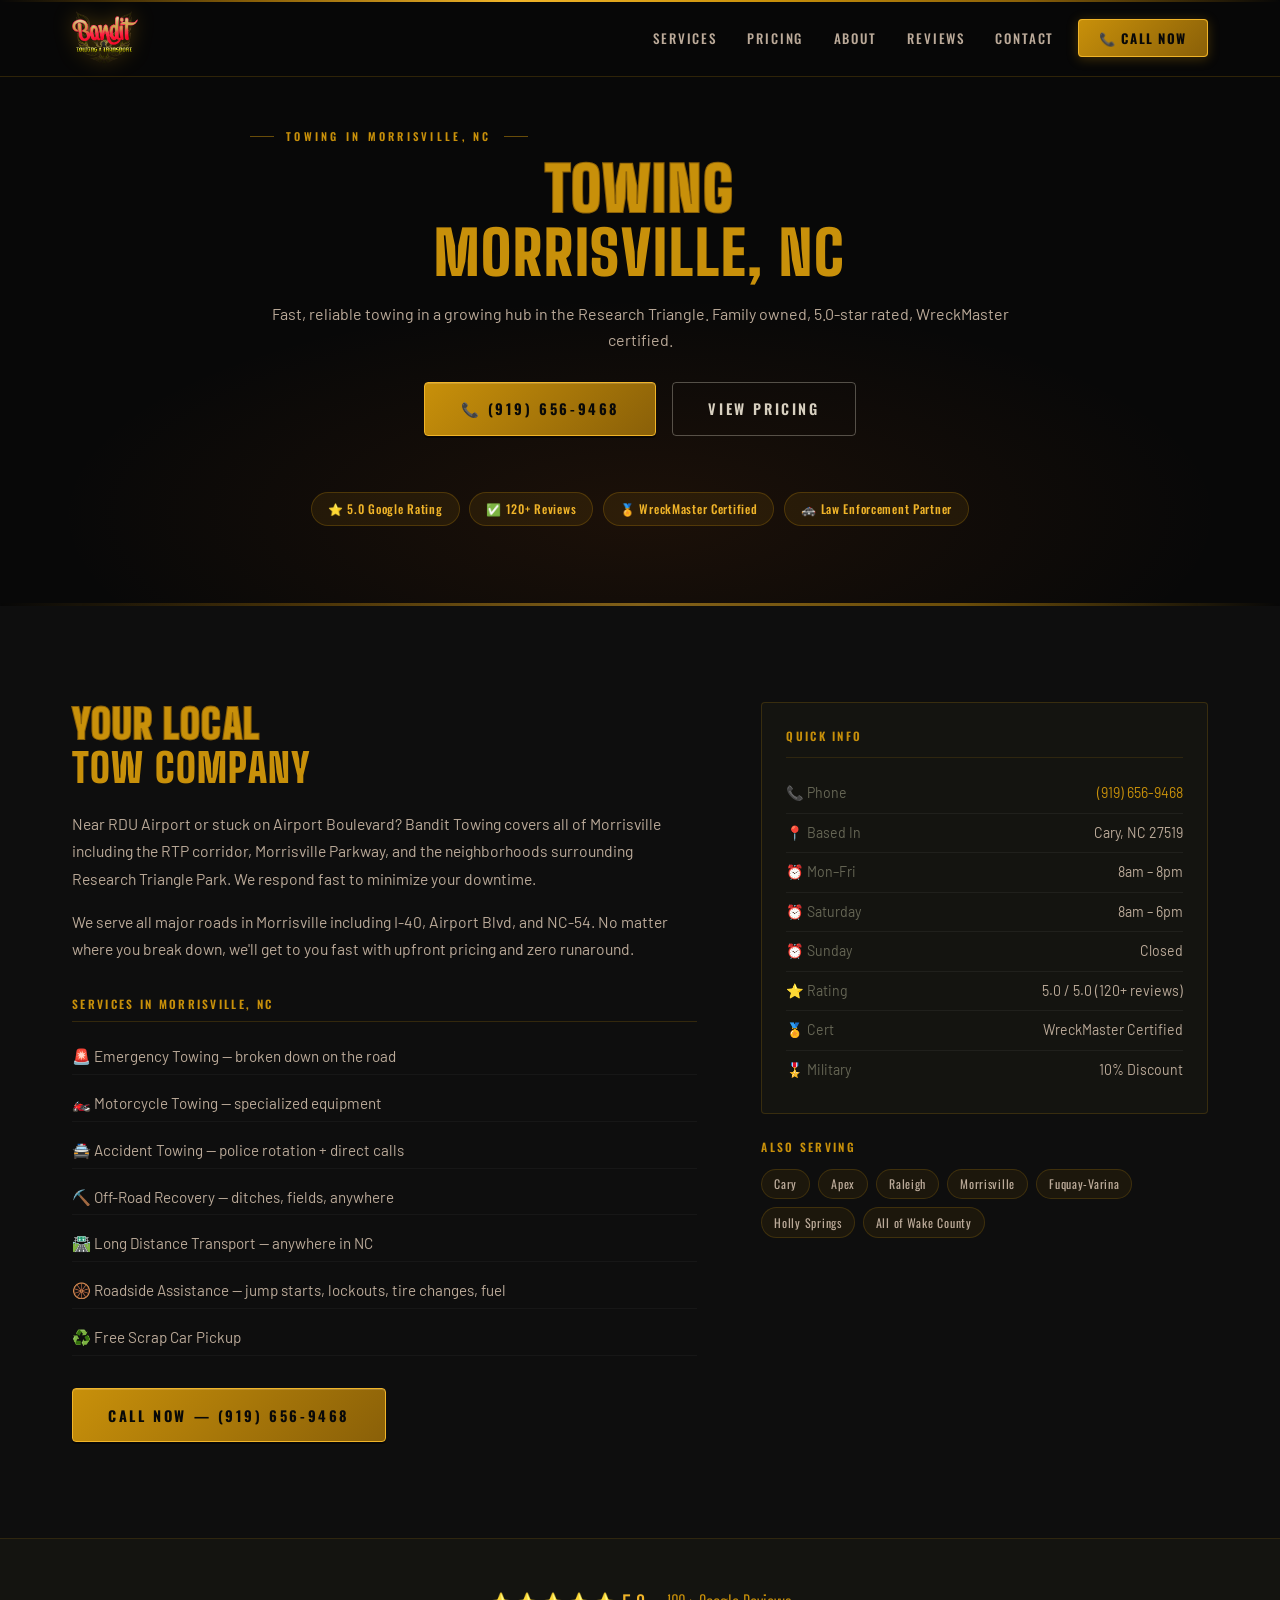
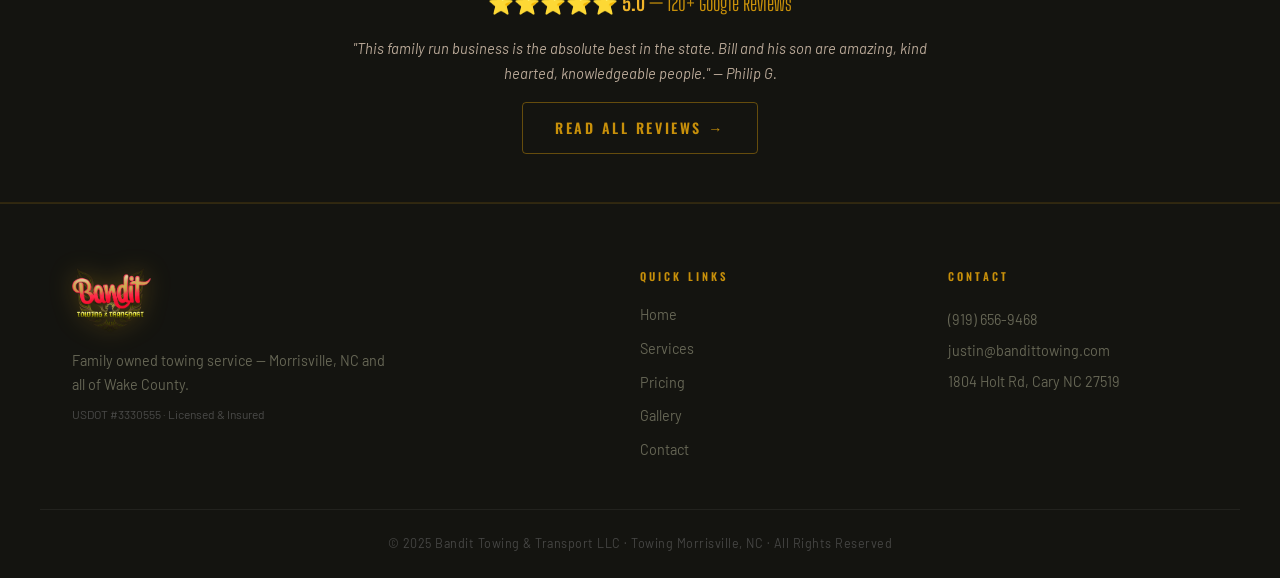
<file: towing-morrisville-nc.html>
<!DOCTYPE html>
<html lang="en">
<head>
  <meta charset="UTF-8" />
  <meta name="viewport" content="width=device-width, initial-scale=1.0" />
  <title>Towing Morrisville NC | Bandit Towing & Transport — (919) 656-9468</title>
  <meta name="description" content="Best towing company in Morrisville, NC. Bandit Towing & Transport — 5.0 stars, 120+ reviews. Emergency towing, roadside assistance, motorcycle towing & more. Serving Morrisville and all of Wake County. Call (919) 656-9468." />
  <meta name="keywords" content="towing Morrisville NC, tow truck Morrisville NC, roadside assistance Morrisville NC, emergency towing Morrisville, tow truck near me Morrisville, flatbed towing Morrisville NC, cheap towing Morrisville NC, best towing company Morrisville NC, Bandit Towing Morrisville" />
  <link rel="canonical" href="https://www.bandittowing.com/towing-morrisville-nc.html" />
  <meta name="robots" content="index, follow" />

  <meta property="og:type" content="website" />
  <meta property="og:url" content="https://www.bandittowing.com/towing-morrisville-nc.html" />
  <meta property="og:title" content="Towing Morrisville NC | Bandit Towing & Transport — (919) 656-9468" />
  <meta property="og:description" content="5.0-star rated towing in Morrisville, NC. Emergency towing, roadside assistance, motorcycle towing & more. Family owned. WreckMaster certified. Call now." />
  <meta property="og:image" content="https://www.bandittowing.com/images/og-image.jpg" />

  <script type="application/ld+json">
  {
    "@context": "https://schema.org",
    "@type": ["LocalBusiness", "AutomotiveBusiness"],
    "name": "Bandit Towing & Transport",
    "description": "Family-owned towing company serving Morrisville, NC and all of Wake County. WreckMaster certified. Rotation wrecker for Apex PD, Cary PD and NC State Highway Patrol.",
    "url": "https://www.bandittowing.com",
    "telephone": "+19196569468",
    "email": "justin@bandittowing.com",
    "address": {
      "@type": "PostalAddress",
      "streetAddress": "1804 Holt Road",
      "addressLocality": "Cary",
      "addressRegion": "NC",
      "postalCode": "27519",
      "addressCountry": "US"
    },
    "geo": {
      "@type": "GeoCoordinates",
      "latitude": 35.7915,
      "longitude": -78.8897
    },
    "aggregateRating": {
      "@type": "AggregateRating",
      "ratingValue": "5.0",
      "reviewCount": "120",
      "bestRating": "5"
    },
    "areaServed": {
      "@type": "City",
      "name": "Morrisville",
      "addressRegion": "NC"
    },
    "openingHoursSpecification": [
      {"@type": "OpeningHoursSpecification","dayOfWeek": ["Monday","Tuesday","Wednesday","Thursday","Friday"],"opens": "08:00","closes": "20:00"},
      {"@type": "OpeningHoursSpecification","dayOfWeek": "Saturday","opens": "08:00","closes": "18:00"}
    ],
    "sameAs": [
      "https://www.facebook.com/BanditTowing/",
      "https://www.instagram.com/bandittowing/",
      "https://www.youtube.com/@BanditTowing"
    ]
  }
  </script>

  <link rel="preconnect" href="https://fonts.googleapis.com" />
  <link rel="stylesheet" href="https://cdnjs.cloudflare.com/ajax/libs/font-awesome/6.5.1/css/all.min.css" />
  <link href="https://fonts.googleapis.com/css2?family=Big+Shoulders+Display:wght@700;800;900&family=Oswald:wght@400;500;600;700&family=Barlow:wght@300;400;500;600&display=swap" rel="stylesheet" />
  <link rel="stylesheet" href="css/style.css" />
  <link rel="icon" type="image/png" href="images/logo-nobg.png" />
  <meta name="theme-color" content="#C8900A" />
</head>
<body>

  <nav id="navbar">
    <div class="nav-inner">
      <a href="index.html" class="nav-logo-link">
        <img src="images/logo-nobg.png" alt="Bandit Towing" class="nav-logo-img" />
      </a>
      <button class="hamburger" id="hamburger" aria-label="Menu">
        <span></span><span></span><span></span>
      </button>
      <ul class="nav-menu" id="navMenu">
        <li><a href="index.html#services">Services</a></li>
        <li><a href="index.html#pricing">Pricing</a></li>
        <li><a href="index.html#about">About</a></li>
        <li><a href="index.html#reviews">Reviews</a></li>
        <li><a href="index.html#contact">Contact</a></li>
        <li><a href="tel:9196569468" class="nav-call">📞 CALL NOW</a></li>
      </ul>
    </div>
  </nav>

  <!-- CITY HERO -->
  <section class="city-hero">
    <div class="city-hero-inner">
      <p class="eyebrow">TOWING IN MORRISVILLE, NC</p>
      <h1 class="headline-xl">TOWING<br><span class="gold">MORRISVILLE, NC</span></h1>
      <p class="city-sub">Fast, reliable towing in a growing hub in the Research Triangle. Family owned, 5.0-star rated, WreckMaster certified.</p>
      <div class="hero-btns">
        <a href="tel:9196569468" class="btn-gold">📞 (919) 656-9468</a>
        <a href="index.html#pricing" class="btn-outline-w">VIEW PRICING</a>
      </div>
      <div class="city-badges">
        <span>⭐ 5.0 Google Rating</span>
        <span>✅ 120+ Reviews</span>
        <span>🏅 WreckMaster Certified</span>
        <span>🚓 Law Enforcement Partner</span>
      </div>
    </div>
  </section>

  <!-- CONTENT -->
  <section class="section city-content">
    <div class="container">
      <div class="city-grid">

        <div class="city-text">
          <h2 class="headline-xl" style="font-size:clamp(1.8rem,4vw,3rem);">YOUR LOCAL<br><span class="gold">TOW COMPANY</span></h2>
          <p>Near RDU Airport or stuck on Airport Boulevard? Bandit Towing covers all of Morrisville including the RTP corridor, Morrisville Parkway, and the neighborhoods surrounding Research Triangle Park. We respond fast to minimize your downtime.</p>
          <p style="margin-top:1rem;">We serve all major roads in Morrisville including I-40, Airport Blvd, and NC-54. No matter where you break down, we'll get to you fast with upfront pricing and zero runaround.</p>

          <div class="city-services">
            <h3>Services in Morrisville, NC</h3>
            <ul>
              <li>🚨 Emergency Towing — broken down on the road</li>
              <li>🏍️ Motorcycle Towing — specialized equipment</li>
              <li>🚔 Accident Towing — police rotation + direct calls</li>
              <li>⛏️ Off-Road Recovery — ditches, fields, anywhere</li>
              <li>🛣️ Long Distance Transport — anywhere in NC</li>
              <li>🛞 Roadside Assistance — jump starts, lockouts, tire changes, fuel</li>
              <li>♻️ Free Scrap Car Pickup</li>
            </ul>
          </div>

          <a href="tel:9196569468" class="btn-gold" style="margin-top:2rem;">CALL NOW — (919) 656-9468</a>
        </div>

        <div class="city-aside">
          <div class="city-info-card">
            <h3>Quick Info</h3>
            <div class="cic-row"><span>📞 Phone</span><a href="tel:9196569468">(919) 656-9468</a></div>
            <div class="cic-row"><span>📍 Based In</span><span>Cary, NC 27519</span></div>
            <div class="cic-row"><span>⏰ Mon–Fri</span><span>8am – 8pm</span></div>
            <div class="cic-row"><span>⏰ Saturday</span><span>8am – 6pm</span></div>
            <div class="cic-row"><span>⏰ Sunday</span><span>Closed</span></div>
            <div class="cic-row"><span>⭐ Rating</span><span>5.0 / 5.0 (120+ reviews)</span></div>
            <div class="cic-row"><span>🏅 Cert</span><span>WreckMaster Certified</span></div>
            <div class="cic-row"><span>🎖️ Military</span><span>10% Discount</span></div>
          </div>

          <div class="city-also">
            <h4>Also Serving</h4>
            <div class="city-links">
              <a href="towing-cary-nc.html">Cary</a>
              <a href="towing-apex-nc.html">Apex</a>
              <a href="towing-raleigh-nc.html">Raleigh</a>
              <a href="towing-morrisville-nc.html">Morrisville</a>
              <a href="towing-fuquay-varina-nc.html">Fuquay-Varina</a>
              <a href="towing-holly-springs-nc.html">Holly Springs</a>
              <a href="towing-wake-county-nc.html">All of Wake County</a>
            </div>
          </div>
        </div>

      </div>
    </div>
  </section>

  <!-- REVIEWS STRIP -->
  <section class="city-reviews">
    <div class="container">
      <div class="cr-stat">⭐⭐⭐⭐⭐ <strong>5.0</strong> — 120+ Google Reviews</div>
      <p class="cr-quote">"This family run business is the absolute best in the state. Bill and his son are amazing, kind hearted, knowledgeable people." — Philip G.</p>
      <a href="https://www.google.com/maps/place/?q=place_id:ChIJO4SDbLjtrIkRut41lgFoUk0" target="_blank" class="btn-outline-gold">READ ALL REVIEWS →</a>
    </div>
  </section>

  <!-- FOOTER -->
  <footer class="site-footer">
    <div class="footer-top">
      <div class="footer-brand">
        <img src="images/logo-nobg.png" alt="Bandit Towing" class="footer-logo" />
        <p>Family owned towing service — Morrisville, NC and all of Wake County.</p>
        <p class="footer-usdot">USDOT #3330555 · Licensed & Insured</p>
      </div>
      <div class="footer-links">
        <h5>QUICK LINKS</h5>
        <ul>
          <li><a href="index.html">Home</a></li>
          <li><a href="index.html#services">Services</a></li>
          <li><a href="index.html#pricing">Pricing</a></li>
          <li><a href="gallery.html">Gallery</a></li>
          <li><a href="index.html#contact">Contact</a></li>
        </ul>
      </div>
      <div class="footer-contact-info">
        <h5>CONTACT</h5>
        <a href="tel:9196569468">(919) 656-9468</a>
        <a href="mailto:justin@bandittowing.com">justin@bandittowing.com</a>
        <p>1804 Holt Rd, Cary NC 27519</p>
      </div>
    </div>
    <div class="footer-bottom">
      <p>© 2025 Bandit Towing & Transport LLC · Towing Morrisville, NC · All Rights Reserved</p>
    </div>
  </footer>

  <script>
    const navbar = document.getElementById('navbar');
    window.addEventListener('scroll', () => navbar.classList.toggle('solid', scrollY > 80), {passive:true});
    const ham = document.getElementById('hamburger');
    const menu = document.getElementById('navMenu');
    ham?.addEventListener('click', () => menu.classList.toggle('open'));
    menu?.querySelectorAll('a').forEach(a => a.addEventListener('click', () => menu.classList.remove('open')));
  </script>
</body>
</html>
</file>
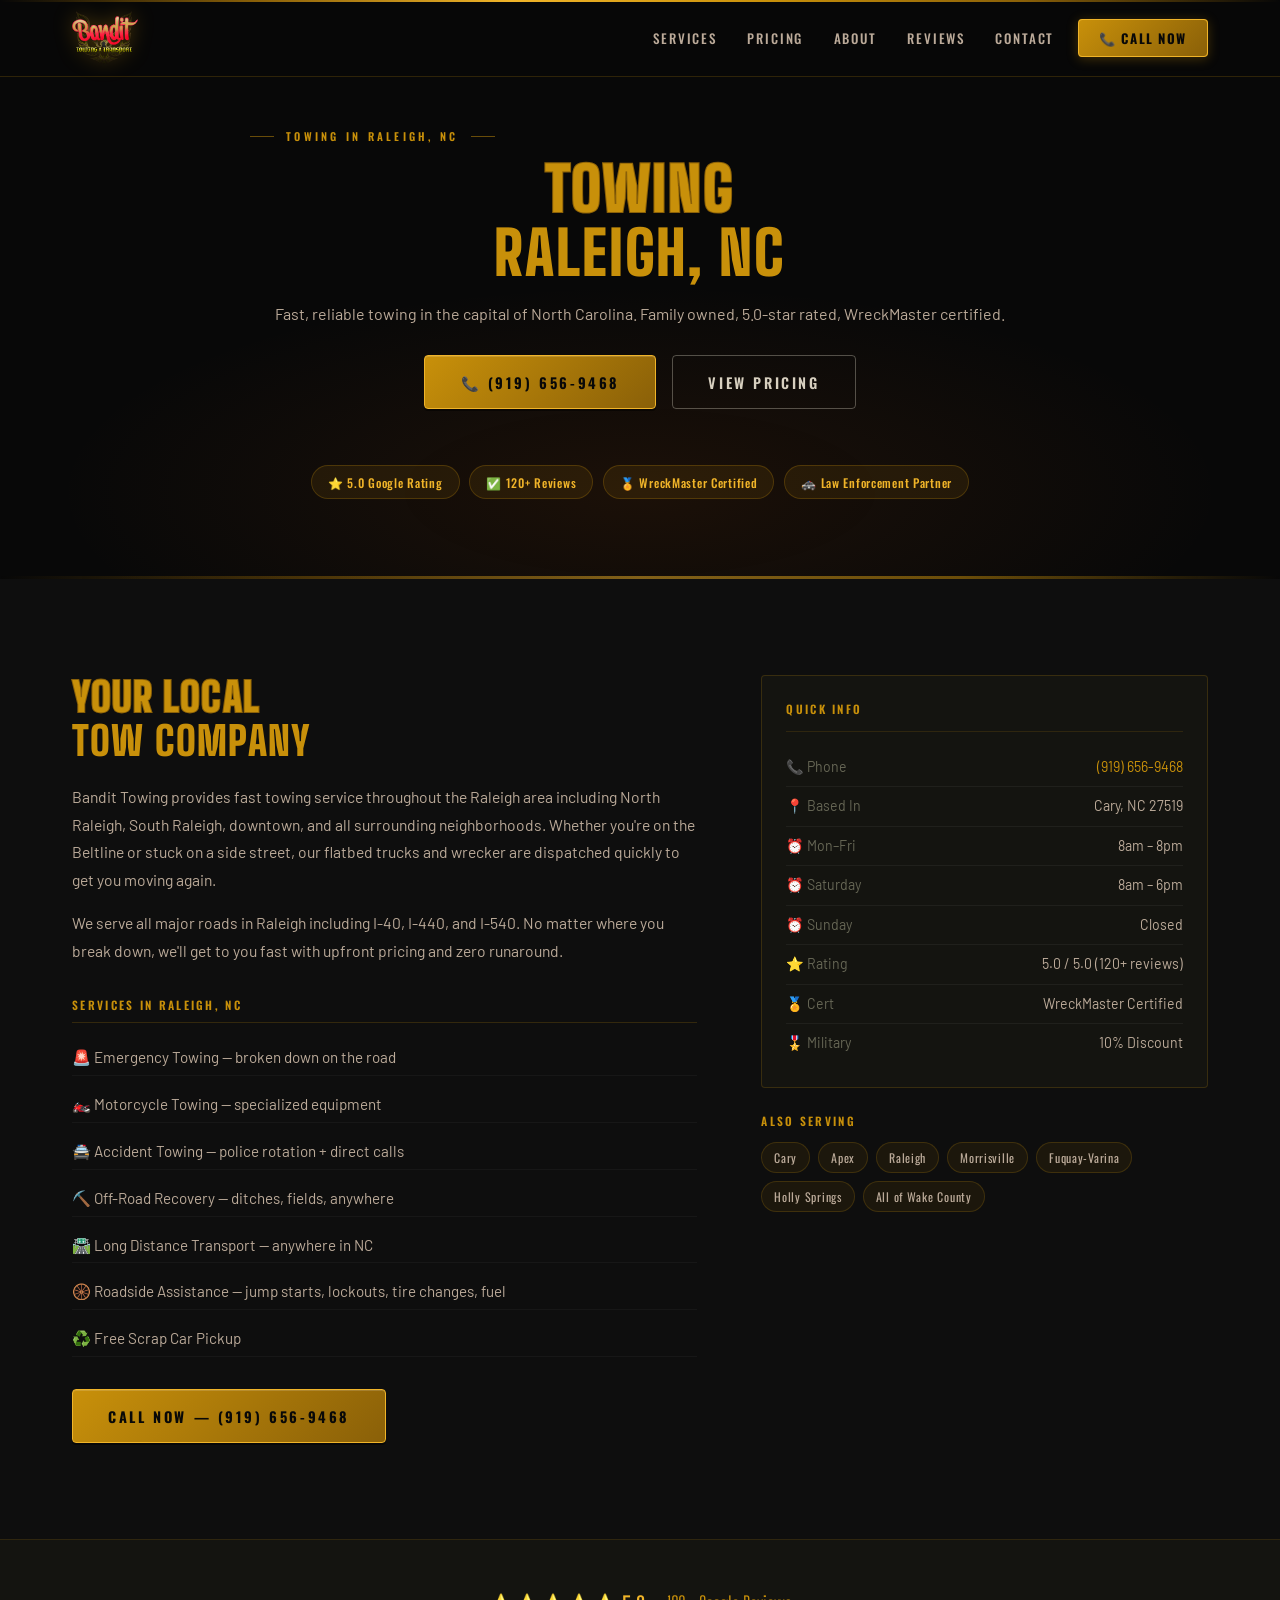
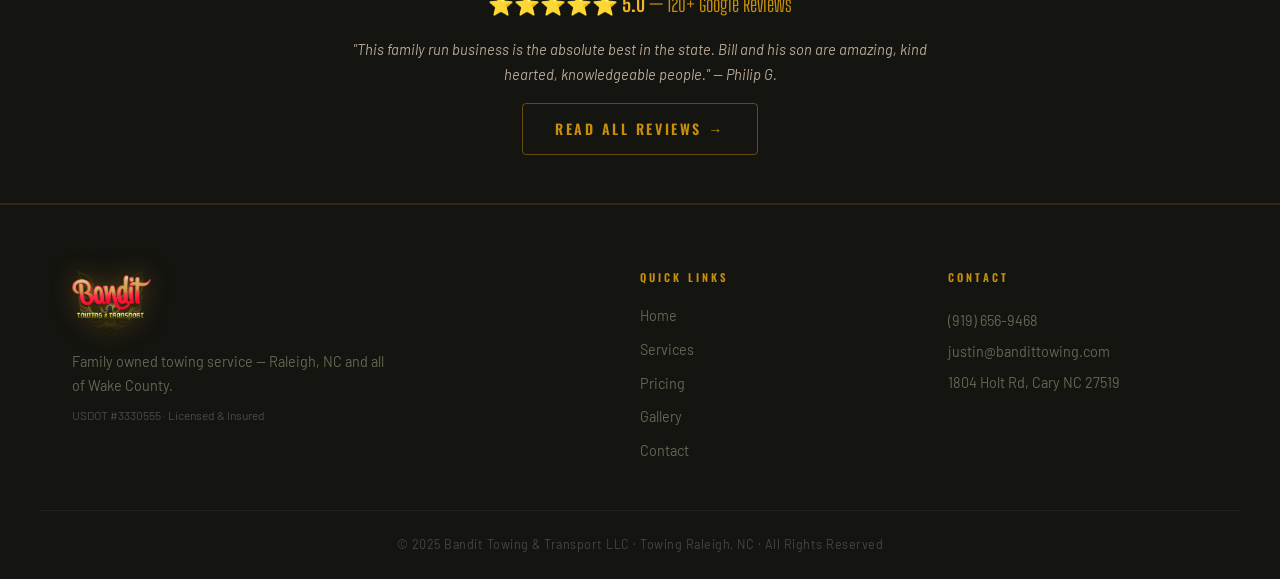
<file: towing-raleigh-nc.html>
<!DOCTYPE html>
<html lang="en">
<head>
  <meta charset="UTF-8" />
  <meta name="viewport" content="width=device-width, initial-scale=1.0" />
  <title>Towing Raleigh NC | Bandit Towing & Transport — (919) 656-9468</title>
  <meta name="description" content="Best towing company in Raleigh, NC. Bandit Towing & Transport — 5.0 stars, 120+ reviews. Emergency towing, roadside assistance, motorcycle towing & more. Serving Raleigh and all of Wake County. Call (919) 656-9468." />
  <meta name="keywords" content="towing Raleigh NC, tow truck Raleigh NC, roadside assistance Raleigh NC, emergency towing Raleigh, tow truck near me Raleigh, flatbed towing Raleigh NC, cheap towing Raleigh NC, best towing company Raleigh NC, Bandit Towing Raleigh" />
  <link rel="canonical" href="https://www.bandittowing.com/towing-raleigh-nc.html" />
  <meta name="robots" content="index, follow" />

  <meta property="og:type" content="website" />
  <meta property="og:url" content="https://www.bandittowing.com/towing-raleigh-nc.html" />
  <meta property="og:title" content="Towing Raleigh NC | Bandit Towing & Transport — (919) 656-9468" />
  <meta property="og:description" content="5.0-star rated towing in Raleigh, NC. Emergency towing, roadside assistance, motorcycle towing & more. Family owned. WreckMaster certified. Call now." />
  <meta property="og:image" content="https://www.bandittowing.com/images/og-image.jpg" />

  <script type="application/ld+json">
  {
    "@context": "https://schema.org",
    "@type": ["LocalBusiness", "AutomotiveBusiness"],
    "name": "Bandit Towing & Transport",
    "description": "Family-owned towing company serving Raleigh, NC and all of Wake County. WreckMaster certified. Rotation wrecker for Apex PD, Cary PD and NC State Highway Patrol.",
    "url": "https://www.bandittowing.com",
    "telephone": "+19196569468",
    "email": "justin@bandittowing.com",
    "address": {
      "@type": "PostalAddress",
      "streetAddress": "1804 Holt Road",
      "addressLocality": "Cary",
      "addressRegion": "NC",
      "postalCode": "27519",
      "addressCountry": "US"
    },
    "geo": {
      "@type": "GeoCoordinates",
      "latitude": 35.7915,
      "longitude": -78.8897
    },
    "aggregateRating": {
      "@type": "AggregateRating",
      "ratingValue": "5.0",
      "reviewCount": "120",
      "bestRating": "5"
    },
    "areaServed": {
      "@type": "City",
      "name": "Raleigh",
      "addressRegion": "NC"
    },
    "openingHoursSpecification": [
      {"@type": "OpeningHoursSpecification","dayOfWeek": ["Monday","Tuesday","Wednesday","Thursday","Friday"],"opens": "08:00","closes": "20:00"},
      {"@type": "OpeningHoursSpecification","dayOfWeek": "Saturday","opens": "08:00","closes": "18:00"}
    ],
    "sameAs": [
      "https://www.facebook.com/BanditTowing/",
      "https://www.instagram.com/bandittowing/",
      "https://www.youtube.com/@BanditTowing"
    ]
  }
  </script>

  <link rel="preconnect" href="https://fonts.googleapis.com" />
  <link rel="stylesheet" href="https://cdnjs.cloudflare.com/ajax/libs/font-awesome/6.5.1/css/all.min.css" />
  <link href="https://fonts.googleapis.com/css2?family=Big+Shoulders+Display:wght@700;800;900&family=Oswald:wght@400;500;600;700&family=Barlow:wght@300;400;500;600&display=swap" rel="stylesheet" />
  <link rel="stylesheet" href="css/style.css" />
  <link rel="icon" type="image/png" href="images/logo-nobg.png" />
  <meta name="theme-color" content="#C8900A" />
</head>
<body>

  <nav id="navbar">
    <div class="nav-inner">
      <a href="index.html" class="nav-logo-link">
        <img src="images/logo-nobg.png" alt="Bandit Towing" class="nav-logo-img" />
      </a>
      <button class="hamburger" id="hamburger" aria-label="Menu">
        <span></span><span></span><span></span>
      </button>
      <ul class="nav-menu" id="navMenu">
        <li><a href="index.html#services">Services</a></li>
        <li><a href="index.html#pricing">Pricing</a></li>
        <li><a href="index.html#about">About</a></li>
        <li><a href="index.html#reviews">Reviews</a></li>
        <li><a href="index.html#contact">Contact</a></li>
        <li><a href="tel:9196569468" class="nav-call">📞 CALL NOW</a></li>
      </ul>
    </div>
  </nav>

  <!-- CITY HERO -->
  <section class="city-hero">
    <div class="city-hero-inner">
      <p class="eyebrow">TOWING IN RALEIGH, NC</p>
      <h1 class="headline-xl">TOWING<br><span class="gold">RALEIGH, NC</span></h1>
      <p class="city-sub">Fast, reliable towing in the capital of North Carolina. Family owned, 5.0-star rated, WreckMaster certified.</p>
      <div class="hero-btns">
        <a href="tel:9196569468" class="btn-gold">📞 (919) 656-9468</a>
        <a href="index.html#pricing" class="btn-outline-w">VIEW PRICING</a>
      </div>
      <div class="city-badges">
        <span>⭐ 5.0 Google Rating</span>
        <span>✅ 120+ Reviews</span>
        <span>🏅 WreckMaster Certified</span>
        <span>🚓 Law Enforcement Partner</span>
      </div>
    </div>
  </section>

  <!-- CONTENT -->
  <section class="section city-content">
    <div class="container">
      <div class="city-grid">

        <div class="city-text">
          <h2 class="headline-xl" style="font-size:clamp(1.8rem,4vw,3rem);">YOUR LOCAL<br><span class="gold">TOW COMPANY</span></h2>
          <p>Bandit Towing provides fast towing service throughout the Raleigh area including North Raleigh, South Raleigh, downtown, and all surrounding neighborhoods. Whether you're on the Beltline or stuck on a side street, our flatbed trucks and wrecker are dispatched quickly to get you moving again.</p>
          <p style="margin-top:1rem;">We serve all major roads in Raleigh including I-40, I-440, and I-540. No matter where you break down, we'll get to you fast with upfront pricing and zero runaround.</p>

          <div class="city-services">
            <h3>Services in Raleigh, NC</h3>
            <ul>
              <li>🚨 Emergency Towing — broken down on the road</li>
              <li>🏍️ Motorcycle Towing — specialized equipment</li>
              <li>🚔 Accident Towing — police rotation + direct calls</li>
              <li>⛏️ Off-Road Recovery — ditches, fields, anywhere</li>
              <li>🛣️ Long Distance Transport — anywhere in NC</li>
              <li>🛞 Roadside Assistance — jump starts, lockouts, tire changes, fuel</li>
              <li>♻️ Free Scrap Car Pickup</li>
            </ul>
          </div>

          <a href="tel:9196569468" class="btn-gold" style="margin-top:2rem;">CALL NOW — (919) 656-9468</a>
        </div>

        <div class="city-aside">
          <div class="city-info-card">
            <h3>Quick Info</h3>
            <div class="cic-row"><span>📞 Phone</span><a href="tel:9196569468">(919) 656-9468</a></div>
            <div class="cic-row"><span>📍 Based In</span><span>Cary, NC 27519</span></div>
            <div class="cic-row"><span>⏰ Mon–Fri</span><span>8am – 8pm</span></div>
            <div class="cic-row"><span>⏰ Saturday</span><span>8am – 6pm</span></div>
            <div class="cic-row"><span>⏰ Sunday</span><span>Closed</span></div>
            <div class="cic-row"><span>⭐ Rating</span><span>5.0 / 5.0 (120+ reviews)</span></div>
            <div class="cic-row"><span>🏅 Cert</span><span>WreckMaster Certified</span></div>
            <div class="cic-row"><span>🎖️ Military</span><span>10% Discount</span></div>
          </div>

          <div class="city-also">
            <h4>Also Serving</h4>
            <div class="city-links">
              <a href="towing-cary-nc.html">Cary</a>
              <a href="towing-apex-nc.html">Apex</a>
              <a href="towing-raleigh-nc.html">Raleigh</a>
              <a href="towing-morrisville-nc.html">Morrisville</a>
              <a href="towing-fuquay-varina-nc.html">Fuquay-Varina</a>
              <a href="towing-holly-springs-nc.html">Holly Springs</a>
              <a href="towing-wake-county-nc.html">All of Wake County</a>
            </div>
          </div>
        </div>

      </div>
    </div>
  </section>

  <!-- REVIEWS STRIP -->
  <section class="city-reviews">
    <div class="container">
      <div class="cr-stat">⭐⭐⭐⭐⭐ <strong>5.0</strong> — 120+ Google Reviews</div>
      <p class="cr-quote">"This family run business is the absolute best in the state. Bill and his son are amazing, kind hearted, knowledgeable people." — Philip G.</p>
      <a href="https://www.google.com/maps/place/?q=place_id:ChIJO4SDbLjtrIkRut41lgFoUk0" target="_blank" class="btn-outline-gold">READ ALL REVIEWS →</a>
    </div>
  </section>

  <!-- FOOTER -->
  <footer class="site-footer">
    <div class="footer-top">
      <div class="footer-brand">
        <img src="images/logo-nobg.png" alt="Bandit Towing" class="footer-logo" />
        <p>Family owned towing service — Raleigh, NC and all of Wake County.</p>
        <p class="footer-usdot">USDOT #3330555 · Licensed & Insured</p>
      </div>
      <div class="footer-links">
        <h5>QUICK LINKS</h5>
        <ul>
          <li><a href="index.html">Home</a></li>
          <li><a href="index.html#services">Services</a></li>
          <li><a href="index.html#pricing">Pricing</a></li>
          <li><a href="gallery.html">Gallery</a></li>
          <li><a href="index.html#contact">Contact</a></li>
        </ul>
      </div>
      <div class="footer-contact-info">
        <h5>CONTACT</h5>
        <a href="tel:9196569468">(919) 656-9468</a>
        <a href="mailto:justin@bandittowing.com">justin@bandittowing.com</a>
        <p>1804 Holt Rd, Cary NC 27519</p>
      </div>
    </div>
    <div class="footer-bottom">
      <p>© 2025 Bandit Towing & Transport LLC · Towing Raleigh, NC · All Rights Reserved</p>
    </div>
  </footer>

  <script>
    const navbar = document.getElementById('navbar');
    window.addEventListener('scroll', () => navbar.classList.toggle('solid', scrollY > 80), {passive:true});
    const ham = document.getElementById('hamburger');
    const menu = document.getElementById('navMenu');
    ham?.addEventListener('click', () => menu.classList.toggle('open'));
    menu?.querySelectorAll('a').forEach(a => a.addEventListener('click', () => menu.classList.remove('open')));
  </script>
</body>
</html>
</file>
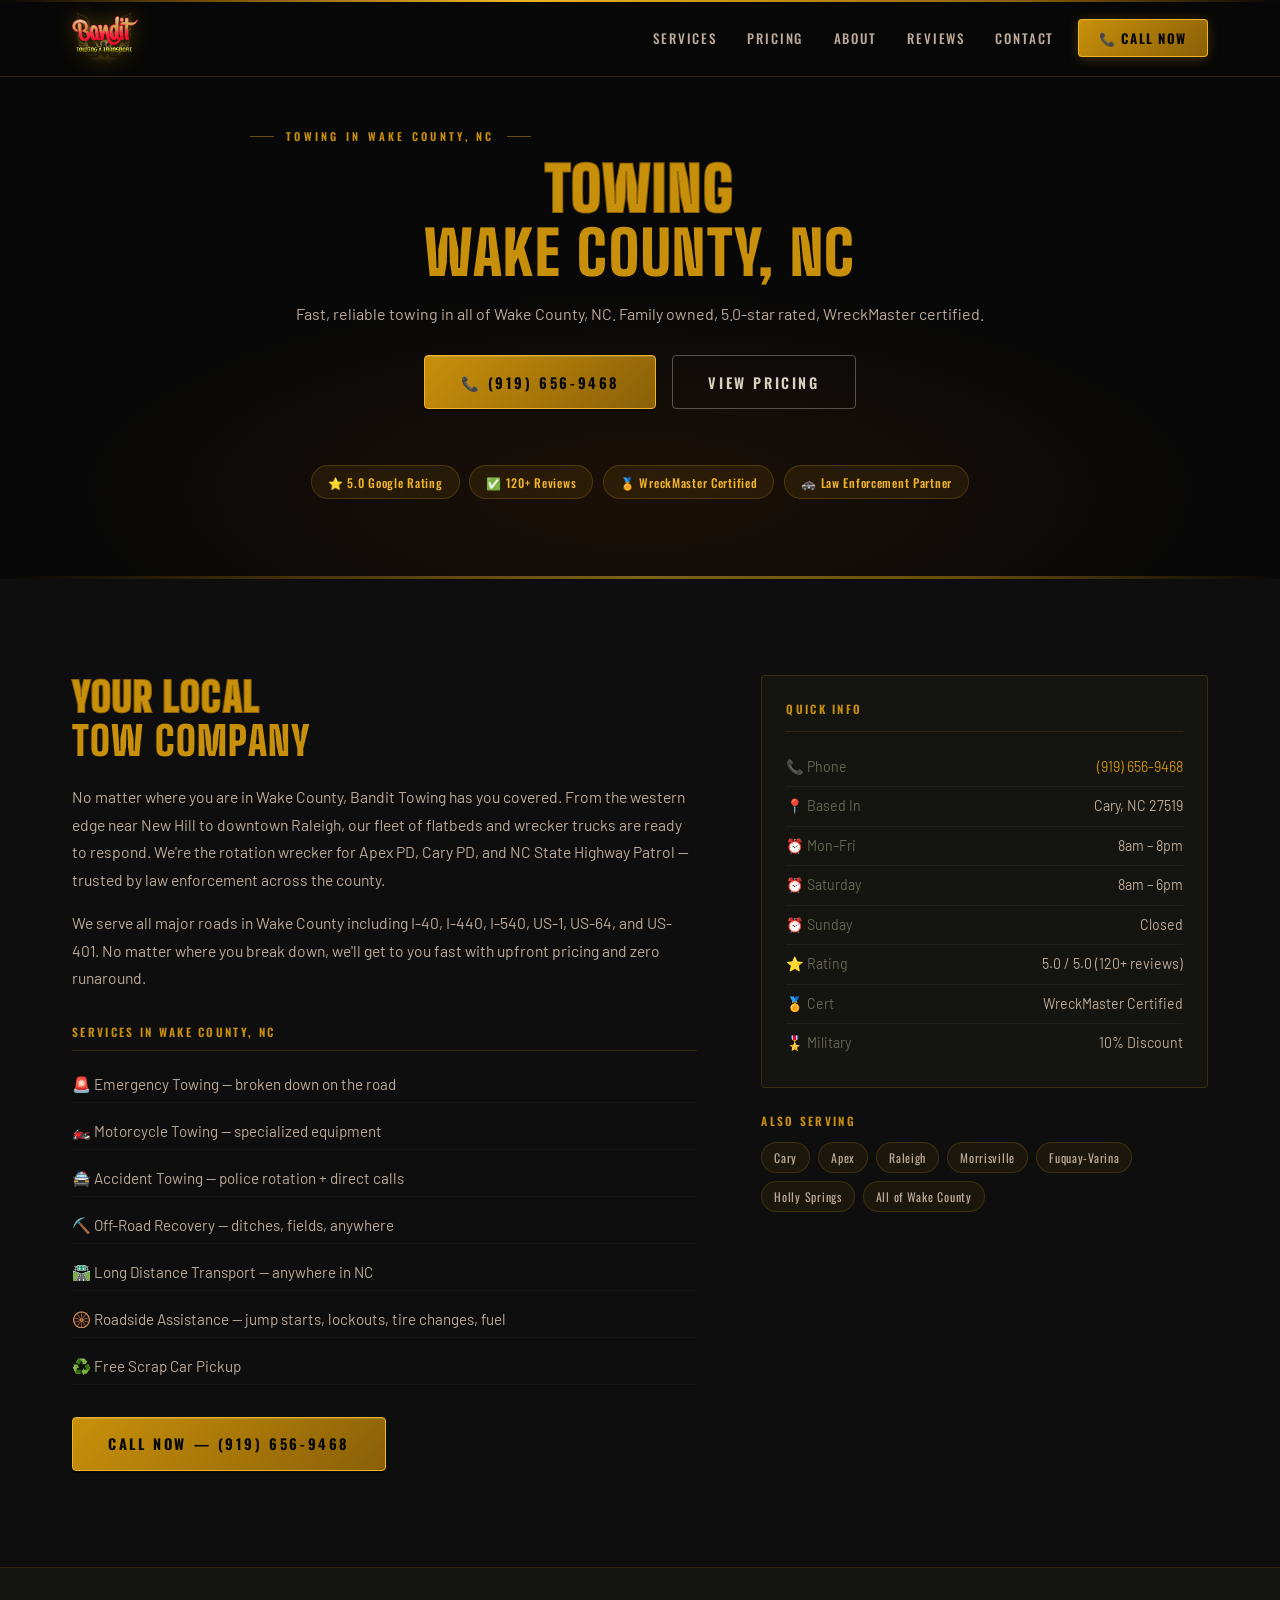
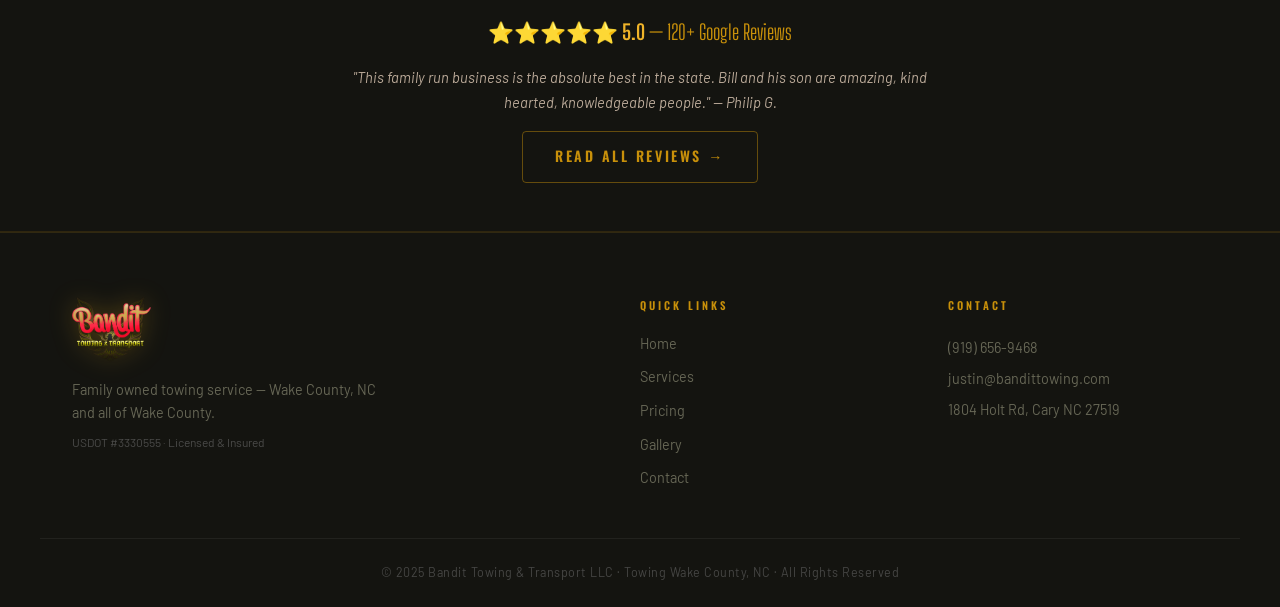
<file: towing-wake-county-nc.html>
<!DOCTYPE html>
<html lang="en">
<head>
  <meta charset="UTF-8" />
  <meta name="viewport" content="width=device-width, initial-scale=1.0" />
  <title>Towing Wake County NC | Bandit Towing & Transport — (919) 656-9468</title>
  <meta name="description" content="Best towing company in Wake County, NC. Bandit Towing & Transport — 5.0 stars, 120+ reviews. Emergency towing, roadside assistance, motorcycle towing & more. Serving Wake County and all of Wake County. Call (919) 656-9468." />
  <meta name="keywords" content="towing Wake County NC, tow truck Wake County NC, roadside assistance Wake County NC, emergency towing Wake County, tow truck near me Wake County, flatbed towing Wake County NC, cheap towing Wake County NC, best towing company Wake County NC, Bandit Towing Wake County" />
  <link rel="canonical" href="https://www.bandittowing.com/towing-wake-county-nc.html" />
  <meta name="robots" content="index, follow" />

  <meta property="og:type" content="website" />
  <meta property="og:url" content="https://www.bandittowing.com/towing-wake-county-nc.html" />
  <meta property="og:title" content="Towing Wake County NC | Bandit Towing & Transport — (919) 656-9468" />
  <meta property="og:description" content="5.0-star rated towing in Wake County, NC. Emergency towing, roadside assistance, motorcycle towing & more. Family owned. WreckMaster certified. Call now." />
  <meta property="og:image" content="https://www.bandittowing.com/images/og-image.jpg" />

  <script type="application/ld+json">
  {
    "@context": "https://schema.org",
    "@type": ["LocalBusiness", "AutomotiveBusiness"],
    "name": "Bandit Towing & Transport",
    "description": "Family-owned towing company serving Wake County, NC and all of Wake County. WreckMaster certified. Rotation wrecker for Apex PD, Cary PD and NC State Highway Patrol.",
    "url": "https://www.bandittowing.com",
    "telephone": "+19196569468",
    "email": "justin@bandittowing.com",
    "address": {
      "@type": "PostalAddress",
      "streetAddress": "1804 Holt Road",
      "addressLocality": "Cary",
      "addressRegion": "NC",
      "postalCode": "27519",
      "addressCountry": "US"
    },
    "geo": {
      "@type": "GeoCoordinates",
      "latitude": 35.7915,
      "longitude": -78.8897
    },
    "aggregateRating": {
      "@type": "AggregateRating",
      "ratingValue": "5.0",
      "reviewCount": "120",
      "bestRating": "5"
    },
    "areaServed": {
      "@type": "City",
      "name": "Wake County",
      "addressRegion": "NC"
    },
    "openingHoursSpecification": [
      {"@type": "OpeningHoursSpecification","dayOfWeek": ["Monday","Tuesday","Wednesday","Thursday","Friday"],"opens": "08:00","closes": "20:00"},
      {"@type": "OpeningHoursSpecification","dayOfWeek": "Saturday","opens": "08:00","closes": "18:00"}
    ],
    "sameAs": [
      "https://www.facebook.com/BanditTowing/",
      "https://www.instagram.com/bandittowing/",
      "https://www.youtube.com/@BanditTowing"
    ]
  }
  </script>

  <link rel="preconnect" href="https://fonts.googleapis.com" />
  <link rel="stylesheet" href="https://cdnjs.cloudflare.com/ajax/libs/font-awesome/6.5.1/css/all.min.css" />
  <link href="https://fonts.googleapis.com/css2?family=Big+Shoulders+Display:wght@700;800;900&family=Oswald:wght@400;500;600;700&family=Barlow:wght@300;400;500;600&display=swap" rel="stylesheet" />
  <link rel="stylesheet" href="css/style.css" />
  <link rel="icon" type="image/png" href="images/logo-nobg.png" />
  <meta name="theme-color" content="#C8900A" />
</head>
<body>

  <nav id="navbar">
    <div class="nav-inner">
      <a href="index.html" class="nav-logo-link">
        <img src="images/logo-nobg.png" alt="Bandit Towing" class="nav-logo-img" />
      </a>
      <button class="hamburger" id="hamburger" aria-label="Menu">
        <span></span><span></span><span></span>
      </button>
      <ul class="nav-menu" id="navMenu">
        <li><a href="index.html#services">Services</a></li>
        <li><a href="index.html#pricing">Pricing</a></li>
        <li><a href="index.html#about">About</a></li>
        <li><a href="index.html#reviews">Reviews</a></li>
        <li><a href="index.html#contact">Contact</a></li>
        <li><a href="tel:9196569468" class="nav-call">📞 CALL NOW</a></li>
      </ul>
    </div>
  </nav>

  <!-- CITY HERO -->
  <section class="city-hero">
    <div class="city-hero-inner">
      <p class="eyebrow">TOWING IN WAKE COUNTY, NC</p>
      <h1 class="headline-xl">TOWING<br><span class="gold">WAKE COUNTY, NC</span></h1>
      <p class="city-sub">Fast, reliable towing in all of Wake County, NC. Family owned, 5.0-star rated, WreckMaster certified.</p>
      <div class="hero-btns">
        <a href="tel:9196569468" class="btn-gold">📞 (919) 656-9468</a>
        <a href="index.html#pricing" class="btn-outline-w">VIEW PRICING</a>
      </div>
      <div class="city-badges">
        <span>⭐ 5.0 Google Rating</span>
        <span>✅ 120+ Reviews</span>
        <span>🏅 WreckMaster Certified</span>
        <span>🚓 Law Enforcement Partner</span>
      </div>
    </div>
  </section>

  <!-- CONTENT -->
  <section class="section city-content">
    <div class="container">
      <div class="city-grid">

        <div class="city-text">
          <h2 class="headline-xl" style="font-size:clamp(1.8rem,4vw,3rem);">YOUR LOCAL<br><span class="gold">TOW COMPANY</span></h2>
          <p>No matter where you are in Wake County, Bandit Towing has you covered. From the western edge near New Hill to downtown Raleigh, our fleet of flatbeds and wrecker trucks are ready to respond. We're the rotation wrecker for Apex PD, Cary PD, and NC State Highway Patrol — trusted by law enforcement across the county.</p>
          <p style="margin-top:1rem;">We serve all major roads in Wake County including I-40, I-440, I-540, US-1, US-64, and US-401. No matter where you break down, we'll get to you fast with upfront pricing and zero runaround.</p>

          <div class="city-services">
            <h3>Services in Wake County, NC</h3>
            <ul>
              <li>🚨 Emergency Towing — broken down on the road</li>
              <li>🏍️ Motorcycle Towing — specialized equipment</li>
              <li>🚔 Accident Towing — police rotation + direct calls</li>
              <li>⛏️ Off-Road Recovery — ditches, fields, anywhere</li>
              <li>🛣️ Long Distance Transport — anywhere in NC</li>
              <li>🛞 Roadside Assistance — jump starts, lockouts, tire changes, fuel</li>
              <li>♻️ Free Scrap Car Pickup</li>
            </ul>
          </div>

          <a href="tel:9196569468" class="btn-gold" style="margin-top:2rem;">CALL NOW — (919) 656-9468</a>
        </div>

        <div class="city-aside">
          <div class="city-info-card">
            <h3>Quick Info</h3>
            <div class="cic-row"><span>📞 Phone</span><a href="tel:9196569468">(919) 656-9468</a></div>
            <div class="cic-row"><span>📍 Based In</span><span>Cary, NC 27519</span></div>
            <div class="cic-row"><span>⏰ Mon–Fri</span><span>8am – 8pm</span></div>
            <div class="cic-row"><span>⏰ Saturday</span><span>8am – 6pm</span></div>
            <div class="cic-row"><span>⏰ Sunday</span><span>Closed</span></div>
            <div class="cic-row"><span>⭐ Rating</span><span>5.0 / 5.0 (120+ reviews)</span></div>
            <div class="cic-row"><span>🏅 Cert</span><span>WreckMaster Certified</span></div>
            <div class="cic-row"><span>🎖️ Military</span><span>10% Discount</span></div>
          </div>

          <div class="city-also">
            <h4>Also Serving</h4>
            <div class="city-links">
              <a href="towing-cary-nc.html">Cary</a>
              <a href="towing-apex-nc.html">Apex</a>
              <a href="towing-raleigh-nc.html">Raleigh</a>
              <a href="towing-morrisville-nc.html">Morrisville</a>
              <a href="towing-fuquay-varina-nc.html">Fuquay-Varina</a>
              <a href="towing-holly-springs-nc.html">Holly Springs</a>
              <a href="towing-wake-county-nc.html">All of Wake County</a>
            </div>
          </div>
        </div>

      </div>
    </div>
  </section>

  <!-- REVIEWS STRIP -->
  <section class="city-reviews">
    <div class="container">
      <div class="cr-stat">⭐⭐⭐⭐⭐ <strong>5.0</strong> — 120+ Google Reviews</div>
      <p class="cr-quote">"This family run business is the absolute best in the state. Bill and his son are amazing, kind hearted, knowledgeable people." — Philip G.</p>
      <a href="https://www.google.com/maps/place/?q=place_id:ChIJO4SDbLjtrIkRut41lgFoUk0" target="_blank" class="btn-outline-gold">READ ALL REVIEWS →</a>
    </div>
  </section>

  <!-- FOOTER -->
  <footer class="site-footer">
    <div class="footer-top">
      <div class="footer-brand">
        <img src="images/logo-nobg.png" alt="Bandit Towing" class="footer-logo" />
        <p>Family owned towing service — Wake County, NC and all of Wake County.</p>
        <p class="footer-usdot">USDOT #3330555 · Licensed & Insured</p>
      </div>
      <div class="footer-links">
        <h5>QUICK LINKS</h5>
        <ul>
          <li><a href="index.html">Home</a></li>
          <li><a href="index.html#services">Services</a></li>
          <li><a href="index.html#pricing">Pricing</a></li>
          <li><a href="gallery.html">Gallery</a></li>
          <li><a href="index.html#contact">Contact</a></li>
        </ul>
      </div>
      <div class="footer-contact-info">
        <h5>CONTACT</h5>
        <a href="tel:9196569468">(919) 656-9468</a>
        <a href="mailto:justin@bandittowing.com">justin@bandittowing.com</a>
        <p>1804 Holt Rd, Cary NC 27519</p>
      </div>
    </div>
    <div class="footer-bottom">
      <p>© 2025 Bandit Towing & Transport LLC · Towing Wake County, NC · All Rights Reserved</p>
    </div>
  </footer>

  <script>
    const navbar = document.getElementById('navbar');
    window.addEventListener('scroll', () => navbar.classList.toggle('solid', scrollY > 80), {passive:true});
    const ham = document.getElementById('hamburger');
    const menu = document.getElementById('navMenu');
    ham?.addEventListener('click', () => menu.classList.toggle('open'));
    menu?.querySelectorAll('a').forEach(a => a.addEventListener('click', () => menu.classList.remove('open')));
  </script>
</body>
</html>
</file>
<file: css/style.css>
/* ================================================
   BANDIT TOWING — TRANS AM EDITION
   Smokey & the Bandit · Black · Gold · Attitude
   ================================================ */

:root {
  /* Trans Am palette */
  --gold:        #C8900A;
  --gold-bright: #F0B429;
  --gold-light:  #FFD166;
  --gold-dark:   #8A6008;
  --orange:      #C85A0A;
  --red:         #A8200A;
  --chrome:      #D8D0C0;
  --black:       #080808;
  --dark1:       #0E0E0E;
  --dark2:       #141410;
  --dark3:       #1C1C16;
  --dark4:       #242418;
  --gray:        #666655;
  --light:       #BBAA99;
  --white:       #F0E8D8;

  /* Fonts — matched to the Bandit logo */
  --font-display:  'Big Shoulders Display', sans-serif; /* matches "TOWING & TRANSPORT" bold inline slab */
  --font-script:   'Boogaloo', sans-serif;              /* matches rounded chunky "Bandit" script style */
  --font-ui:       'Oswald', sans-serif;                /* nav, buttons, labels */
  --font-condense: 'Barlow Condensed', sans-serif;
  --font-body:     'Barlow', sans-serif;

  --max-w: 1200px;
  --r: 4px;
}

*,*::before,*::after{box-sizing:border-box;margin:0;padding:0;}
html{scroll-behavior:smooth;}

body {
  background: var(--black);
  color: var(--white);
  font-family: var(--font-body);
  line-height: 1.6;
  overflow-x: hidden;
  /* Subtle noise grain for that gritty vintage feel */
  background-image: url("data:image/svg+xml,%3Csvg xmlns='http://www.w3.org/2000/svg' width='300' height='300'%3E%3Cfilter id='n'%3E%3CfeTurbulence type='fractalNoise' baseFrequency='0.75' numOctaves='4' stitchTiles='stitch'/%3E%3C/filter%3E%3Crect width='300' height='300' filter='url(%23n)' opacity='0.03'/%3E%3C/svg%3E");
}

a{color:var(--gold);text-decoration:none;}
a:hover{color:var(--gold-bright);}
img{display:block;max-width:100%;}

/* Scrollbar — gold on black */
::-webkit-scrollbar{width:6px;}
::-webkit-scrollbar-track{background:var(--dark1);}
::-webkit-scrollbar-thumb{background:linear-gradient(var(--gold), var(--orange));border-radius:3px;}

/* ================================================
   SHARED
   ================================================ */
.container{max-width:var(--max-w);margin:0 auto;padding:0 2rem;}
.section{padding:6rem 0;}

.eyebrow {
  display: flex;
  align-items: center;
  gap: 0.75rem;
  width: fit-content;
  font-family: var(--font-ui);
  font-size: 0.68rem;
  font-weight: 600;
  letter-spacing: 0.3em;
  text-transform: uppercase;
  color: var(--gold);
  margin-bottom: 0.75rem;
}
.eyebrow::before,.eyebrow::after {
  content: '';
  display: block;
  height: 1px;
  width: 24px;
  background: var(--gold);
  opacity: 0.5;
}

/* Main display headlines — Big Shoulders Display matching logo slab */
.headline-xl {
  font-family: var(--font-display);
  font-size: clamp(3rem, 7vw, 6.5rem);
  font-weight: 900;
  line-height: 0.95;
  letter-spacing: 0.03em;
  text-transform: uppercase;
  color: var(--gold);
  margin-bottom: 2rem;
  /* Inline outline effect — mimics the hollow letter treatment in the logo */
  -webkit-text-stroke: 2px var(--gold-dark);
  paint-order: stroke fill;
}

/* White version for contrast sections */
.headline-xl.white-head {
  color: var(--white);
  -webkit-text-stroke: 1px rgba(255,255,255,0.2);
}

.gold { color: var(--gold); -webkit-text-stroke: 0; }

/* Chrome-style divider line */
.chrome-line {
  height: 2px;
  background: linear-gradient(90deg, transparent, var(--chrome), var(--gold-bright), var(--chrome), transparent);
  opacity: 0.35;
  margin: 0.5rem 0;
}

/* Buttons */
.btn-gold {
  display: inline-flex;
  align-items: center;
  gap: 0.5rem;
  background: linear-gradient(135deg, var(--gold), var(--gold-dark));
  color: var(--black);
  font-family: var(--font-ui);
  font-weight: 700;
  font-size: 0.9rem;
  letter-spacing: 0.18em;
  text-transform: uppercase;
  padding: 0.9rem 2.2rem;
  border-radius: var(--r);
  border: 1px solid var(--gold-bright);
  transition: all 0.25s;
  cursor: pointer;
  box-shadow: 0 2px 0 rgba(0,0,0,0.5), inset 0 1px 0 rgba(255,255,255,0.15);
}
.btn-gold:hover {
  background: linear-gradient(135deg, var(--gold-bright), var(--gold));
  color: var(--black);
  transform: translateY(-2px);
  box-shadow: 0 8px 25px rgba(200,144,10,0.45), inset 0 1px 0 rgba(255,255,255,0.2);
}
.btn-gold.btn-lg{padding:1.1rem 2.6rem;font-size:1rem;}

.btn-outline-w {
  display: inline-flex;
  align-items: center;
  background: transparent;
  color: var(--chrome);
  font-family: var(--font-ui);
  font-weight: 600;
  font-size: 0.9rem;
  letter-spacing: 0.18em;
  text-transform: uppercase;
  padding: 0.9rem 2.2rem;
  border-radius: var(--r);
  border: 1px solid rgba(216,208,192,0.35);
  transition: all 0.25s;
}
.btn-outline-w:hover{border-color:var(--chrome);color:var(--white);background:rgba(216,208,192,0.08);}

.btn-outline-gold {
  display: inline-flex;
  align-items: center;
  background: transparent;
  color: var(--gold);
  font-family: var(--font-ui);
  font-weight: 600;
  font-size: 0.88rem;
  letter-spacing: 0.18em;
  text-transform: uppercase;
  padding: 0.85rem 2rem;
  border-radius: var(--r);
  border: 1px solid rgba(200,144,10,0.45);
  transition: all 0.25s;
}
.btn-outline-gold:hover{background:var(--gold);color:var(--black);}

/* ================================================
   NAVBAR
   ================================================ */
#navbar {
  position: fixed;
  top:0;left:0;right:0;
  z-index: 1000;
  background: rgba(8,8,8,0.92);
  backdrop-filter: blur(20px);
  -webkit-backdrop-filter: blur(20px);
  border-bottom: 1px solid rgba(200,144,10,0.2);
  transition: background 0.3s;
}
/* Gold pinstripe at very top */
#navbar::before {
  content: '';
  position: absolute;
  top: 0; left: 0; right: 0;
  height: 2px;
  background: linear-gradient(90deg, transparent, var(--gold-dark), var(--gold-bright), var(--gold), var(--gold-dark), transparent);
}
#navbar.solid{background:rgba(8,8,8,0.99);}

.nav-inner {
  max-width: var(--max-w);
  margin: 0 auto;
  padding: 0.7rem 2rem;
  display: flex;
  align-items: center;
  justify-content: space-between;
}

.nav-logo-img{height:54px;width:auto;filter:drop-shadow(0 0 10px rgba(200,144,10,0.35));}

.nav-menu {
  list-style: none;
  display: flex;
  align-items: center;
  gap: 0.1rem;
}
.nav-menu a {
  font-family: var(--font-ui);
  font-weight: 500;
  font-size: 0.82rem;
  letter-spacing: 0.14em;
  text-transform: uppercase;
  color: var(--light);
  padding: 0.5rem 0.9rem;
  border-radius: var(--r);
  transition: all 0.2s;
}
.nav-menu a:hover{color:var(--gold-bright);}
.nav-menu a.nav-active{color:var(--gold)!important;}
.nav-call {
  background: linear-gradient(135deg, var(--gold), var(--gold-dark)) !important;
  color: var(--black) !important;
  padding: 0.5rem 1.25rem !important;
  border-radius: var(--r) !important;
  margin-left: 0.5rem;
  font-weight: 700 !important;
  font-family: var(--font-ui) !important;
  letter-spacing: 0.12em !important;
  border: 1px solid var(--gold-bright) !important;
  box-shadow: 0 2px 12px rgba(200,144,10,0.3);
}
.nav-call:hover{background: linear-gradient(135deg, var(--gold-bright), var(--gold))!important;color:var(--black)!important;box-shadow:0 4px 20px rgba(200,144,10,0.5);}

.hamburger {
  display: none;
  flex-direction: column;
  gap: 5px;
  background: none;
  border: none;
  cursor: pointer;
  padding: 0.4rem;
}
.hamburger span{display:block;width:24px;height:2px;background:var(--white);border-radius:2px;transition:all 0.25s;}

/* ================================================
   HERO
   ================================================ */
.hero {
  min-height: 100vh;
  display: flex;
  align-items: center;
  justify-content: center;
  position: relative;
  overflow: hidden;
  background:
    radial-gradient(ellipse 70% 55% at 50% 85%, rgba(200,90,10,0.1) 0%, transparent 65%),
    radial-gradient(ellipse 50% 40% at 20% 30%, rgba(200,144,10,0.06) 0%, transparent 60%),
    var(--black);
  padding: 7rem 2rem 4rem;
}

/* Diagonal speed lines — Trans Am styling */
.hero::before {
  content: '';
  position: absolute;
  inset: 0;
  background-image:
    repeating-linear-gradient(
      -70deg,
      transparent 0px, transparent 60px,
      rgba(200,144,10,0.015) 60px, rgba(200,144,10,0.015) 61px
    );
  pointer-events: none;
}

/* Gold chrome pinstripe at bottom */
.hero::after {
  content: '';
  position: absolute;
  bottom: 0; left: 0; right: 0;
  height: 3px;
  background: linear-gradient(90deg, transparent, var(--gold-dark), var(--gold-bright), var(--gold), var(--gold-dark), transparent);
  opacity: 0.5;
}

.hero-content {
  position: relative;
  z-index: 2;
  text-align: center;
  max-width: 860px;
}

.hero-logo {
  width: min(580px, 88vw);
  margin: 0 auto 1.25rem;
  filter: drop-shadow(0 4px 50px rgba(200,90,10,0.4)) drop-shadow(0 0 100px rgba(200,144,10,0.2));
  animation: heroFade 1s ease both;
}

.hero-tagline {
  font-family: var(--font-body);
  font-size: clamp(1rem, 2.5vw, 1.25rem);
  font-style: italic;
  font-weight: 400;
  color: rgba(240,232,216,0.6);
  margin-bottom: 2rem;
  letter-spacing: 0.02em;
  animation: heroFade 1s ease 0.15s both;
}

.hero-btns {
  display: flex;
  gap: 1rem;
  justify-content: center;
  flex-wrap: wrap;
  margin-bottom: 3.5rem;
  animation: heroFade 1s ease 0.25s both;
}

.hero-stats {
  display: inline-flex;
  align-items: center;
  gap: 2.5rem;
  background: rgba(200,144,10,0.06);
  border: 1px solid rgba(200,144,10,0.18);
  border-radius: 2px;
  padding: 1.25rem 2.5rem;
  animation: heroFade 1s ease 0.35s both;
  position: relative;
}
/* Corner ornaments on stats bar */
.hero-stats::before, .hero-stats::after {
  content: '◆';
  position: absolute;
  top: 50%; transform: translateY(-50%);
  color: var(--gold);
  font-size: 0.6rem;
  opacity: 0.5;
}
.hero-stats::before { left: 0.75rem; }
.hero-stats::after  { right: 0.75rem; }

.hstat { text-align: center; }
.hstat-n {
  display: block;
  font-family: var(--font-display);
  font-size: 2.2rem;
  color: var(--gold);
  line-height: 1;
  text-shadow: 0 0 20px rgba(200,144,10,0.4);
  font-weight: 900;
}
.hstat-n em { font-style: normal; font-size: 1.5rem; }
.hstat-l {
  font-family: var(--font-heading);
  font-size: 0.62rem;
  font-weight: 500;
  letter-spacing: 0.2em;
  text-transform: uppercase;
  color: var(--gray);
  margin-top: 0.2rem;
}
.hstat-sep { width: 1px; height: 40px; background: rgba(200,144,10,0.2); }

/* ================================================
   TICKER
   ================================================ */
.ticker-bar {
  background: linear-gradient(90deg, var(--gold-dark), var(--gold), var(--gold-bright), var(--gold), var(--gold-dark));
  overflow: hidden;
  padding: 0.65rem 0;
  position: relative;
  z-index: 10;
  box-shadow: 0 3px 20px rgba(200,144,10,0.35);
}
.ticker-track {
  display: inline-flex;
  gap: 2.5rem;
  white-space: nowrap;
  animation: ticker 35s linear infinite;
  align-items: center;
}
.ticker-track span {
  font-family: var(--font-ui);
  font-weight: 600;
  font-size: 0.78rem;
  letter-spacing: 0.2em;
  text-transform: uppercase;
  color: var(--black);
  flex-shrink: 0;
}
.ticker-track b { color: var(--black); opacity: 0.4; font-size: 0.55rem; flex-shrink: 0; }

/* ================================================
   SERVICES
   ================================================ */
.services-section {
  background: var(--dark1);
  position: relative;
}
.services-section::before {
  content: '';
  position: absolute;
  top: 0; left: 0; right: 0;
  height: 3px;
  background: linear-gradient(90deg, transparent, var(--gold-dark), var(--gold), var(--gold-dark), transparent);
}

.services-grid {
  display: grid;
  grid-template-columns: repeat(3, 1fr);
  gap: 2px; /* tight grid like a magazine layout */
}

/* ---- Card shell ---- */
.svc-card {
  display: block;
  background: var(--dark2);
  overflow: hidden;
  transition: all 0.3s ease;
  color: var(--white);
  position: relative;
}

/* Gold corner accent on hover */
.svc-card::before {
  content: '';
  position: absolute;
  top: 0; left: 0;
  width: 0; height: 0;
  border-style: solid;
  border-width: 36px 36px 0 0;
  border-color: var(--gold) transparent transparent transparent;
  z-index: 10;
  opacity: 0;
  transition: opacity 0.25s;
}
.svc-card:hover::before { opacity: 1; }
.svc-card:hover { transform: scale(1.02); z-index: 2; box-shadow: 0 0 0 2px var(--gold), 0 16px 50px rgba(212,160,23,0.2); }

/* ---- Thumbnail ---- */
.svc-thumb {
  height: 200px;
  position: relative;
  overflow: hidden;
  background: var(--dark3);
}

/* The actual photo — fills the thumb, zooms on hover */
.svc-img {
  position: absolute;
  inset: 0;
  width: 100%;
  height: 100%;
  object-fit: cover;
  object-position: center;
  transition: transform 0.5s ease, filter 0.3s ease;
  filter: brightness(0.75) saturate(0.85);
  z-index: 1;
}
.svc-card:hover .svc-img {
  transform: scale(1.08);
  filter: brightness(0.6) saturate(1);
}

/* Fallback placeholder shown only if image fails/missing */
.svc-fallback {
  position: absolute;
  inset: 0;
  z-index: 0;
}
.svc-fb1 { background: linear-gradient(160deg, #221f08 0%, #1a1a05 60%, #0d0c02 100%); }
.svc-fb2 { background: linear-gradient(160deg, #081822 0%, #051220 60%, #020a15 100%); }
.svc-fb3 { background: linear-gradient(160deg, #220808 0%, #1a0505 60%, #0d0202 100%); }
.svc-fb4 { background: linear-gradient(160deg, #0d0822 0%, #0a0620 60%, #050215 100%); }
.svc-fb5 { background: linear-gradient(160deg, #1a1208 0%, #150e05 60%, #0a0802 100%); }
.svc-fb6 { background: linear-gradient(160deg, #081a09 0%, #051505 60%, #020d02 100%); }

/* Diagonal chain/stripe texture across the fallback */
.svc-fallback::after {
  content: '';
  position: absolute;
  inset: 0;
  background-image: repeating-linear-gradient(
    -55deg,
    transparent 0px, transparent 14px,
    rgba(212,160,23,0.04) 14px, rgba(212,160,23,0.04) 16px
  );
}

/* Dark gradient over bottom of image so title reads clearly */
.svc-thumb::after {
  content: '';
  position: absolute;
  inset: 0;
  background: linear-gradient(
    to bottom,
    rgba(0,0,0,0.05) 0%,
    rgba(0,0,0,0.15) 40%,
    rgba(0,0,0,0.75) 100%
  );
  z-index: 2;
  pointer-events: none;
}

/* Card number badge — top right of thumb */
.svc-overlay {
  position: absolute;
  top: 0.85rem; right: 0.85rem;
  z-index: 5;
}
.svc-num {
  display: block;
  font-family: var(--font-display);
  font-size: 0.75rem;
  letter-spacing: 0.18em;
  color: rgba(212,160,23,0.7);
  background: rgba(0,0,0,0.5);
  border: 1px solid rgba(212,160,23,0.25);
  padding: 0.15rem 0.45rem;
  border-radius: 2px;
}

/* ---- Card body ---- */
.svc-body {
  padding: 1.1rem 1.4rem 1.5rem;
  border-top: 2px solid rgba(212,160,23,0.18);
  position: relative;
  background: var(--dark2);
  transition: background 0.3s;
}
/* Gold left border accent */
.svc-body::before {
  content: '';
  position: absolute;
  top: 0; left: 0;
  width: 3px;
  height: 0;
  background: var(--gold);
  transition: height 0.35s ease;
}
.svc-card:hover .svc-body::before { height: 100%; }
.svc-card:hover .svc-body { background: #1c1a12; }

.svc-title-row {
  display: flex;
  align-items: center;
  gap: 0.55rem;
  margin-bottom: 0.5rem;
}
.svc-icon-sm {
  font-size: 1rem;
  line-height: 1;
  flex-shrink: 0;
}
.svc-body h3 {
  font-family: var(--font-display);
  font-size: 1rem;
  font-weight: 800;
  letter-spacing: 0.08em;
  text-transform: uppercase;
  color: var(--gold);
  line-height: 1.1;
  -webkit-text-stroke: 0.5px var(--gold-dark);
}
.svc-card:hover .svc-body h3 { color: var(--gold-bright); -webkit-text-stroke-color: var(--gold); }
.svc-body p {
  font-size: 0.87rem;
  color: rgba(204,204,204,0.7);
  line-height: 1.55;
  padding-left: 1.55rem; /* aligns under text, past icon */
}

/* ================================================
   PRICING
   ================================================ */
.pricing-section {
  background: var(--dark2);
  position: relative;
}
.pricing-section::before {
  content: '';
  position: absolute;
  inset: 0;
  background-image: repeating-linear-gradient(
    -45deg,
    transparent,
    transparent 20px,
    rgba(212,160,23,0.015) 20px,
    rgba(212,160,23,0.015) 40px
  );
  pointer-events: none;
}

.pricing-grid {
  display: grid;
  grid-template-columns: repeat(2, 1fr);
  gap: 1.5rem;
  margin-bottom: 2.5rem;
  position: relative;
}

.price-card {
  background: var(--dark3);
  border: 1px solid rgba(255,255,255,0.07);
  border-radius: var(--r);
  padding: 2rem;
  position: relative;
  overflow: hidden;
  transition: border-color 0.25s, box-shadow 0.25s;
}
.price-card::before {
  content: '';
  position: absolute;
  top: 0; left: 0; right: 0;
  height: 3px;
  background: linear-gradient(90deg, var(--gold-dark), var(--gold));
  opacity: 0;
  transition: opacity 0.25s;
}
.price-card:hover {
  border-color: rgba(212,160,23,0.3);
  box-shadow: 0 8px 30px rgba(212,160,23,0.1);
}
.price-card:hover::before { opacity: 1; }

.price-card.price-featured {
  border-color: rgba(200,41,62,0.4);
  background: linear-gradient(160deg, rgba(200,41,62,0.07), var(--dark3));
}
.price-card.price-featured::before {
  background: linear-gradient(90deg, var(--red), #E8556A);
  opacity: 1;
}

.pfeat-tag {
  position: absolute;
  top: 1rem; right: 1rem;
  background: var(--red);
  color: #fff;
  font-family: var(--font-condense);
  font-size: 0.65rem;
  font-weight: 700;
  letter-spacing: 0.1em;
  text-transform: uppercase;
  padding: 0.25rem 0.65rem;
  border-radius: 2rem;
}

.price-card h3 {
  font-family: var(--font-display);
  font-size: 0.95rem;
  font-weight: 800;
  letter-spacing: 0.1em;
  text-transform: uppercase;
  color: var(--light);
  margin-bottom: 1rem;
}

.price-hero {
  font-family: var(--font-display);
  font-size: 3.5rem;
  color: var(--gold);
  line-height: 1;
  margin-bottom: 0.2rem;
}
.price-hero span { font-size: 2rem; }
.price-sub { font-size: 0.82rem; color: var(--gray); margin-bottom: 1.25rem; }

.price-card ul {
  list-style: none;
  border-top: 1px solid rgba(255,255,255,0.07);
  padding-top: 1rem;
  display: flex;
  flex-direction: column;
  gap: 0.6rem;
}
.price-card li {
  display: flex;
  justify-content: space-between;
  align-items: baseline;
  font-size: 0.9rem;
  color: var(--light);
  padding-bottom: 0.6rem;
  border-bottom: 1px solid rgba(255,255,255,0.04);
}
.price-card li:last-child { border-bottom: none; }
.price-card li strong {
  font-family: var(--font-condense);
  font-size: 1rem;
  font-weight: 700;
  color: var(--gold);
  white-space: nowrap;
  margin-left: 1rem;
}
.price-note {
  font-size: 0.8rem;
  color: var(--gray);
  font-style: italic;
  margin-top: 0.75rem;
  line-height: 1.5;
}

.pricing-footer {
  text-align: center;
  display: flex;
  flex-direction: column;
  align-items: center;
  gap: 1rem;
  position: relative;
}
.military-pill {
  background: rgba(212,160,23,0.12);
  border: 1px solid rgba(212,160,23,0.35);
  color: var(--gold-bright);
  font-family: var(--font-condense);
  font-weight: 700;
  font-size: 0.85rem;
  letter-spacing: 0.14em;
  text-transform: uppercase;
  padding: 0.6rem 1.75rem;
  border-radius: 2rem;
}
.price-disclaimer {
  font-size: 0.8rem;
  color: var(--gray);
  font-style: italic;
}

/* ================================================
   ABOUT
   ================================================ */
.about-section {
  display: grid;
  grid-template-columns: 1fr 1fr;
  min-height: 600px;
  overflow: hidden;
}

.about-photos {
  position: relative;
  background: var(--dark1);
  overflow: hidden;
  min-height: 500px;
}

/* ---- Main large photo ---- */
.ap-main {
  position: absolute;
  inset: 0;
  overflow: hidden;
  z-index: 1;
}
.ap-main img {
  width: 100%;
  height: 100%;
  object-fit: cover;
  object-position: center;
  display: block;
  filter: brightness(0.72) saturate(0.9);
  transition: transform 0.6s ease;
  position: relative;
  z-index: 2;
}
.about-section:hover .ap-main img { transform: scale(1.03); }

/* Gradient fade to the right so text side blends in */
.ap-main::after {
  content: '';
  position: absolute;
  inset: 0;
  background: linear-gradient(to right, rgba(0,0,0,0.1) 50%, var(--black) 100%);
  pointer-events: none;
  z-index: 3;
}

/* Fallback shown only when no image is present */
.ap-main-fallback {
  position: absolute;
  inset: 0;
  background: linear-gradient(160deg, #1a1a08 0%, #222210 40%, #0d0d05 100%);
  display: flex;
  align-items: center;
  justify-content: center;
  font-size: 8rem;
  opacity: 0.12;
  z-index: 0;
}

/* ---- Small secondary photo ---- */
.ap-secondary {
  position: absolute;
  bottom: 2rem; left: 2rem;
  width: 190px;
  height: 150px;
  border: 2px solid rgba(212,160,23,0.5);
  border-radius: var(--r);
  overflow: hidden;
  z-index: 10;
  box-shadow: 0 8px 30px rgba(0,0,0,0.8), 0 0 0 1px rgba(212,160,23,0.15);
  background: var(--dark3);
}
.ap-secondary img {
  width: 100%;
  height: 100%;
  object-fit: cover;
  object-position: center;
  display: block;
  filter: brightness(0.85);
  position: relative;
  z-index: 2;
}
/* Fallback for secondary — sits behind the img */
.ap-secondary-fallback {
  position: absolute;
  inset: 0;
  background: linear-gradient(135deg, #1a1a0d, #252515);
  display: flex;
  align-items: center;
  justify-content: center;
  font-size: 3rem;
  opacity: 0.2;
  z-index: 1;
}

.ap-rating {
  position: absolute;
  top: 2rem; right: 2rem;
  background: var(--gold);
  color: var(--black);
  padding: 1rem 1.25rem;
  border-radius: var(--r);
  text-align: center;
  box-shadow: 0 8px 30px rgba(212,160,23,0.4);
}
.apr-stars { font-size: 1rem; letter-spacing: 0.1em; margin-bottom: 0.2rem; }
.apr-num { font-family: var(--font-display); font-size: 2.2rem; line-height: 1; }
.apr-lbl { font-family: var(--font-condense); font-size: 0.7rem; font-weight: 700; letter-spacing: 0.12em; text-transform: uppercase; opacity: 0.75; }

.about-text {
  background: var(--black);
  padding: 5rem 4rem 5rem 5rem;
  display: flex;
  flex-direction: column;
  justify-content: center;
}
.about-text .headline-xl { margin-bottom: 1.25rem; }

.about-tagline {
  font-size: 1.05rem;
  font-style: italic;
  color: rgba(240,235,224,0.55);
  margin-bottom: 2rem;
  border-left: 3px solid var(--gold);
  padding-left: 1rem;
}

.about-list {
  list-style: none;
  display: flex;
  flex-direction: column;
  gap: 0.85rem;
  margin-bottom: 2.5rem;
}
.about-list li {
  display: flex;
  gap: 0.75rem;
  align-items: flex-start;
  font-size: 0.95rem;
  color: var(--light);
}
.al-check {
  flex-shrink: 0;
  font-size: 0.85rem;
  color: var(--gold);
  font-weight: 700;
  margin-top: 0.1rem;
}
.about-list strong { color: var(--white); }

.about-stats {
  display: flex;
  gap: 2rem;
  padding-top: 2rem;
  border-top: 1px solid rgba(255,255,255,0.07);
}
.ast { text-align: center; }
.ast-n {
  display: block;
  font-family: var(--font-display);
  font-size: 1.8rem;
  color: var(--gold);
  line-height: 1.1;
}
.ast-l {
  font-family: var(--font-condense);
  font-size: 0.7rem;
  font-weight: 600;
  letter-spacing: 0.12em;
  text-transform: uppercase;
  color: var(--gray);
}

/* ================================================
   AMAZON SECTION
   ================================================ */
.amazon-section {
  background: var(--dark2);
  position: relative;
  overflow: hidden;
}
/* Subtle Amazon-orange accent line at top */
.amazon-section::before {
  content: '';
  position: absolute;
  top: 0; left: 0; right: 0;
  height: 3px;
  background: linear-gradient(90deg, transparent, #FF9900, #FFB347, #FF9900, transparent);
  opacity: 0.7;
}

.amazon-inner {
  display: grid;
  grid-template-columns: 1fr 1fr;
  gap: 4rem;
  align-items: center;
}

/* ---- Text side ---- */
.amazon-text .headline-xl { margin-bottom: 1.25rem; }

.amazon-body {
  font-size: 0.98rem;
  color: var(--light);
  line-height: 1.7;
  margin-bottom: 1rem;
}

.amazon-badges {
  display: flex;
  flex-wrap: wrap;
  gap: 0.6rem;
  margin-top: 1.5rem;
}
.amz-badge {
  background: rgba(255,153,0,0.1);
  border: 1px solid rgba(255,153,0,0.3);
  color: #FFB347;
  font-family: var(--font-condense);
  font-size: 0.8rem;
  font-weight: 700;
  letter-spacing: 0.1em;
  text-transform: uppercase;
  padding: 0.4rem 1rem;
  border-radius: 2rem;
}

/* ---- Photos side ---- */
.amazon-photos {
  display: flex;
  flex-direction: column;
  gap: 0.75rem;
}

.amz-photo {
  position: relative;
  overflow: hidden;
  border-radius: var(--r);
  border: 1px solid rgba(255,153,0,0.15);
  background: var(--dark3);
}
.amz-photo img {
  width: 100%;
  height: 100%;
  object-fit: cover;
  object-position: center;
  display: block;
  filter: brightness(0.82) saturate(0.9);
  transition: transform 0.5s ease, opacity 0.8s ease;
}
.amz-photo img.amz-fading {
  opacity: 0;
  transform: scale(1.04);
}
.amz-photo:hover img { transform: scale(1.04); }

/* Gradient overlay */
.amz-overlay {
  position: absolute;
  inset: 0;
  background: linear-gradient(160deg, rgba(255,153,0,0.04), rgba(0,0,0,0.35));
  pointer-events: none;
}

/* Fallback when no image */
.amz-fallback {
  position: absolute;
  inset: 0;
  display: flex;
  align-items: center;
  justify-content: center;
  font-size: 4rem;
  opacity: 0.08;
  z-index: 0;
}
/* Hide fallback when real img loads */
.amz-photo img:not([style*="display:none"]) + .amz-fallback,
.amz-photo img:not([style*="display: none"]) + .amz-fallback { display: none; }

.amz-photo-main {
  height: 240px;
}

.amz-photo-row {
  display: grid;
  grid-template-columns: 1fr 1fr;
  gap: 0.75rem;
}
.amz-photo-sm {
  height: 160px;
}

/* Dot indicators */
.amz-dots {
  display: flex;
  justify-content: center;
  gap: 0.5rem;
  padding-top: 0.5rem;
}
.amz-dot {
  width: 8px;
  height: 8px;
  border-radius: 50%;
  background: rgba(255,153,0,0.25);
  border: 1px solid rgba(255,153,0,0.4);
  cursor: pointer;
  transition: all 0.3s;
}
.amz-dot.active {
  background: #FF9900;
  transform: scale(1.25);
  border-color: #FF9900;
}

/* Gold corner tag on main photo */
.amz-photo-main::after {
  content: 'AMAZON PARTNER';
  position: absolute;
  bottom: 0.75rem; left: 0.75rem;
  background: rgba(255,153,0,0.9);
  color: var(--black);
  font-family: var(--font-condense);
  font-size: 0.65rem;
  font-weight: 700;
  letter-spacing: 0.14em;
  text-transform: uppercase;
  padding: 0.2rem 0.65rem;
  border-radius: 2px;
  z-index: 5;
}

/* Responsive */
@media(max-width: 1024px) {
  .amazon-inner { grid-template-columns: 1fr; gap: 2.5rem; }
  .amazon-photos { order: -1; } /* photos above text on mobile */
  .amz-photo-main { height: 220px; }
}
@media(max-width: 600px) {
  .amz-photo-row { grid-template-columns: 1fr; }
  .amz-photo-sm { height: 180px; }
}

/* ================================================
   CTA BAND
   ================================================ */
.cta-band {
  position: relative;
  overflow: hidden;
  padding: 0;
}
.cta-band-bg {
  position: absolute;
  inset: 0;
  background:
    radial-gradient(ellipse 80% 100% at 30% 50%, rgba(200,41,62,0.25) 0%, transparent 65%),
    var(--dark1);
}
.cta-band-bg::before {
  content: '';
  position: absolute;
  inset: 0;
  background-image: repeating-linear-gradient(
    90deg,
    transparent,
    transparent 60px,
    rgba(212,160,23,0.03) 60px,
    rgba(212,160,23,0.03) 61px
  );
}

.cta-band-content {
  position: relative;
  z-index: 2;
  max-width: var(--max-w);
  margin: 0 auto;
  padding: 4.5rem 2rem;
  display: grid;
  grid-template-columns: 1fr 1fr;
  gap: 3rem;
  align-items: center;
}

.cta-over {
  font-family: var(--font-condense);
  font-size: 0.78rem;
  font-weight: 700;
  letter-spacing: 0.25em;
  text-transform: uppercase;
  color: var(--gold);
  margin-bottom: 0.5rem;
}
.cta-headline {
  font-family: var(--font-display);
  font-size: clamp(3.5rem, 8vw, 7rem);
  font-weight: 900;
  line-height: 0.9;
  color: var(--gold);
  text-transform: uppercase;
  margin-bottom: 1rem;
  -webkit-text-stroke: 2px var(--gold-dark);
  paint-order: stroke fill;
}
.cta-quote {
  font-family: var(--font-condense);
  font-size: 1.05rem;
  font-style: italic;
  font-weight: 400;
  color: rgba(240,235,224,0.6);
  border-left: 3px solid var(--gold);
  padding-left: 1rem;
  margin-bottom: 1.25rem;
  line-height: 1.5;
}

.cta-script-img {
  height: 70px;
  width: auto;
  filter: drop-shadow(0 0 15px rgba(212,160,23,0.5));
}

.gallery-view-all {
  text-align: center;
  margin: 2rem 0 1rem;
}

.cta-band-right {
  display: flex;
  flex-direction: column;
  align-items: flex-start;
  gap: 1rem;
}
.cta-phone-link {
  font-family: var(--font-display);
  font-size: clamp(2rem, 5vw, 3.5rem);
  color: var(--gold);
  letter-spacing: 0.02em;
  line-height: 1;
  transition: color 0.2s;
}
.cta-phone-link:hover { color: var(--gold-bright); }
.cta-band-hours {
  font-family: var(--font-condense);
  font-size: 0.88rem;
  color: var(--gray);
  letter-spacing: 0.06em;
}

/* ================================================
   REVIEWS
   ================================================ */
.reviews-section { background: var(--dark1); }

.reviews-grid {
  display: grid;
  grid-template-columns: repeat(2, 1fr);
  gap: 1.5rem;
}

.review-card {
  background: var(--dark2);
  border: 1px solid rgba(255,255,255,0.06);
  border-radius: var(--r);
  padding: 2rem;
  position: relative;
  transition: all 0.25s;
}
.review-card::before {
  content: '"';
  position: absolute;
  top: 0.5rem; left: 1.5rem;
  font-family: Georgia, serif;
  font-size: 5rem;
  color: var(--gold-dark);
  opacity: 0.25;
  line-height: 1;
  pointer-events: none;
}
.review-card:hover {
  border-color: rgba(212,160,23,0.25);
  transform: translateY(-3px);
  box-shadow: 0 8px 30px rgba(212,160,23,0.08);
}
.rc-stars {
  color: var(--gold);
  font-size: 1rem;
  letter-spacing: 0.08em;
  margin-bottom: 0.85rem;
}
.review-card p {
  font-size: 0.92rem;
  font-style: italic;
  color: rgba(204,204,204,0.8);
  line-height: 1.7;
  margin-bottom: 1rem;
}
.review-card cite {
  font-family: var(--font-ui);
  font-size: 0.75rem;
  font-weight: 600;
  letter-spacing: 0.16em;
  text-transform: uppercase;
  color: var(--gold);
  font-style: normal;
}

/* ================================================
   GALLERY
   ================================================ */
.gallery-section { background: var(--black); }

.gallery-grid {
  display: grid;
  grid-template-columns: repeat(3, 1fr);
  gap: 0.75rem;
  margin-bottom: 3rem;
}

.gallery-empty {
  grid-column: 1 / -1;
  text-align: center;
  padding: 4rem 2rem;
  background: var(--dark2);
  border: 1px dashed rgba(212,160,23,0.2);
  border-radius: var(--r);
  color: var(--gray);
  font-size: 1rem;
}

.gallery-item {
  aspect-ratio: 4/3;
  overflow: hidden;
  border-radius: var(--r);
  border: 1px solid rgba(255,255,255,0.07);
  cursor: pointer;
  position: relative;
}
.gallery-item img { width:100%;height:100%;object-fit:cover;transition:transform 0.4s; }
.gallery-item:hover img { transform: scale(1.06); }
.gallery-item-overlay {
  position: absolute; inset:0;
  background: rgba(212,160,23,0.5);
  display: flex; align-items:center; justify-content:center;
  opacity:0; transition: opacity 0.25s;
  font-size: 2rem;
}
.gallery-item:hover .gallery-item-overlay { opacity:1; }

.lightbox {
  display:none;
  position:fixed;inset:0;z-index:9999;
  background:rgba(0,0,0,0.96);
  align-items:center;justify-content:center;
}
.lightbox.active{display:flex;}
#lbImg{max-width:90vw;max-height:88vh;object-fit:contain;border-radius:var(--r);}
.lb-close,.lb-prev,.lb-next {
  position:absolute;
  background:rgba(255,255,255,0.08);
  border:none;color:var(--white);
  width:44px;height:44px;border-radius:50%;
  cursor:pointer;display:flex;align-items:center;justify-content:center;
  font-size:1.4rem;transition:background 0.2s;
}
.lb-close:hover,.lb-prev:hover,.lb-next:hover{background:var(--gold);color:var(--black);}
.lb-close{top:1rem;right:1rem;}
.lb-prev{left:1rem;top:50%;transform:translateY(-50%);font-size:2rem;}
.lb-next{right:1rem;top:50%;transform:translateY(-50%);font-size:2rem;}

.vid-section{margin-top:2rem;}
.vid-heading {
  font-family:var(--font-display);
  font-size:2.2rem;
  color:var(--white);
  letter-spacing:0.04em;
  margin-bottom:1.25rem;
}
.video-grid {
  display:grid;
  grid-template-columns:repeat(auto-fill, minmax(300px,1fr));
  gap:1.25rem;
}
.video-item{aspect-ratio:16/9;border-radius:var(--r);overflow:hidden;border:1px solid rgba(255,255,255,0.08);}
.video-item iframe{width:100%;height:100%;border:none;}

/* ================================================
   AREA + CONTACT
   ================================================ */
.area-contact-section {
  display: grid;
  grid-template-columns: 1fr 1fr;
  min-height: 600px;
  background: var(--dark1);
}
.ac-left {
  padding: 5rem 4rem;
  display: flex;
  flex-direction: column;
  justify-content: center;
}
.ac-left .headline-xl { margin-bottom: 1rem; }

.area-sub {
  font-size: 1rem;
  color: var(--light);
  margin-bottom: 1.5rem;
  max-width: 420px;
  line-height: 1.65;
}

.area-tags {
  display: flex;
  flex-wrap: wrap;
  gap: 0.5rem;
  margin-bottom: 2rem;
}
.area-tags span {
  background: rgba(212,160,23,0.1);
  border: 1px solid rgba(212,160,23,0.25);
  color: var(--gold-bright);
  font-family: var(--font-condense);
  font-size: 0.82rem;
  font-weight: 600;
  letter-spacing: 0.08em;
  text-transform: uppercase;
  padding: 0.35rem 0.9rem;
  border-radius: 2rem;
  transition: all 0.2s;
}
.area-tags span:hover { background: rgba(212,160,23,0.2); }

.contact-details {
  display: flex;
  flex-direction: column;
  gap: 1rem;
}
.cd-row {
  display: flex;
  gap: 1rem;
  align-items: flex-start;
}
.cd-icon { font-size: 1.2rem; flex-shrink: 0; margin-top: 0.1rem; }
.cd-phone {
  font-family: var(--font-display);
  font-size: 2rem;
  color: var(--gold);
  line-height: 1;
  transition: color 0.2s;
}
.cd-phone:hover { color: var(--gold-bright); }
.cd-row p {
  font-size: 0.95rem;
  color: var(--light);
  line-height: 1.6;
}
.cd-appt {
  font-size: 0.82rem !important;
  color: var(--red) !important;
  font-weight: 600;
  margin-top: 0.2rem;
}
.cd-row a {
  font-size: 0.95rem;
  color: var(--light);
}
.cd-row a:hover { color: var(--gold-bright); }
.cd-hours {
  display: flex;
  gap: 2rem;
  padding: 1rem;
  background: var(--dark2);
  border: 1px solid rgba(255,255,255,0.07);
  border-radius: var(--r);
  font-size: 0.88rem;
  color: var(--light);
}
.cd-hours strong {
  display: block;
  font-family: var(--font-condense);
  font-size: 0.72rem;
  font-weight: 700;
  letter-spacing: 0.15em;
  text-transform: uppercase;
  color: var(--gold);
  margin-bottom: 0.4rem;
}
.cd-social { display: flex; gap: 0.75rem; align-items: center; margin-top: 0.75rem; }

/* Social icon buttons — circles with brand logos */
.soc-icon {
  display: flex;
  align-items: center;
  justify-content: center;
  width: 46px;
  height: 46px;
  border-radius: 50%;
  font-size: 1.15rem;
  transition: all 0.25s ease;
  border: 2px solid transparent;
  text-decoration: none;
  flex-shrink: 0;
}
.soc-fb {
  background: rgba(24,119,242,0.12);
  border-color: rgba(24,119,242,0.35);
  color: #6ba3f5;
}
.soc-fb:hover {
  background: #1877f2;
  border-color: #1877f2;
  color: #fff;
  transform: translateY(-3px);
  box-shadow: 0 6px 20px rgba(24,119,242,0.45);
}
.soc-ig {
  background: rgba(225,48,108,0.12);
  border-color: rgba(225,48,108,0.35);
  color: #f590b4;
}
.soc-ig:hover {
  background: linear-gradient(45deg, #f09433, #e6683c, #dc2743, #cc2366, #bc1888);
  border-color: #dc2743;
  color: #fff;
  transform: translateY(-3px);
  box-shadow: 0 6px 20px rgba(220,39,67,0.45);
}
.soc-yt {
  background: rgba(255,0,0,0.12);
  border-color: rgba(255,0,0,0.35);
  color: #ff6b6b;
}
.soc-yt:hover {
  background: #ff0000;
  border-color: #ff0000;
  color: #fff;
  transform: translateY(-3px);
  box-shadow: 0 6px 20px rgba(255,0,0,0.45);
}

/* Footer social row */
.footer-social {
  display: flex;
  gap: 0.6rem;
  margin-top: 1rem;
  align-items: center;
}

.ac-map {
  position: relative;
  overflow: hidden;
}
.ac-map iframe {
  position: absolute;
  inset: 0;
  width: 100%;
  height: 100%;
  filter: saturate(0.8) contrast(1.1);
}

/* ================================================
   FOOTER
   ================================================ */
.site-footer {
  background: var(--dark2);
  border-top: 1px solid rgba(212,160,23,0.15);
}
.footer-top {
  max-width: var(--max-w);
  margin: 0 auto;
  padding: 4rem 2rem 3rem;
  display: grid;
  grid-template-columns: 2fr 1fr 1fr;
  gap: 3rem;
  border-bottom: 1px solid rgba(255,255,255,0.06);
}
.footer-logo {
  height: 65px;
  width: auto;
  margin-bottom: 1rem;
  filter: drop-shadow(0 0 12px rgba(212,160,23,0.3));
}
.footer-brand p {
  font-size: 0.9rem;
  color: var(--gray);
  line-height: 1.65;
  max-width: 320px;
}
.footer-usdot { font-size: 0.75rem !important; color: rgba(119,119,119,0.55) !important; margin-top: 0.5rem; }

.footer-links h5, .footer-contact-info h5 {
  font-family: var(--font-ui);
  font-size: 0.68rem;
  font-weight: 600;
  letter-spacing: 0.28em;
  text-transform: uppercase;
  color: var(--gold);
  margin-bottom: 1rem;
}


.footer-links ul { list-style:none; display:flex;flex-direction:column;gap:0.5rem; }
.footer-links a { font-size:0.9rem;color:var(--gray);transition:color 0.2s; }
.footer-links a:hover { color:var(--white); }

.footer-contact-info { display:flex;flex-direction:column;gap:0.4rem; }
.footer-contact-info a,.footer-contact-info p { font-size:0.9rem;color:var(--gray);line-height:1.7; }
.footer-contact-info a:hover { color:var(--gold-bright); }

.footer-bottom {
  text-align: center;
  padding: 1.5rem 2rem;
}
.footer-bottom p {
  font-size: 0.78rem;
  color: rgba(119,119,119,0.5);
  letter-spacing: 0.04em;
}

/* ================================================
   ANIMATIONS
   ================================================ */
@keyframes heroFade {
  from{opacity:0;transform:translateY(18px);}
  to{opacity:1;transform:translateY(0);}
}
@keyframes ticker {
  0%{transform:translateX(0);}
  100%{transform:translateX(-50%);}
}

/* Scroll reveal */
.reveal {
  opacity:0;
  transform:translateY(28px);
  transition:opacity 0.65s ease, transform 0.65s ease;
}
.reveal.vis { opacity:1; transform:translateY(0); }

/* ================================================
   RESPONSIVE
   ================================================ */
@media(max-width:1024px){
  .services-grid{grid-template-columns:repeat(2,1fr);}
  .about-section{grid-template-columns:1fr;}
  .about-photos{min-height:320px;}
  .about-text{padding:3.5rem 2rem;}
  .cta-band-content{grid-template-columns:1fr;gap:2rem;}
  .area-contact-section{grid-template-columns:1fr;}
  .ac-left{padding:4rem 2rem;}
  .ac-map{min-height:400px;position:relative;}
  .footer-top{grid-template-columns:1fr 1fr;}
  .footer-brand{grid-column:1/-1;}
}

@media(max-width:768px){
  .section{padding:4rem 0;}
  .headline-xl{font-size:clamp(2.5rem,8vw,4rem);}
  .hamburger{display:flex;}
  .nav-menu{
    display:none;
    position:absolute;top:100%;left:0;right:0;
    background:rgba(12,12,12,0.98);
    backdrop-filter:blur(20px);
    flex-direction:column;
    padding:1rem;
    border-bottom:1px solid rgba(212,160,23,0.15);
    gap:0.15rem;
  }
  .nav-menu.open{display:flex;}
  .nav-menu a{padding:0.75rem 1rem;border-radius:4px;}
  .nav-call{text-align:center;margin-left:0!important;}
  .hero-stats{flex-direction:column;gap:1.25rem;padding:1.25rem 2rem;}
  .hstat-sep{width:60px;height:1px;}
  .services-grid{grid-template-columns:1fr;}
  .pricing-grid{grid-template-columns:1fr;}
  .reviews-grid{grid-template-columns:1fr;}
  .gallery-grid{grid-template-columns:repeat(2,1fr);}
  .about-stats{gap:1.25rem;flex-wrap:wrap;}
  .footer-top{grid-template-columns:1fr;gap:2rem;}
  .cta-band-content{padding:3rem 1.5rem;}
}

@media(max-width:480px){
  .hero-btns{flex-direction:column;align-items:center;}
  .hero-btns a{width:100%;max-width:260px;justify-content:center;}
  .gallery-grid{grid-template-columns:1fr;}
  .cd-hours{flex-direction:column;gap:1rem;}
}


/* ── CITY PAGE STYLES ── */
.city-hero {
  min-height: 55vh;
  display: flex;
  align-items: center;
  justify-content: center;
  padding: 8rem 2rem 5rem;
  background:
    radial-gradient(ellipse 70% 55% at 50% 85%, rgba(200,90,10,0.1) 0%, transparent 65%),
    var(--black);
  position: relative;
  text-align: center;
}
.city-hero::after {
  content: '';
  position: absolute;
  bottom: 0; left: 0; right: 0;
  height: 3px;
  background: linear-gradient(90deg, transparent, var(--gold-dark), var(--gold-bright), var(--gold), transparent);
  opacity: 0.5;
}
.city-hero-inner {
  max-width: 780px;
  margin: 0 auto;
  width: 100%;
}

/* Override headline size specifically for city pages */
.city-hero .headline-xl {
  font-size: clamp(2rem, 5vw, 3.8rem) !important;
  line-height: 1.05 !important;
  margin-bottom: 1rem;
}

.city-sub {
  font-size: 1rem;
  color: var(--light);
  margin: 0.75rem 0 1.75rem;
  line-height: 1.65;
}
.city-badges {
  display: flex;
  flex-wrap: wrap;
  justify-content: center;
  gap: 0.6rem;
  margin-top: 1.5rem;
}
.city-badges span {
  background: rgba(200,144,10,0.1);
  border: 1px solid rgba(200,144,10,0.25);
  color: var(--gold-bright);
  font-family: var(--font-ui);
  font-size: 0.75rem;
  font-weight: 500;
  letter-spacing: 0.06em;
  padding: 0.4rem 1rem;
  border-radius: 2rem;
}

.city-content { background: var(--dark1); }
.city-grid {
  display: grid;
  grid-template-columns: 1.4fr 1fr;
  gap: 4rem;
  align-items: start;
}
.city-text p { color: var(--light); font-size: 0.98rem; line-height: 1.75; }
.city-text .headline-xl {
  font-size: clamp(1.6rem, 3.5vw, 2.5rem) !important;
  line-height: 1.1 !important;
  margin-bottom: 1.25rem;
}
.city-services { margin-top: 2rem; }
.city-services h3 {
  font-family: var(--font-ui);
  font-size: 0.72rem;
  font-weight: 600;
  letter-spacing: 0.2em;
  text-transform: uppercase;
  color: var(--gold);
  margin-bottom: 1rem;
  padding-bottom: 0.5rem;
  border-bottom: 1px solid rgba(200,144,10,0.2);
}
.city-services ul { list-style: none; display: flex; flex-direction: column; gap: 0.65rem; }
.city-services li { font-size: 0.95rem; color: var(--light); padding: 0.35rem 0; border-bottom: 1px solid rgba(255,255,255,0.04); }

.city-info-card {
  background: var(--dark2);
  border: 1px solid rgba(200,144,10,0.2);
  border-radius: var(--r);
  padding: 1.5rem;
  margin-bottom: 1.5rem;
}
.city-info-card h3 {
  font-family: var(--font-ui);
  font-size: 0.72rem;
  font-weight: 600;
  letter-spacing: 0.2em;
  text-transform: uppercase;
  color: var(--gold);
  margin-bottom: 1rem;
  padding-bottom: 0.75rem;
  border-bottom: 1px solid rgba(200,144,10,0.15);
}
.cic-row {
  display: flex;
  justify-content: space-between;
  gap: 1rem;
  font-size: 0.88rem;
  padding: 0.5rem 0;
  border-bottom: 1px solid rgba(255,255,255,0.05);
  color: var(--light);
}
.cic-row:last-child { border-bottom: none; }
.cic-row span:first-child { color: var(--gray); flex-shrink: 0; }
.cic-row a { color: var(--gold); }

.city-also { margin-top: 0.5rem; }
.city-also h4 {
  font-family: var(--font-ui);
  font-size: 0.72rem;
  font-weight: 600;
  letter-spacing: 0.2em;
  text-transform: uppercase;
  color: var(--gold);
  margin-bottom: 0.75rem;
}
.city-links { display: flex; flex-wrap: wrap; gap: 0.5rem; }
.city-links a {
  background: rgba(200,144,10,0.08);
  border: 1px solid rgba(200,144,10,0.2);
  color: var(--light);
  font-family: var(--font-ui);
  font-size: 0.75rem;
  letter-spacing: 0.06em;
  padding: 0.3rem 0.75rem;
  border-radius: 2rem;
  transition: all 0.2s;
}
.city-links a:hover { background: var(--gold); color: var(--black); }

.city-reviews {
  background: var(--dark2);
  padding: 3rem 0;
  text-align: center;
  border-top: 1px solid rgba(200,144,10,0.15);
  border-bottom: 1px solid rgba(200,144,10,0.15);
}
.city-reviews .container { display: flex; flex-direction: column; align-items: center; gap: 1rem; }
.cr-stat { font-family: var(--font-display); font-size: 1.3rem; color: var(--gold); }
.cr-stat strong { color: var(--gold-bright); }
.cr-quote { font-style: italic; color: var(--light); max-width: 600px; font-size: 0.92rem; line-height: 1.7; }

@media(max-width:1024px) {
  .city-grid { grid-template-columns: 1fr; }
  .city-aside { display: grid; grid-template-columns: 1fr 1fr; gap: 1.5rem; }
}
@media(max-width:768px) {
  .city-hero { padding: 7rem 1.5rem 4rem; }
  .city-hero .headline-xl { font-size: clamp(1.8rem, 7vw, 2.8rem) !important; }
  .city-aside { grid-template-columns: 1fr; }
}
</file>
